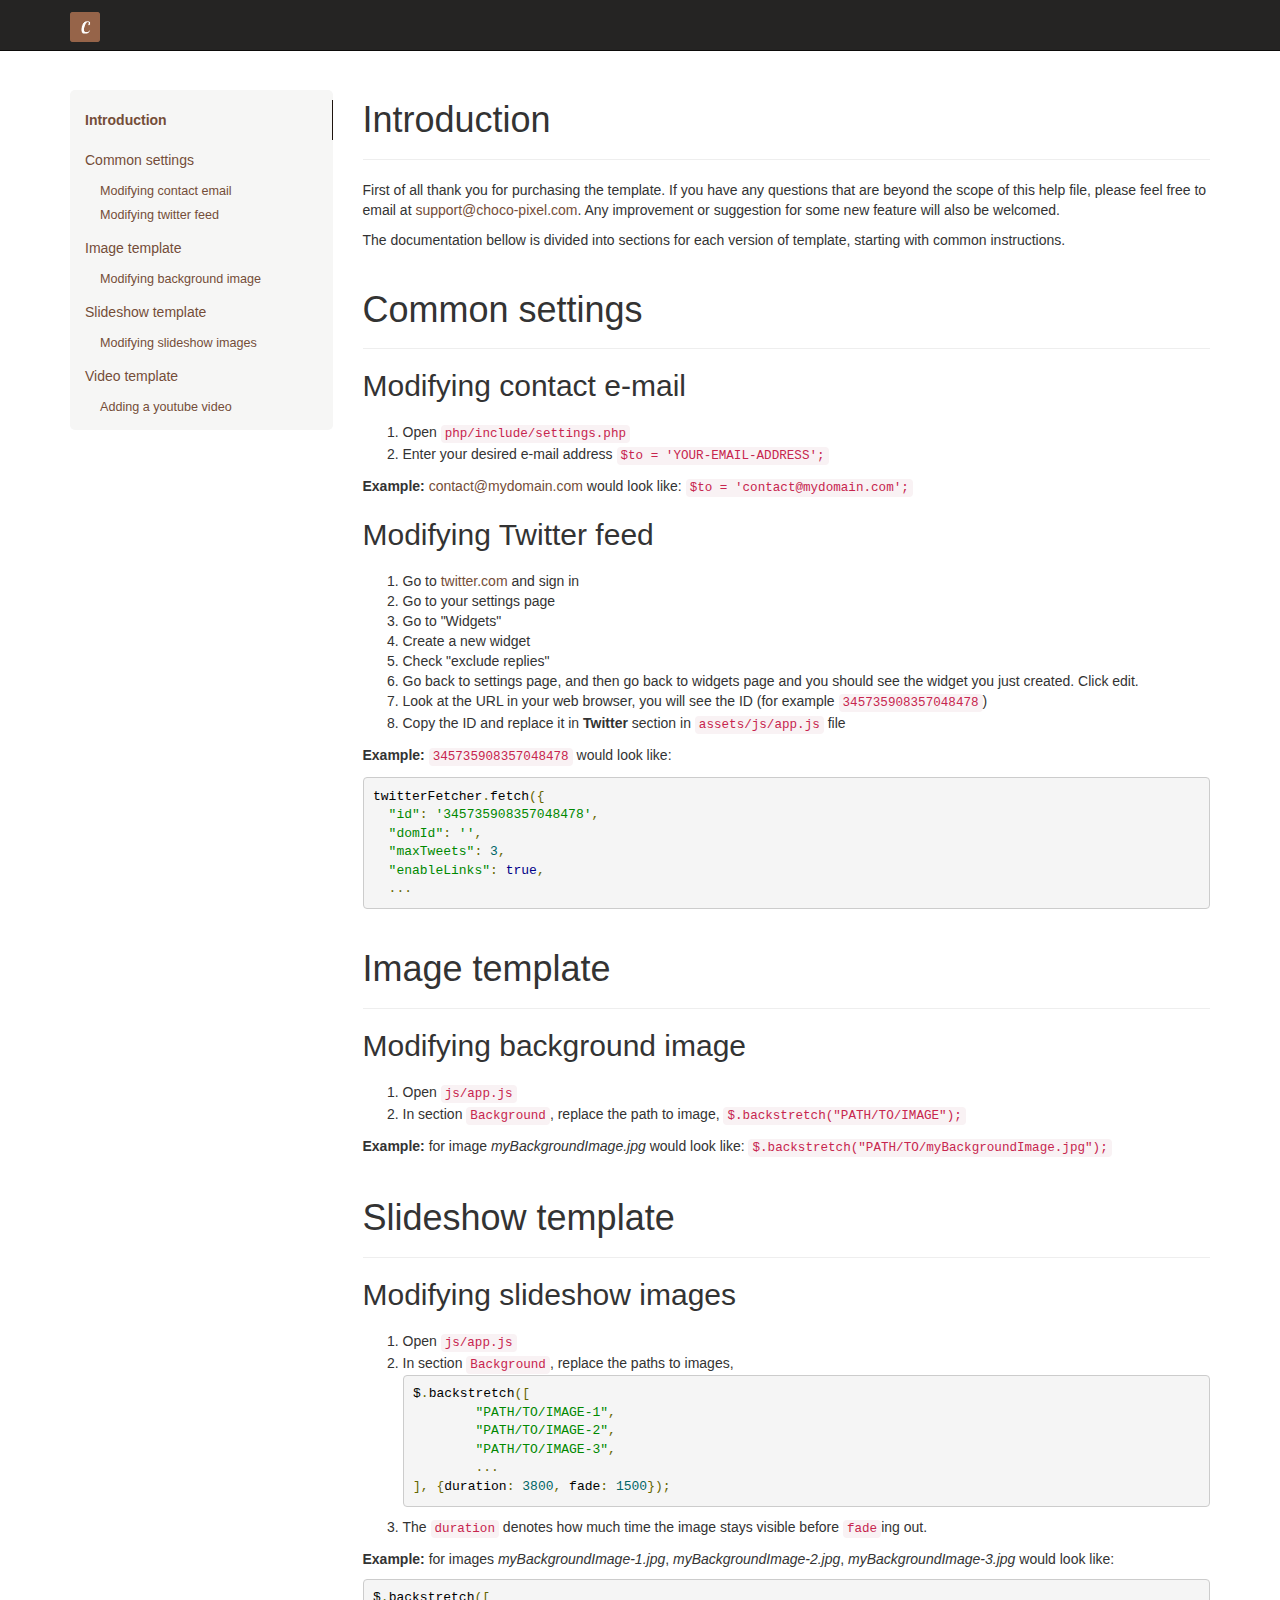
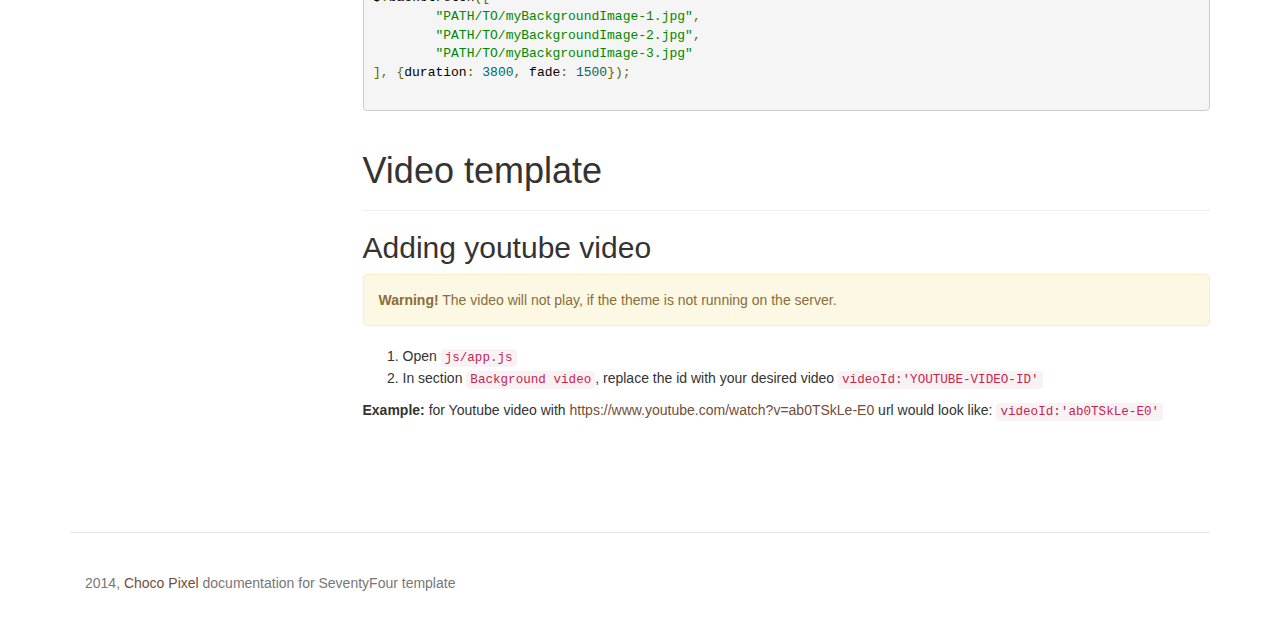
<file: Documentation/index.html>
<!DOCTYPE html>
<html lang="en">
	<head>
		<meta charset="utf-8">
		<meta http-equiv="X-UA-Compatible" content="IE=edge">
		<meta name="viewport" content="width=device-width, initial-scale=1">
		<title>Documentation</title>
		<!-- Bootstrap -->
		<link href="css/bootstrap.min.css" rel="stylesheet">
		<link href="css/prettify.css" rel="stylesheet">
		<link href="css/main.css" rel="stylesheet">
		<!-- HTML5 Shim and Respond.js IE8 support of HTML5 elements and media queries -->
		<!-- WARNING: Respond.js doesn't work if you view the page via file:// -->
		<!--[if lt IE 9]>
		<script src="js/html5shiv.js"></script>
		<script src="js/respond.min.js"></script>
		<![endif]-->
	</head>
	<body>
		<header class="navbar navbar-inverse navbar-fixed-top docs-nav" role="banner">
			<div class="container">
				<div class="navbar-header">
					<button class="navbar-toggle collapsed" type="button" data-toggle="collapse" data-target=".bs-navbar-collapse">
						<span class="sr-only">Toggle navigation</span>
						<span class="icon-bar"></span>
						<span class="icon-bar"></span>
						<span class="icon-bar"></span>
					</button>
					<a href="#" class="navbar-brand" alt="Choco Pixel">
					<img src="img/logo.png">
					</a>
				</div>
			</div>
		</header>
		<div class="container docs-container">
			<div class="row">
				<div class="col-md-3">
					<div class="sidebar hidden-print affix-top" role="complementary">
						<div id="toc">
							<ul class="nav sidenav">
								<li class="active"><a href="#introduction">Introduction</a></li>
								<li>
									<a href="#common-settings">Common settings</a>
									<ul class="nav">
										<li><a href="#modifying-contact-email">Modifying contact email</a></li>
										<li><a href="#modifying-twitter-feed">Modifying twitter feed</a></li>
									</ul>
								</li>
								<li>
									<a href="#image-template">Image template</a>
									<ul class="nav">
										<li><a href="#modifying-background-image">Modifying background image</a></li>
									</ul>
								</li>
								<li>
									<a href="#slideshow-template">Slideshow template</a>
									<ul class="nav">
										<li><a href="#changing-carousel-images">Modifying slideshow images</a></li>
									</ul>
								</li>
								<li>
									<a href="#video-template">Video template</a>
									<ul class="nav">
										<li><a href="#adding-youtube-video">Adding a youtube video</a></li>
									</ul>
								</li>
							</ul>
						</div>
					</div>
				</div>
				<div class="col-md-9" role="main">
					<div class="docs-section">
						<div class="page-header">
							<h1 id="introduction">Introduction</h1>
						</div>
						<p>First of all thank you for purchasing the template. If you have any questions that are beyond the scope of this help file, please feel free to email at <a href="mailto:support@choco-pixel.com">support@choco-pixel.com</a>. 
						Any improvement or suggestion for some new feature will also be welcomed.
						</p>
						<p>The documentation bellow is divided into sections for each version of template, starting with common instructions.</p>
					</div>
					<div class="docs-section">
						<div class="page-header">
							<h1 id="common-settings">Common settings</h1>
						</div>
						
						<h2 id="modifying-contact-email">Modifying contact e-mail</h2>
						<ol >
							<li>Open <code>php/include/settings.php</code></li>
							<li>Enter your desired e-mail address <code>$to = 'YOUR-EMAIL-ADDRESS';</code>
						</ol>
						<p><b>Example:</b> <a href="#">contact@mydomain.com</a>  would look like: <code>$to = 'contact@mydomain.com';</code></p>

						
						<h2 id="modifying-twitter-feed">Modifying Twitter feed</h2>
						
						<ol >
							<li>Go to <a href="http://www.twitter.com">twitter.com</a> and sign in</li>
							<li>Go to your settings page</li>
							<li>Go to "Widgets"</li>
							<li>Create a new widget</li>
							<li>Check "exclude replies"</li>
							<li>Go back to settings page, and then go back to widgets page and you should see the widget you just created. Click edit.</li>
							<li>Look at the URL in your web browser, you will see the ID (for example <code>345735908357048478</code>)</li>
							<li>Copy the ID and replace it in <b>Twitter</b> section in <code>assets/js/app.js</code> file</li>
						</ol>
						<p><b>Example:</b> <code>345735908357048478</code> would look like:</p>


<pre class="prettyprint lang-java">
twitterFetcher.fetch({
  "id": '345735908357048478',
  "domId": '',
  "maxTweets": 3,
  "enableLinks": true,
  ...
</pre>
						
						
						<div class="page-header">
							<h1 id="image-template">Image template</h1>
						</div>
						<h2 id="modifying-background-image">Modifying background image</h2>
						<ol>
							<li>Open <code>js/app.js</code></li>
							<li>In section <code>Background</code>, replace the path to image, <code>$.backstretch("PATH/TO/IMAGE");</code></li>
						</ol>
						<p><b>Example:</b> for image <i>myBackgroundImage.jpg</i> would look like: <code>$.backstretch("PATH/TO/myBackgroundImage.jpg");</code></p>
						
						
						
						<div class="page-header">
							<h1 id="slideshow-template">Slideshow template</h1>
						</div>
						<h2 id="modifying-slideshow-images">Modifying slideshow images</h2>
						<ol >
							<li>Open <code>js/app.js</code></li>
							<li>In section <code>Background</code>, replace the paths to images, 
<pre class="prettyprint lang-java">
$.backstretch([
	"PATH/TO/IMAGE-1",
	"PATH/TO/IMAGE-2",
	"PATH/TO/IMAGE-3",
	...
], {duration: 3800, fade: 1500});
</pre>
							<li>The <code>duration</code> denotes how much time the image stays visible before <code>fade</code>ing out.</li>
							</li>
						</ol>
						<p><b>Example:</b> for images <i>myBackgroundImage-1.jpg</i>, <i>myBackgroundImage-2.jpg</i>, <i>myBackgroundImage-3.jpg</i> 
						would look like:</p>
						<pre class="prettyprint lang-java">
$.backstretch([
	"PATH/TO/myBackgroundImage-1.jpg",
	"PATH/TO/myBackgroundImage-2.jpg",
	"PATH/TO/myBackgroundImage-3.jpg"
], {duration: 3800, fade: 1500});
								</pre>
						
						
						
						<div class="page-header">
							<h1 id="video-template">Video template</h1>
						</div>
						<h2 id="adding-youtube-video">Adding youtube video</h2>
						
						<div class="alert alert-warning alert-dismissible" role="alert">
						  <strong>Warning!</strong> The video will not play, if the theme is not running on the server.
						</div>
						
						<ol >
							<li>Open <code>js/app.js</code></li>
							<li>In section <code>Background video</code>, replace the id with your desired video <code>videoId:'YOUTUBE-VIDEO-ID'</code></li>
						</ol>
						<p><b>Example:</b> for Youtube video with <a href="#">https://www.youtube.com/watch?v=ab0TSkLe-E0</a> url would look like: <code>videoId:'ab0TSkLe-E0'</code></p>
				</div>
			</div>
		</div>
		<footer class="bs-footer" role="contentinfo">
			<div class="container">
				<p>2014, <a href="#">Choco Pixel</a> documentation for SeventyFour template</p>
			</div>
		</footer>
		<!-- jQuery (necessary for Bootstrap's JavaScript plugins) -->
		<script src="js/jquery.min.js"></script>
		<!-- Include all compiled plugins (below), or include individual files as needed -->
		<script src="js/bootstrap.min.js"></script>
		<script src="js/prettify/prettify.js"></script>
		<script>
			!function ($) {
			
			  $(function () {
			
			    // IE10 viewport hack for Surface/desktop Windows 8 bug
			    //
			    // See Getting Started docs for more information
			    if (navigator.userAgent.match(/IEMobile\/10\.0/)) {
			      var msViewportStyle = document.createElement('style')
			      msViewportStyle.appendChild(
			        document.createTextNode(
			          '@-ms-viewport{width:auto!important}'
			        )
			      )
			      document.querySelector('head').appendChild(msViewportStyle)
			    }
			
			    var $window = $(window)
			    var $body   = $(document.body)
			
			    $body.scrollspy({
			      target: '.sidebar'
			    });
			
			    $window.on('load', function () {
			      $body.scrollspy('refresh')
			    });
			
			    $('.docs-container [href=#]').click(function (e) {
			      e.preventDefault()
			    })
			
			    // back to top
			    setTimeout(function () {
			      var $sideBar = $('.sidebar')
			
			      $sideBar.affix({
			        offset: {
			          top: function () {
			            var offsetTop      = $sideBar.offset().top
			            var sideBarMargin  = parseInt($sideBar.children(0).css('margin-top'), 10)
			            var navOuterHeight = $('.docs-nav').height()
			
			            return (this.top = offsetTop - navOuterHeight - sideBarMargin)
			          },
			          bottom: function () {
			            return (this.bottom = $('.bs-footer').outerHeight(true))
			          }
			        }
			      })
			    }, 100);
			
			    setTimeout(function () {
			      $('.top').affix()
			    }, 100);
				
				window.prettyPrint && prettyPrint()
			
			  })
			
			}(jQuery)
				
		</script>
	</body>
</html>
</file>
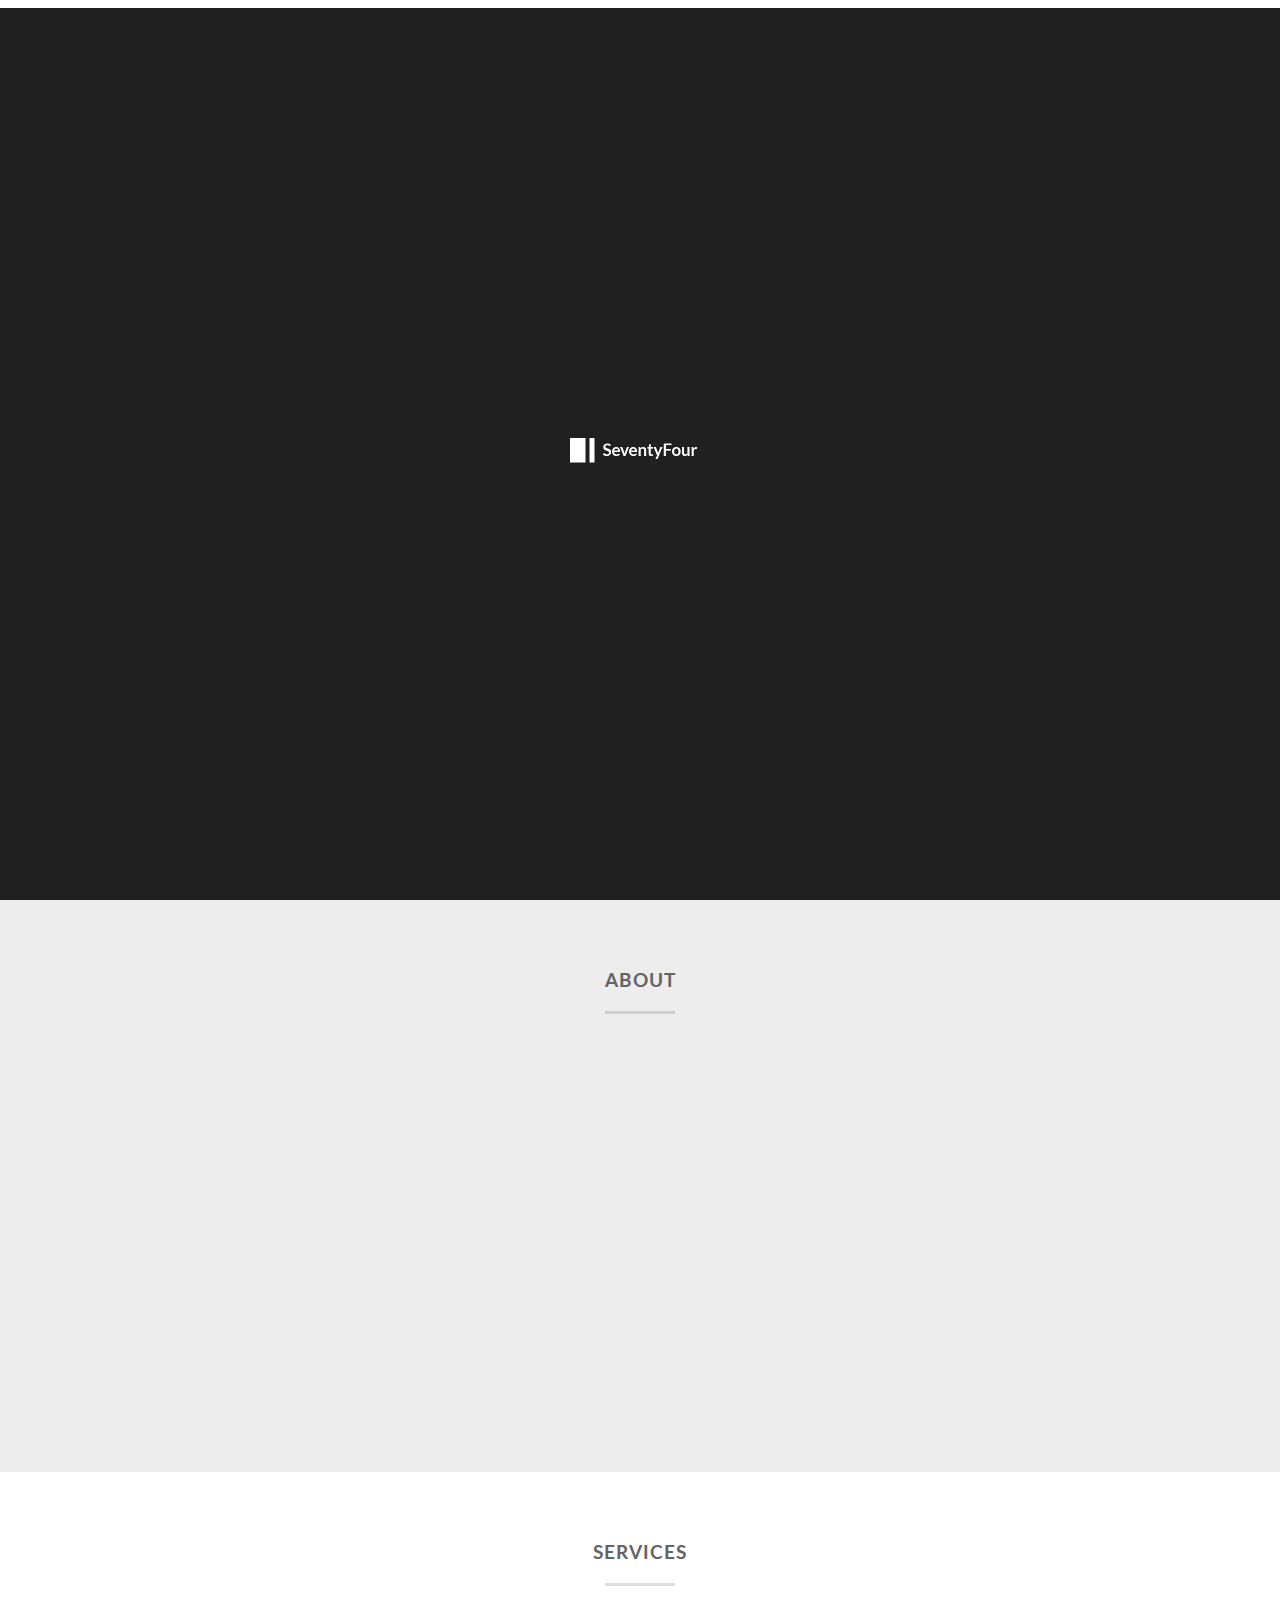
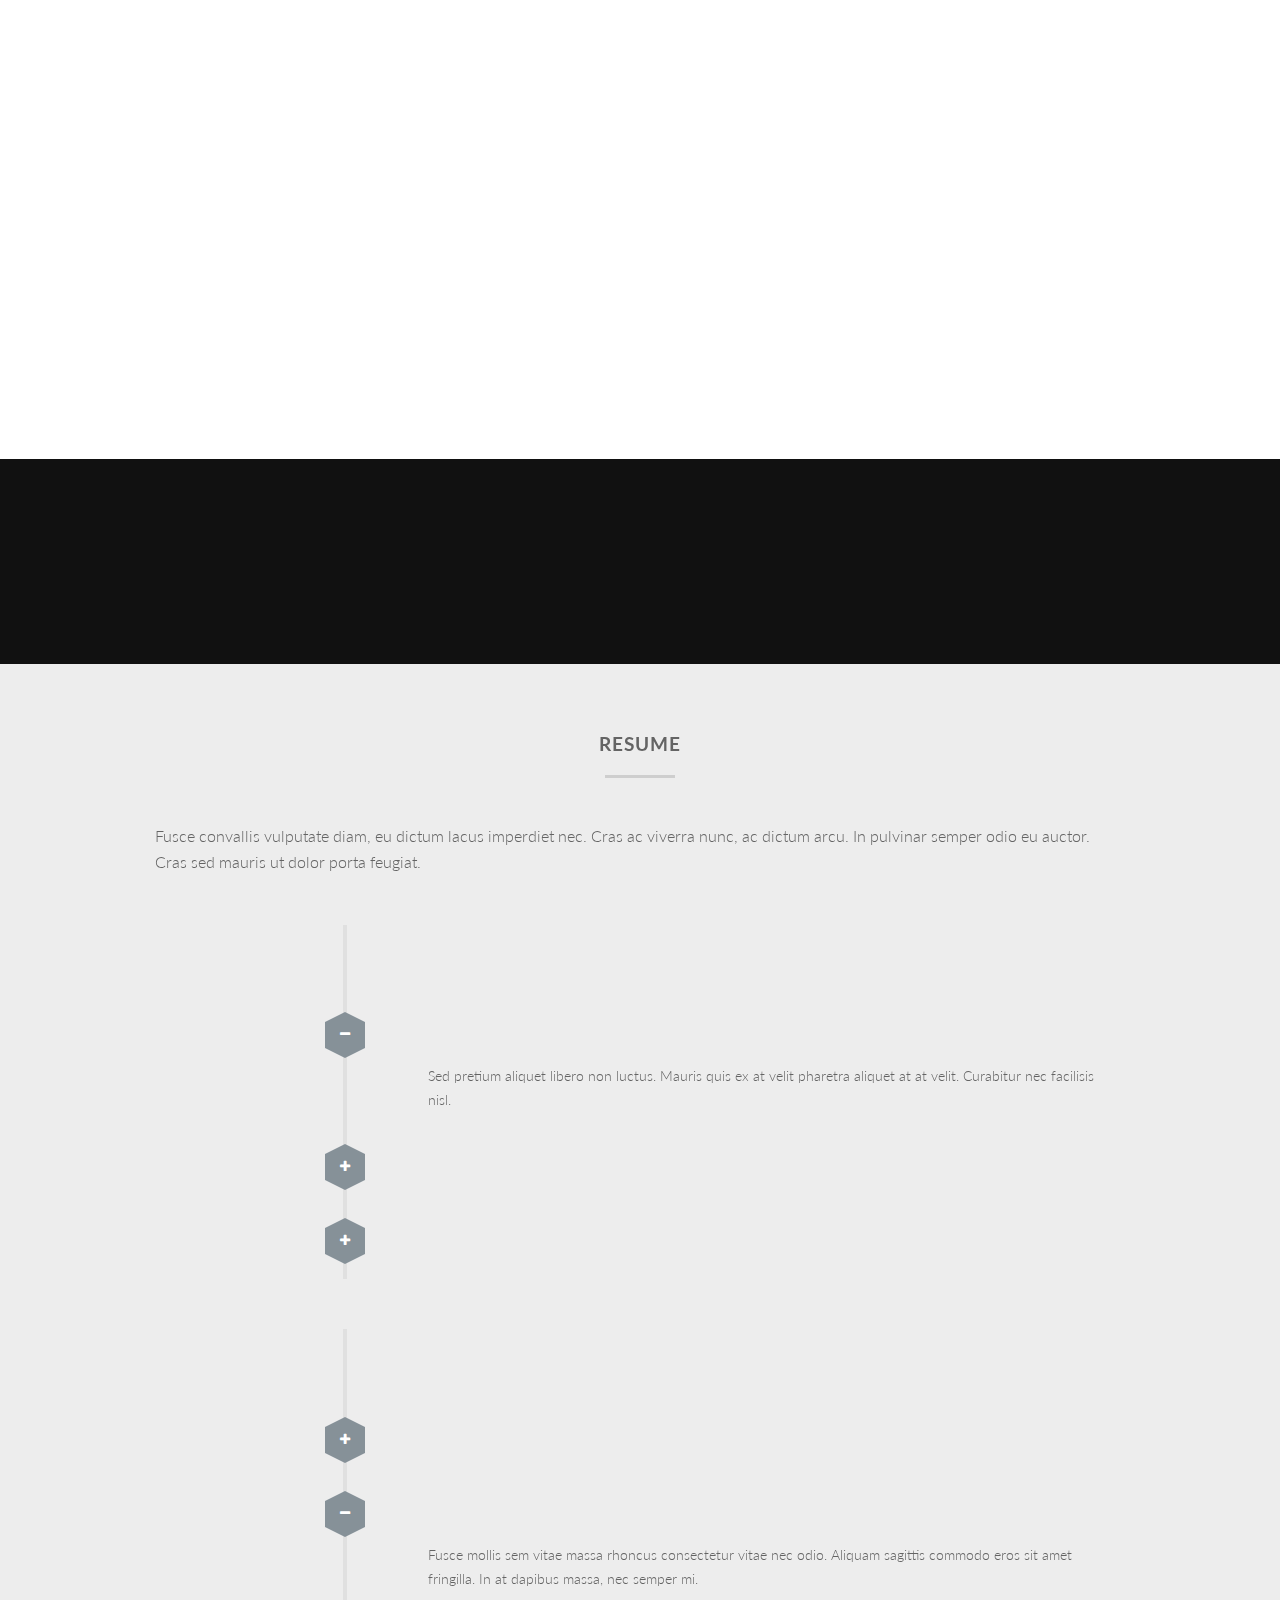
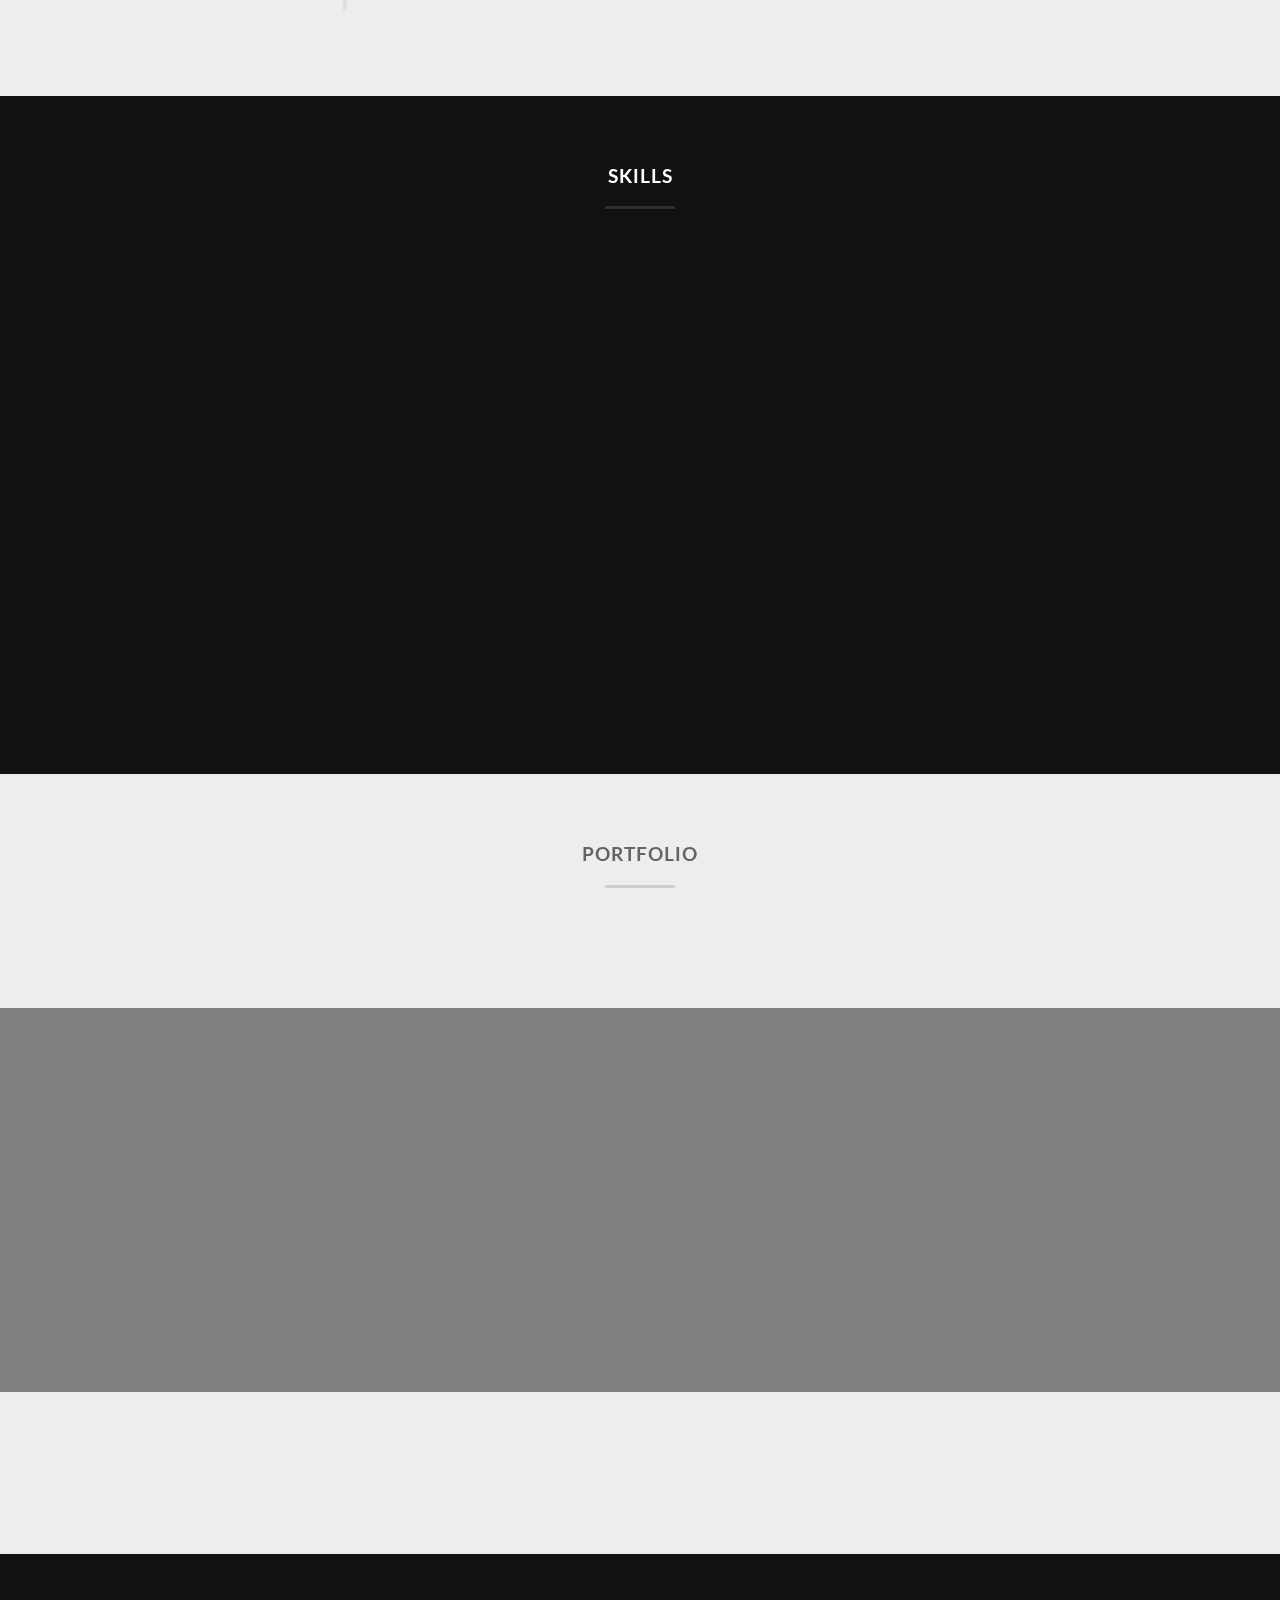
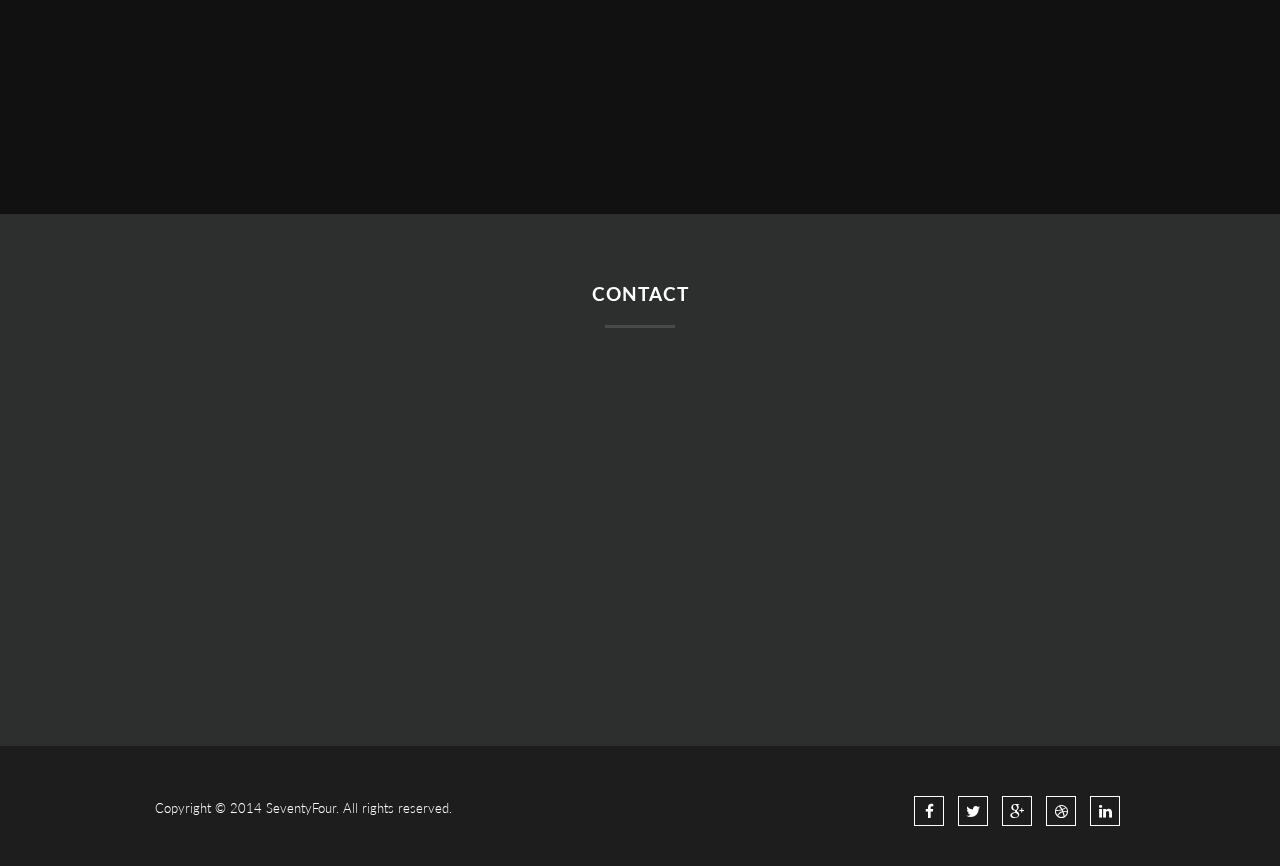
<file: Site/horizontal-menu/Image/index.html>
<!DOCTYPE html>
<html lang="en" class="no-js">
	<head>
		<meta charset="utf-8">
		<meta name="viewport" content="width=device-width, initial-scale=1">
		<meta name="description" content="SeventyFour - Premium One-Page CV">
		<meta name="author" content="http://choco-pixel.com">
		<title>SeventyFour - Premium One-Page CV</title>
		
		<!-- Stylesheets -->
		<link href="assets/css/bootstrap.min.css" rel="stylesheet">
		<link href="assets/fonts/font-awesome/css/font-awesome.min.css" rel="stylesheet">
		<link href="assets/css/bootstrapValidator.min.css" rel="stylesheet">
		<link href="assets/css/ladda-themeless.min.css" rel="stylesheet">
		<link href="assets/css/jquery.bxslider.css" rel="stylesheet">
		<link href="assets/css/animate.css" rel="stylesheet">
		<link href="assets/css/app.css" rel="stylesheet">
		
		<!-- Favicon -->
		<link rel="shortcut icon" href="assets/img/favicon/favicon.ico" type="image/x-icon">
		<link rel="icon" href="assets/img/favicon/favicon.ico" type="image/x-icon">
		
		<!-- Respond.js IE8 support of media queries -->
		<!-- WARNING: Respond.js doesn't work if you view the page via file:// -->
		<!--[if lt IE 9]>
			<script src="assets/js/respond.min.js"></script>
		<![endif]-->
		
		<script src="assets/js/pace.min.js"></script>
		<script src="assets/js/modernizr.min.js"></script>		
	</head>
	<body data-spy="scroll" data-target="#nav" data-offset="80">
		<!-- Menu -->		
		<nav class="navbar navbar-default" role="navigation" id="nav">
		  <div class="container">
			<div class="navbar-header">
			  <button type="button" class="navbar-toggle collapsed" data-toggle="collapse" data-target="#navbar">
				<span class="sr-only">Toggle navigation</span>
				<i class="fa fa-reorder"></i>
			  </button>
			  <a class="navbar-brand" href="#">
				<img src="assets/img/logo/logo.png" alt="Logo">
			  </a>
			</div>

			<div class="collapse navbar-collapse navbar-right" id="navbar">
			  <ul class="nav navbar-nav">
				<li><a href="#home">Home <span class="sr-only">home</span></a></li>
				<li><a href="#about">About</a></li>
				<li><a href="#services">Services</a></li>
				<li><a href="#resume">Resume</a></li>
				<li><a href="#skills">Skills</a></li>
				<li><a href="#portfolio">Portfolio</a></li>
				<li><a href="#contact">Contact</a></li>
			  </ul>			
			</div>
		  </div>
		</nav>
		
		<!-- Main -->
		<section class="main" id="home">
			<div class="page">
				<div class="wrapper">
					<div class="container">
						<h1 class="heading">John Smith</h1>
						<p>
							<span class="rotate">Facilisis, Magna, Sapien</span>
						</p>
					</div>
					<div class="arrow-down">
						<a class="scroll" href="#about" id="scroll"><i class="fa fa-angle-double-down"></i></a>
					</div>
				</div>
			</div>
		</section>
		
		<!-- About -->
		<section id="about" class="section section-solid">
			<div class="container">
				<div class="row">
					<div class="col-sm-12">
						<h3 class="section-title">About</h3>
						<div class="section-title-border"></div>
					</div>
				</div>
				
				<div class="row mt20">
					<div class="col-sm-4 wow fadeInLeft" data-wow-duration="0.7s" data-wow-delay="0s">
						<img src="assets/img/about/1.jpg" class="img-responsive about-img" />
					</div>
					<div class="col-sm-8 wow fadeInRight" data-wow-duration="0.7s" data-wow-delay="0s">
						<p class="lead">
							Nunc eget congue dui, in venenatis elit. Nam purus urna, 
							mollis a dolor nec, rutrum gravida tellus.
						</p>
						<p>
							 Aenean purus libero, egestas sed nisl sed, posuere fermentum tortor. 
							 Mauris vitae orci nisl. Phasellus dapibus dapibus tincidunt. Integer 
							 nec risus blandit, scelerisque diam eget, luctus urna. In pulvinar 
							 vel arcu in pretium. Vestibulum vitae purus mi. Mauris in luctus quam, 
							 ac placerat tortor. Quisque malesuada blandit rhoncus. Sed sit amet 
							 suscipit velit. Nullam massa augue, bibendum eu dolor pretium, rutrum.
						</p>
						<p>
							Sed dignissim fermentum elit. Integer placerat massa tincidunt, sodales 
							risus id, volutpat ante. Suspendisse mattis vestibulum nibh, vel mattis 
							enim commodo vehicula. Phasellus non lectus aliquam diam dignissim imperdiet 
							at dapibus lectus. 
						</p>
					</div>
				</div>
			</div>
		</section>
		
		<!-- Services -->
		<section class="section section-solid-white" id="services">
			<div class="container">
				<div class="row">
					<div class="col-sm-12">
						<h3 class="section-title">Services</h3>
						<div class="section-title-border"></div>
					</div>
				</div>
				<div class="row">
					<div class="col-sm-6 wow fadeInLeft" data-wow-duration="0.7s" data-wow-delay="0s">
						<div class="feature-box-container">
							<div class="feature-box">
								<div class="icon">
									<i class="fa fa-life-ring"></i>
								</div>
								<div class="description">
									<h4>Quisque ullamcorper</h4>
									<p>Nam pharetra, nunc eget faucibus 
										vulputate, libero eros commodo 
										nibh, non laoreet arcu est non dolor.
									</p>
								</div>
							</div>
						</div>
						<div class="feature-box-container">
							<div class="feature-box">
								<div class="icon">
									<i class="fa fa-gift"></i>
								</div>
								<div class="description">
									<h4>Sed non quam iaculis</h4>
									<p>Vestibulum nec eros vestibulum, 
										vehicula metus eu, mattis libero.
										Ut ac libero elementum, rutrum diam bibendum, 
										consectetur metus. 
									</p>
								</div>
							</div>
						</div>
						<div class="feature-box-container">
							<div class="feature-box">
								<div class="icon">
									<i class="fa fa-paint-brush"></i>
								</div>
								<div class="description">
									<h4>Donec rutrum vitae</h4>
									<p>Vestibulum nec eros vestibulum, 
										vehicula metus eu, mattis libero.
										Ut ac libero elementum, rutrum diam bibendum, 
										consectetur metus. 
									</p>
								</div>
							</div>
						</div>
					</div>
					<div class="col-sm-6 wow fadeInRight" data-wow-duration="0.7s" data-wow-delay="0s">
						<div class="feature-box-container">
							<div class="feature-box">
								<div class="icon">
									<i class="fa fa-cogs"></i>
								</div>
								<div class="description">
									<h4>Phasellus lobortis</h4>
									<p>Fusce eu tellus vel tellus porttitor aliquet. 
										Etiam ullamcorper laoreet lectus ut suscipit.
										Felis sed ante.
									</p>
								</div>
							</div>
						</div>
						<div class="feature-box-container">
							<div class="feature-box">
								<div class="icon">
									<i class="fa fa-rocket"></i>
								</div>
								<div class="description">
									<h4>Donec rutrum vitae</h4>
									<p>Quisque luctus felis sed ante elementum condimentum. 
										Praesent sagittis odio eu ante sollicitudin
									</p>
								</div>
							</div>
						</div>
						<div class="feature-box-container">
							<div class="feature-box">
								<div class="icon">
									<i class="fa fa-heart"></i>
								</div>
								<div class="description">
									<h4>Nunc consectetur</h4>
									<p>Sed ipsum nulla, eleifend ac consectetur ut, vehicula sed lacus. 
										Quisque lectus sem, vestibulum vel nibh.
									</p>
								</div>
							</div>
						</div>
					</div>
				</div>
			</div>
		</section>
		
		<!-- Section -->
		<section class="section" id="tweets">
			<div class="container">
				<div class="row">
					<div class="col-sm-12 text-center wow fadeInDown" data-wow-duration="0.7s" data-wow-delay="0s">
						<i class="fa fa-twitter twitter-feed-icon"></i>
						<span id="twitterFeed"></span>
					</div>
				</div>
			</div>
		</section>
		
		<!-- Resume -->
		<section id="resume" class="section section-solid">
			<div class="container">
				<div class="row">
					<div class="col-sm-12">
						<h3 class="section-title">Resume</h3>
						<div class="section-title-border"></div>
					</div>
				</div>
				<div class="row">
					<div class="col-sm-12">
						<p>Fusce convallis vulputate diam, eu dictum lacus imperdiet nec. Cras ac viverra nunc, ac dictum arcu. In pulvinar semper odio eu auctor. Cras sed mauris ut dolor porta feugiat.</p>
						<ul class="v-timeline mt50">
							<li>
								<h3 class="v-heading wow fadeInDown" data-wow-duration="0.7s" data-wow-delay="0s"><i class="fa fa-paper-plane-o"></i> Work experience</h3>
							</li>
							<li>
								<time class="v-time wow fadeInLeft" data-wow-duration="0.7s" data-wow-delay="0s" datetime="2013-04-15 13:15"><span>2013 - present</span></time>
								<div class="v-icon" data-toggle="collapse" data-target="#toggle-1"><i class="fa fa-minus"></i></div>
								<div class="v-label wow fadeInRight" data-wow-duration="0.7s" data-wow-delay="0s" >
									<h4><a href="#" data-toggle="collapse" data-target="#toggle-1">Donec pulvinar elementum</a></h4>
									<p id="toggle-1" class="collapse in">Sed pretium aliquet libero non luctus. Mauris quis ex at velit pharetra aliquet at at velit. Curabitur nec facilisis nisl.</p>
								</div>
							</li>
							<li>
								<time class="v-time wow fadeInLeft" data-wow-duration="0.7s" data-wow-delay="0.1s" datetime="2013-04-16 21:30"><span>2011 - 2013</span></time>
								<div class="v-icon" data-toggle="collapse" data-target="#toggle-2"><i class="fa fa-plus"></i></div>
								<div class="v-label wow fadeInRight" data-wow-duration="0.7s" data-wow-delay="0.1s">
									<h4><a href="#" data-toggle="collapse" data-target="#toggle-2">Sed ultricies</a></h4>
									<p id="toggle-2" class="collapse">Arcu non pellentesque ultrices, dui risus feugiat enim, sed iaculis nunc mauris ac justo. Maecenas viverra eu felis a consectetur.</p>
								</div>
							</li>
							<li>
								<time class="v-time wow fadeInLeft" data-wow-duration="0.7s" data-wow-delay="0.2s" datetime="2013-04-17"><span>2010 - 2011</span></time>
								<div class="v-icon" data-toggle="collapse" data-target="#toggle-3"><i class="fa fa-plus"></i></div>
								<div class="v-label wow fadeInRight" data-wow-duration="0.7s" data-wow-delay="0.2s">
									<h4><a href="#" data-toggle="collapse" data-target="#toggle-3">Bibendum bibendum ultrices</a></h4>
									<p id="toggle-3" class="collapse">Curabitur massa magna, lacinia vel condimentum eu, suscipit nec odio.</p>
								</div>
							</li>
						</ul>
						<ul class="v-timeline mt50">
							<li>
								<h3 class="v-heading wow fadeInDown" data-wow-duration="0.7s" data-wow-delay="0s"><i class="fa fa-graduation-cap"></i> Education</h3>
							</li>
							<li>
								<time class="v-time wow fadeInLeft" data-wow-duration="0.7s" data-wow-delay="0.3s" datetime="2013-04-18"><span>2008 - 2010</span></time>
								<div class="v-icon" data-toggle="collapse" data-target="#toggle-4"><i class="fa fa-plus"></i></div>
								<div class="v-label wow fadeInRight" data-wow-duration="0.7s" data-wow-delay="0.3s">
									<h4><a href="#" data-toggle="collapse" data-target="#toggle-4">Morbi euismod convallis</a></h4>
									<p id="toggle-4" class="collapse">Ut erat turpis, vestibulum eget dictum eu, gravida non sapien.  Morbi nunc lectus, rhoncus quis nisi nec, volutpat hendrerit arcu.</p>
								</div>
							</li>
							<li>
								<time class="v-time wow fadeInLeft" data-wow-duration="0.7s" data-wow-delay="0.4s" datetime="2013-04-18"><span>2005 - 2008</span></time>
								<div class="v-icon" data-toggle="collapse" data-target="#toggle-5"><i class="fa fa-minus"></i></div>
								<div class="v-label wow fadeInRight" data-wow-duration="0.7s" data-wow-delay="0.4s">
									<h4><a href="#" data-toggle="collapse" data-target="#toggle-5">Cum sociis natoque</a></h4>
									<p id="toggle-5" class="collapse in">Fusce mollis sem vitae massa rhoncus consectetur vitae nec odio. Aliquam sagittis commodo eros sit amet fringilla. In at dapibus massa, nec semper mi.</p>
								</div>
							</li>
						</ul>
					</div>
				</div>
			</div>
		</section>
		
		<!-- Skills -->
		<section class="section" id="skills">
			<div class="container">
				<div class="row">
					<div class="col-sm-12">
						<h3 class="section-title">Skills</h3>
						<div class="section-title-border"></div>
					</div>
				</div>
				<div class="row personal-skills">
					<div class="col-sm-8 wow fadeInLeft" data-wow-duration="0.7s" data-wow-delay="0s">
						<h4>Maecenas laoreet</h4>
						<h6>Aliquam sit amet</h6>
						<div class="progress">
							<div class="progress-bar" role="progressbar" aria-valuenow="92" aria-valuemin="0" aria-valuemax="100" style="width: 92%;">
								92%
							</div>
						</div>
						<h6>Donec ut mollis</h6>
						<div class="progress">
							<div class="progress-bar" role="progressbar" aria-valuenow="86" aria-valuemin="0" aria-valuemax="100" style="width: 86%;">
								86%
							</div>
						</div>
						<h6>Sed augue</h6>
						<div class="progress">
							<div class="progress-bar" role="progressbar" aria-valuenow="78" aria-valuemin="0" aria-valuemax="100" style="width: 78%;">
								78%
							</div>
						</div>
					</div>
					<div class="col-sm-4 wow fadeInRight" data-wow-duration="0.7s" data-wow-delay="0s">
						<h4>Knowledge</h4>
						<ul class="fa-ul skills-ul">
						  <li><i class="fa-li fa fa-check"></i>Nullam at fringilla</li>
						  <li><i class="fa-li fa fa-check"></i>Etiam nec convallis</li>
						  <li><i class="fa-li fa fa-check"></i>Vivamus at purus</li>
						  <li><i class="fa-li fa fa-check"></i>Curabitur ante justo</li>
						  <li><i class="fa-li fa fa-check"></i>Aenean efficitur elit</li>
						</ul>						
					</div>
				</div>
				<div class="row personal-skills">
					<div class="col-sm-8 wow fadeInLeft" data-wow-duration="0.7s" data-wow-delay="0.1s">
						<h4>Languages</h4>
						<div class="lang-container">
							<input type="text" value="100" class="dial" 
								data-width="100"
								data-height="100"
								data-fgColor="#869198"
								data-skin="tron"
								data-thickness=".2"
								data-displayPrevious=true
								data-readOnly=true>
							<p class="lang-description">English</p>
							<span class="lang-level">native</span>
						</div>
						
						<div class="lang-container">
							<input type="text" value="80" class="dial" 
								data-width="100"
								data-height="100"
								data-fgColor="#869198"
								data-skin="tron"
								data-thickness=".2"
								data-displayPrevious=true
								data-readOnly=true>
							<p class="lang-description">Spanish</p>
							<span class="lang-level">advanced</span>
						</div>
						
						<div class="lang-container">
							<input type="text" value="60" class="dial" 
								data-width="100"
								data-height="100"
								data-fgColor="#869198"
								data-skin="tron"
								data-thickness=".2"
								data-displayPrevious=true
								data-readOnly=true
								data-bgColor="#fff">
							<p class="lang-description">German</p>
							<span class="lang-level">intermediate</span>
						</div>
						
						<div class="lang-container">
							<input type="text" value="25" class="dial" 
								data-width="100"
								data-height="100"
								data-fgColor="#869198"
								data-skin="tron"
								data-thickness=".2"
								data-displayPrevious=true
								data-readOnly=true
								data-bgColor="#fff">
							<p class="lang-description">French</p>
							<span class="lang-level">basic</span>
						</div>
					</div>
					<div class="col-sm-4 wow fadeInRight" data-wow-duration="0.7s" data-wow-delay="0.1s">
						<h4>Hobies</h4>
						<ul class="fa-ul skills-ul">
						  <li><i class="fa-li fa fa-camera"></i>Nullam at fringilla</li>
						  <li><i class="fa-li fa fa-plane"></i>Etiam nec convallis</li>
						  <li><i class="fa-li fa fa-music"></i>Vivamus at purus</li>
						</ul>	
					</div>
				</div>
			</div>
		</section>
		
		<!-- Portfolio -->
		<section id="portfolio" class="section section-solid">
			<div class="container">
				<div class="row">
					<div class="col-sm-12">
						<h3 class="section-title">Portfolio</h3>
						<div class="section-title-border"></div>
					</div>
				</div>
				<div class="row wow fadeInDown" data-wow-duration="0.7s" data-wow-delay="0s">
					<div class="col-sm-12 text-center">
						<ul id="filter" class="list-inline filter-tags">
							<li><a href="#" class="btn btn-sm btn-theme-inverse active" data-group="all">All</a></li>
							<li><a href="#" class="btn btn-sm btn-theme-inverse" data-group="branding">Branding</a></li>
							<li><a href="#" class="btn btn-sm btn-theme-inverse" data-group="web">Web</a></li>
							<li><a href="#" class="btn btn-sm btn-theme-inverse" data-group="app">App</a></li>
						</ul>
					</div>
				</div>
			</div>
			<div class="GITheWall">
				<ul id="portfolio-container" class="text-center wow fadeInDown" data-wow-duration="0.7s" data-wow-delay="0s">
					<li class="portfolio-item" data-groups='["all", "branding"]' data-contenttype="ajax" data-href="assets/ajax/1.html">
						<figure>
							<div class="portfolio-img">
								<a href="#" class="overlay">
									<span class="title">Mollis magna</span>
									<span class="category">branding</span>
								</a>
								<img src="assets/img/portfolio/1.jpg" alt="" class="img-responsive">
							</div>
						</figure>
					</li>
					<li class="portfolio-item" data-groups='["all", "web"]' data-contenttype="ajax" data-href="assets/ajax/2.html">
						<figure>
							<div class="portfolio-img">
								<a href="#" class="overlay">
									<span class="title">Suspendisse potenti</span>
									<span class="category">web</span>
								</a>
								<img src="assets/img/portfolio/2.jpg" alt="" class="img-responsive">
							</div>
						</figure>
					</li>
					<li class="portfolio-item" data-groups='["all", "app"]' data-contenttype="ajax" data-href="assets/ajax/1.html">
						<figure>
							<div class="portfolio-img">
								<a href="#" class="overlay">
									<span class="title">Sed hendrerit</span>
									<span class="category">app</span>
								</a>
								<img src="assets/img/portfolio/3.jpg" alt="" class="img-responsive">
							</div>
						</figure>
					</li>
					<li class="portfolio-item" data-groups='["all", "branding"]' data-contenttype="ajax" data-href="assets/ajax/2.html">
						<figure>
							<div class="portfolio-img">
								<a href="#" class="overlay">
									<span class="title">Etiam commodo lacus</span>
									<span class="category">branding</span>
								</a>
								<img src="assets/img/portfolio/4.jpg" alt="" class="img-responsive">
							</div>
						</figure>
					</li>
					<li class="portfolio-item" data-groups='["all", "web"]' data-contenttype="ajax" data-href="assets/ajax/1.html">
						<figure>
							<div class="portfolio-img">
								<a href="#" class="overlay">
									<span class="title">Ac tristique</span>
									<span class="category">web</span>
								</a>
								<img src="assets/img/portfolio/5.jpg" alt="" class="img-responsive">
							</div>
						</figure>
					</li>
					<li class="portfolio-item" data-groups='["all", "app"]' data-contenttype="ajax" data-href="assets/ajax/2.html">
						<figure>
							<div class="portfolio-img">
								<a href="#" class="overlay">
									<span class="title">Ipsum tempor quis</span>
									<span class="category">app</span>
								</a>
								<img src="assets/img/portfolio/6.jpg" alt="" class="img-responsive">
							</div>
						</figure>
					</li>
					<li class="portfolio-item" data-groups='["all", "branding"]' data-contenttype="ajax" data-href="assets/ajax/1.html">
						<figure>
							<div class="portfolio-img">
								<a href="#" class="overlay">
									<span class="title">Donec accumsan</span>
									<span class="category">branding</span>
								</a>
								<img src="assets/img/portfolio/7.jpg" alt="" class="img-responsive">
							</div>
						</figure>
					</li>
					<li class="portfolio-item" data-groups='["all", "web"]' data-contenttype="ajax" data-href="assets/ajax/2.html">
						<figure>
							<div class="portfolio-img">
								<a href="#" class="overlay">
									<span class="title">Arcu id porta</span>
									<span class="category">web</span>
								</a>
								<img src="assets/img/portfolio/8.jpg" alt="" class="img-responsive">
							</div>
						</figure>
					</li>
					<li class="portfolio-item" data-groups='["all", "app"]' data-contenttype="ajax" data-href="assets/ajax/1.html">
						<figure>
							<div class="portfolio-img">
								<a href="#" class="overlay">
									<span class="title">Curabitur posuere</span>
									<span class="category">app</span>
								</a>
								<img src="assets/img/portfolio/9.jpg" alt="" class="img-responsive">
							</div>
						</figure>
					</li>
					<li class="portfolio-item" data-groups='["all", "branding"]' data-contenttype="ajax" data-href="assets/ajax/2.html">
						<figure>
							<div class="portfolio-img">
								<a href="#" class="overlay">
									<span class="title">Lacus id sapien</span>
									<span class="category">branding</span>
								</a>
								<img src="assets/img/portfolio/10.jpg" alt="" class="img-responsive">
							</div>
						</figure>
					</li>
				</ul>
			</div>
			<div class="container">
				<div class="row">
					<div class="col-sm-12 text-center">
						<a href="#" class="btn btn-theme-inverse mt40 wow fadeInDown" data-wow-duration="0.7s" data-wow-delay="0.5s" id="portfolio-more">More</a>
					</div>
				</div>
			</div>
		</section>
		
		<!-- Facts -->
		<section id="facts" class="section">
			<div class="container">
				<div class="row text-center wow fadeInDown" data-wow-duration="0.7s" data-wow-delay="0s">
					<div class="col-sm-3">
						<h1 class="counter">5</h1>
						<p>years experience</p>
					</div>
					<div class="col-sm-3">
						<h1 class="counter">352</h1>
						<p>project delivered</p>
					</div>
					<div class="col-sm-3">
						<h1 class="counter">2148</h1>
						<p>likes</p>
					</div>
					<div class="col-sm-3">
						<h1 class="counter">142</h1>
						<p>winning awards</p>
					</div>
				</div>
			</div>
		</section>
		
		<!-- Contact -->
		<section id="contact" class="section">
			<div class="container">
				<div class="row">
					<div class="col-sm-12">
						<h3 class="section-title">Contact</h3>
						<div class="section-title-border"></div>
					</div>
				</div>
				<div class="row">
					<div class="col-sm-6 wow fadeInLeft" data-wow-duration="0.7s" data-wow-delay="0s">
						<p>
							<strong>Integer suscipit</strong> gravida felis quis ornare. 
							Pellentesque consectetur dui eu nulla vestibulum, 
							ac euismod diam auctor. 
						</p>
						<ul class="list-contacts">
							<li><i class="fa fa-phone"></i> (123) 456-7890</li>
							<li><i class="fa fa-mobile-phone"></i> (123) 987-6543</li>
							<li><i class="fa fa-map-marker"></i> 1795 Folsom Ave, Suite 600<br> San Francisco, CA 94107</li>
							<li><i class="fa fa-envelope-o"></i> <a href="mailto:info@SeventyFour.com">info@seventyfour.com</a></li>
						</ul>
					</div>
					<div class="col-sm-6 wow fadeInRight" data-wow-duration="0.7s" data-wow-delay="0s">
						<form class="form-horizontal" action="assets/php/contactForm.php" method="post" role="form" id="contactForm">
							<div class="form-group">
								<div class="col-sm-6">
									<input type="text" name="name" class="form-control" placeholder="Name">	
								</div>
								<div class="col-sm-6">
									<input type="text" name="contactEmail" class="form-control" placeholder="Email">
								</div>
							</div>
							<div class="form-group">
								<div class="col-sm-12">
									<textarea name="message" class="form-control" rows="8" placeholder="Message"></textarea>
								</div>
							</div>
							<div class="form-group">
								<div class="col-sm-12">
									<button type="submit" class="btn btn-theme ladda-button" data-style="expand-left">
									<span class="ladda-label">Submit</span>
									</button>
								</div>
							</div>
						</form>
					</div>
				</div>
			</div>
		</section>
		
		<footer>
			<div class="container">
				<div class="row">
					<div class="col-sm-6">Copyright &copy; 2014 SeventyFour. All rights reserved.</div>
					<div class="col-sm-6 text-right">
						<div class="social">
							<a href="#" class="btn btn-theme"><i class="fa fa-facebook"></i></a>
							<a href="#" class="btn btn-theme"><i class="fa fa-twitter"></i></a>
							<a href="#" class="btn btn-theme"><i class="fa fa-google-plus"></i></a>
							<a href="#" class="btn btn-theme"><i class="fa fa-dribbble"></i></a>
							<a href="#" class="btn btn-theme"><i class="fa fa-linkedin"></i></a>
						</div>
					</div>
				</div>
			</div>
		</footer>
		
		<!-- jQuery (necessary for Bootstrap's JavaScript plugins) -->
		<script src="assets/js/jquery.min.js"></script>
		<!-- Include all compiled plugins (below), or include individual files as needed -->
		<script src="assets/js/bootstrap.min.js"></script>
		<script src="assets/js/jquery.backstretch.min.js"></script>
		<script src="assets/js/bootstrapValidator.min.js"></script>
		<script src="assets/js/validator/emailAddress.js"></script>
		<script src="assets/js/spin.min.js"></script>
		<script src="assets/js/ladda.min.js"></script>
		<script src="assets/js/retina.min.js"></script>
		<script src="assets/js/masonry.pkgd.min.js"></script>
		<script src="assets/js/imagesloaded.pkgd.min.js"></script>
		<script src="assets/js/jquery.shuffle.min.js"></script>
		<script src="assets/js/jquery.bxslider.min.js"></script>
		<script src="assets/js/waypoints.min.js"></script>
		<script src="assets/js/jquery.counterup.min.js"></script>
		<script src="assets/js/jQuery.GI.TheWall.min.js"></script>
		<script src="assets/js/twitterFetcher.min.js"></script>
		<script src="assets/js/jquery.simple-text-rotator.min.js"></script>
		<script src="assets/js/jquery.throttledresize.js"></script>
		<script src="assets/js/jquery.scrollTo.min.js"></script>
		<script src="assets/js/wow.min.js"></script>
		<script src="assets/js/jquery.knob.min.js"></script>
		<script src="assets/js/app.js"></script>
	</body>
</html>
</file>
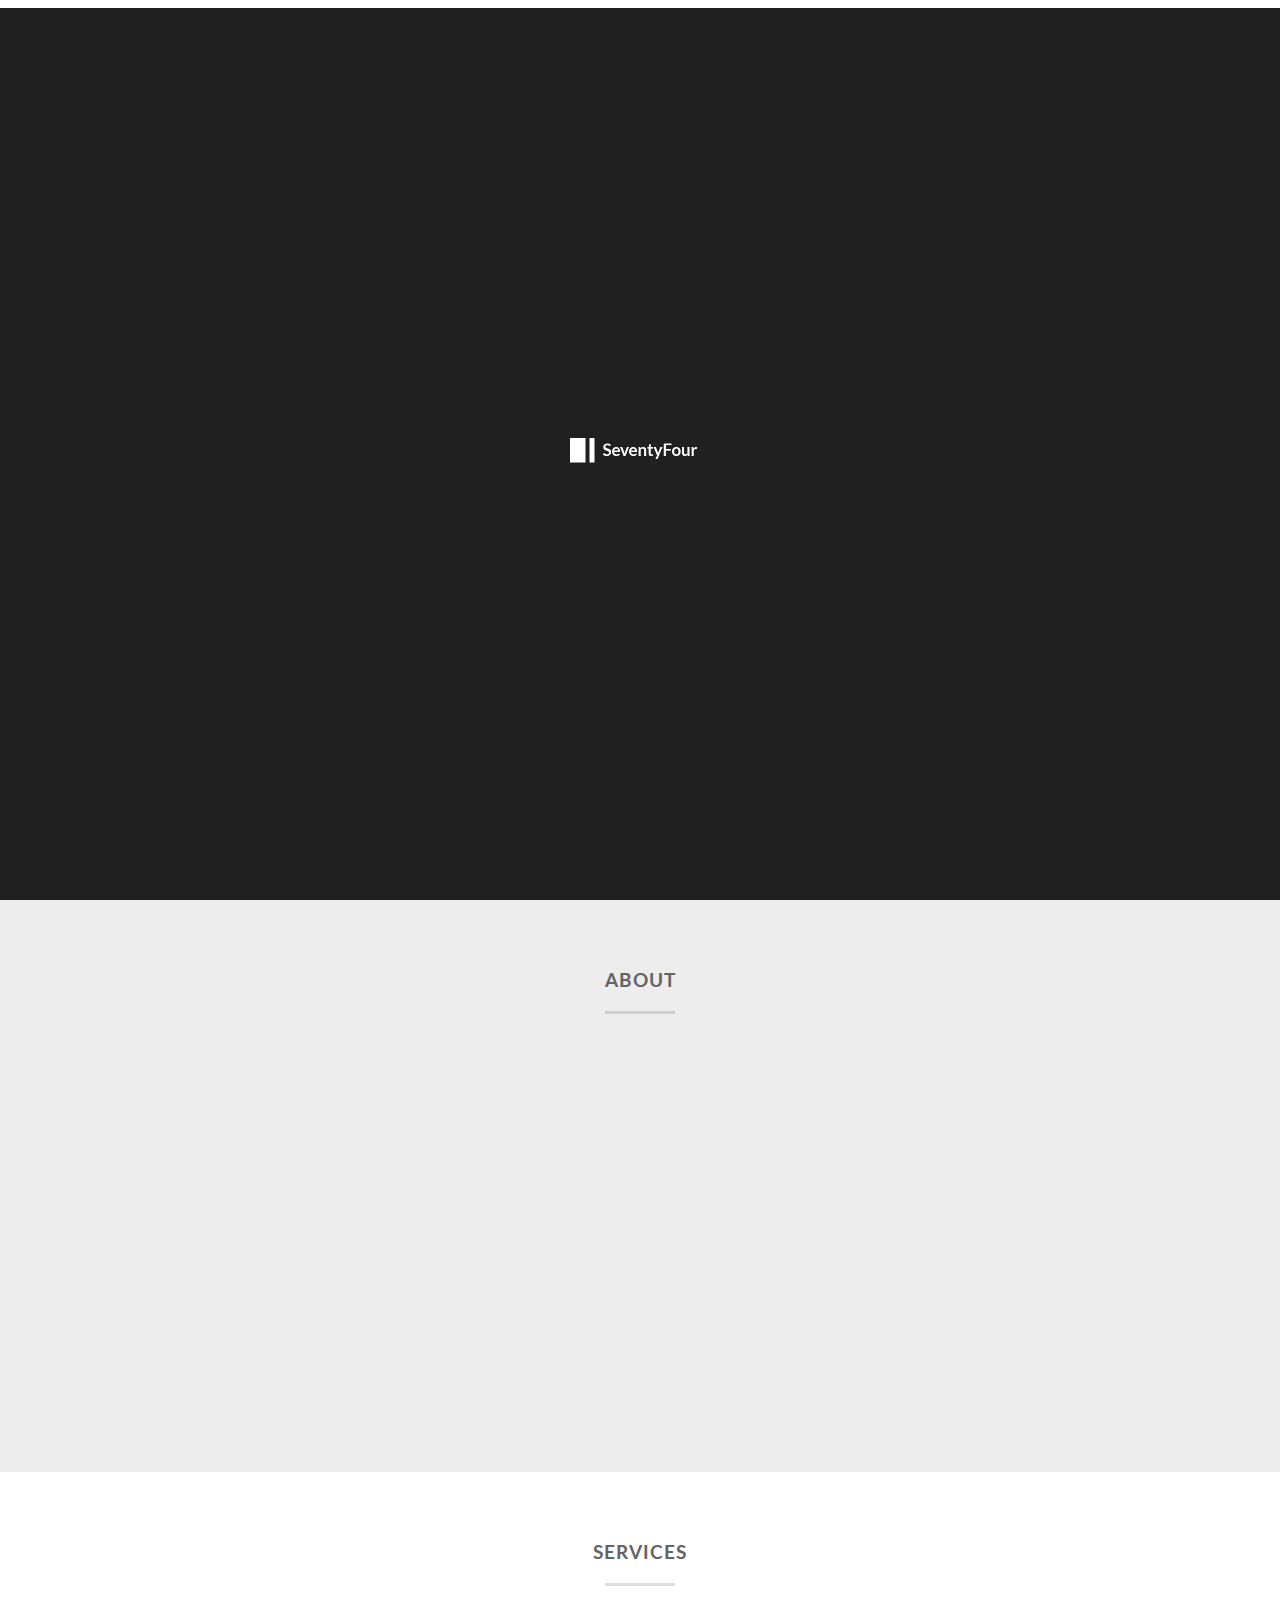
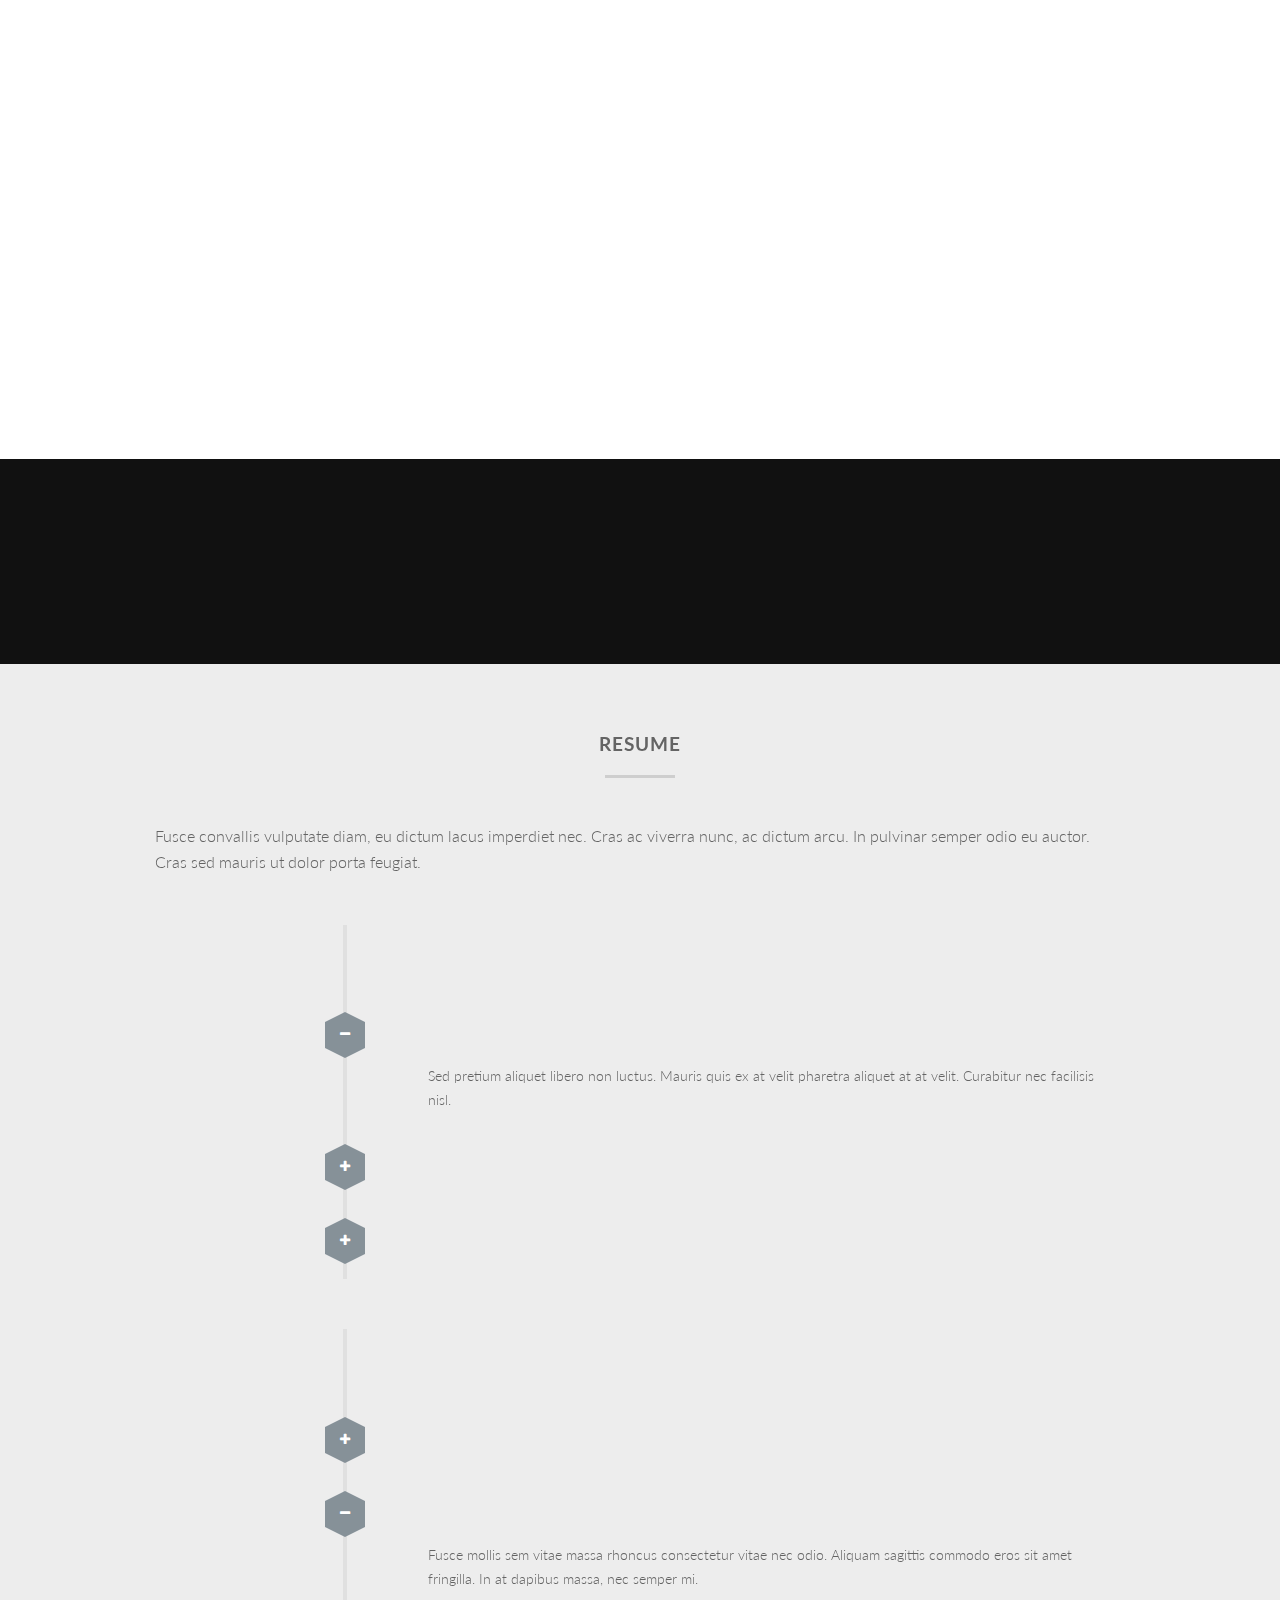
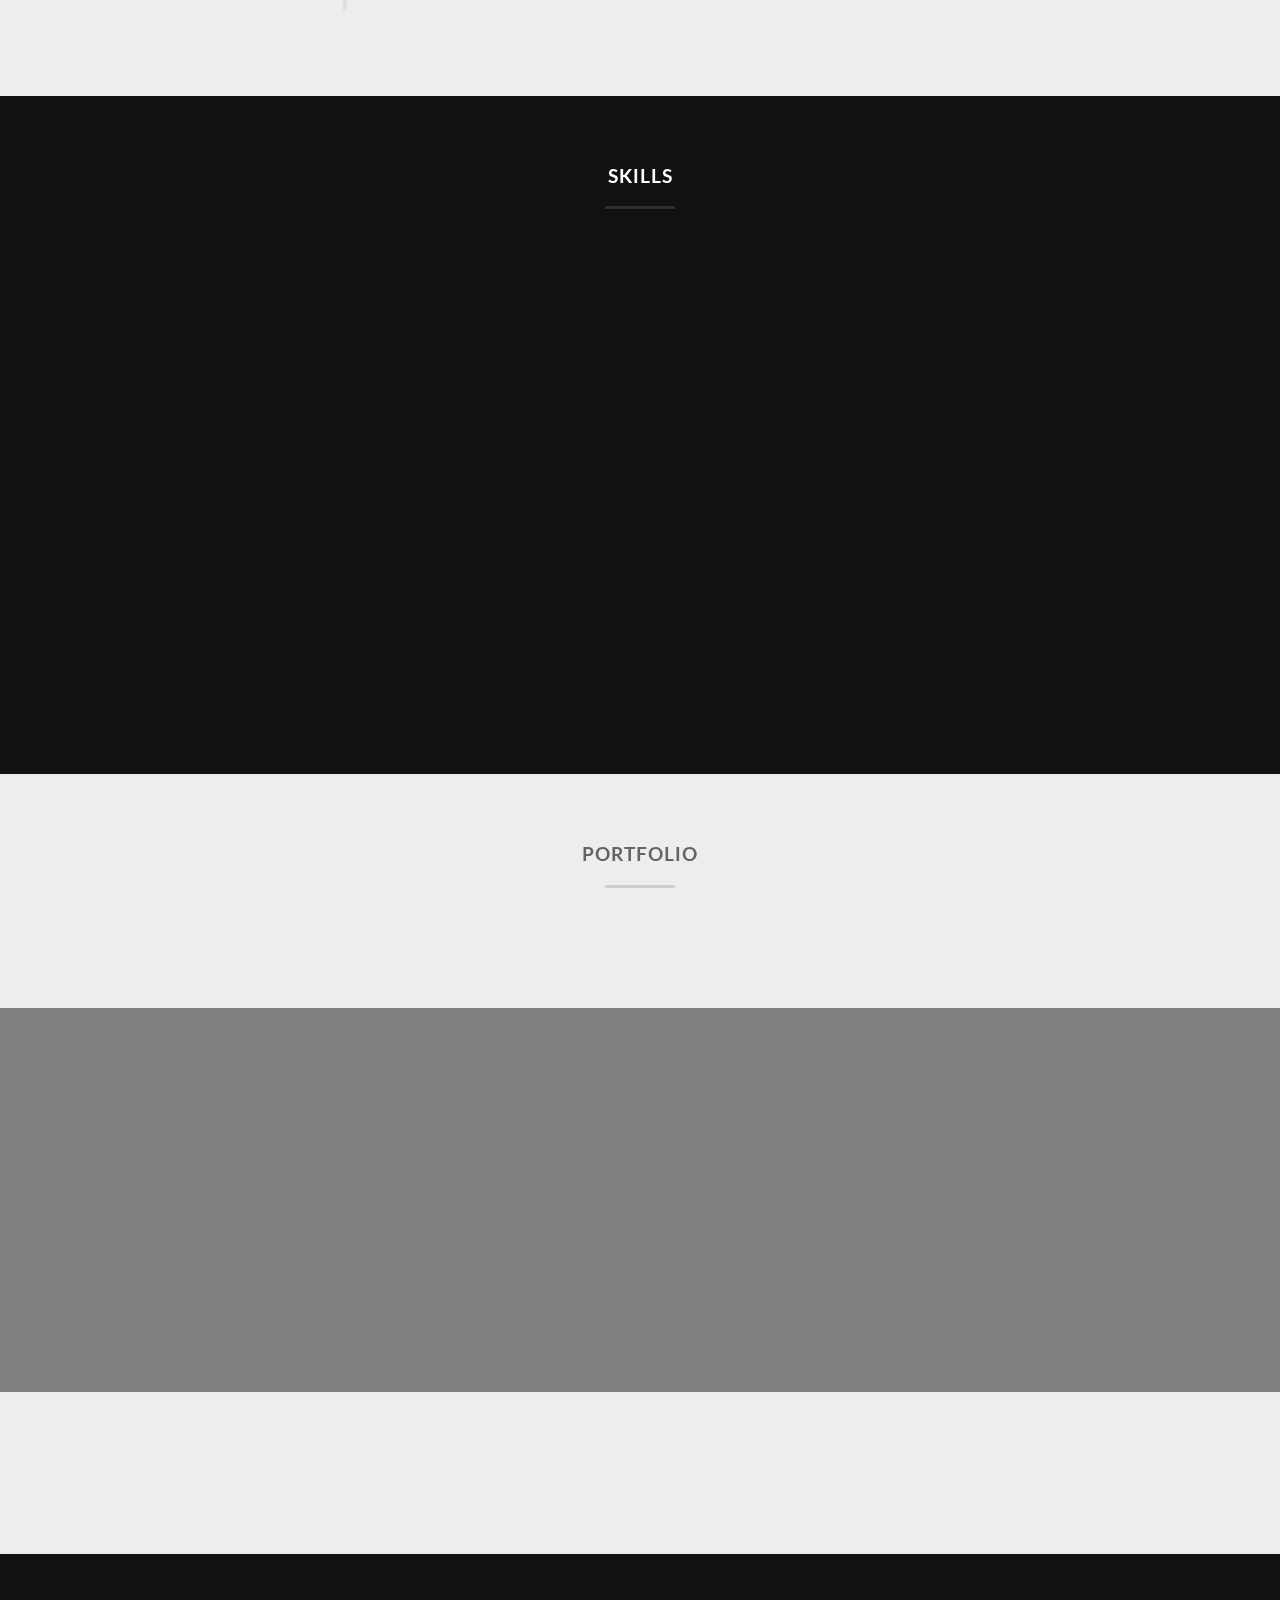
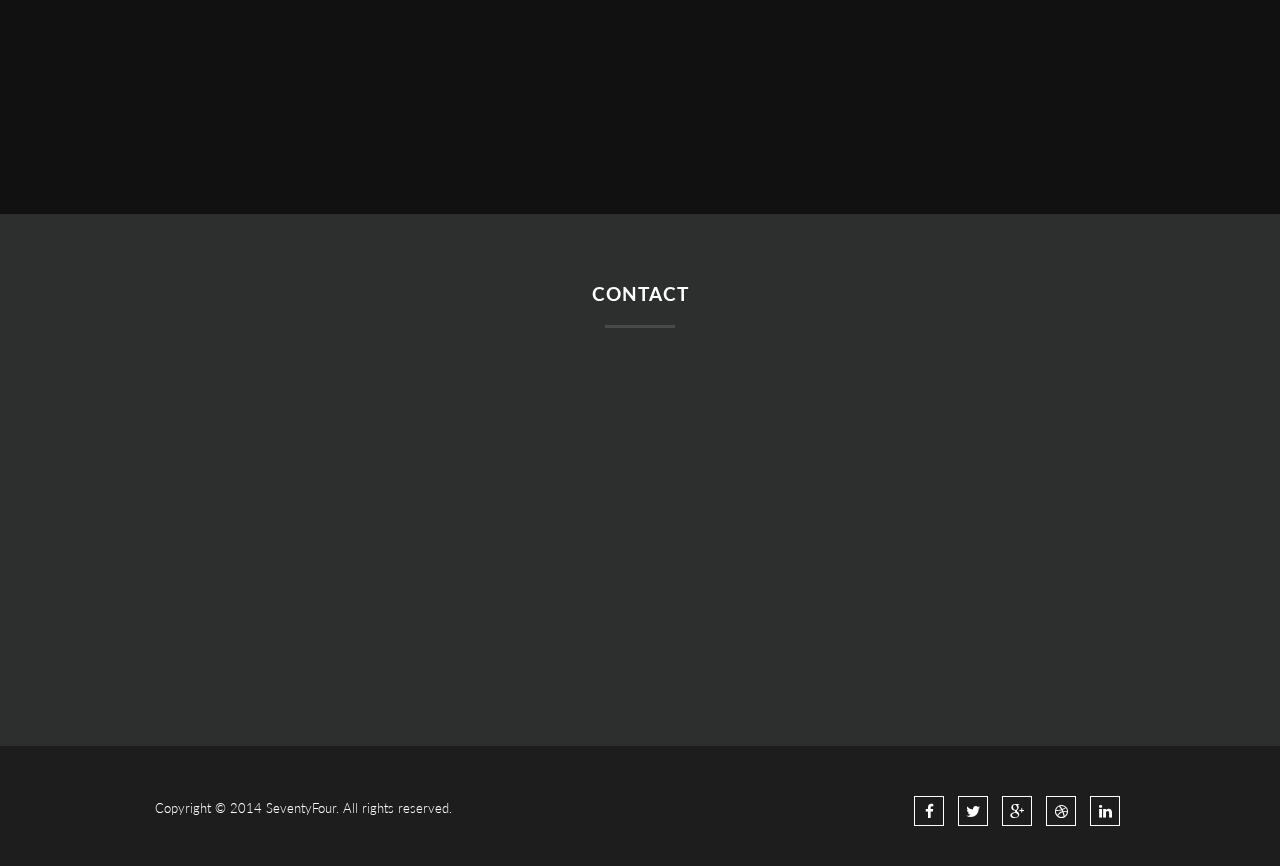
<file: Site/horizontal-menu/Slideshow/index.html>
<!DOCTYPE html>
<html lang="en" class="no-js">
	<head>
		<meta charset="utf-8">
		<meta name="viewport" content="width=device-width, initial-scale=1">
		<meta name="description" content="SeventyFour - Premium One-Page CV">
		<meta name="author" content="http://choco-pixel.com">
		<title>SeventyFour - Premium One-Page CV</title>
		
		<!-- Stylesheets -->
		<link href="assets/css/bootstrap.min.css" rel="stylesheet">
		<link href="assets/fonts/font-awesome/css/font-awesome.min.css" rel="stylesheet">
		<link href="assets/css/bootstrapValidator.min.css" rel="stylesheet">
		<link href="assets/css/ladda-themeless.min.css" rel="stylesheet">
		<link href="assets/css/jquery.bxslider.css" rel="stylesheet">
		<link href="assets/css/animate.css" rel="stylesheet">
		<link href="assets/css/app.css" rel="stylesheet">
		
		<!-- Favicon -->
		<link rel="shortcut icon" href="assets/img/favicon/favicon.ico" type="image/x-icon">
		<link rel="icon" href="assets/img/favicon/favicon.ico" type="image/x-icon">
		
		<!-- Respond.js IE8 support of media queries -->
		<!-- WARNING: Respond.js doesn't work if you view the page via file:// -->
		<!--[if lt IE 9]>
			<script src="assets/js/respond.min.js"></script>
		<![endif]-->
		
		<script src="assets/js/pace.min.js"></script>
		<script src="assets/js/modernizr.min.js"></script>		
	</head>
	<body data-spy="scroll" data-target="#nav" data-offset="80">
		<!-- Menu -->		
		<nav class="navbar navbar-default" role="navigation" id="nav">
		  <div class="container">
			<div class="navbar-header">
			  <button type="button" class="navbar-toggle collapsed" data-toggle="collapse" data-target="#navbar">
				<span class="sr-only">Toggle navigation</span>
				<i class="fa fa-reorder"></i>
			  </button>
			  <a class="navbar-brand" href="#">
				<img src="assets/img/logo/logo.png" alt="Logo">
			  </a>
			</div>

			<div class="collapse navbar-collapse navbar-right" id="navbar">
			  <ul class="nav navbar-nav">
				<li><a href="#home">Home <span class="sr-only">home</span></a></li>
				<li><a href="#about">About</a></li>
				<li><a href="#services">Services</a></li>
				<li><a href="#resume">Resume</a></li>
				<li><a href="#skills">Skills</a></li>
				<li><a href="#portfolio">Portfolio</a></li>
				<li><a href="#contact">Contact</a></li>
			  </ul>			
			</div>
		  </div>
		</nav>
		
		<!-- Main -->
		<section class="main" id="home">
			<div class="page">
				<div class="wrapper">
					<div class="container">
						<h1 class="heading">John Smith</h1>
						<p>
							<span class="rotate">Facilisis, Magna, Sapien</span>
						</p>
					</div>
					<div class="arrow-down">
						<a class="scroll" href="#about" id="scroll"><i class="fa fa-angle-double-down"></i></a>
					</div>
				</div>
			</div>
		</section>
		
		<!-- About -->
		<section id="about" class="section section-solid">
			<div class="container">
				<div class="row">
					<div class="col-sm-12">
						<h3 class="section-title">About</h3>
						<div class="section-title-border"></div>
					</div>
				</div>
				
				<div class="row mt20">
					<div class="col-sm-4 wow fadeInLeft" data-wow-duration="0.7s" data-wow-delay="0s">
						<img src="assets/img/about/1.jpg" class="img-responsive about-img" />
					</div>
					<div class="col-sm-8 wow fadeInRight" data-wow-duration="0.7s" data-wow-delay="0s">
						<p class="lead">
							Nunc eget congue dui, in venenatis elit. Nam purus urna, 
							mollis a dolor nec, rutrum gravida tellus.
						</p>
						<p>
							 Aenean purus libero, egestas sed nisl sed, posuere fermentum tortor. 
							 Mauris vitae orci nisl. Phasellus dapibus dapibus tincidunt. Integer 
							 nec risus blandit, scelerisque diam eget, luctus urna. In pulvinar 
							 vel arcu in pretium. Vestibulum vitae purus mi. Mauris in luctus quam, 
							 ac placerat tortor. Quisque malesuada blandit rhoncus. Sed sit amet 
							 suscipit velit. Nullam massa augue, bibendum eu dolor pretium, rutrum.
						</p>
						<p>
							Sed dignissim fermentum elit. Integer placerat massa tincidunt, sodales 
							risus id, volutpat ante. Suspendisse mattis vestibulum nibh, vel mattis 
							enim commodo vehicula. Phasellus non lectus aliquam diam dignissim imperdiet 
							at dapibus lectus. 
						</p>
					</div>
				</div>
			</div>
		</section>
		
		<!-- Services -->
		<section class="section section-solid-white" id="services">
			<div class="container">
				<div class="row">
					<div class="col-sm-12">
						<h3 class="section-title">Services</h3>
						<div class="section-title-border"></div>
					</div>
				</div>
				<div class="row">
					<div class="col-sm-6 wow fadeInLeft" data-wow-duration="0.7s" data-wow-delay="0s">
						<div class="feature-box-container">
							<div class="feature-box">
								<div class="icon">
									<i class="fa fa-life-ring"></i>
								</div>
								<div class="description">
									<h4>Quisque ullamcorper</h4>
									<p>Nam pharetra, nunc eget faucibus 
										vulputate, libero eros commodo 
										nibh, non laoreet arcu est non dolor.
									</p>
								</div>
							</div>
						</div>
						<div class="feature-box-container">
							<div class="feature-box">
								<div class="icon">
									<i class="fa fa-gift"></i>
								</div>
								<div class="description">
									<h4>Sed non quam iaculis</h4>
									<p>Vestibulum nec eros vestibulum, 
										vehicula metus eu, mattis libero.
										Ut ac libero elementum, rutrum diam bibendum, 
										consectetur metus. 
									</p>
								</div>
							</div>
						</div>
						<div class="feature-box-container">
							<div class="feature-box">
								<div class="icon">
									<i class="fa fa-paint-brush"></i>
								</div>
								<div class="description">
									<h4>Donec rutrum vitae</h4>
									<p>Vestibulum nec eros vestibulum, 
										vehicula metus eu, mattis libero.
										Ut ac libero elementum, rutrum diam bibendum, 
										consectetur metus. 
									</p>
								</div>
							</div>
						</div>
					</div>
					<div class="col-sm-6 wow fadeInRight" data-wow-duration="0.7s" data-wow-delay="0s">
						<div class="feature-box-container">
							<div class="feature-box">
								<div class="icon">
									<i class="fa fa-cogs"></i>
								</div>
								<div class="description">
									<h4>Phasellus lobortis</h4>
									<p>Fusce eu tellus vel tellus porttitor aliquet. 
										Etiam ullamcorper laoreet lectus ut suscipit.
										Felis sed ante.
									</p>
								</div>
							</div>
						</div>
						<div class="feature-box-container">
							<div class="feature-box">
								<div class="icon">
									<i class="fa fa-rocket"></i>
								</div>
								<div class="description">
									<h4>Donec rutrum vitae</h4>
									<p>Quisque luctus felis sed ante elementum condimentum. 
										Praesent sagittis odio eu ante sollicitudin
									</p>
								</div>
							</div>
						</div>
						<div class="feature-box-container">
							<div class="feature-box">
								<div class="icon">
									<i class="fa fa-heart"></i>
								</div>
								<div class="description">
									<h4>Nunc consectetur</h4>
									<p>Sed ipsum nulla, eleifend ac consectetur ut, vehicula sed lacus. 
										Quisque lectus sem, vestibulum vel nibh.
									</p>
								</div>
							</div>
						</div>
					</div>
				</div>
			</div>
		</section>
		
		<!-- Section -->
		<section class="section" id="tweets">
			<div class="container">
				<div class="row">
					<div class="col-sm-12 text-center wow fadeInDown" data-wow-duration="0.7s" data-wow-delay="0s">
						<i class="fa fa-twitter twitter-feed-icon"></i>
						<span id="twitterFeed"></span>
					</div>
				</div>
			</div>
		</section>
		
		<!-- Resume -->
		<section id="resume" class="section section-solid">
			<div class="container">
				<div class="row">
					<div class="col-sm-12">
						<h3 class="section-title">Resume</h3>
						<div class="section-title-border"></div>
					</div>
				</div>
				<div class="row">
					<div class="col-sm-12">
						<p>Fusce convallis vulputate diam, eu dictum lacus imperdiet nec. Cras ac viverra nunc, ac dictum arcu. In pulvinar semper odio eu auctor. Cras sed mauris ut dolor porta feugiat.</p>
						<ul class="v-timeline mt50">
							<li>
								<h3 class="v-heading wow fadeInDown" data-wow-duration="0.7s" data-wow-delay="0s"><i class="fa fa-paper-plane-o"></i> Work experience</h3>
							</li>
							<li>
								<time class="v-time wow fadeInLeft" data-wow-duration="0.7s" data-wow-delay="0s" datetime="2013-04-15 13:15"><span>2013 - present</span></time>
								<div class="v-icon" data-toggle="collapse" data-target="#toggle-1"><i class="fa fa-minus"></i></div>
								<div class="v-label wow fadeInRight" data-wow-duration="0.7s" data-wow-delay="0s" >
									<h4><a href="#" data-toggle="collapse" data-target="#toggle-1">Donec pulvinar elementum</a></h4>
									<p id="toggle-1" class="collapse in">Sed pretium aliquet libero non luctus. Mauris quis ex at velit pharetra aliquet at at velit. Curabitur nec facilisis nisl.</p>
								</div>
							</li>
							<li>
								<time class="v-time wow fadeInLeft" data-wow-duration="0.7s" data-wow-delay="0.1s" datetime="2013-04-16 21:30"><span>2011 - 2013</span></time>
								<div class="v-icon" data-toggle="collapse" data-target="#toggle-2"><i class="fa fa-plus"></i></div>
								<div class="v-label wow fadeInRight" data-wow-duration="0.7s" data-wow-delay="0.1s">
									<h4><a href="#" data-toggle="collapse" data-target="#toggle-2">Sed ultricies</a></h4>
									<p id="toggle-2" class="collapse">Arcu non pellentesque ultrices, dui risus feugiat enim, sed iaculis nunc mauris ac justo. Maecenas viverra eu felis a consectetur.</p>
								</div>
							</li>
							<li>
								<time class="v-time wow fadeInLeft" data-wow-duration="0.7s" data-wow-delay="0.2s" datetime="2013-04-17"><span>2010 - 2011</span></time>
								<div class="v-icon" data-toggle="collapse" data-target="#toggle-3"><i class="fa fa-plus"></i></div>
								<div class="v-label wow fadeInRight" data-wow-duration="0.7s" data-wow-delay="0.2s">
									<h4><a href="#" data-toggle="collapse" data-target="#toggle-3">Bibendum bibendum ultrices</a></h4>
									<p id="toggle-3" class="collapse">Curabitur massa magna, lacinia vel condimentum eu, suscipit nec odio.</p>
								</div>
							</li>
						</ul>
						<ul class="v-timeline mt50">
							<li>
								<h3 class="v-heading wow fadeInDown" data-wow-duration="0.7s" data-wow-delay="0s"><i class="fa fa-graduation-cap"></i> Education</h3>
							</li>
							<li>
								<time class="v-time wow fadeInLeft" data-wow-duration="0.7s" data-wow-delay="0.3s" datetime="2013-04-18"><span>2008 - 2010</span></time>
								<div class="v-icon" data-toggle="collapse" data-target="#toggle-4"><i class="fa fa-plus"></i></div>
								<div class="v-label wow fadeInRight" data-wow-duration="0.7s" data-wow-delay="0.3s">
									<h4><a href="#" data-toggle="collapse" data-target="#toggle-4">Morbi euismod convallis</a></h4>
									<p id="toggle-4" class="collapse">Ut erat turpis, vestibulum eget dictum eu, gravida non sapien.  Morbi nunc lectus, rhoncus quis nisi nec, volutpat hendrerit arcu.</p>
								</div>
							</li>
							<li>
								<time class="v-time wow fadeInLeft" data-wow-duration="0.7s" data-wow-delay="0.4s" datetime="2013-04-18"><span>2005 - 2008</span></time>
								<div class="v-icon" data-toggle="collapse" data-target="#toggle-5"><i class="fa fa-minus"></i></div>
								<div class="v-label wow fadeInRight" data-wow-duration="0.7s" data-wow-delay="0.4s">
									<h4><a href="#" data-toggle="collapse" data-target="#toggle-5">Cum sociis natoque</a></h4>
									<p id="toggle-5" class="collapse in">Fusce mollis sem vitae massa rhoncus consectetur vitae nec odio. Aliquam sagittis commodo eros sit amet fringilla. In at dapibus massa, nec semper mi.</p>
								</div>
							</li>
						</ul>
					</div>
				</div>
			</div>
		</section>
		
		<!-- Skills -->
		<section class="section" id="skills">
			<div class="container">
				<div class="row">
					<div class="col-sm-12">
						<h3 class="section-title">Skills</h3>
						<div class="section-title-border"></div>
					</div>
				</div>
				<div class="row personal-skills">
					<div class="col-sm-8 wow fadeInLeft" data-wow-duration="0.7s" data-wow-delay="0s">
						<h4>Maecenas laoreet</h4>
						<h6>Aliquam sit amet</h6>
						<div class="progress">
							<div class="progress-bar" role="progressbar" aria-valuenow="92" aria-valuemin="0" aria-valuemax="100" style="width: 92%;">
								92%
							</div>
						</div>
						<h6>Donec ut mollis</h6>
						<div class="progress">
							<div class="progress-bar" role="progressbar" aria-valuenow="86" aria-valuemin="0" aria-valuemax="100" style="width: 86%;">
								86%
							</div>
						</div>
						<h6>Sed augue</h6>
						<div class="progress">
							<div class="progress-bar" role="progressbar" aria-valuenow="78" aria-valuemin="0" aria-valuemax="100" style="width: 78%;">
								78%
							</div>
						</div>
					</div>
					<div class="col-sm-4 wow fadeInRight" data-wow-duration="0.7s" data-wow-delay="0s">
						<h4>Knowledge</h4>
						<ul class="fa-ul skills-ul">
						  <li><i class="fa-li fa fa-check"></i>Nullam at fringilla</li>
						  <li><i class="fa-li fa fa-check"></i>Etiam nec convallis</li>
						  <li><i class="fa-li fa fa-check"></i>Vivamus at purus</li>
						  <li><i class="fa-li fa fa-check"></i>Curabitur ante justo</li>
						  <li><i class="fa-li fa fa-check"></i>Aenean efficitur elit</li>
						</ul>						
					</div>
				</div>
				<div class="row personal-skills">
					<div class="col-sm-8 wow fadeInLeft" data-wow-duration="0.7s" data-wow-delay="0.1s">
						<h4>Languages</h4>
						<div class="lang-container">
							<input type="text" value="100" class="dial" 
								data-width="100"
								data-height="100"
								data-fgColor="#869198"
								data-skin="tron"
								data-thickness=".2"
								data-displayPrevious=true
								data-readOnly=true>
							<p class="lang-description">English</p>
							<span class="lang-level">native</span>
						</div>
						
						<div class="lang-container">
							<input type="text" value="80" class="dial" 
								data-width="100"
								data-height="100"
								data-fgColor="#869198"
								data-skin="tron"
								data-thickness=".2"
								data-displayPrevious=true
								data-readOnly=true>
							<p class="lang-description">Spanish</p>
							<span class="lang-level">advanced</span>
						</div>
						
						<div class="lang-container">
							<input type="text" value="60" class="dial" 
								data-width="100"
								data-height="100"
								data-fgColor="#869198"
								data-skin="tron"
								data-thickness=".2"
								data-displayPrevious=true
								data-readOnly=true
								data-bgColor="#fff">
							<p class="lang-description">German</p>
							<span class="lang-level">intermediate</span>
						</div>
						
						<div class="lang-container">
							<input type="text" value="25" class="dial" 
								data-width="100"
								data-height="100"
								data-fgColor="#869198"
								data-skin="tron"
								data-thickness=".2"
								data-displayPrevious=true
								data-readOnly=true
								data-bgColor="#fff">
							<p class="lang-description">French</p>
							<span class="lang-level">basic</span>
						</div>
					</div>
					<div class="col-sm-4 wow fadeInRight" data-wow-duration="0.7s" data-wow-delay="0.1s">
						<h4>Hobies</h4>
						<ul class="fa-ul skills-ul">
						  <li><i class="fa-li fa fa-camera"></i>Nullam at fringilla</li>
						  <li><i class="fa-li fa fa-plane"></i>Etiam nec convallis</li>
						  <li><i class="fa-li fa fa-music"></i>Vivamus at purus</li>
						</ul>	
					</div>
				</div>
			</div>
		</section>
		
		<!-- Portfolio -->
		<section id="portfolio" class="section section-solid">
			<div class="container">
				<div class="row">
					<div class="col-sm-12">
						<h3 class="section-title">Portfolio</h3>
						<div class="section-title-border"></div>
					</div>
				</div>
				<div class="row wow fadeInDown" data-wow-duration="0.7s" data-wow-delay="0s">
					<div class="col-sm-12 text-center">
						<ul id="filter" class="list-inline filter-tags">
							<li><a href="#" class="btn btn-sm btn-theme-inverse active" data-group="all">All</a></li>
							<li><a href="#" class="btn btn-sm btn-theme-inverse" data-group="branding">Branding</a></li>
							<li><a href="#" class="btn btn-sm btn-theme-inverse" data-group="web">Web</a></li>
							<li><a href="#" class="btn btn-sm btn-theme-inverse" data-group="app">App</a></li>
						</ul>
					</div>
				</div>
			</div>
			<div class="GITheWall">
				<ul id="portfolio-container" class="text-center wow fadeInDown" data-wow-duration="0.7s" data-wow-delay="0s">
					<li class="portfolio-item" data-groups='["all", "branding"]' data-contenttype="ajax" data-href="assets/ajax/1.html">
						<figure>
							<div class="portfolio-img">
								<a href="#" class="overlay">
									<span class="title">Mollis magna</span>
									<span class="category">branding</span>
								</a>
								<img src="assets/img/portfolio/1.jpg" alt="" class="img-responsive">
							</div>
						</figure>
					</li>
					<li class="portfolio-item" data-groups='["all", "web"]' data-contenttype="ajax" data-href="assets/ajax/2.html">
						<figure>
							<div class="portfolio-img">
								<a href="#" class="overlay">
									<span class="title">Suspendisse potenti</span>
									<span class="category">web</span>
								</a>
								<img src="assets/img/portfolio/2.jpg" alt="" class="img-responsive">
							</div>
						</figure>
					</li>
					<li class="portfolio-item" data-groups='["all", "app"]' data-contenttype="ajax" data-href="assets/ajax/1.html">
						<figure>
							<div class="portfolio-img">
								<a href="#" class="overlay">
									<span class="title">Sed hendrerit</span>
									<span class="category">app</span>
								</a>
								<img src="assets/img/portfolio/3.jpg" alt="" class="img-responsive">
							</div>
						</figure>
					</li>
					<li class="portfolio-item" data-groups='["all", "branding"]' data-contenttype="ajax" data-href="assets/ajax/2.html">
						<figure>
							<div class="portfolio-img">
								<a href="#" class="overlay">
									<span class="title">Etiam commodo lacus</span>
									<span class="category">branding</span>
								</a>
								<img src="assets/img/portfolio/4.jpg" alt="" class="img-responsive">
							</div>
						</figure>
					</li>
					<li class="portfolio-item" data-groups='["all", "web"]' data-contenttype="ajax" data-href="assets/ajax/1.html">
						<figure>
							<div class="portfolio-img">
								<a href="#" class="overlay">
									<span class="title">Ac tristique</span>
									<span class="category">web</span>
								</a>
								<img src="assets/img/portfolio/5.jpg" alt="" class="img-responsive">
							</div>
						</figure>
					</li>
					<li class="portfolio-item" data-groups='["all", "app"]' data-contenttype="ajax" data-href="assets/ajax/2.html">
						<figure>
							<div class="portfolio-img">
								<a href="#" class="overlay">
									<span class="title">Ipsum tempor quis</span>
									<span class="category">app</span>
								</a>
								<img src="assets/img/portfolio/6.jpg" alt="" class="img-responsive">
							</div>
						</figure>
					</li>
					<li class="portfolio-item" data-groups='["all", "branding"]' data-contenttype="ajax" data-href="assets/ajax/1.html">
						<figure>
							<div class="portfolio-img">
								<a href="#" class="overlay">
									<span class="title">Donec accumsan</span>
									<span class="category">branding</span>
								</a>
								<img src="assets/img/portfolio/7.jpg" alt="" class="img-responsive">
							</div>
						</figure>
					</li>
					<li class="portfolio-item" data-groups='["all", "web"]' data-contenttype="ajax" data-href="assets/ajax/2.html">
						<figure>
							<div class="portfolio-img">
								<a href="#" class="overlay">
									<span class="title">Arcu id porta</span>
									<span class="category">web</span>
								</a>
								<img src="assets/img/portfolio/8.jpg" alt="" class="img-responsive">
							</div>
						</figure>
					</li>
					<li class="portfolio-item" data-groups='["all", "app"]' data-contenttype="ajax" data-href="assets/ajax/1.html">
						<figure>
							<div class="portfolio-img">
								<a href="#" class="overlay">
									<span class="title">Curabitur posuere</span>
									<span class="category">app</span>
								</a>
								<img src="assets/img/portfolio/9.jpg" alt="" class="img-responsive">
							</div>
						</figure>
					</li>
					<li class="portfolio-item" data-groups='["all", "branding"]' data-contenttype="ajax" data-href="assets/ajax/2.html">
						<figure>
							<div class="portfolio-img">
								<a href="#" class="overlay">
									<span class="title">Lacus id sapien</span>
									<span class="category">branding</span>
								</a>
								<img src="assets/img/portfolio/10.jpg" alt="" class="img-responsive">
							</div>
						</figure>
					</li>
				</ul>
			</div>
			<div class="container">
				<div class="row">
					<div class="col-sm-12 text-center">
						<a href="#" class="btn btn-theme-inverse mt40 wow fadeInDown" data-wow-duration="0.7s" data-wow-delay="0.5s" id="portfolio-more">More</a>
					</div>
				</div>
			</div>
		</section>
		
		<!-- Facts -->
		<section id="facts" class="section">
			<div class="container">
				<div class="row text-center wow fadeInDown" data-wow-duration="0.7s" data-wow-delay="0s">
					<div class="col-sm-3">
						<h1 class="counter">5</h1>
						<p>years experience</p>
					</div>
					<div class="col-sm-3">
						<h1 class="counter">352</h1>
						<p>project delivered</p>
					</div>
					<div class="col-sm-3">
						<h1 class="counter">2148</h1>
						<p>likes</p>
					</div>
					<div class="col-sm-3">
						<h1 class="counter">142</h1>
						<p>winning awards</p>
					</div>
				</div>
			</div>
		</section>
		
		<!-- Contact -->
		<section id="contact" class="section">
			<div class="container">
				<div class="row">
					<div class="col-sm-12">
						<h3 class="section-title">Contact</h3>
						<div class="section-title-border"></div>
					</div>
				</div>
				<div class="row">
					<div class="col-sm-6 wow fadeInLeft" data-wow-duration="0.7s" data-wow-delay="0s">
						<p>
							<strong>Integer suscipit</strong> gravida felis quis ornare. 
							Pellentesque consectetur dui eu nulla vestibulum, 
							ac euismod diam auctor. 
						</p>
						<ul class="list-contacts">
							<li><i class="fa fa-phone"></i> (123) 456-7890</li>
							<li><i class="fa fa-mobile-phone"></i> (123) 987-6543</li>
							<li><i class="fa fa-map-marker"></i> 1795 Folsom Ave, Suite 600<br> San Francisco, CA 94107</li>
							<li><i class="fa fa-envelope-o"></i> <a href="mailto:info@SeventyFour.com">info@seventyfour.com</a></li>
						</ul>
					</div>
					<div class="col-sm-6 wow fadeInRight" data-wow-duration="0.7s" data-wow-delay="0s">
						<form class="form-horizontal" action="assets/php/contactForm.php" method="post" role="form" id="contactForm">
							<div class="form-group">
								<div class="col-sm-6">
									<input type="text" name="name" class="form-control" placeholder="Name">	
								</div>
								<div class="col-sm-6">
									<input type="text" name="contactEmail" class="form-control" placeholder="Email">
								</div>
							</div>
							<div class="form-group">
								<div class="col-sm-12">
									<textarea name="message" class="form-control" rows="8" placeholder="Message"></textarea>
								</div>
							</div>
							<div class="form-group">
								<div class="col-sm-12">
									<button type="submit" class="btn btn-theme ladda-button" data-style="expand-left">
									<span class="ladda-label">Submit</span>
									</button>
								</div>
							</div>
						</form>
					</div>
				</div>
			</div>
		</section>
		
		<footer>
			<div class="container">
				<div class="row">
					<div class="col-sm-6">Copyright &copy; 2014 SeventyFour. All rights reserved.</div>
					<div class="col-sm-6 text-right">
						<div class="social">
							<a href="#" class="btn btn-theme"><i class="fa fa-facebook"></i></a>
							<a href="#" class="btn btn-theme"><i class="fa fa-twitter"></i></a>
							<a href="#" class="btn btn-theme"><i class="fa fa-google-plus"></i></a>
							<a href="#" class="btn btn-theme"><i class="fa fa-dribbble"></i></a>
							<a href="#" class="btn btn-theme"><i class="fa fa-linkedin"></i></a>
						</div>
					</div>
				</div>
			</div>
		</footer>
		
		<!-- jQuery (necessary for Bootstrap's JavaScript plugins) -->
		<script src="assets/js/jquery.min.js"></script>
		<!-- Include all compiled plugins (below), or include individual files as needed -->
		<script src="assets/js/bootstrap.min.js"></script>
		<script src="assets/js/jquery.backstretch.min.js"></script>
		<script src="assets/js/bootstrapValidator.min.js"></script>
		<script src="assets/js/validator/emailAddress.js"></script>
		<script src="assets/js/spin.min.js"></script>
		<script src="assets/js/ladda.min.js"></script>
		<script src="assets/js/retina.min.js"></script>
		<script src="assets/js/masonry.pkgd.min.js"></script>
		<script src="assets/js/imagesloaded.pkgd.min.js"></script>
		<script src="assets/js/jquery.shuffle.min.js"></script>
		<script src="assets/js/jquery.bxslider.min.js"></script>
		<script src="assets/js/waypoints.min.js"></script>
		<script src="assets/js/jquery.counterup.min.js"></script>
		<script src="assets/js/jQuery.GI.TheWall.min.js"></script>
		<script src="assets/js/twitterFetcher.min.js"></script>
		<script src="assets/js/jquery.simple-text-rotator.min.js"></script>
		<script src="assets/js/jquery.throttledresize.js"></script>
		<script src="assets/js/wow.min.js"></script>
		<script src="assets/js/jquery.knob.min.js"></script>
		<script src="assets/js/jquery.scrollTo.min.js"></script>
		<script src="assets/js/app.js"></script>
	</body>
</html>
</file>
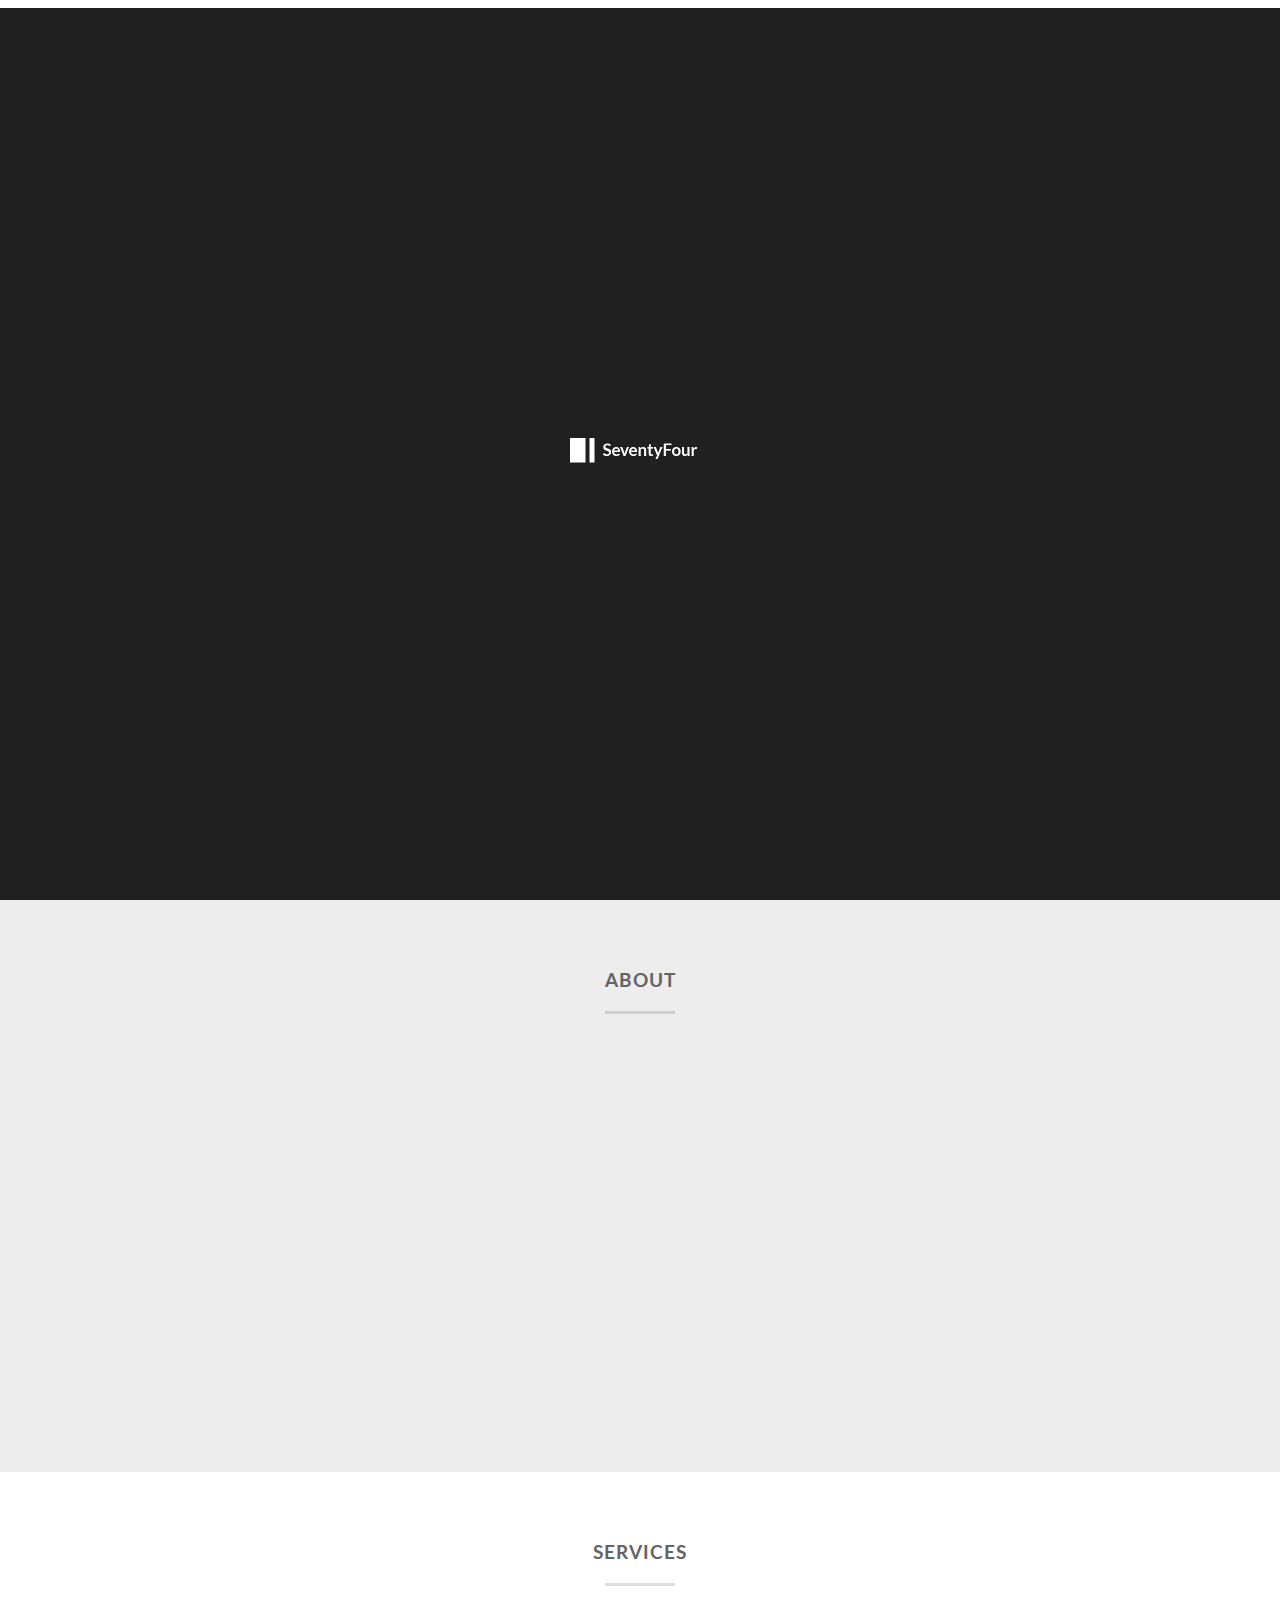
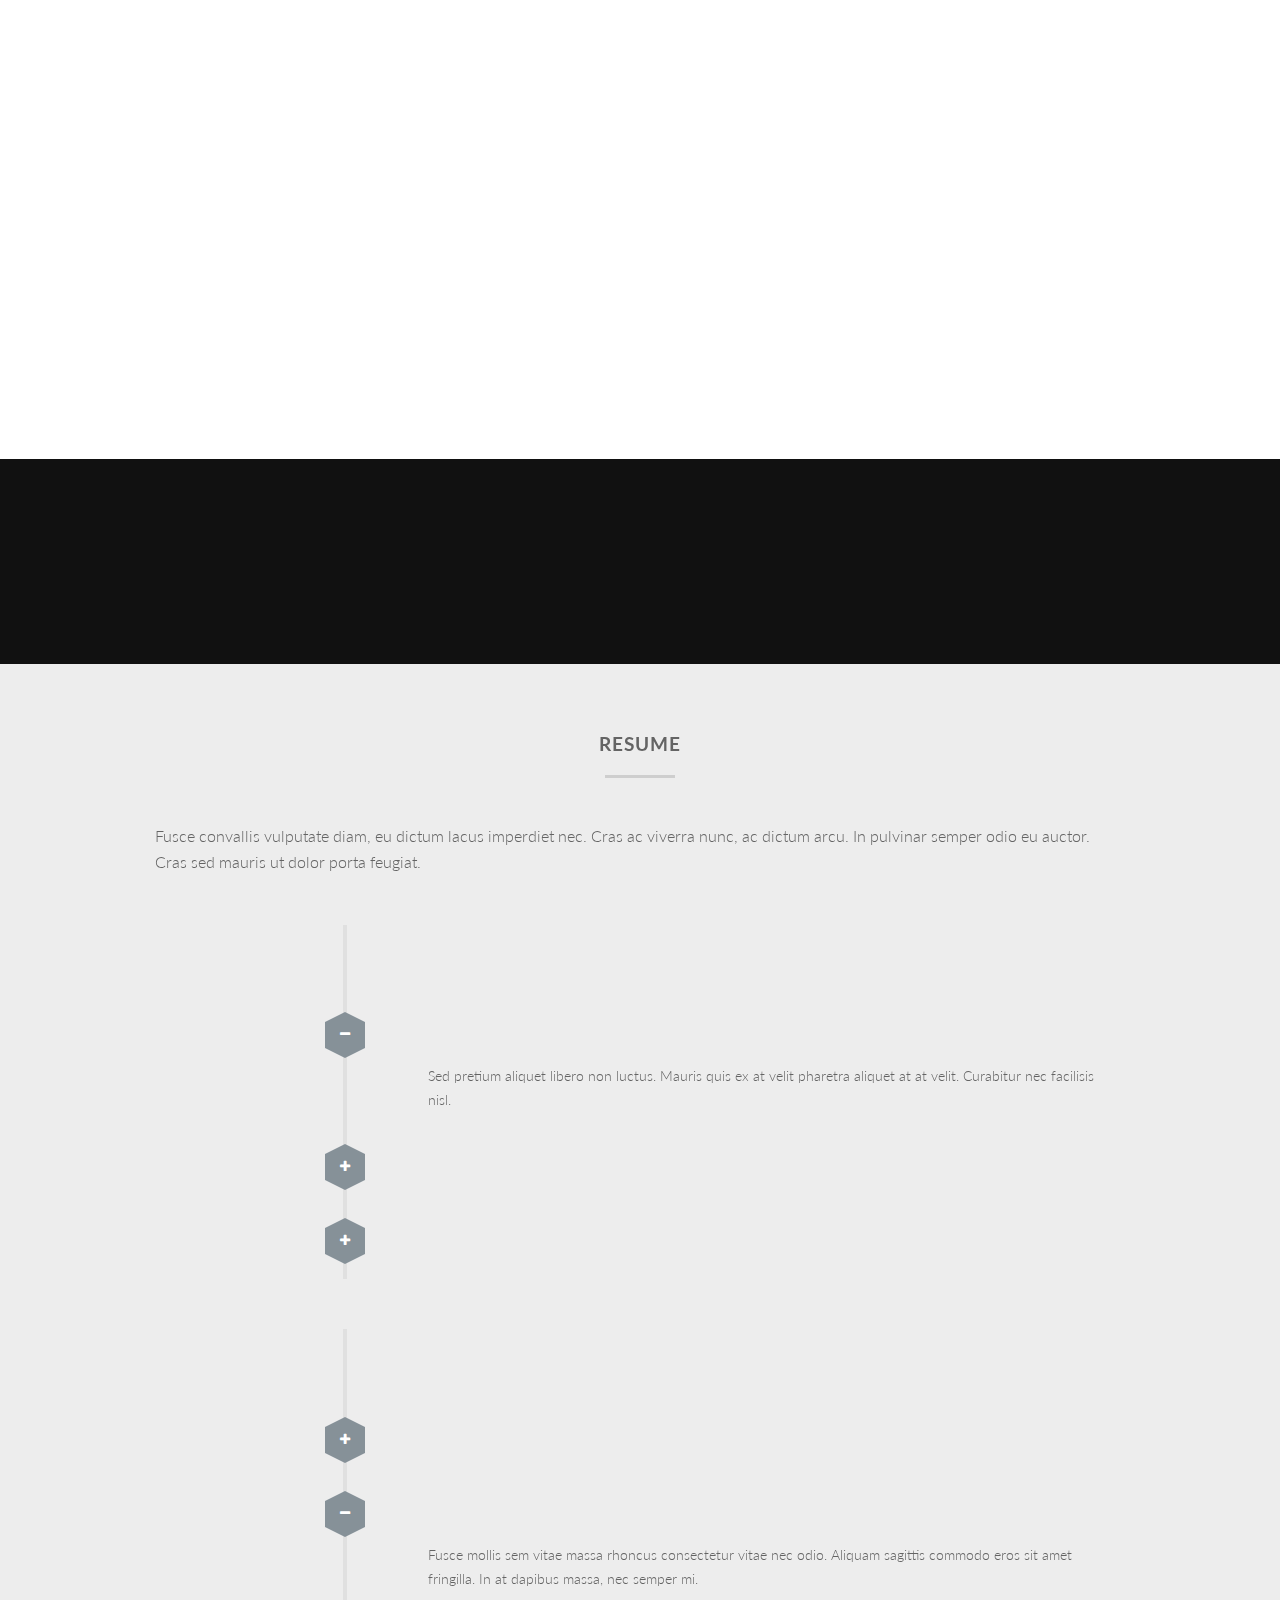
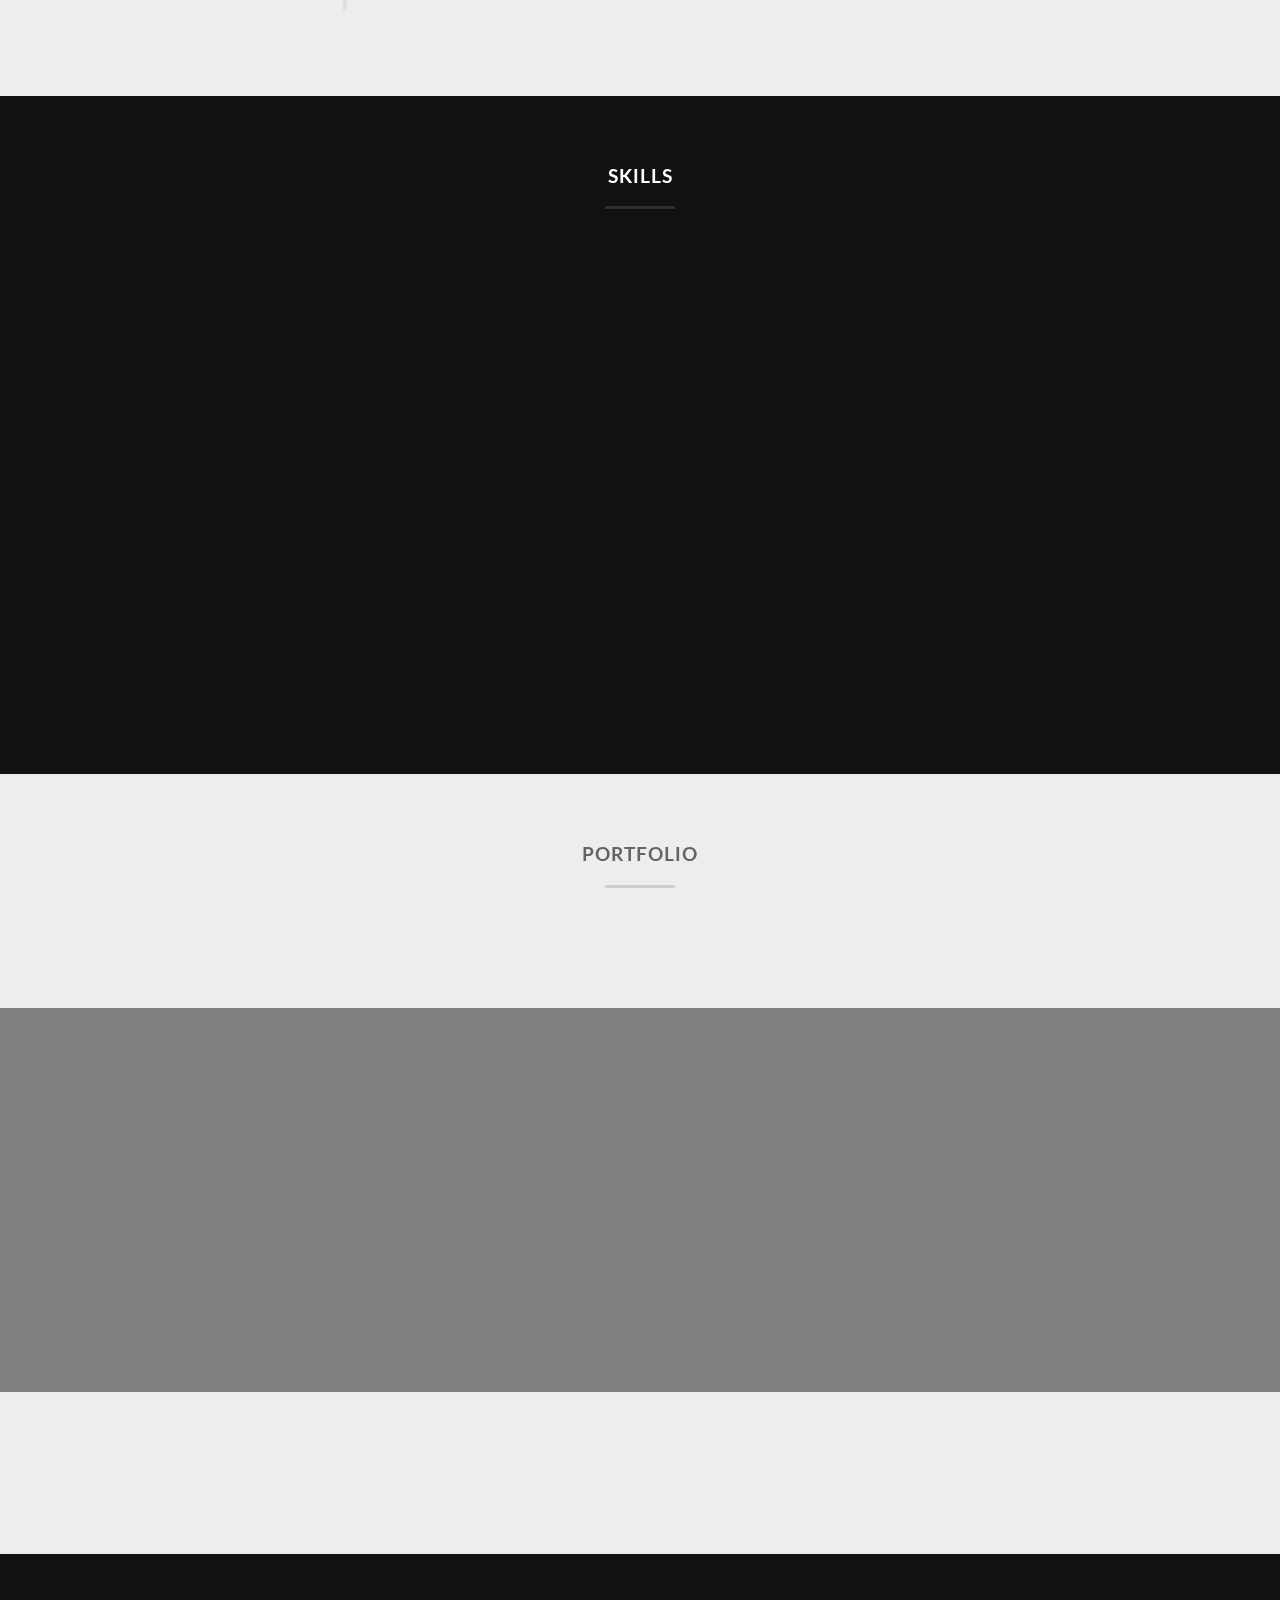
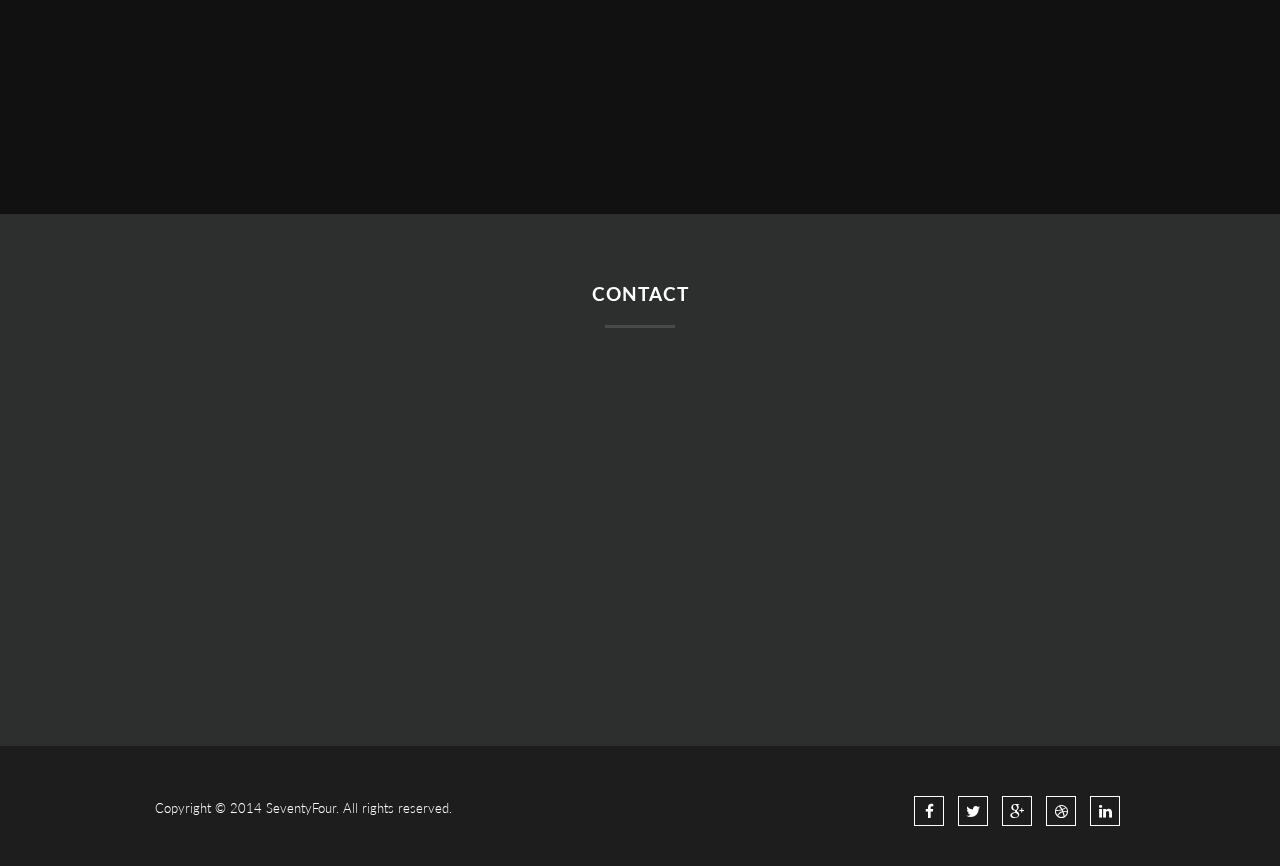
<file: Site/horizontal-menu/Video/index.html>
<!DOCTYPE html>
<html lang="en" class="no-js">
	<head>
		<meta charset="utf-8">
		<meta name="viewport" content="width=device-width, initial-scale=1">
		<meta name="description" content="SeventyFour - Premium One-Page CV">
		<meta name="author" content="http://choco-pixel.com">
		<title>SeventyFour - Premium One-Page CV</title>
		
		<!-- Stylesheets -->
		<link href="assets/css/bootstrap.min.css" rel="stylesheet">
		<link href="assets/fonts/font-awesome/css/font-awesome.min.css" rel="stylesheet">
		<link href="assets/css/bootstrapValidator.min.css" rel="stylesheet">
		<link href="assets/css/ladda-themeless.min.css" rel="stylesheet">
		<link href="assets/css/jquery.bxslider.css" rel="stylesheet">
		<link href="assets/css/animate.css" rel="stylesheet">
		<link href="assets/css/app.css" rel="stylesheet">
		
		<!-- Favicon -->
		<link rel="shortcut icon" href="assets/img/favicon/favicon.ico" type="image/x-icon">
		<link rel="icon" href="assets/img/favicon/favicon.ico" type="image/x-icon">
		
		<!-- Respond.js IE8 support of media queries -->
		<!-- WARNING: Respond.js doesn't work if you view the page via file:// -->
		<!--[if lt IE 9]>
			<script src="assets/js/respond.min.js"></script>
		<![endif]-->
		
		<script src="assets/js/pace.min.js"></script>
		<script src="assets/js/modernizr.min.js"></script>		
	</head>
	<body data-spy="scroll" data-target="#nav" data-offset="80">
		<!-- Menu -->		
		<nav class="navbar navbar-default" role="navigation" id="nav">
		  <div class="container">
			<div class="navbar-header">
			  <button type="button" class="navbar-toggle collapsed" data-toggle="collapse" data-target="#navbar">
				<span class="sr-only">Toggle navigation</span>
				<i class="fa fa-reorder"></i>
			  </button>
			  <a class="navbar-brand" href="#">
				<img src="assets/img/logo/logo.png" alt="Logo">
			  </a>
			</div>

			<div class="collapse navbar-collapse navbar-right" id="navbar">
			  <ul class="nav navbar-nav">
				<li><a href="#home">Home <span class="sr-only">home</span></a></li>
				<li><a href="#about">About</a></li>
				<li><a href="#services">Services</a></li>
				<li><a href="#resume">Resume</a></li>
				<li><a href="#skills">Skills</a></li>
				<li><a href="#portfolio">Portfolio</a></li>
				<li><a href="#contact">Contact</a></li>
			  </ul>			
			</div>
		  </div>
		</nav>
		
		<!-- Main -->
		<section class="main" id="home">
			<div class="page">
				<div class="wrapper">
					<div class="container">
						<h1 class="heading">John Smith</h1>
						<p>
							<span class="rotate">Facilisis, Magna, Sapien</span>
						</p>
					</div>
					<div class="arrow-down">
						<a class="scroll" href="#about" id="scroll"><i class="fa fa-angle-double-down"></i></a>
					</div>
				</div>
			</div>
		</section>
		
		<!-- About -->
		<section id="about" class="section section-solid">
			<div class="container">
				<div class="row">
					<div class="col-sm-12">
						<h3 class="section-title">About</h3>
						<div class="section-title-border"></div>
					</div>
				</div>
				
				<div class="row mt20">
					<div class="col-sm-4 wow fadeInLeft" data-wow-duration="0.7s" data-wow-delay="0s">
						<img src="assets/img/about/1.jpg" class="img-responsive about-img" />
					</div>
					<div class="col-sm-8 wow fadeInRight" data-wow-duration="0.7s" data-wow-delay="0s">
						<p class="lead">
							Nunc eget congue dui, in venenatis elit. Nam purus urna, 
							mollis a dolor nec, rutrum gravida tellus.
						</p>
						<p>
							 Aenean purus libero, egestas sed nisl sed, posuere fermentum tortor. 
							 Mauris vitae orci nisl. Phasellus dapibus dapibus tincidunt. Integer 
							 nec risus blandit, scelerisque diam eget, luctus urna. In pulvinar 
							 vel arcu in pretium. Vestibulum vitae purus mi. Mauris in luctus quam, 
							 ac placerat tortor. Quisque malesuada blandit rhoncus. Sed sit amet 
							 suscipit velit. Nullam massa augue, bibendum eu dolor pretium, rutrum.
						</p>
						<p>
							Sed dignissim fermentum elit. Integer placerat massa tincidunt, sodales 
							risus id, volutpat ante. Suspendisse mattis vestibulum nibh, vel mattis 
							enim commodo vehicula. Phasellus non lectus aliquam diam dignissim imperdiet 
							at dapibus lectus. 
						</p>
					</div>
				</div>
			</div>
		</section>
		
		<!-- Services -->
		<section class="section section-solid-white" id="services">
			<div class="container">
				<div class="row">
					<div class="col-sm-12">
						<h3 class="section-title">Services</h3>
						<div class="section-title-border"></div>
					</div>
				</div>
				<div class="row">
					<div class="col-sm-6 wow fadeInLeft" data-wow-duration="0.7s" data-wow-delay="0s">
						<div class="feature-box-container">
							<div class="feature-box">
								<div class="icon">
									<i class="fa fa-life-ring"></i>
								</div>
								<div class="description">
									<h4>Quisque ullamcorper</h4>
									<p>Nam pharetra, nunc eget faucibus 
										vulputate, libero eros commodo 
										nibh, non laoreet arcu est non dolor.
									</p>
								</div>
							</div>
						</div>
						<div class="feature-box-container">
							<div class="feature-box">
								<div class="icon">
									<i class="fa fa-gift"></i>
								</div>
								<div class="description">
									<h4>Sed non quam iaculis</h4>
									<p>Vestibulum nec eros vestibulum, 
										vehicula metus eu, mattis libero.
										Ut ac libero elementum, rutrum diam bibendum, 
										consectetur metus. 
									</p>
								</div>
							</div>
						</div>
						<div class="feature-box-container">
							<div class="feature-box">
								<div class="icon">
									<i class="fa fa-paint-brush"></i>
								</div>
								<div class="description">
									<h4>Donec rutrum vitae</h4>
									<p>Vestibulum nec eros vestibulum, 
										vehicula metus eu, mattis libero.
										Ut ac libero elementum, rutrum diam bibendum, 
										consectetur metus. 
									</p>
								</div>
							</div>
						</div>
					</div>
					<div class="col-sm-6 wow fadeInRight" data-wow-duration="0.7s" data-wow-delay="0s">
						<div class="feature-box-container">
							<div class="feature-box">
								<div class="icon">
									<i class="fa fa-cogs"></i>
								</div>
								<div class="description">
									<h4>Phasellus lobortis</h4>
									<p>Fusce eu tellus vel tellus porttitor aliquet. 
										Etiam ullamcorper laoreet lectus ut suscipit.
										Felis sed ante.
									</p>
								</div>
							</div>
						</div>
						<div class="feature-box-container">
							<div class="feature-box">
								<div class="icon">
									<i class="fa fa-rocket"></i>
								</div>
								<div class="description">
									<h4>Donec rutrum vitae</h4>
									<p>Quisque luctus felis sed ante elementum condimentum. 
										Praesent sagittis odio eu ante sollicitudin
									</p>
								</div>
							</div>
						</div>
						<div class="feature-box-container">
							<div class="feature-box">
								<div class="icon">
									<i class="fa fa-heart"></i>
								</div>
								<div class="description">
									<h4>Nunc consectetur</h4>
									<p>Sed ipsum nulla, eleifend ac consectetur ut, vehicula sed lacus. 
										Quisque lectus sem, vestibulum vel nibh.
									</p>
								</div>
							</div>
						</div>
					</div>
				</div>
			</div>
		</section>
		
		<!-- Section -->
		<section class="section" id="tweets">
			<div class="container">
				<div class="row">
					<div class="col-sm-12 text-center wow fadeInDown" data-wow-duration="0.7s" data-wow-delay="0s">
						<i class="fa fa-twitter twitter-feed-icon"></i>
						<span id="twitterFeed"></span>
					</div>
				</div>
			</div>
		</section>
		
		<!-- Resume -->
		<section id="resume" class="section section-solid">
			<div class="container">
				<div class="row">
					<div class="col-sm-12">
						<h3 class="section-title">Resume</h3>
						<div class="section-title-border"></div>
					</div>
				</div>
				<div class="row">
					<div class="col-sm-12">
						<p>Fusce convallis vulputate diam, eu dictum lacus imperdiet nec. Cras ac viverra nunc, ac dictum arcu. In pulvinar semper odio eu auctor. Cras sed mauris ut dolor porta feugiat.</p>
						<ul class="v-timeline mt50">
							<li>
								<h3 class="v-heading wow fadeInDown" data-wow-duration="0.7s" data-wow-delay="0s"><i class="fa fa-paper-plane-o"></i> Work experience</h3>
							</li>
							<li>
								<time class="v-time wow fadeInLeft" data-wow-duration="0.7s" data-wow-delay="0s" datetime="2013-04-15 13:15"><span>2013 - present</span></time>
								<div class="v-icon" data-toggle="collapse" data-target="#toggle-1"><i class="fa fa-minus"></i></div>
								<div class="v-label wow fadeInRight" data-wow-duration="0.7s" data-wow-delay="0s" >
									<h4><a href="#" data-toggle="collapse" data-target="#toggle-1">Donec pulvinar elementum</a></h4>
									<p id="toggle-1" class="collapse in">Sed pretium aliquet libero non luctus. Mauris quis ex at velit pharetra aliquet at at velit. Curabitur nec facilisis nisl.</p>
								</div>
							</li>
							<li>
								<time class="v-time wow fadeInLeft" data-wow-duration="0.7s" data-wow-delay="0.1s" datetime="2013-04-16 21:30"><span>2011 - 2013</span></time>
								<div class="v-icon" data-toggle="collapse" data-target="#toggle-2"><i class="fa fa-plus"></i></div>
								<div class="v-label wow fadeInRight" data-wow-duration="0.7s" data-wow-delay="0.1s">
									<h4><a href="#" data-toggle="collapse" data-target="#toggle-2">Sed ultricies</a></h4>
									<p id="toggle-2" class="collapse">Arcu non pellentesque ultrices, dui risus feugiat enim, sed iaculis nunc mauris ac justo. Maecenas viverra eu felis a consectetur.</p>
								</div>
							</li>
							<li>
								<time class="v-time wow fadeInLeft" data-wow-duration="0.7s" data-wow-delay="0.2s" datetime="2013-04-17"><span>2010 - 2011</span></time>
								<div class="v-icon" data-toggle="collapse" data-target="#toggle-3"><i class="fa fa-plus"></i></div>
								<div class="v-label wow fadeInRight" data-wow-duration="0.7s" data-wow-delay="0.2s">
									<h4><a href="#" data-toggle="collapse" data-target="#toggle-3">Bibendum bibendum ultrices</a></h4>
									<p id="toggle-3" class="collapse">Curabitur massa magna, lacinia vel condimentum eu, suscipit nec odio.</p>
								</div>
							</li>
						</ul>
						<ul class="v-timeline mt50">
							<li>
								<h3 class="v-heading wow fadeInDown" data-wow-duration="0.7s" data-wow-delay="0s"><i class="fa fa-graduation-cap"></i> Education</h3>
							</li>
							<li>
								<time class="v-time wow fadeInLeft" data-wow-duration="0.7s" data-wow-delay="0.3s" datetime="2013-04-18"><span>2008 - 2010</span></time>
								<div class="v-icon" data-toggle="collapse" data-target="#toggle-4"><i class="fa fa-plus"></i></div>
								<div class="v-label wow fadeInRight" data-wow-duration="0.7s" data-wow-delay="0.3s">
									<h4><a href="#" data-toggle="collapse" data-target="#toggle-4">Morbi euismod convallis</a></h4>
									<p id="toggle-4" class="collapse">Ut erat turpis, vestibulum eget dictum eu, gravida non sapien.  Morbi nunc lectus, rhoncus quis nisi nec, volutpat hendrerit arcu.</p>
								</div>
							</li>
							<li>
								<time class="v-time wow fadeInLeft" data-wow-duration="0.7s" data-wow-delay="0.4s" datetime="2013-04-18"><span>2005 - 2008</span></time>
								<div class="v-icon" data-toggle="collapse" data-target="#toggle-5"><i class="fa fa-minus"></i></div>
								<div class="v-label wow fadeInRight" data-wow-duration="0.7s" data-wow-delay="0.4s">
									<h4><a href="#" data-toggle="collapse" data-target="#toggle-5">Cum sociis natoque</a></h4>
									<p id="toggle-5" class="collapse in">Fusce mollis sem vitae massa rhoncus consectetur vitae nec odio. Aliquam sagittis commodo eros sit amet fringilla. In at dapibus massa, nec semper mi.</p>
								</div>
							</li>
						</ul>
					</div>
				</div>
			</div>
		</section>
		
		<!-- Skills -->
		<section class="section" id="skills">
			<div class="container">
				<div class="row">
					<div class="col-sm-12">
						<h3 class="section-title">Skills</h3>
						<div class="section-title-border"></div>
					</div>
				</div>
				<div class="row personal-skills">
					<div class="col-sm-8 wow fadeInLeft" data-wow-duration="0.7s" data-wow-delay="0s">
						<h4>Maecenas laoreet</h4>
						<h6>Aliquam sit amet</h6>
						<div class="progress">
							<div class="progress-bar" role="progressbar" aria-valuenow="92" aria-valuemin="0" aria-valuemax="100" style="width: 92%;">
								92%
							</div>
						</div>
						<h6>Donec ut mollis</h6>
						<div class="progress">
							<div class="progress-bar" role="progressbar" aria-valuenow="86" aria-valuemin="0" aria-valuemax="100" style="width: 86%;">
								86%
							</div>
						</div>
						<h6>Sed augue</h6>
						<div class="progress">
							<div class="progress-bar" role="progressbar" aria-valuenow="78" aria-valuemin="0" aria-valuemax="100" style="width: 78%;">
								78%
							</div>
						</div>
					</div>
					<div class="col-sm-4 wow fadeInRight" data-wow-duration="0.7s" data-wow-delay="0s">
						<h4>Knowledge</h4>
						<ul class="fa-ul skills-ul">
						  <li><i class="fa-li fa fa-check"></i>Nullam at fringilla</li>
						  <li><i class="fa-li fa fa-check"></i>Etiam nec convallis</li>
						  <li><i class="fa-li fa fa-check"></i>Vivamus at purus</li>
						  <li><i class="fa-li fa fa-check"></i>Curabitur ante justo</li>
						  <li><i class="fa-li fa fa-check"></i>Aenean efficitur elit</li>
						</ul>						
					</div>
				</div>
				<div class="row personal-skills">
					<div class="col-sm-8 wow fadeInLeft" data-wow-duration="0.7s" data-wow-delay="0.1s">
						<h4>Languages</h4>
						<div class="lang-container">
							<input type="text" value="100" class="dial" 
								data-width="100"
								data-height="100"
								data-fgColor="#869198"
								data-skin="tron"
								data-thickness=".2"
								data-displayPrevious=true
								data-readOnly=true>
							<p class="lang-description">English</p>
							<span class="lang-level">native</span>
						</div>
						
						<div class="lang-container">
							<input type="text" value="80" class="dial" 
								data-width="100"
								data-height="100"
								data-fgColor="#869198"
								data-skin="tron"
								data-thickness=".2"
								data-displayPrevious=true
								data-readOnly=true>
							<p class="lang-description">Spanish</p>
							<span class="lang-level">advanced</span>
						</div>
						
						<div class="lang-container">
							<input type="text" value="60" class="dial" 
								data-width="100"
								data-height="100"
								data-fgColor="#869198"
								data-skin="tron"
								data-thickness=".2"
								data-displayPrevious=true
								data-readOnly=true
								data-bgColor="#fff">
							<p class="lang-description">German</p>
							<span class="lang-level">intermediate</span>
						</div>
						
						<div class="lang-container">
							<input type="text" value="25" class="dial" 
								data-width="100"
								data-height="100"
								data-fgColor="#869198"
								data-skin="tron"
								data-thickness=".2"
								data-displayPrevious=true
								data-readOnly=true
								data-bgColor="#fff">
							<p class="lang-description">French</p>
							<span class="lang-level">basic</span>
						</div>
					</div>
					<div class="col-sm-4 wow fadeInRight" data-wow-duration="0.7s" data-wow-delay="0.1s">
						<h4>Hobies</h4>
						<ul class="fa-ul skills-ul">
						  <li><i class="fa-li fa fa-camera"></i>Nullam at fringilla</li>
						  <li><i class="fa-li fa fa-plane"></i>Etiam nec convallis</li>
						  <li><i class="fa-li fa fa-music"></i>Vivamus at purus</li>
						</ul>	
					</div>
				</div>
			</div>
		</section>
		
		<!-- Portfolio -->
		<section id="portfolio" class="section section-solid">
			<div class="container">
				<div class="row">
					<div class="col-sm-12">
						<h3 class="section-title">Portfolio</h3>
						<div class="section-title-border"></div>
					</div>
				</div>
				<div class="row wow fadeInDown" data-wow-duration="0.7s" data-wow-delay="0s">
					<div class="col-sm-12 text-center">
						<ul id="filter" class="list-inline filter-tags">
							<li><a href="#" class="btn btn-sm btn-theme-inverse active" data-group="all">All</a></li>
							<li><a href="#" class="btn btn-sm btn-theme-inverse" data-group="branding">Branding</a></li>
							<li><a href="#" class="btn btn-sm btn-theme-inverse" data-group="web">Web</a></li>
							<li><a href="#" class="btn btn-sm btn-theme-inverse" data-group="app">App</a></li>
						</ul>
					</div>
				</div>
			</div>
			<div class="GITheWall">
				<ul id="portfolio-container" class="text-center wow fadeInDown" data-wow-duration="0.7s" data-wow-delay="0s">
					<li class="portfolio-item" data-groups='["all", "branding"]' data-contenttype="ajax" data-href="assets/ajax/1.html">
						<figure>
							<div class="portfolio-img">
								<a href="#" class="overlay">
									<span class="title">Mollis magna</span>
									<span class="category">branding</span>
								</a>
								<img src="assets/img/portfolio/1.jpg" alt="" class="img-responsive">
							</div>
						</figure>
					</li>
					<li class="portfolio-item" data-groups='["all", "web"]' data-contenttype="ajax" data-href="assets/ajax/2.html">
						<figure>
							<div class="portfolio-img">
								<a href="#" class="overlay">
									<span class="title">Suspendisse potenti</span>
									<span class="category">web</span>
								</a>
								<img src="assets/img/portfolio/2.jpg" alt="" class="img-responsive">
							</div>
						</figure>
					</li>
					<li class="portfolio-item" data-groups='["all", "app"]' data-contenttype="ajax" data-href="assets/ajax/1.html">
						<figure>
							<div class="portfolio-img">
								<a href="#" class="overlay">
									<span class="title">Sed hendrerit</span>
									<span class="category">app</span>
								</a>
								<img src="assets/img/portfolio/3.jpg" alt="" class="img-responsive">
							</div>
						</figure>
					</li>
					<li class="portfolio-item" data-groups='["all", "branding"]' data-contenttype="ajax" data-href="assets/ajax/2.html">
						<figure>
							<div class="portfolio-img">
								<a href="#" class="overlay">
									<span class="title">Etiam commodo lacus</span>
									<span class="category">branding</span>
								</a>
								<img src="assets/img/portfolio/4.jpg" alt="" class="img-responsive">
							</div>
						</figure>
					</li>
					<li class="portfolio-item" data-groups='["all", "web"]' data-contenttype="ajax" data-href="assets/ajax/1.html">
						<figure>
							<div class="portfolio-img">
								<a href="#" class="overlay">
									<span class="title">Ac tristique</span>
									<span class="category">web</span>
								</a>
								<img src="assets/img/portfolio/5.jpg" alt="" class="img-responsive">
							</div>
						</figure>
					</li>
					<li class="portfolio-item" data-groups='["all", "app"]' data-contenttype="ajax" data-href="assets/ajax/2.html">
						<figure>
							<div class="portfolio-img">
								<a href="#" class="overlay">
									<span class="title">Ipsum tempor quis</span>
									<span class="category">app</span>
								</a>
								<img src="assets/img/portfolio/6.jpg" alt="" class="img-responsive">
							</div>
						</figure>
					</li>
					<li class="portfolio-item" data-groups='["all", "branding"]' data-contenttype="ajax" data-href="assets/ajax/1.html">
						<figure>
							<div class="portfolio-img">
								<a href="#" class="overlay">
									<span class="title">Donec accumsan</span>
									<span class="category">branding</span>
								</a>
								<img src="assets/img/portfolio/7.jpg" alt="" class="img-responsive">
							</div>
						</figure>
					</li>
					<li class="portfolio-item" data-groups='["all", "web"]' data-contenttype="ajax" data-href="assets/ajax/2.html">
						<figure>
							<div class="portfolio-img">
								<a href="#" class="overlay">
									<span class="title">Arcu id porta</span>
									<span class="category">web</span>
								</a>
								<img src="assets/img/portfolio/8.jpg" alt="" class="img-responsive">
							</div>
						</figure>
					</li>
					<li class="portfolio-item" data-groups='["all", "app"]' data-contenttype="ajax" data-href="assets/ajax/1.html">
						<figure>
							<div class="portfolio-img">
								<a href="#" class="overlay">
									<span class="title">Curabitur posuere</span>
									<span class="category">app</span>
								</a>
								<img src="assets/img/portfolio/9.jpg" alt="" class="img-responsive">
							</div>
						</figure>
					</li>
					<li class="portfolio-item" data-groups='["all", "branding"]' data-contenttype="ajax" data-href="assets/ajax/2.html">
						<figure>
							<div class="portfolio-img">
								<a href="#" class="overlay">
									<span class="title">Lacus id sapien</span>
									<span class="category">branding</span>
								</a>
								<img src="assets/img/portfolio/10.jpg" alt="" class="img-responsive">
							</div>
						</figure>
					</li>
				</ul>
			</div>
			<div class="container">
				<div class="row">
					<div class="col-sm-12 text-center">
						<a href="#" class="btn btn-theme-inverse mt40 wow fadeInDown" data-wow-duration="0.7s" data-wow-delay="0.5s" id="portfolio-more">More</a>
					</div>
				</div>
			</div>
		</section>
		
		<!-- Facts -->
		<section id="facts" class="section">
			<div class="container">
				<div class="row text-center wow fadeInDown" data-wow-duration="0.7s" data-wow-delay="0s">
					<div class="col-sm-3">
						<h1 class="counter">5</h1>
						<p>years experience</p>
					</div>
					<div class="col-sm-3">
						<h1 class="counter">352</h1>
						<p>project delivered</p>
					</div>
					<div class="col-sm-3">
						<h1 class="counter">2148</h1>
						<p>likes</p>
					</div>
					<div class="col-sm-3">
						<h1 class="counter">142</h1>
						<p>winning awards</p>
					</div>
				</div>
			</div>
		</section>
		
		<!-- Contact -->
		<section id="contact" class="section">
			<div class="container">
				<div class="row">
					<div class="col-sm-12">
						<h3 class="section-title">Contact</h3>
						<div class="section-title-border"></div>
					</div>
				</div>
				<div class="row">
					<div class="col-sm-6 wow fadeInLeft" data-wow-duration="0.7s" data-wow-delay="0s">
						<p>
							<strong>Integer suscipit</strong> gravida felis quis ornare. 
							Pellentesque consectetur dui eu nulla vestibulum, 
							ac euismod diam auctor. 
						</p>
						<ul class="list-contacts">
							<li><i class="fa fa-phone"></i> (123) 456-7890</li>
							<li><i class="fa fa-mobile-phone"></i> (123) 987-6543</li>
							<li><i class="fa fa-map-marker"></i> 1795 Folsom Ave, Suite 600<br> San Francisco, CA 94107</li>
							<li><i class="fa fa-envelope-o"></i> <a href="mailto:info@SeventyFour.com">info@seventyfour.com</a></li>
						</ul>
					</div>
					<div class="col-sm-6 wow fadeInRight" data-wow-duration="0.7s" data-wow-delay="0s">
						<form class="form-horizontal" action="assets/php/contactForm.php" method="post" role="form" id="contactForm">
							<div class="form-group">
								<div class="col-sm-6">
									<input type="text" name="name" class="form-control" placeholder="Name">	
								</div>
								<div class="col-sm-6">
									<input type="text" name="contactEmail" class="form-control" placeholder="Email">
								</div>
							</div>
							<div class="form-group">
								<div class="col-sm-12">
									<textarea name="message" class="form-control" rows="8" placeholder="Message"></textarea>
								</div>
							</div>
							<div class="form-group">
								<div class="col-sm-12">
									<button type="submit" class="btn btn-theme ladda-button" data-style="expand-left">
									<span class="ladda-label">Submit</span>
									</button>
								</div>
							</div>
						</form>
					</div>
				</div>
			</div>
		</section>
		
		<footer>
			<div class="container">
				<div class="row">
					<div class="col-sm-6">Copyright &copy; 2014 SeventyFour. All rights reserved.</div>
					<div class="col-sm-6 text-right">
						<div class="social">
							<a href="#" class="btn btn-theme"><i class="fa fa-facebook"></i></a>
							<a href="#" class="btn btn-theme"><i class="fa fa-twitter"></i></a>
							<a href="#" class="btn btn-theme"><i class="fa fa-google-plus"></i></a>
							<a href="#" class="btn btn-theme"><i class="fa fa-dribbble"></i></a>
							<a href="#" class="btn btn-theme"><i class="fa fa-linkedin"></i></a>
						</div>
					</div>
				</div>
			</div>
		</footer>
		
		<!-- jQuery (necessary for Bootstrap's JavaScript plugins) -->
		<script src="assets/js/jquery.min.js"></script>
		<!-- Include all compiled plugins (below), or include individual files as needed -->
		<script src="assets/js/bootstrap.min.js"></script>
		<script src="assets/js/jquery.backstretch.min.js"></script>
		<script src="assets/js/bootstrapValidator.min.js"></script>
		<script src="assets/js/validator/emailAddress.js"></script>
		<script src="assets/js/spin.min.js"></script>
		<script src="assets/js/ladda.min.js"></script>
		<script src="assets/js/retina.min.js"></script>
		<script src="assets/js/masonry.pkgd.min.js"></script>
		<script src="assets/js/imagesloaded.pkgd.min.js"></script>
		<script src="assets/js/jquery.shuffle.min.js"></script>
		<script src="assets/js/jquery.bxslider.min.js"></script>
		<script src="assets/js/waypoints.min.js"></script>
		<script src="assets/js/jquery.counterup.min.js"></script>
		<script src="assets/js/jQuery.GI.TheWall.min.js"></script>
		<script src="assets/js/twitterFetcher.min.js"></script>
		<script src="assets/js/jquery.simple-text-rotator.min.js"></script>
		<script src="assets/js/jquery.throttledresize.js"></script>
		<script src="assets/js/wow.min.js"></script>
		<script src="assets/js/jquery.knob.min.js"></script>
		<script src="assets/js/jquery.tubular.1.0.js"></script>
		<script src="assets/js/jquery.scrollTo.min.js"></script>
		<script src="assets/js/app.js"></script>
	</body>
</html>
</file>
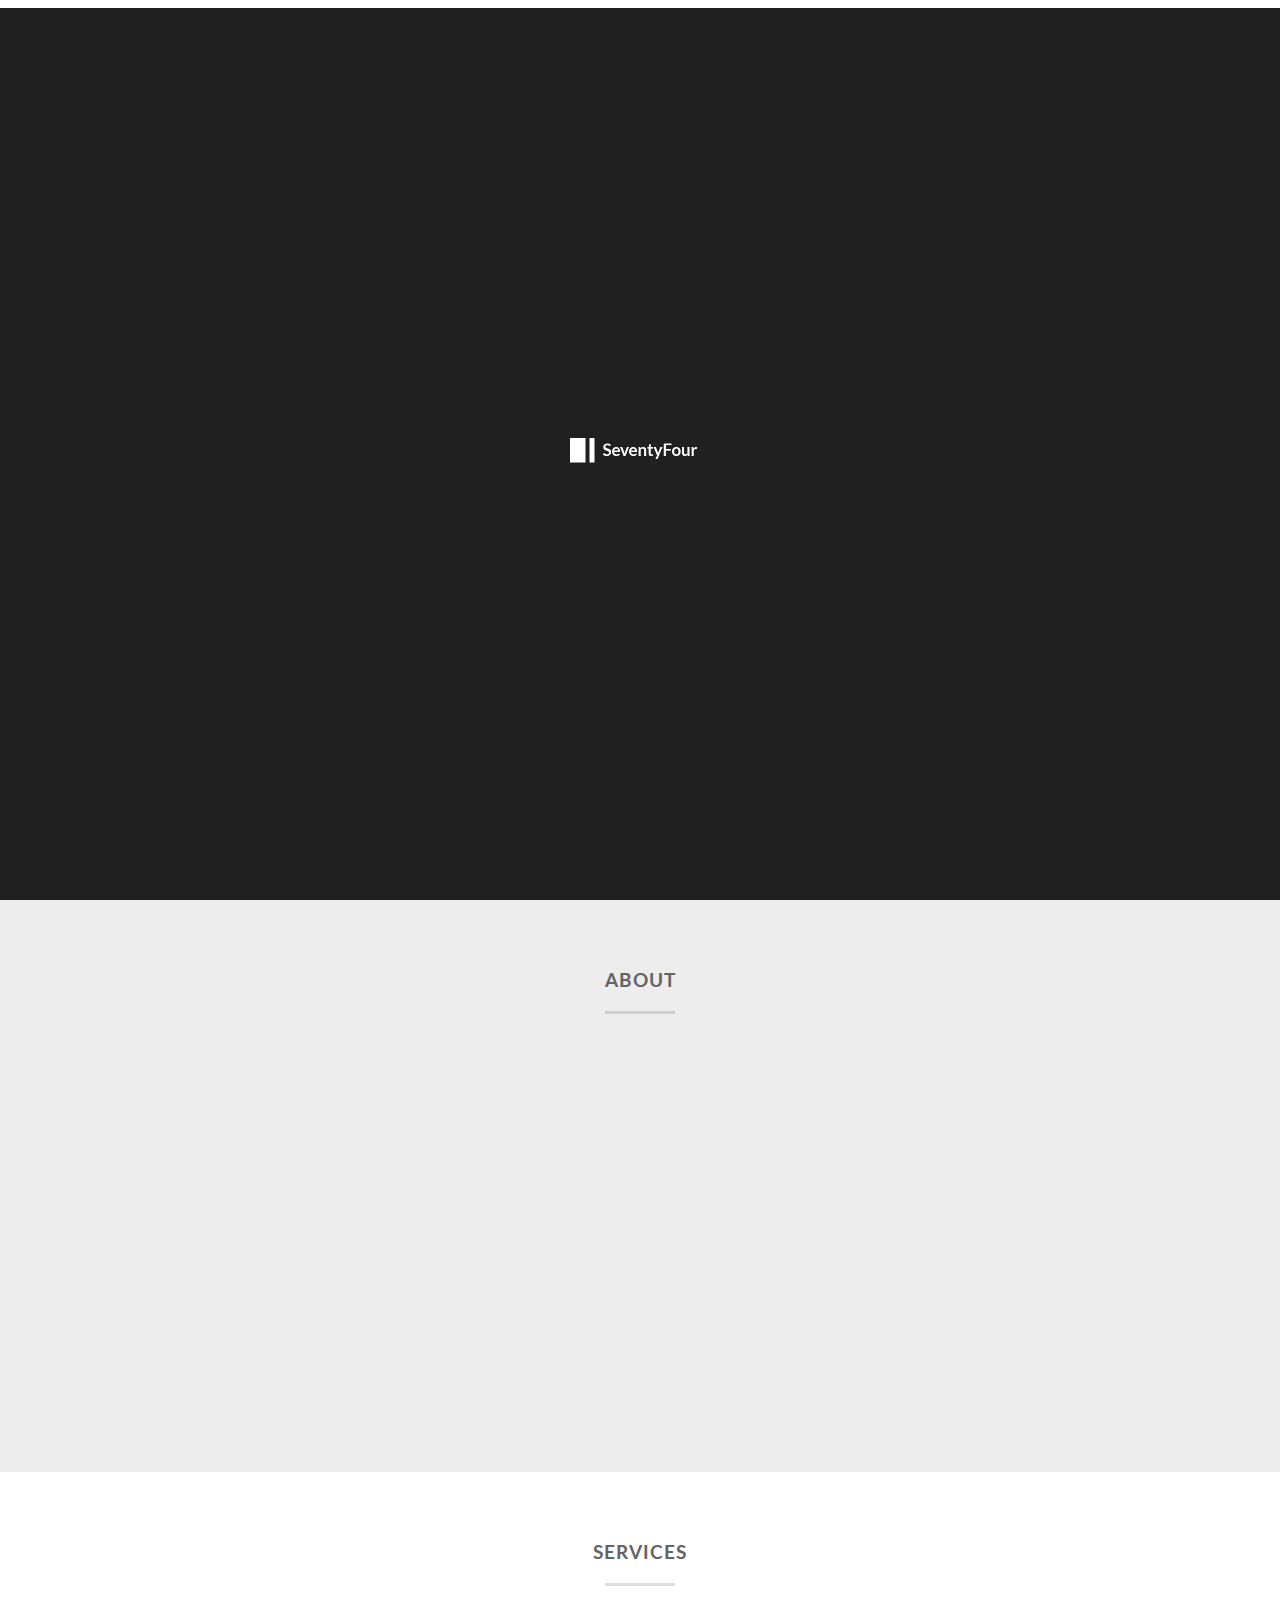
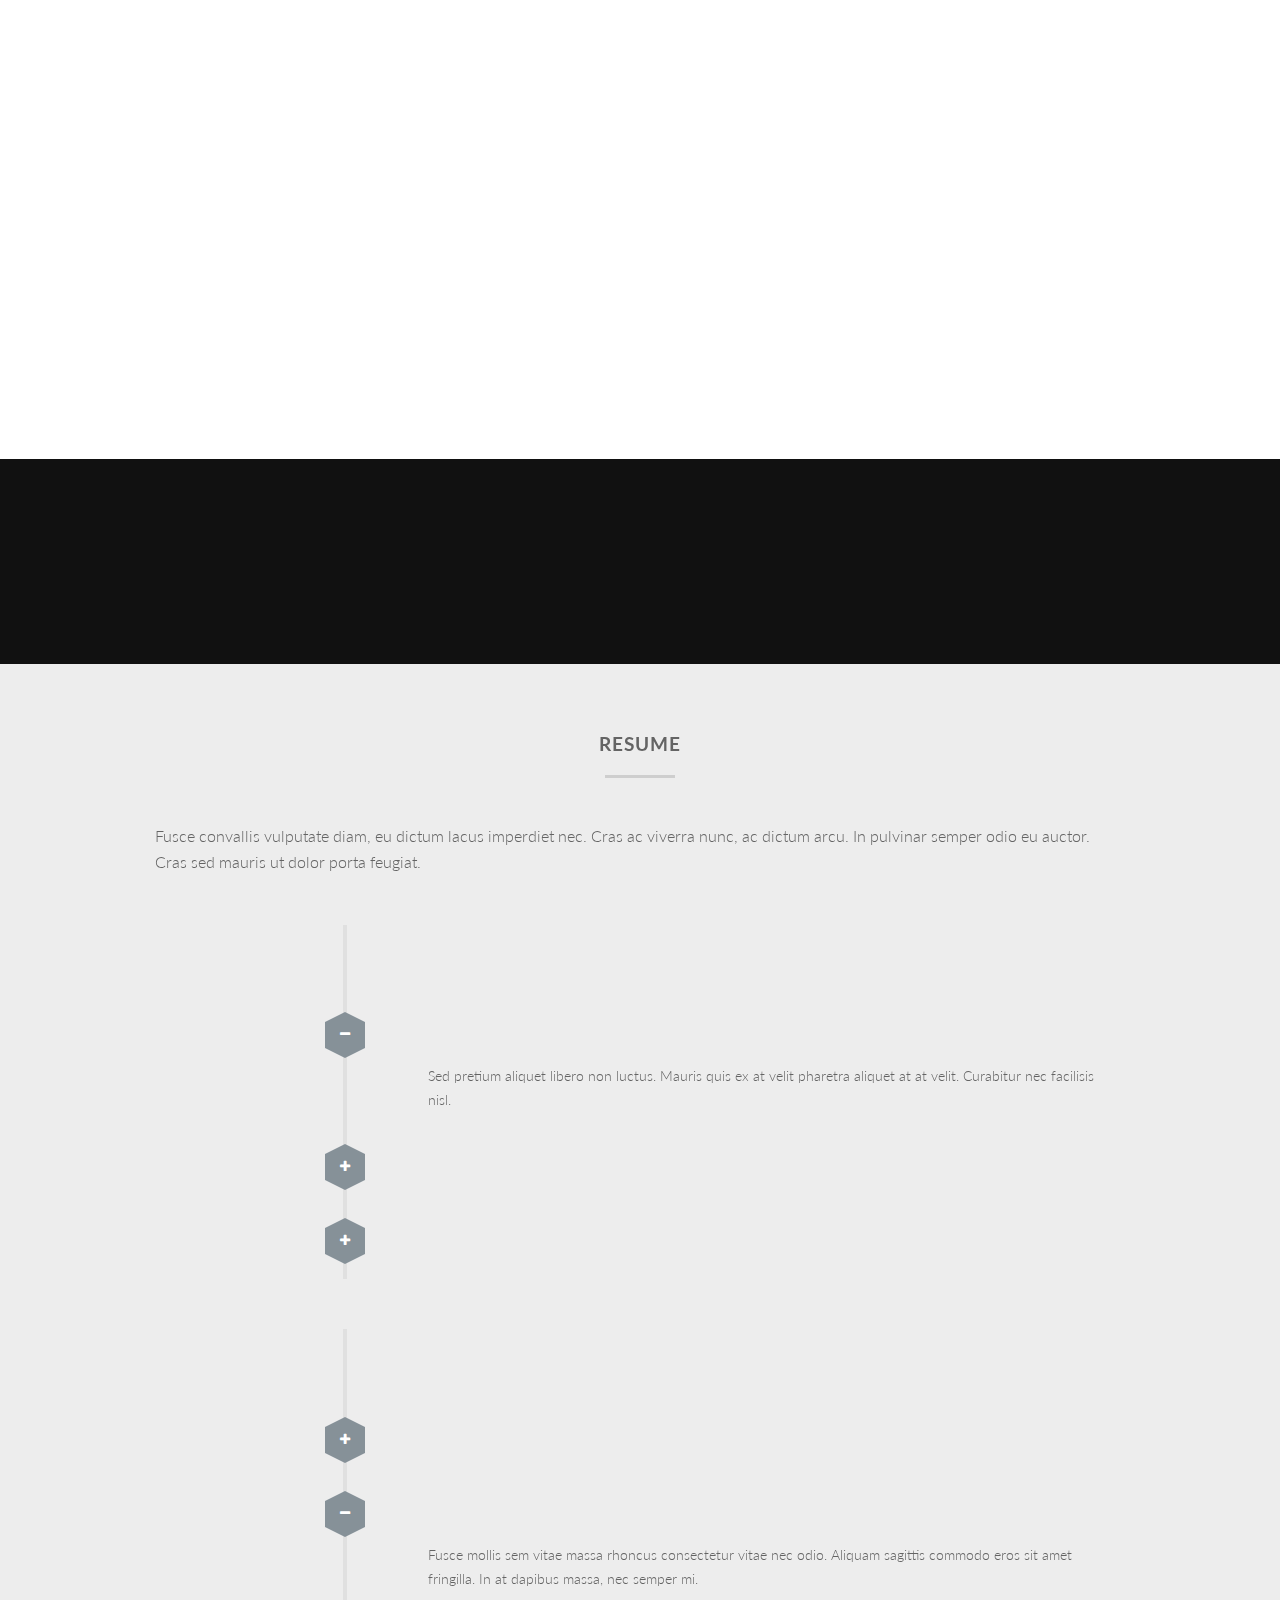
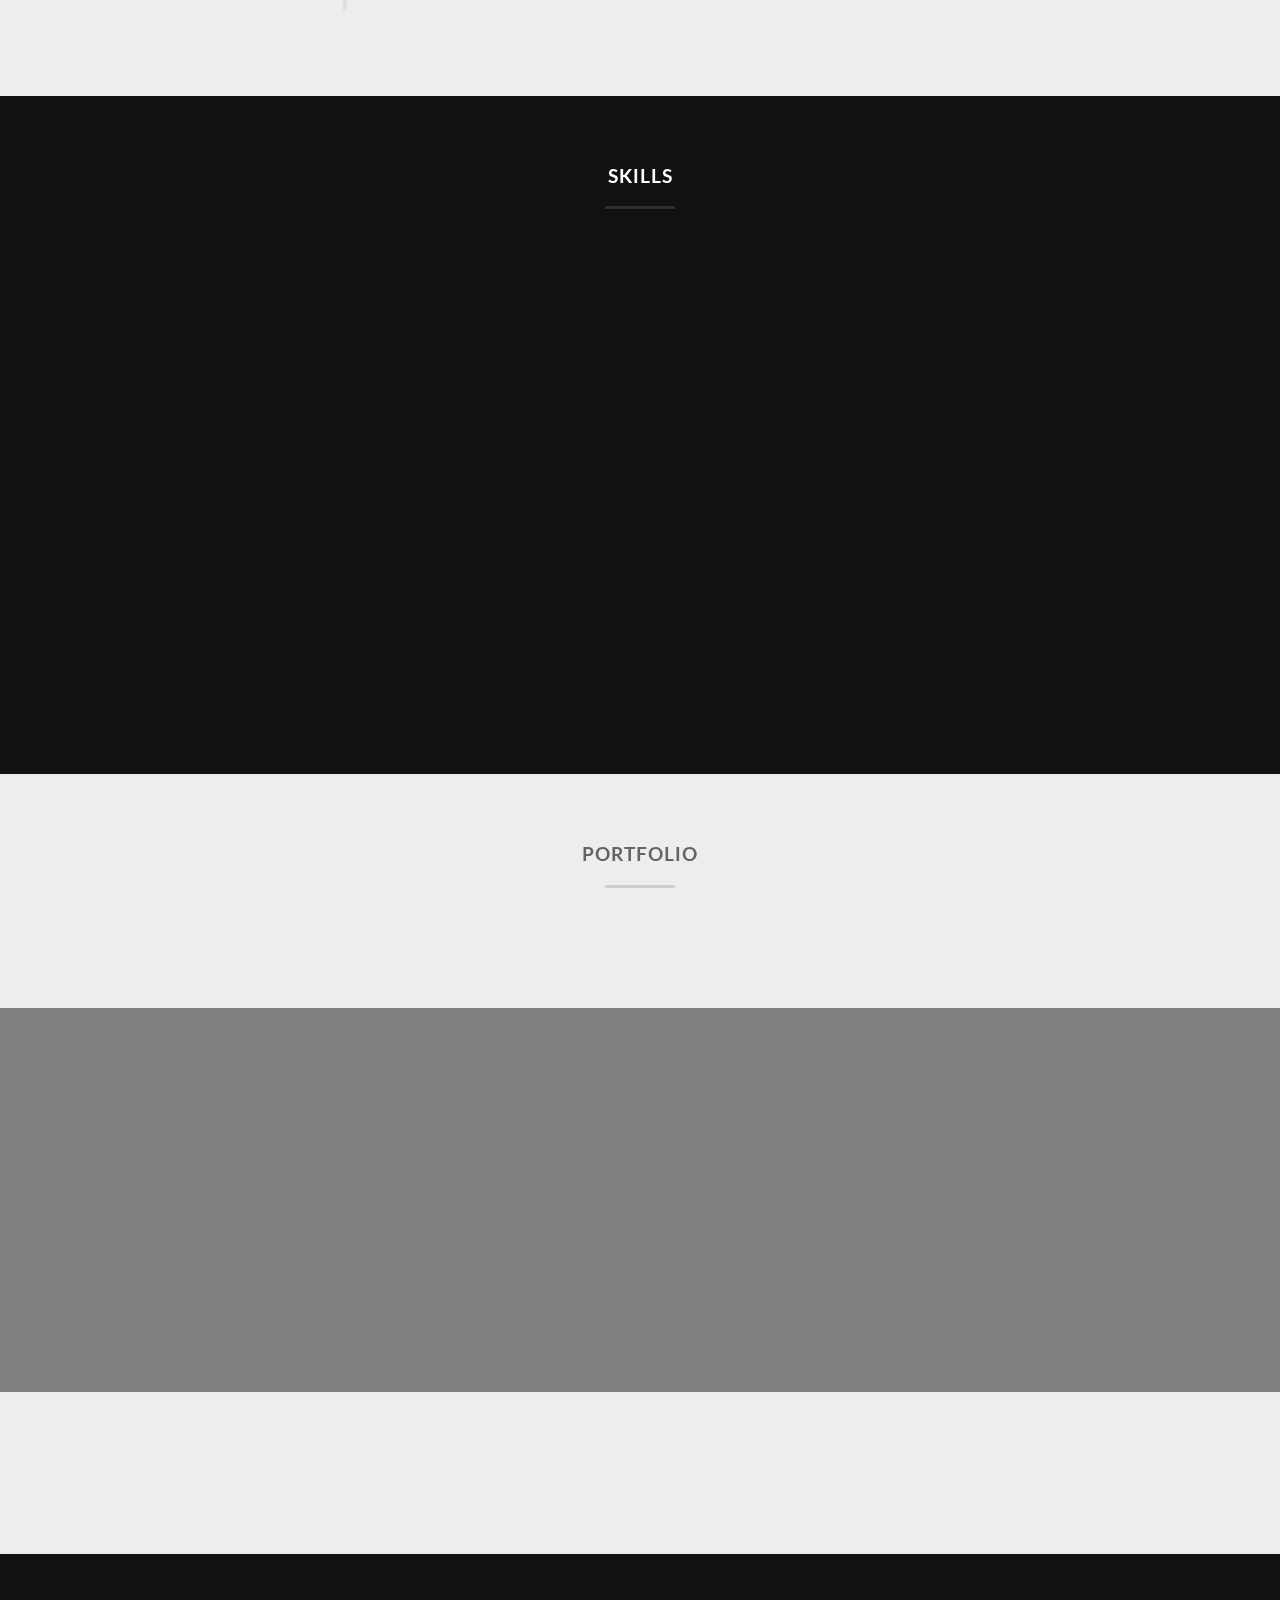
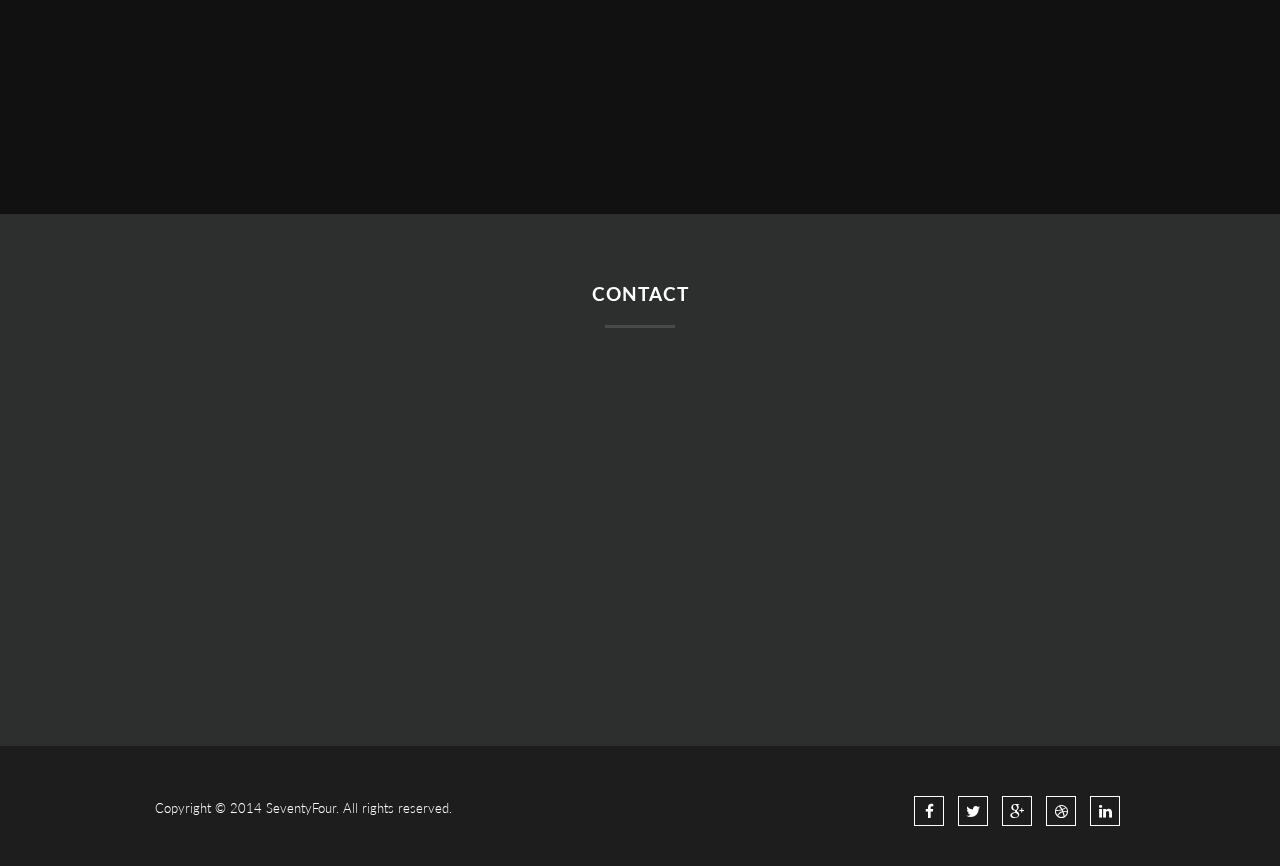
<file: Site/side-menu/Image/index.html>
<!DOCTYPE html>
<html lang="en" class="no-js">
	<head>
		<meta charset="utf-8">
		<meta name="viewport" content="width=device-width, initial-scale=1">
		<meta name="description" content="SeventyFour - Premium One-Page CV">
		<meta name="author" content="http://choco-pixel.com">
		<title>SeventyFour - Premium One-Page CV</title>
		
		<!-- Stylesheets -->
		<link href="assets/css/bootstrap.min.css" rel="stylesheet">
		<link href="assets/fonts/font-awesome/css/font-awesome.min.css" rel="stylesheet">
		<link href="assets/css/bootstrapValidator.min.css" rel="stylesheet">
		<link href="assets/css/ladda-themeless.min.css" rel="stylesheet">
		<link href="assets/css/jasny-bootstrap.min.css" rel="stylesheet">
		<link href="assets/css/jquery.bxslider.css" rel="stylesheet">
		<link href="assets/css/animate.css" rel="stylesheet">
		<link href="assets/css/app.css" rel="stylesheet">
		
		<!-- Favicon -->
		<link rel="shortcut icon" href="assets/img/favicon/favicon.ico" type="image/x-icon">
		<link rel="icon" href="assets/img/favicon/favicon.ico" type="image/x-icon">
		
		<!-- Respond.js IE8 support of media queries -->
		<!-- WARNING: Respond.js doesn't work if you view the page via file:// -->
		<!--[if lt IE 9]>
			<script src="assets/js/respond.min.js"></script>
		<![endif]-->
		
		<script src="assets/js/pace.min.js"></script>
		<script src="assets/js/modernizr.min.js"></script>		
	</head>
	<body>
		<!-- Menu -->
		<div class="navmenu navmenu-fixed-right offcanvas">
			<a href="#" class="navmenu-brand">
			<img class="navmenu-brand" src="assets/img/logo/logo.png" alt="Logo">
			<span class="btn-close" data-toggle="offcanvas" data-target=".navmenu" data-canvas="body">&times;</span>
			</a>
			<ul class="nav navmenu-nav">
				<li class="open">
					<a href="#" class="dropdown-toggle" data-toggle="dropdown">Home <b class="caret"></b></a>
					<ul class="dropdown-menu navmenu-nav">
						<li><a href="#about">About</a></li>
						<li><a href="#services">Services</a></li>
						<li><a href="#resume">Resume</a></li>
						<li><a href="#skills">Skills</a></li>
						<li><a href="#portfolio">Portfolio</a></li>
						<li><a href="#portfolio">Contact</a></li>
					</ul>
				</li>
				<li>
					<a href="#">Link</a>
				</li>
			</ul>
			<ul class="list-inline">
				<li><a href="#"><i class="fa fa-facebook"></i></a></li>
				<li><a href="#"><i class="fa fa-twitter"></i></a></li>
				<li><a href="#"><i class="fa fa-google-plus"></i></a></li>
				<li><a href="#"><i class="fa fa-dribbble"></i></a></li>
				<li><a href="#"><i class="fa fa-linkedin"></i></a></li>
			</ul>
		</div>
		<header class="navbar intro-header">
			<div class="col-md-6">
				<img class="navmenu-brand" src="assets/img/logo/logo.png" alt="Logo">
			</div>
			<div class="col-md-6">
				<a href="#" class="pull-right navbar-btn" id="menuToggle" data-toggle="offcanvas" data-target=".navmenu" data-canvas="body">
				<i class="fa fa-reorder"></i>
				</a>
			</div>
		</header>
		
		<!-- Main -->
		<section class="main" id="home">
			<div class="page">
				<div class="wrapper">
					<div class="container">
						<h1 class="heading">John Smith</h1>
						<p>
							<span class="rotate">Facilisis, Magna, Sapien</span>
						</p>
					</div>
					<div class="arrow-down">
						<a class="scroll" href="#about" id="scroll"><i class="fa fa-angle-double-down"></i></a>
					</div>
				</div>
			</div>
		</section>
		
		<!-- About -->
		<section id="about" class="section section-solid">
			<div class="container">
				<div class="row">
					<div class="col-sm-12">
						<h3 class="section-title">About</h3>
						<div class="section-title-border"></div>
					</div>
				</div>
				
				<div class="row mt20">
					<div class="col-sm-4 wow fadeInLeft" data-wow-duration="0.7s" data-wow-delay="0s">
						<img src="assets/img/about/1.jpg" class="img-responsive about-img" />
					</div>
					<div class="col-sm-8 wow fadeInRight" data-wow-duration="0.7s" data-wow-delay="0s">
						<p class="lead">
							Nunc eget congue dui, in venenatis elit. Nam purus urna, 
							mollis a dolor nec, rutrum gravida tellus.
						</p>
						<p>
							 Aenean purus libero, egestas sed nisl sed, posuere fermentum tortor. 
							 Mauris vitae orci nisl. Phasellus dapibus dapibus tincidunt. Integer 
							 nec risus blandit, scelerisque diam eget, luctus urna. In pulvinar 
							 vel arcu in pretium. Vestibulum vitae purus mi. Mauris in luctus quam, 
							 ac placerat tortor. Quisque malesuada blandit rhoncus. Sed sit amet 
							 suscipit velit. Nullam massa augue, bibendum eu dolor pretium, rutrum.
						</p>
						<p>
							Sed dignissim fermentum elit. Integer placerat massa tincidunt, sodales 
							risus id, volutpat ante. Suspendisse mattis vestibulum nibh, vel mattis 
							enim commodo vehicula. Phasellus non lectus aliquam diam dignissim imperdiet 
							at dapibus lectus. 
						</p>
					</div>
				</div>
			</div>
		</section>
		
		<!-- Services -->
		<section class="section section-solid-white" id="services">
			<div class="container">
				<div class="row">
					<div class="col-sm-12">
						<h3 class="section-title">Services</h3>
						<div class="section-title-border"></div>
					</div>
				</div>
				<div class="row">
					<div class="col-sm-6 wow fadeInLeft" data-wow-duration="0.7s" data-wow-delay="0s">
						<div class="feature-box-container">
							<div class="feature-box">
								<div class="icon">
									<i class="fa fa-life-ring"></i>
								</div>
								<div class="description">
									<h4>Quisque ullamcorper</h4>
									<p>Nam pharetra, nunc eget faucibus 
										vulputate, libero eros commodo 
										nibh, non laoreet arcu est non dolor.
									</p>
								</div>
							</div>
						</div>
						<div class="feature-box-container">
							<div class="feature-box">
								<div class="icon">
									<i class="fa fa-gift"></i>
								</div>
								<div class="description">
									<h4>Sed non quam iaculis</h4>
									<p>Vestibulum nec eros vestibulum, 
										vehicula metus eu, mattis libero.
										Ut ac libero elementum, rutrum diam bibendum, 
										consectetur metus. 
									</p>
								</div>
							</div>
						</div>
						<div class="feature-box-container">
							<div class="feature-box">
								<div class="icon">
									<i class="fa fa-paint-brush"></i>
								</div>
								<div class="description">
									<h4>Donec rutrum vitae</h4>
									<p>Vestibulum nec eros vestibulum, 
										vehicula metus eu, mattis libero.
										Ut ac libero elementum, rutrum diam bibendum, 
										consectetur metus. 
									</p>
								</div>
							</div>
						</div>
					</div>
					<div class="col-sm-6 wow fadeInRight" data-wow-duration="0.7s" data-wow-delay="0s">
						<div class="feature-box-container">
							<div class="feature-box">
								<div class="icon">
									<i class="fa fa-cogs"></i>
								</div>
								<div class="description">
									<h4>Phasellus lobortis</h4>
									<p>Fusce eu tellus vel tellus porttitor aliquet. 
										Etiam ullamcorper laoreet lectus ut suscipit.
										Felis sed ante.
									</p>
								</div>
							</div>
						</div>
						<div class="feature-box-container">
							<div class="feature-box">
								<div class="icon">
									<i class="fa fa-rocket"></i>
								</div>
								<div class="description">
									<h4>Donec rutrum vitae</h4>
									<p>Quisque luctus felis sed ante elementum condimentum. 
										Praesent sagittis odio eu ante sollicitudin
									</p>
								</div>
							</div>
						</div>
						<div class="feature-box-container">
							<div class="feature-box">
								<div class="icon">
									<i class="fa fa-heart"></i>
								</div>
								<div class="description">
									<h4>Nunc consectetur</h4>
									<p>Sed ipsum nulla, eleifend ac consectetur ut, vehicula sed lacus. 
										Quisque lectus sem, vestibulum vel nibh.
									</p>
								</div>
							</div>
						</div>
					</div>
				</div>
			</div>
		</section>
		
		<!-- Section -->
		<section class="section" id="tweets">
			<div class="container">
				<div class="row">
					<div class="col-sm-12 text-center wow fadeInDown" data-wow-duration="0.7s" data-wow-delay="0s">
						<i class="fa fa-twitter twitter-feed-icon"></i>
						<span id="twitterFeed"></span>
					</div>
				</div>
			</div>
		</section>
		
		<!-- Resume -->
		<section id="resume" class="section section-solid">
			<div class="container">
				<div class="row">
					<div class="col-sm-12">
						<h3 class="section-title">Resume</h3>
						<div class="section-title-border"></div>
					</div>
				</div>
				<div class="row">
					<div class="col-sm-12">
						<p>Fusce convallis vulputate diam, eu dictum lacus imperdiet nec. Cras ac viverra nunc, ac dictum arcu. In pulvinar semper odio eu auctor. Cras sed mauris ut dolor porta feugiat.</p>
						<ul class="v-timeline mt50">
							<li>
								<h3 class="v-heading wow fadeInDown" data-wow-duration="0.7s" data-wow-delay="0s"><i class="fa fa-paper-plane-o"></i> Work experience</h3>
							</li>
							<li>
								<time class="v-time wow fadeInLeft" data-wow-duration="0.7s" data-wow-delay="0s" datetime="2013-04-15 13:15"><span>2013 - present</span></time>
								<div class="v-icon" data-toggle="collapse" data-target="#toggle-1"><i class="fa fa-minus"></i></div>
								<div class="v-label wow fadeInRight" data-wow-duration="0.7s" data-wow-delay="0s" >
									<h4><a href="#" data-toggle="collapse" data-target="#toggle-1">Donec pulvinar elementum</a></h4>
									<p id="toggle-1" class="collapse in">Sed pretium aliquet libero non luctus. Mauris quis ex at velit pharetra aliquet at at velit. Curabitur nec facilisis nisl.</p>
								</div>
							</li>
							<li>
								<time class="v-time wow fadeInLeft" data-wow-duration="0.7s" data-wow-delay="0.1s" datetime="2013-04-16 21:30"><span>2011 - 2013</span></time>
								<div class="v-icon" data-toggle="collapse" data-target="#toggle-2"><i class="fa fa-plus"></i></div>
								<div class="v-label wow fadeInRight" data-wow-duration="0.7s" data-wow-delay="0.1s">
									<h4><a href="#" data-toggle="collapse" data-target="#toggle-2">Sed ultricies</a></h4>
									<p id="toggle-2" class="collapse">Arcu non pellentesque ultrices, dui risus feugiat enim, sed iaculis nunc mauris ac justo. Maecenas viverra eu felis a consectetur.</p>
								</div>
							</li>
							<li>
								<time class="v-time wow fadeInLeft" data-wow-duration="0.7s" data-wow-delay="0.2s" datetime="2013-04-17"><span>2010 - 2011</span></time>
								<div class="v-icon" data-toggle="collapse" data-target="#toggle-3"><i class="fa fa-plus"></i></div>
								<div class="v-label wow fadeInRight" data-wow-duration="0.7s" data-wow-delay="0.2s">
									<h4><a href="#" data-toggle="collapse" data-target="#toggle-3">Bibendum bibendum ultrices</a></h4>
									<p id="toggle-3" class="collapse">Curabitur massa magna, lacinia vel condimentum eu, suscipit nec odio.</p>
								</div>
							</li>
						</ul>
						<ul class="v-timeline mt50">
							<li>
								<h3 class="v-heading wow fadeInDown" data-wow-duration="0.7s" data-wow-delay="0s"><i class="fa fa-graduation-cap"></i> Education</h3>
							</li>
							<li>
								<time class="v-time wow fadeInLeft" data-wow-duration="0.7s" data-wow-delay="0.3s" datetime="2013-04-18"><span>2008 - 2010</span></time>
								<div class="v-icon" data-toggle="collapse" data-target="#toggle-4"><i class="fa fa-plus"></i></div>
								<div class="v-label wow fadeInRight" data-wow-duration="0.7s" data-wow-delay="0.3s">
									<h4><a href="#" data-toggle="collapse" data-target="#toggle-4">Morbi euismod convallis</a></h4>
									<p id="toggle-4" class="collapse">Ut erat turpis, vestibulum eget dictum eu, gravida non sapien.  Morbi nunc lectus, rhoncus quis nisi nec, volutpat hendrerit arcu.</p>
								</div>
							</li>
							<li>
								<time class="v-time wow fadeInLeft" data-wow-duration="0.7s" data-wow-delay="0.4s" datetime="2013-04-18"><span>2005 - 2008</span></time>
								<div class="v-icon" data-toggle="collapse" data-target="#toggle-5"><i class="fa fa-minus"></i></div>
								<div class="v-label wow fadeInRight" data-wow-duration="0.7s" data-wow-delay="0.4s">
									<h4><a href="#" data-toggle="collapse" data-target="#toggle-5">Cum sociis natoque</a></h4>
									<p id="toggle-5" class="collapse in">Fusce mollis sem vitae massa rhoncus consectetur vitae nec odio. Aliquam sagittis commodo eros sit amet fringilla. In at dapibus massa, nec semper mi.</p>
								</div>
							</li>
						</ul>
					</div>
				</div>
			</div>
		</section>
		
		<!-- Skills -->
		<section class="section" id="skills">
			<div class="container">
				<div class="row">
					<div class="col-sm-12">
						<h3 class="section-title">Skills</h3>
						<div class="section-title-border"></div>
					</div>
				</div>
				<div class="row personal-skills">
					<div class="col-sm-8 wow fadeInLeft" data-wow-duration="0.7s" data-wow-delay="0s">
						<h4>Maecenas laoreet</h4>
						<h6>Aliquam sit amet</h6>
						<div class="progress">
							<div class="progress-bar" role="progressbar" aria-valuenow="92" aria-valuemin="0" aria-valuemax="100" style="width: 92%;">
								92%
							</div>
						</div>
						<h6>Donec ut mollis</h6>
						<div class="progress">
							<div class="progress-bar" role="progressbar" aria-valuenow="86" aria-valuemin="0" aria-valuemax="100" style="width: 86%;">
								86%
							</div>
						</div>
						<h6>Sed augue</h6>
						<div class="progress">
							<div class="progress-bar" role="progressbar" aria-valuenow="78" aria-valuemin="0" aria-valuemax="100" style="width: 78%;">
								78%
							</div>
						</div>
					</div>
					<div class="col-sm-4 wow fadeInRight" data-wow-duration="0.7s" data-wow-delay="0s">
						<h4>Knowledge</h4>
						<ul class="fa-ul skills-ul">
						  <li><i class="fa-li fa fa-check"></i>Nullam at fringilla</li>
						  <li><i class="fa-li fa fa-check"></i>Etiam nec convallis</li>
						  <li><i class="fa-li fa fa-check"></i>Vivamus at purus</li>
						  <li><i class="fa-li fa fa-check"></i>Curabitur ante justo</li>
						  <li><i class="fa-li fa fa-check"></i>Aenean efficitur elit</li>
						</ul>						
					</div>
				</div>
				<div class="row personal-skills">
					<div class="col-sm-8 wow fadeInLeft" data-wow-duration="0.7s" data-wow-delay="0.1s">
						<h4>Languages</h4>
						<div class="lang-container">
							<input type="text" value="100" class="dial" 
								data-width="100"
								data-height="100"
								data-fgColor="#869198"
								data-skin="tron"
								data-thickness=".2"
								data-displayPrevious=true
								data-readOnly=true>
							<p class="lang-description">English</p>
							<span class="lang-level">native</span>
						</div>
						
						<div class="lang-container">
							<input type="text" value="80" class="dial" 
								data-width="100"
								data-height="100"
								data-fgColor="#869198"
								data-skin="tron"
								data-thickness=".2"
								data-displayPrevious=true
								data-readOnly=true>
							<p class="lang-description">Spanish</p>
							<span class="lang-level">advanced</span>
						</div>
						
						<div class="lang-container">
							<input type="text" value="60" class="dial" 
								data-width="100"
								data-height="100"
								data-fgColor="#869198"
								data-skin="tron"
								data-thickness=".2"
								data-displayPrevious=true
								data-readOnly=true
								data-bgColor="#fff">
							<p class="lang-description">German</p>
							<span class="lang-level">intermediate</span>
						</div>
						
						<div class="lang-container">
							<input type="text" value="25" class="dial" 
								data-width="100"
								data-height="100"
								data-fgColor="#869198"
								data-skin="tron"
								data-thickness=".2"
								data-displayPrevious=true
								data-readOnly=true
								data-bgColor="#fff">
							<p class="lang-description">French</p>
							<span class="lang-level">basic</span>
						</div>
					</div>
					<div class="col-sm-4 wow fadeInRight" data-wow-duration="0.7s" data-wow-delay="0.1s">
						<h4>Hobies</h4>
						<ul class="fa-ul skills-ul">
						  <li><i class="fa-li fa fa-camera"></i>Nullam at fringilla</li>
						  <li><i class="fa-li fa fa-plane"></i>Etiam nec convallis</li>
						  <li><i class="fa-li fa fa-music"></i>Vivamus at purus</li>
						</ul>	
					</div>
				</div>
			</div>
		</section>
		
		<!-- Portfolio -->
		<section id="portfolio" class="section section-solid">
			<div class="container">
				<div class="row">
					<div class="col-sm-12">
						<h3 class="section-title">Portfolio</h3>
						<div class="section-title-border"></div>
					</div>
				</div>
				<div class="row wow fadeInDown" data-wow-duration="0.7s" data-wow-delay="0s">
					<div class="col-sm-12 text-center">
						<ul id="filter" class="list-inline filter-tags">
							<li><a href="#" class="btn btn-sm btn-theme-inverse active" data-group="all">All</a></li>
							<li><a href="#" class="btn btn-sm btn-theme-inverse" data-group="branding">Branding</a></li>
							<li><a href="#" class="btn btn-sm btn-theme-inverse" data-group="web">Web</a></li>
							<li><a href="#" class="btn btn-sm btn-theme-inverse" data-group="app">App</a></li>
						</ul>
					</div>
				</div>
			</div>
			<div class="GITheWall">
				<ul id="portfolio-container" class="text-center wow fadeInDown" data-wow-duration="0.7s" data-wow-delay="0s">
					<li class="portfolio-item" data-groups='["all", "branding"]' data-contenttype="ajax" data-href="assets/ajax/1.html">
						<figure>
							<div class="portfolio-img">
								<a href="#" class="overlay">
									<span class="title">Mollis magna</span>
									<span class="category">branding</span>
								</a>
								<img src="assets/img/portfolio/1.jpg" alt="" class="img-responsive">
							</div>
						</figure>
					</li>
					<li class="portfolio-item" data-groups='["all", "web"]' data-contenttype="ajax" data-href="assets/ajax/2.html">
						<figure>
							<div class="portfolio-img">
								<a href="#" class="overlay">
									<span class="title">Suspendisse potenti</span>
									<span class="category">web</span>
								</a>
								<img src="assets/img/portfolio/2.jpg" alt="" class="img-responsive">
							</div>
						</figure>
					</li>
					<li class="portfolio-item" data-groups='["all", "app"]' data-contenttype="ajax" data-href="assets/ajax/1.html">
						<figure>
							<div class="portfolio-img">
								<a href="#" class="overlay">
									<span class="title">Sed hendrerit</span>
									<span class="category">app</span>
								</a>
								<img src="assets/img/portfolio/3.jpg" alt="" class="img-responsive">
							</div>
						</figure>
					</li>
					<li class="portfolio-item" data-groups='["all", "branding"]' data-contenttype="ajax" data-href="assets/ajax/2.html">
						<figure>
							<div class="portfolio-img">
								<a href="#" class="overlay">
									<span class="title">Etiam commodo lacus</span>
									<span class="category">branding</span>
								</a>
								<img src="assets/img/portfolio/4.jpg" alt="" class="img-responsive">
							</div>
						</figure>
					</li>
					<li class="portfolio-item" data-groups='["all", "web"]' data-contenttype="ajax" data-href="assets/ajax/1.html">
						<figure>
							<div class="portfolio-img">
								<a href="#" class="overlay">
									<span class="title">Ac tristique</span>
									<span class="category">web</span>
								</a>
								<img src="assets/img/portfolio/5.jpg" alt="" class="img-responsive">
							</div>
						</figure>
					</li>
					<li class="portfolio-item" data-groups='["all", "app"]' data-contenttype="ajax" data-href="assets/ajax/2.html">
						<figure>
							<div class="portfolio-img">
								<a href="#" class="overlay">
									<span class="title">Ipsum tempor quis</span>
									<span class="category">app</span>
								</a>
								<img src="assets/img/portfolio/6.jpg" alt="" class="img-responsive">
							</div>
						</figure>
					</li>
					<li class="portfolio-item" data-groups='["all", "branding"]' data-contenttype="ajax" data-href="assets/ajax/1.html">
						<figure>
							<div class="portfolio-img">
								<a href="#" class="overlay">
									<span class="title">Donec accumsan</span>
									<span class="category">branding</span>
								</a>
								<img src="assets/img/portfolio/7.jpg" alt="" class="img-responsive">
							</div>
						</figure>
					</li>
					<li class="portfolio-item" data-groups='["all", "web"]' data-contenttype="ajax" data-href="assets/ajax/2.html">
						<figure>
							<div class="portfolio-img">
								<a href="#" class="overlay">
									<span class="title">Arcu id porta</span>
									<span class="category">web</span>
								</a>
								<img src="assets/img/portfolio/8.jpg" alt="" class="img-responsive">
							</div>
						</figure>
					</li>
					<li class="portfolio-item" data-groups='["all", "app"]' data-contenttype="ajax" data-href="assets/ajax/1.html">
						<figure>
							<div class="portfolio-img">
								<a href="#" class="overlay">
									<span class="title">Curabitur posuere</span>
									<span class="category">app</span>
								</a>
								<img src="assets/img/portfolio/9.jpg" alt="" class="img-responsive">
							</div>
						</figure>
					</li>
					<li class="portfolio-item" data-groups='["all", "branding"]' data-contenttype="ajax" data-href="assets/ajax/2.html">
						<figure>
							<div class="portfolio-img">
								<a href="#" class="overlay">
									<span class="title">Lacus id sapien</span>
									<span class="category">branding</span>
								</a>
								<img src="assets/img/portfolio/10.jpg" alt="" class="img-responsive">
							</div>
						</figure>
					</li>
				</ul>
			</div>
			<div class="container">
				<div class="row">
					<div class="col-sm-12 text-center">
						<a href="#" class="btn btn-theme-inverse mt40 wow fadeInDown" data-wow-duration="0.7s" data-wow-delay="0.5s" id="portfolio-more">More</a>
					</div>
				</div>
			</div>
		</section>
		
		<!-- Facts -->
		<section id="facts" class="section">
			<div class="container">
				<div class="row text-center wow fadeInDown" data-wow-duration="0.7s" data-wow-delay="0s">
					<div class="col-sm-3">
						<h1 class="counter">5</h1>
						<p>years experience</p>
					</div>
					<div class="col-sm-3">
						<h1 class="counter">352</h1>
						<p>project delivered</p>
					</div>
					<div class="col-sm-3">
						<h1 class="counter">2148</h1>
						<p>likes</p>
					</div>
					<div class="col-sm-3">
						<h1 class="counter">142</h1>
						<p>winning awards</p>
					</div>
				</div>
			</div>
		</section>
		
		<!-- Contact -->
		<section id="contact" class="section">
			<div class="container">
				<div class="row">
					<div class="col-sm-12">
						<h3 class="section-title">Contact</h3>
						<div class="section-title-border"></div>
					</div>
				</div>
				<div class="row">
					<div class="col-sm-6 wow fadeInLeft" data-wow-duration="0.7s" data-wow-delay="0s">
						<p>
							<strong>Integer suscipit</strong> gravida felis quis ornare. 
							Pellentesque consectetur dui eu nulla vestibulum, 
							ac euismod diam auctor. 
						</p>
						<ul class="list-contacts">
							<li><i class="fa fa-phone"></i> (123) 456-7890</li>
							<li><i class="fa fa-mobile-phone"></i> (123) 987-6543</li>
							<li><i class="fa fa-map-marker"></i> 1795 Folsom Ave, Suite 600<br> San Francisco, CA 94107</li>
							<li><i class="fa fa-envelope-o"></i> <a href="mailto:info@SeventyFour.com">info@seventyfour.com</a></li>
						</ul>
					</div>
					<div class="col-sm-6 wow fadeInRight" data-wow-duration="0.7s" data-wow-delay="0s">
						<form class="form-horizontal" action="assets/php/contactForm.php" method="post" role="form" id="contactForm">
							<div class="form-group">
								<div class="col-sm-6">
									<input type="text" name="name" class="form-control" placeholder="Name">	
								</div>
								<div class="col-sm-6">
									<input type="text" name="contactEmail" class="form-control" placeholder="Email">
								</div>
							</div>
							<div class="form-group">
								<div class="col-sm-12">
									<textarea name="message" class="form-control" rows="8" placeholder="Message"></textarea>
								</div>
							</div>
							<div class="form-group">
								<div class="col-sm-12">
									<button type="submit" class="btn btn-theme ladda-button" data-style="expand-left">
									<span class="ladda-label">Submit</span>
									</button>
								</div>
							</div>
						</form>
					</div>
				</div>
			</div>
		</section>
		
		<footer>
			<div class="container">
				<div class="row">
					<div class="col-sm-6">Copyright &copy; 2014 SeventyFour. All rights reserved.</div>
					<div class="col-sm-6 text-right">
						<div class="social">
							<a href="#" class="btn btn-theme"><i class="fa fa-facebook"></i></a>
							<a href="#" class="btn btn-theme"><i class="fa fa-twitter"></i></a>
							<a href="#" class="btn btn-theme"><i class="fa fa-google-plus"></i></a>
							<a href="#" class="btn btn-theme"><i class="fa fa-dribbble"></i></a>
							<a href="#" class="btn btn-theme"><i class="fa fa-linkedin"></i></a>
						</div>
					</div>
				</div>
			</div>
		</footer>
		
		<!-- jQuery (necessary for Bootstrap's JavaScript plugins) -->
		<script src="assets/js/jquery.min.js"></script>
		<!-- Include all compiled plugins (below), or include individual files as needed -->
		<script src="assets/js/bootstrap.min.js"></script>
		<script src="assets/js/jquery.backstretch.min.js"></script>
		<script src="assets/js/bootstrapValidator.min.js"></script>
		<script src="assets/js/validator/emailAddress.js"></script>
		<script src="assets/js/spin.min.js"></script>
		<script src="assets/js/ladda.min.js"></script>
		<script src="assets/js/retina.min.js"></script>
		<script src="assets/js/jasny-bootstrap.min.js"></script>
		<script src="assets/js/masonry.pkgd.min.js"></script>
		<script src="assets/js/imagesloaded.pkgd.min.js"></script>
		<script src="assets/js/jquery.shuffle.min.js"></script>
		<script src="assets/js/jquery.bxslider.min.js"></script>
		<script src="assets/js/waypoints.min.js"></script>
		<script src="assets/js/jquery.counterup.min.js"></script>
		<script src="assets/js/jQuery.GI.TheWall.min.js"></script>
		<script src="assets/js/twitterFetcher.min.js"></script>
		<script src="assets/js/jquery.simple-text-rotator.min.js"></script>
		<script src="assets/js/jquery.throttledresize.js"></script>
		<script src="assets/js/wow.min.js"></script>
		<script src="assets/js/jquery.knob.min.js"></script>
		<script src="assets/js/app.js"></script>
	</body>
</html>
</file>
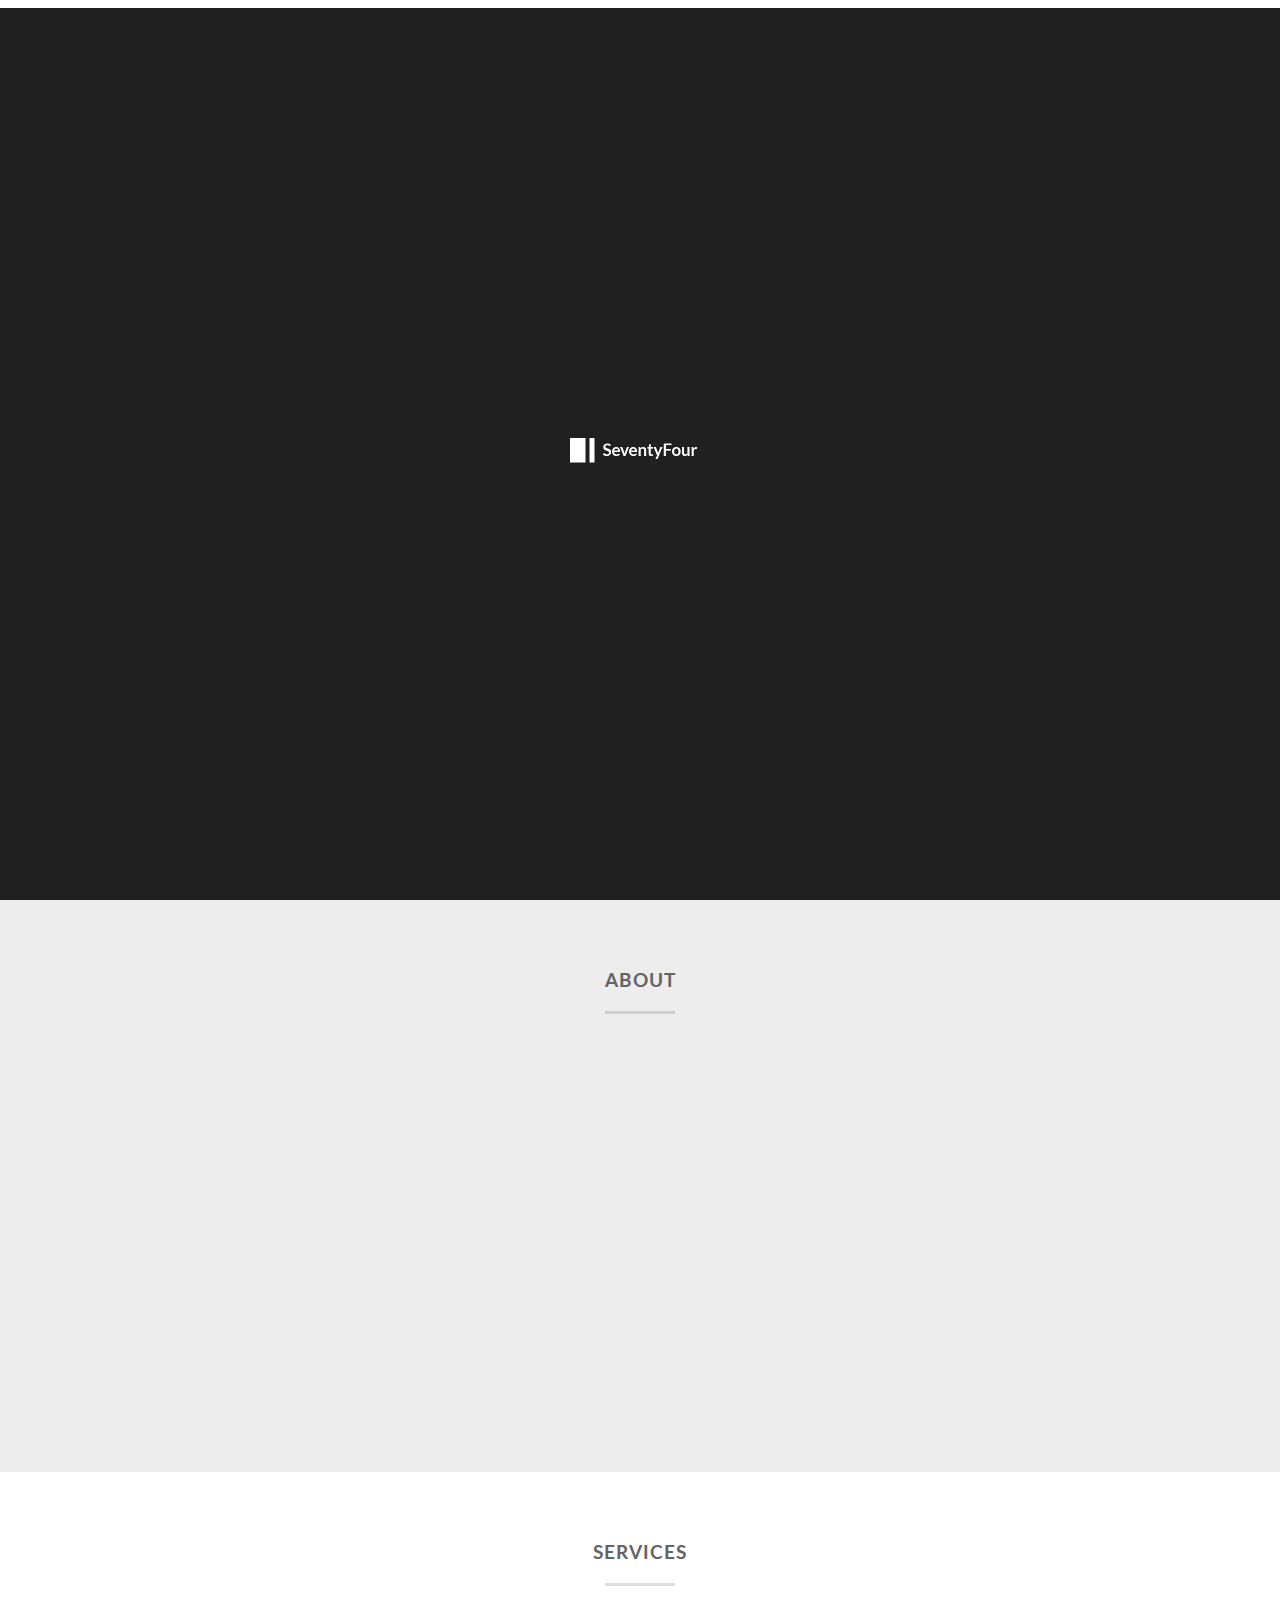
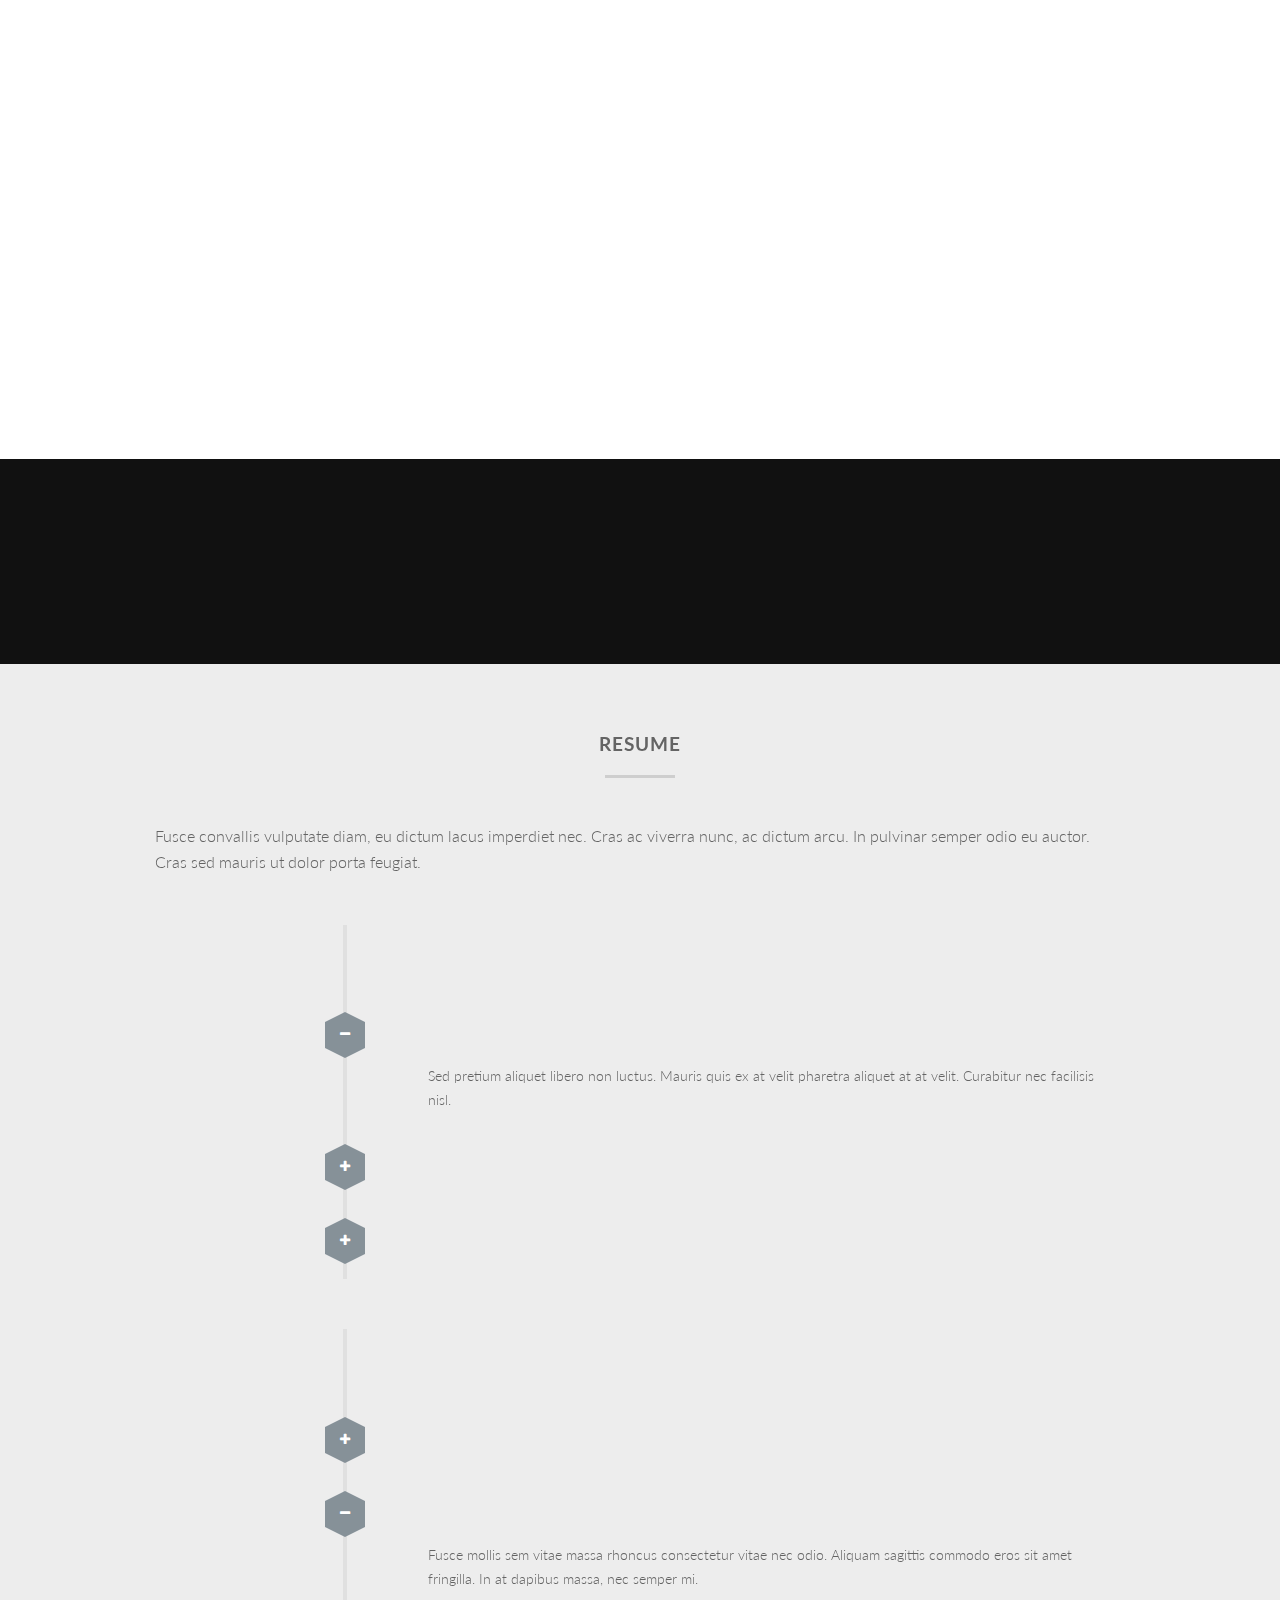
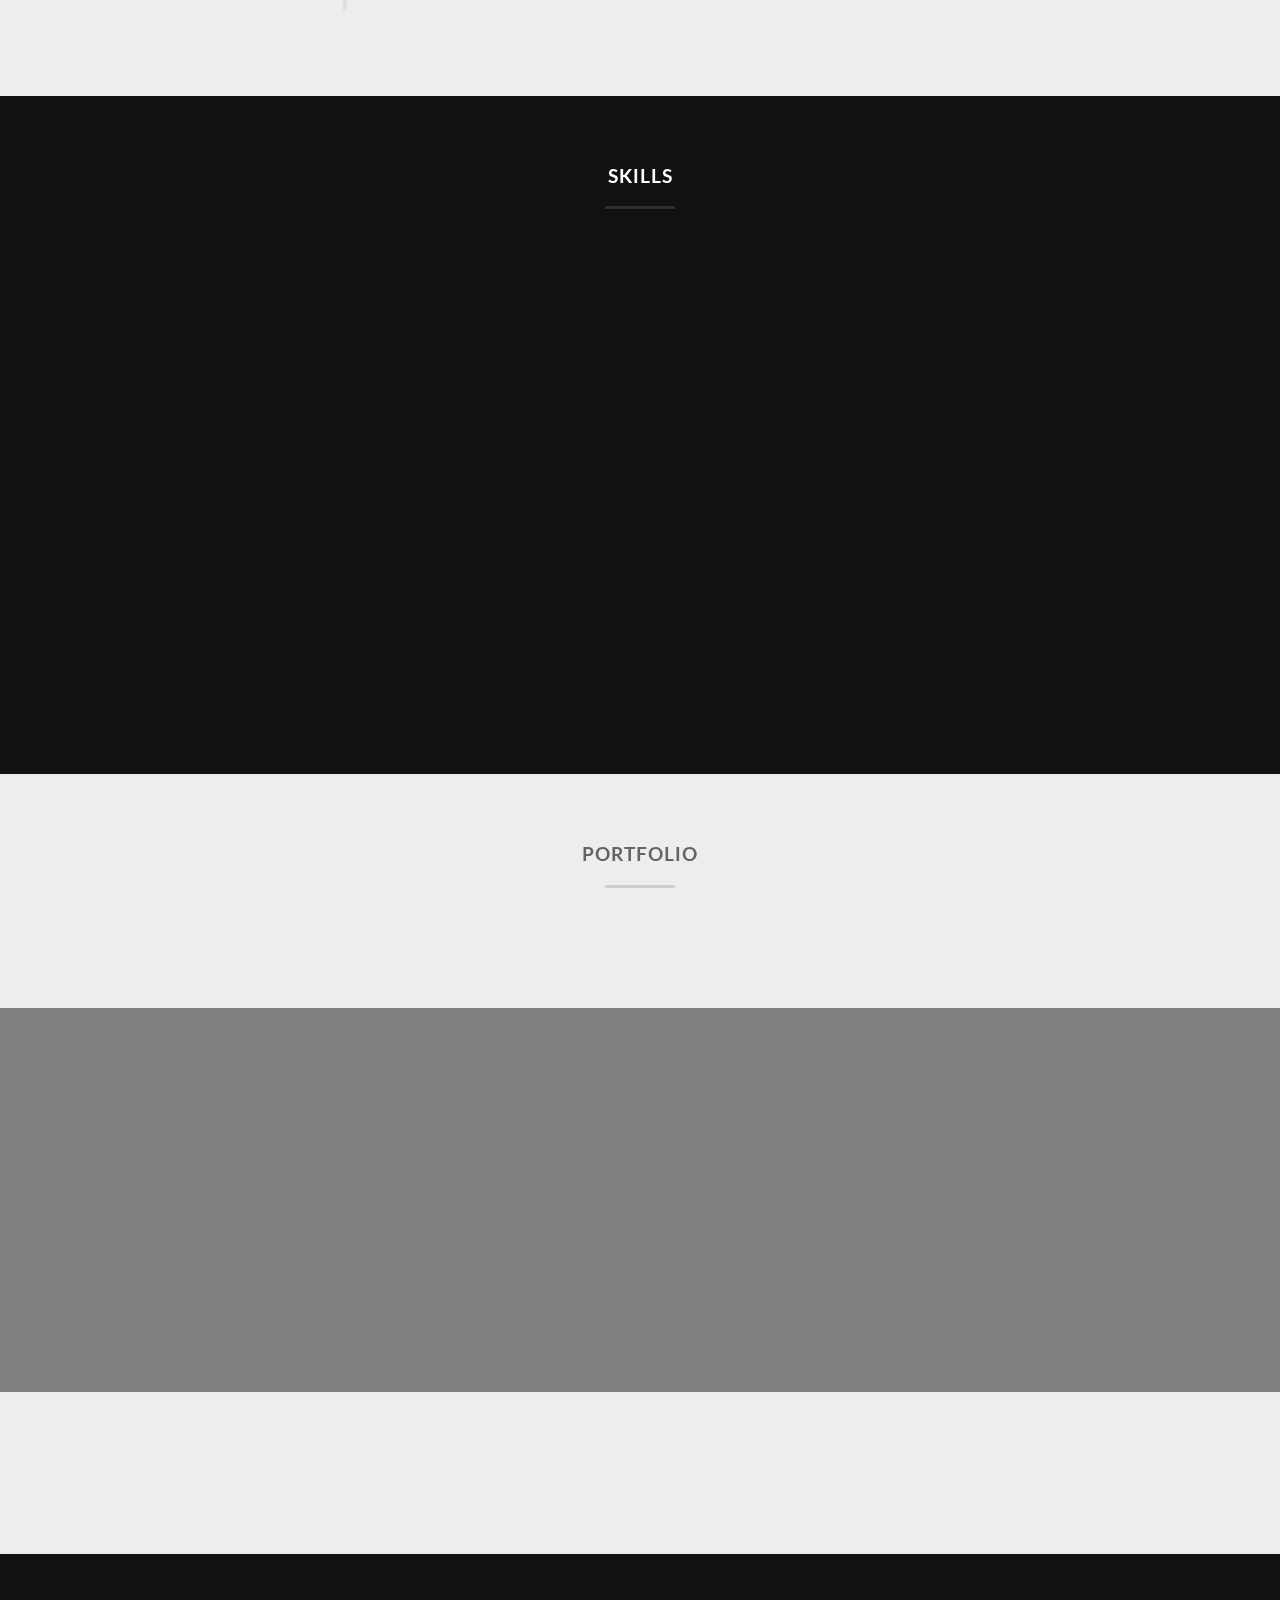
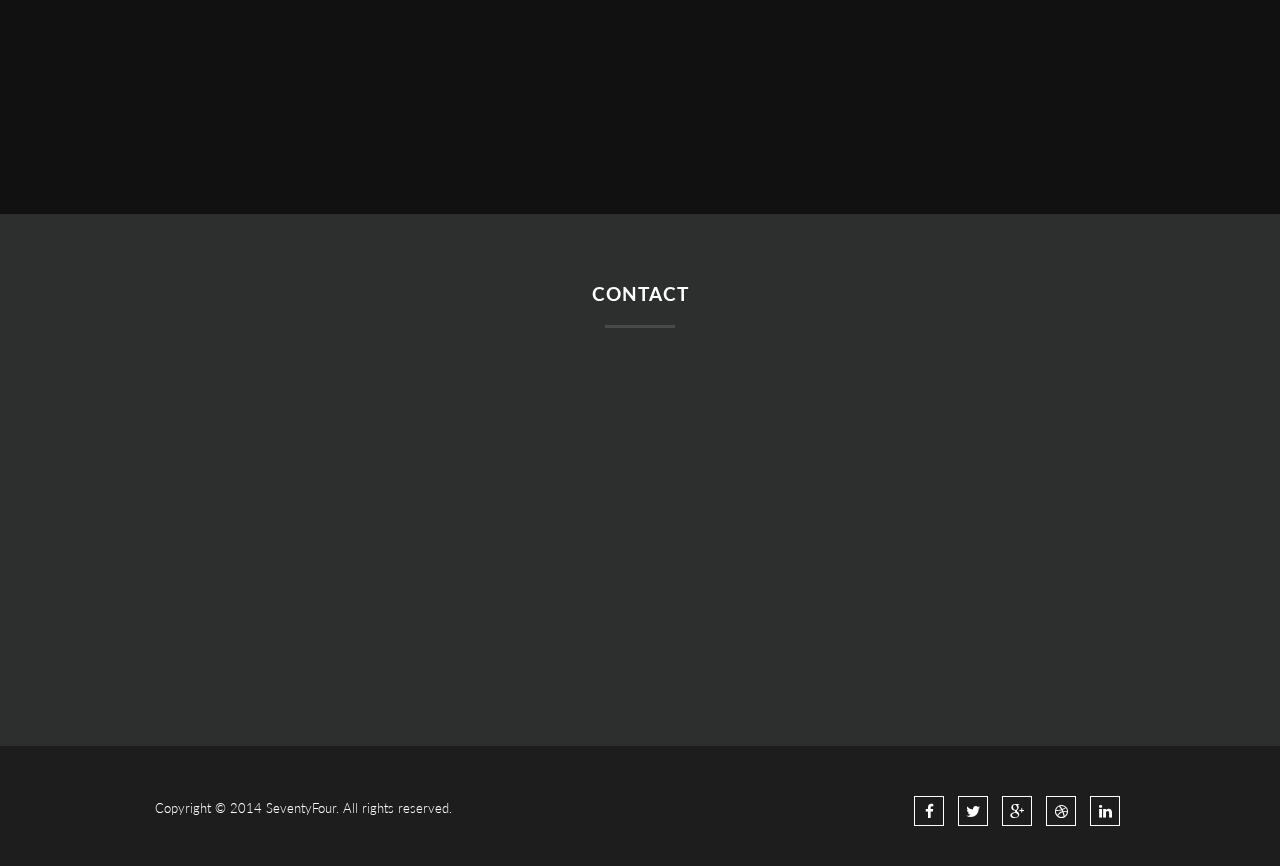
<file: Site/side-menu/Video/index.html>
<!DOCTYPE html>
<html lang="en" class="no-js">
	<head>
		<meta charset="utf-8">
		<meta name="viewport" content="width=device-width, initial-scale=1">
		<meta name="description" content="SeventyFour - Premium One-Page CV">
		<meta name="author" content="http://choco-pixel.com">
		<title>SeventyFour - Premium One-Page CV</title>
		
		<!-- Stylesheets -->
		<link href="assets/css/bootstrap.min.css" rel="stylesheet">
		<link href="assets/fonts/font-awesome/css/font-awesome.min.css" rel="stylesheet">
		<link href="assets/css/bootstrapValidator.min.css" rel="stylesheet">
		<link href="assets/css/ladda-themeless.min.css" rel="stylesheet">
		<link href="assets/css/jasny-bootstrap.min.css" rel="stylesheet">
		<link href="assets/css/jquery.bxslider.css" rel="stylesheet">
		<link href="assets/css/animate.css" rel="stylesheet">
		<link href="assets/css/app.css" rel="stylesheet">
		
		<!-- Favicon -->
		<link rel="shortcut icon" href="assets/img/favicon/favicon.ico" type="image/x-icon">
		<link rel="icon" href="assets/img/favicon/favicon.ico" type="image/x-icon">
		
		<!-- Respond.js IE8 support of media queries -->
		<!-- WARNING: Respond.js doesn't work if you view the page via file:// -->
		<!--[if lt IE 9]>
			<script src="assets/js/respond.min.js"></script>
		<![endif]-->
		
		<script src="assets/js/pace.min.js"></script>
		<script src="assets/js/modernizr.min.js"></script>		
	</head>
	<body>
		<!-- Menu -->
		<div class="navmenu navmenu-fixed-right offcanvas">
			<a href="#" class="navmenu-brand">
			<img class="navmenu-brand" src="assets/img/logo/logo.png" alt="Logo">
			<span class="btn-close" data-toggle="offcanvas" data-target=".navmenu" data-canvas="body">&times;</span>
			</a>
			<ul class="nav navmenu-nav">
				<li class="open">
					<a href="#" class="dropdown-toggle" data-toggle="dropdown">Home <b class="caret"></b></a>
					<ul class="dropdown-menu navmenu-nav">
						<li><a href="#about">About</a></li>
						<li><a href="#services">Services</a></li>
						<li><a href="#resume">Resume</a></li>
						<li><a href="#skills">Skills</a></li>
						<li><a href="#portfolio">Portfolio</a></li>
						<li><a href="#portfolio">Contact</a></li>
					</ul>
				</li>
				<li>
					<a href="#">Link</a>
				</li>
			</ul>
			<ul class="list-inline">
				<li><a href="#"><i class="fa fa-facebook"></i></a></li>
				<li><a href="#"><i class="fa fa-twitter"></i></a></li>
				<li><a href="#"><i class="fa fa-google-plus"></i></a></li>
				<li><a href="#"><i class="fa fa-dribbble"></i></a></li>
				<li><a href="#"><i class="fa fa-linkedin"></i></a></li>
			</ul>
		</div>
		<header class="navbar intro-header">
			<div class="col-md-6">
				<img class="navmenu-brand" src="assets/img/logo/logo.png" alt="Logo">
			</div>
			<div class="col-md-6">
				<a href="#" class="pull-right navbar-btn" id="menuToggle" data-toggle="offcanvas" data-target=".navmenu" data-canvas="body">
				<i class="fa fa-reorder"></i>
				</a>
			</div>
		</header>
		
		<!-- Main -->
		<section class="main" id="home">
			<div class="page">
				<div class="wrapper">
					<div class="container">
						<h1 class="heading">John Smith</h1>
						<p>
							<span class="rotate">Facilisis, Magna, Sapien</span>
						</p>
					</div>
					<div class="arrow-down">
						<a class="scroll" href="#about" id="scroll"><i class="fa fa-angle-double-down"></i></a>
					</div>
				</div>
			</div>
		</section>
		
		<!-- About -->
		<section id="about" class="section section-solid">
			<div class="container">
				<div class="row">
					<div class="col-sm-12">
						<h3 class="section-title">About</h3>
						<div class="section-title-border"></div>
					</div>
				</div>
				
				<div class="row mt20">
					<div class="col-sm-4 wow fadeInLeft" data-wow-duration="0.7s" data-wow-delay="0s">
						<img src="assets/img/about/1.jpg" class="img-responsive about-img" />
					</div>
					<div class="col-sm-8 wow fadeInRight" data-wow-duration="0.7s" data-wow-delay="0s">
						<p class="lead">
							Nunc eget congue dui, in venenatis elit. Nam purus urna, 
							mollis a dolor nec, rutrum gravida tellus.
						</p>
						<p>
							 Aenean purus libero, egestas sed nisl sed, posuere fermentum tortor. 
							 Mauris vitae orci nisl. Phasellus dapibus dapibus tincidunt. Integer 
							 nec risus blandit, scelerisque diam eget, luctus urna. In pulvinar 
							 vel arcu in pretium. Vestibulum vitae purus mi. Mauris in luctus quam, 
							 ac placerat tortor. Quisque malesuada blandit rhoncus. Sed sit amet 
							 suscipit velit. Nullam massa augue, bibendum eu dolor pretium, rutrum.
						</p>
						<p>
							Sed dignissim fermentum elit. Integer placerat massa tincidunt, sodales 
							risus id, volutpat ante. Suspendisse mattis vestibulum nibh, vel mattis 
							enim commodo vehicula. Phasellus non lectus aliquam diam dignissim imperdiet 
							at dapibus lectus. 
						</p>
					</div>
				</div>
			</div>
		</section>
		
		<!-- Services -->
		<section class="section section-solid-white" id="services">
			<div class="container">
				<div class="row">
					<div class="col-sm-12">
						<h3 class="section-title">Services</h3>
						<div class="section-title-border"></div>
					</div>
				</div>
				<div class="row">
					<div class="col-sm-6 wow fadeInLeft" data-wow-duration="0.7s" data-wow-delay="0s">
						<div class="feature-box-container">
							<div class="feature-box">
								<div class="icon">
									<i class="fa fa-life-ring"></i>
								</div>
								<div class="description">
									<h4>Quisque ullamcorper</h4>
									<p>Nam pharetra, nunc eget faucibus 
										vulputate, libero eros commodo 
										nibh, non laoreet arcu est non dolor.
									</p>
								</div>
							</div>
						</div>
						<div class="feature-box-container">
							<div class="feature-box">
								<div class="icon">
									<i class="fa fa-gift"></i>
								</div>
								<div class="description">
									<h4>Sed non quam iaculis</h4>
									<p>Vestibulum nec eros vestibulum, 
										vehicula metus eu, mattis libero.
										Ut ac libero elementum, rutrum diam bibendum, 
										consectetur metus. 
									</p>
								</div>
							</div>
						</div>
						<div class="feature-box-container">
							<div class="feature-box">
								<div class="icon">
									<i class="fa fa-paint-brush"></i>
								</div>
								<div class="description">
									<h4>Donec rutrum vitae</h4>
									<p>Vestibulum nec eros vestibulum, 
										vehicula metus eu, mattis libero.
										Ut ac libero elementum, rutrum diam bibendum, 
										consectetur metus. 
									</p>
								</div>
							</div>
						</div>
					</div>
					<div class="col-sm-6 wow fadeInRight" data-wow-duration="0.7s" data-wow-delay="0s">
						<div class="feature-box-container">
							<div class="feature-box">
								<div class="icon">
									<i class="fa fa-cogs"></i>
								</div>
								<div class="description">
									<h4>Phasellus lobortis</h4>
									<p>Fusce eu tellus vel tellus porttitor aliquet. 
										Etiam ullamcorper laoreet lectus ut suscipit.
										Felis sed ante.
									</p>
								</div>
							</div>
						</div>
						<div class="feature-box-container">
							<div class="feature-box">
								<div class="icon">
									<i class="fa fa-rocket"></i>
								</div>
								<div class="description">
									<h4>Donec rutrum vitae</h4>
									<p>Quisque luctus felis sed ante elementum condimentum. 
										Praesent sagittis odio eu ante sollicitudin
									</p>
								</div>
							</div>
						</div>
						<div class="feature-box-container">
							<div class="feature-box">
								<div class="icon">
									<i class="fa fa-heart"></i>
								</div>
								<div class="description">
									<h4>Nunc consectetur</h4>
									<p>Sed ipsum nulla, eleifend ac consectetur ut, vehicula sed lacus. 
										Quisque lectus sem, vestibulum vel nibh.
									</p>
								</div>
							</div>
						</div>
					</div>
				</div>
			</div>
		</section>
		
		<!-- Section -->
		<section class="section" id="tweets">
			<div class="container">
				<div class="row">
					<div class="col-sm-12 text-center wow fadeInDown" data-wow-duration="0.7s" data-wow-delay="0s">
						<i class="fa fa-twitter twitter-feed-icon"></i>
						<span id="twitterFeed"></span>
					</div>
				</div>
			</div>
		</section>
		
		<!-- Resume -->
		<section id="resume" class="section section-solid">
			<div class="container">
				<div class="row">
					<div class="col-sm-12">
						<h3 class="section-title">Resume</h3>
						<div class="section-title-border"></div>
					</div>
				</div>
				<div class="row">
					<div class="col-sm-12">
						<p>Fusce convallis vulputate diam, eu dictum lacus imperdiet nec. Cras ac viverra nunc, ac dictum arcu. In pulvinar semper odio eu auctor. Cras sed mauris ut dolor porta feugiat.</p>
						<ul class="v-timeline mt50">
							<li>
								<h3 class="v-heading wow fadeInDown" data-wow-duration="0.7s" data-wow-delay="0s"><i class="fa fa-paper-plane-o"></i> Work experience</h3>
							</li>
							<li>
								<time class="v-time wow fadeInLeft" data-wow-duration="0.7s" data-wow-delay="0s" datetime="2013-04-15 13:15"><span>2013 - present</span></time>
								<div class="v-icon" data-toggle="collapse" data-target="#toggle-1"><i class="fa fa-minus"></i></div>
								<div class="v-label wow fadeInRight" data-wow-duration="0.7s" data-wow-delay="0s" >
									<h4><a href="#" data-toggle="collapse" data-target="#toggle-1">Donec pulvinar elementum</a></h4>
									<p id="toggle-1" class="collapse in">Sed pretium aliquet libero non luctus. Mauris quis ex at velit pharetra aliquet at at velit. Curabitur nec facilisis nisl.</p>
								</div>
							</li>
							<li>
								<time class="v-time wow fadeInLeft" data-wow-duration="0.7s" data-wow-delay="0.1s" datetime="2013-04-16 21:30"><span>2011 - 2013</span></time>
								<div class="v-icon" data-toggle="collapse" data-target="#toggle-2"><i class="fa fa-plus"></i></div>
								<div class="v-label wow fadeInRight" data-wow-duration="0.7s" data-wow-delay="0.1s">
									<h4><a href="#" data-toggle="collapse" data-target="#toggle-2">Sed ultricies</a></h4>
									<p id="toggle-2" class="collapse">Arcu non pellentesque ultrices, dui risus feugiat enim, sed iaculis nunc mauris ac justo. Maecenas viverra eu felis a consectetur.</p>
								</div>
							</li>
							<li>
								<time class="v-time wow fadeInLeft" data-wow-duration="0.7s" data-wow-delay="0.2s" datetime="2013-04-17"><span>2010 - 2011</span></time>
								<div class="v-icon" data-toggle="collapse" data-target="#toggle-3"><i class="fa fa-plus"></i></div>
								<div class="v-label wow fadeInRight" data-wow-duration="0.7s" data-wow-delay="0.2s">
									<h4><a href="#" data-toggle="collapse" data-target="#toggle-3">Bibendum bibendum ultrices</a></h4>
									<p id="toggle-3" class="collapse">Curabitur massa magna, lacinia vel condimentum eu, suscipit nec odio.</p>
								</div>
							</li>
						</ul>
						<ul class="v-timeline mt50">
							<li>
								<h3 class="v-heading wow fadeInDown" data-wow-duration="0.7s" data-wow-delay="0s"><i class="fa fa-graduation-cap"></i> Education</h3>
							</li>
							<li>
								<time class="v-time wow fadeInLeft" data-wow-duration="0.7s" data-wow-delay="0.3s" datetime="2013-04-18"><span>2008 - 2010</span></time>
								<div class="v-icon" data-toggle="collapse" data-target="#toggle-4"><i class="fa fa-plus"></i></div>
								<div class="v-label wow fadeInRight" data-wow-duration="0.7s" data-wow-delay="0.3s">
									<h4><a href="#" data-toggle="collapse" data-target="#toggle-4">Morbi euismod convallis</a></h4>
									<p id="toggle-4" class="collapse">Ut erat turpis, vestibulum eget dictum eu, gravida non sapien.  Morbi nunc lectus, rhoncus quis nisi nec, volutpat hendrerit arcu.</p>
								</div>
							</li>
							<li>
								<time class="v-time wow fadeInLeft" data-wow-duration="0.7s" data-wow-delay="0.4s" datetime="2013-04-18"><span>2005 - 2008</span></time>
								<div class="v-icon" data-toggle="collapse" data-target="#toggle-5"><i class="fa fa-minus"></i></div>
								<div class="v-label wow fadeInRight" data-wow-duration="0.7s" data-wow-delay="0.4s">
									<h4><a href="#" data-toggle="collapse" data-target="#toggle-5">Cum sociis natoque</a></h4>
									<p id="toggle-5" class="collapse in">Fusce mollis sem vitae massa rhoncus consectetur vitae nec odio. Aliquam sagittis commodo eros sit amet fringilla. In at dapibus massa, nec semper mi.</p>
								</div>
							</li>
						</ul>
					</div>
				</div>
			</div>
		</section>
		
		<!-- Skills -->
		<section class="section" id="skills">
			<div class="container">
				<div class="row">
					<div class="col-sm-12">
						<h3 class="section-title">Skills</h3>
						<div class="section-title-border"></div>
					</div>
				</div>
				<div class="row personal-skills">
					<div class="col-sm-8 wow fadeInLeft" data-wow-duration="0.7s" data-wow-delay="0s">
						<h4>Maecenas laoreet</h4>
						<h6>Aliquam sit amet</h6>
						<div class="progress">
							<div class="progress-bar" role="progressbar" aria-valuenow="92" aria-valuemin="0" aria-valuemax="100" style="width: 92%;">
								92%
							</div>
						</div>
						<h6>Donec ut mollis</h6>
						<div class="progress">
							<div class="progress-bar" role="progressbar" aria-valuenow="86" aria-valuemin="0" aria-valuemax="100" style="width: 86%;">
								86%
							</div>
						</div>
						<h6>Sed augue</h6>
						<div class="progress">
							<div class="progress-bar" role="progressbar" aria-valuenow="78" aria-valuemin="0" aria-valuemax="100" style="width: 78%;">
								78%
							</div>
						</div>
					</div>
					<div class="col-sm-4 wow fadeInRight" data-wow-duration="0.7s" data-wow-delay="0s">
						<h4>Knowledge</h4>
						<ul class="fa-ul skills-ul">
						  <li><i class="fa-li fa fa-check"></i>Nullam at fringilla</li>
						  <li><i class="fa-li fa fa-check"></i>Etiam nec convallis</li>
						  <li><i class="fa-li fa fa-check"></i>Vivamus at purus</li>
						  <li><i class="fa-li fa fa-check"></i>Curabitur ante justo</li>
						  <li><i class="fa-li fa fa-check"></i>Aenean efficitur elit</li>
						</ul>						
					</div>
				</div>
				<div class="row personal-skills">
					<div class="col-sm-8 wow fadeInLeft" data-wow-duration="0.7s" data-wow-delay="0.1s">
						<h4>Languages</h4>
						<div class="lang-container">
							<input type="text" value="100" class="dial" 
								data-width="100"
								data-height="100"
								data-fgColor="#869198"
								data-skin="tron"
								data-thickness=".2"
								data-displayPrevious=true
								data-readOnly=true>
							<p class="lang-description">English</p>
							<span class="lang-level">native</span>
						</div>
						
						<div class="lang-container">
							<input type="text" value="80" class="dial" 
								data-width="100"
								data-height="100"
								data-fgColor="#869198"
								data-skin="tron"
								data-thickness=".2"
								data-displayPrevious=true
								data-readOnly=true>
							<p class="lang-description">Spanish</p>
							<span class="lang-level">advanced</span>
						</div>
						
						<div class="lang-container">
							<input type="text" value="60" class="dial" 
								data-width="100"
								data-height="100"
								data-fgColor="#869198"
								data-skin="tron"
								data-thickness=".2"
								data-displayPrevious=true
								data-readOnly=true
								data-bgColor="#fff">
							<p class="lang-description">German</p>
							<span class="lang-level">intermediate</span>
						</div>
						
						<div class="lang-container">
							<input type="text" value="25" class="dial" 
								data-width="100"
								data-height="100"
								data-fgColor="#869198"
								data-skin="tron"
								data-thickness=".2"
								data-displayPrevious=true
								data-readOnly=true
								data-bgColor="#fff">
							<p class="lang-description">French</p>
							<span class="lang-level">basic</span>
						</div>
					</div>
					<div class="col-sm-4 wow fadeInRight" data-wow-duration="0.7s" data-wow-delay="0.1s">
						<h4>Hobies</h4>
						<ul class="fa-ul skills-ul">
						  <li><i class="fa-li fa fa-camera"></i>Nullam at fringilla</li>
						  <li><i class="fa-li fa fa-plane"></i>Etiam nec convallis</li>
						  <li><i class="fa-li fa fa-music"></i>Vivamus at purus</li>
						</ul>	
					</div>
				</div>
			</div>
		</section>
		
		<!-- Portfolio -->
		<section id="portfolio" class="section section-solid">
			<div class="container">
				<div class="row">
					<div class="col-sm-12">
						<h3 class="section-title">Portfolio</h3>
						<div class="section-title-border"></div>
					</div>
				</div>
				<div class="row wow fadeInDown" data-wow-duration="0.7s" data-wow-delay="0s">
					<div class="col-sm-12 text-center">
						<ul id="filter" class="list-inline filter-tags">
							<li><a href="#" class="btn btn-sm btn-theme-inverse active" data-group="all">All</a></li>
							<li><a href="#" class="btn btn-sm btn-theme-inverse" data-group="branding">Branding</a></li>
							<li><a href="#" class="btn btn-sm btn-theme-inverse" data-group="web">Web</a></li>
							<li><a href="#" class="btn btn-sm btn-theme-inverse" data-group="app">App</a></li>
						</ul>
					</div>
				</div>
			</div>
			<div class="GITheWall">
				<ul id="portfolio-container" class="text-center wow fadeInDown" data-wow-duration="0.7s" data-wow-delay="0s">
					<li class="portfolio-item" data-groups='["all", "branding"]' data-contenttype="ajax" data-href="assets/ajax/1.html">
						<figure>
							<div class="portfolio-img">
								<a href="#" class="overlay">
									<span class="title">Mollis magna</span>
									<span class="category">branding</span>
								</a>
								<img src="assets/img/portfolio/1.jpg" alt="" class="img-responsive">
							</div>
						</figure>
					</li>
					<li class="portfolio-item" data-groups='["all", "web"]' data-contenttype="ajax" data-href="assets/ajax/2.html">
						<figure>
							<div class="portfolio-img">
								<a href="#" class="overlay">
									<span class="title">Suspendisse potenti</span>
									<span class="category">web</span>
								</a>
								<img src="assets/img/portfolio/2.jpg" alt="" class="img-responsive">
							</div>
						</figure>
					</li>
					<li class="portfolio-item" data-groups='["all", "app"]' data-contenttype="ajax" data-href="assets/ajax/1.html">
						<figure>
							<div class="portfolio-img">
								<a href="#" class="overlay">
									<span class="title">Sed hendrerit</span>
									<span class="category">app</span>
								</a>
								<img src="assets/img/portfolio/3.jpg" alt="" class="img-responsive">
							</div>
						</figure>
					</li>
					<li class="portfolio-item" data-groups='["all", "branding"]' data-contenttype="ajax" data-href="assets/ajax/2.html">
						<figure>
							<div class="portfolio-img">
								<a href="#" class="overlay">
									<span class="title">Etiam commodo lacus</span>
									<span class="category">branding</span>
								</a>
								<img src="assets/img/portfolio/4.jpg" alt="" class="img-responsive">
							</div>
						</figure>
					</li>
					<li class="portfolio-item" data-groups='["all", "web"]' data-contenttype="ajax" data-href="assets/ajax/1.html">
						<figure>
							<div class="portfolio-img">
								<a href="#" class="overlay">
									<span class="title">Ac tristique</span>
									<span class="category">web</span>
								</a>
								<img src="assets/img/portfolio/5.jpg" alt="" class="img-responsive">
							</div>
						</figure>
					</li>
					<li class="portfolio-item" data-groups='["all", "app"]' data-contenttype="ajax" data-href="assets/ajax/2.html">
						<figure>
							<div class="portfolio-img">
								<a href="#" class="overlay">
									<span class="title">Ipsum tempor quis</span>
									<span class="category">app</span>
								</a>
								<img src="assets/img/portfolio/6.jpg" alt="" class="img-responsive">
							</div>
						</figure>
					</li>
					<li class="portfolio-item" data-groups='["all", "branding"]' data-contenttype="ajax" data-href="assets/ajax/1.html">
						<figure>
							<div class="portfolio-img">
								<a href="#" class="overlay">
									<span class="title">Donec accumsan</span>
									<span class="category">branding</span>
								</a>
								<img src="assets/img/portfolio/7.jpg" alt="" class="img-responsive">
							</div>
						</figure>
					</li>
					<li class="portfolio-item" data-groups='["all", "web"]' data-contenttype="ajax" data-href="assets/ajax/2.html">
						<figure>
							<div class="portfolio-img">
								<a href="#" class="overlay">
									<span class="title">Arcu id porta</span>
									<span class="category">web</span>
								</a>
								<img src="assets/img/portfolio/8.jpg" alt="" class="img-responsive">
							</div>
						</figure>
					</li>
					<li class="portfolio-item" data-groups='["all", "app"]' data-contenttype="ajax" data-href="assets/ajax/1.html">
						<figure>
							<div class="portfolio-img">
								<a href="#" class="overlay">
									<span class="title">Curabitur posuere</span>
									<span class="category">app</span>
								</a>
								<img src="assets/img/portfolio/9.jpg" alt="" class="img-responsive">
							</div>
						</figure>
					</li>
					<li class="portfolio-item" data-groups='["all", "branding"]' data-contenttype="ajax" data-href="assets/ajax/2.html">
						<figure>
							<div class="portfolio-img">
								<a href="#" class="overlay">
									<span class="title">Lacus id sapien</span>
									<span class="category">branding</span>
								</a>
								<img src="assets/img/portfolio/10.jpg" alt="" class="img-responsive">
							</div>
						</figure>
					</li>
				</ul>
			</div>
			<div class="container">
				<div class="row">
					<div class="col-sm-12 text-center">
						<a href="#" class="btn btn-theme-inverse mt40 wow fadeInDown" data-wow-duration="0.7s" data-wow-delay="0.5s" id="portfolio-more">More</a>
					</div>
				</div>
			</div>
		</section>
		
		<!-- Facts -->
		<section id="facts" class="section">
			<div class="container">
				<div class="row text-center wow fadeInDown" data-wow-duration="0.7s" data-wow-delay="0s">
					<div class="col-sm-3">
						<h1 class="counter">5</h1>
						<p>years experience</p>
					</div>
					<div class="col-sm-3">
						<h1 class="counter">352</h1>
						<p>project delivered</p>
					</div>
					<div class="col-sm-3">
						<h1 class="counter">2148</h1>
						<p>likes</p>
					</div>
					<div class="col-sm-3">
						<h1 class="counter">142</h1>
						<p>winning awards</p>
					</div>
				</div>
			</div>
		</section>
		
		<!-- Contact -->
		<section id="contact" class="section">
			<div class="container">
				<div class="row">
					<div class="col-sm-12">
						<h3 class="section-title">Contact</h3>
						<div class="section-title-border"></div>
					</div>
				</div>
				<div class="row">
					<div class="col-sm-6 wow fadeInLeft" data-wow-duration="0.7s" data-wow-delay="0s">
						<p>
							<strong>Integer suscipit</strong> gravida felis quis ornare. 
							Pellentesque consectetur dui eu nulla vestibulum, 
							ac euismod diam auctor. 
						</p>
						<ul class="list-contacts">
							<li><i class="fa fa-phone"></i> (123) 456-7890</li>
							<li><i class="fa fa-mobile-phone"></i> (123) 987-6543</li>
							<li><i class="fa fa-map-marker"></i> 1795 Folsom Ave, Suite 600<br> San Francisco, CA 94107</li>
							<li><i class="fa fa-envelope-o"></i> <a href="mailto:info@SeventyFour.com">info@seventyfour.com</a></li>
						</ul>
					</div>
					<div class="col-sm-6 wow fadeInRight" data-wow-duration="0.7s" data-wow-delay="0s">
						<form class="form-horizontal" action="assets/php/contactForm.php" method="post" role="form" id="contactForm">
							<div class="form-group">
								<div class="col-sm-6">
									<input type="text" name="name" class="form-control" placeholder="Name">	
								</div>
								<div class="col-sm-6">
									<input type="text" name="contactEmail" class="form-control" placeholder="Email">
								</div>
							</div>
							<div class="form-group">
								<div class="col-sm-12">
									<textarea name="message" class="form-control" rows="8" placeholder="Message"></textarea>
								</div>
							</div>
							<div class="form-group">
								<div class="col-sm-12">
									<button type="submit" class="btn btn-theme ladda-button" data-style="expand-left">
									<span class="ladda-label">Submit</span>
									</button>
								</div>
							</div>
						</form>
					</div>
				</div>
			</div>
		</section>
		
		<footer>
			<div class="container">
				<div class="row">
					<div class="col-sm-6">Copyright &copy; 2014 SeventyFour. All rights reserved.</div>
					<div class="col-sm-6 text-right">
						<div class="social">
							<a href="#" class="btn btn-theme"><i class="fa fa-facebook"></i></a>
							<a href="#" class="btn btn-theme"><i class="fa fa-twitter"></i></a>
							<a href="#" class="btn btn-theme"><i class="fa fa-google-plus"></i></a>
							<a href="#" class="btn btn-theme"><i class="fa fa-dribbble"></i></a>
							<a href="#" class="btn btn-theme"><i class="fa fa-linkedin"></i></a>
						</div>
					</div>
				</div>
			</div>
		</footer>
		
		<!-- jQuery (necessary for Bootstrap's JavaScript plugins) -->
		<script src="assets/js/jquery.min.js"></script>
		<!-- Include all compiled plugins (below), or include individual files as needed -->
		<script src="assets/js/bootstrap.min.js"></script>
		<script src="assets/js/jquery.backstretch.min.js"></script>
		<script src="assets/js/bootstrapValidator.min.js"></script>
		<script src="assets/js/validator/emailAddress.js"></script>
		<script src="assets/js/spin.min.js"></script>
		<script src="assets/js/ladda.min.js"></script>
		<script src="assets/js/retina.min.js"></script>
		<script src="assets/js/jasny-bootstrap.min.js"></script>
		<script src="assets/js/masonry.pkgd.min.js"></script>
		<script src="assets/js/imagesloaded.pkgd.min.js"></script>
		<script src="assets/js/jquery.shuffle.min.js"></script>
		<script src="assets/js/jquery.bxslider.min.js"></script>
		<script src="assets/js/waypoints.min.js"></script>
		<script src="assets/js/jquery.counterup.min.js"></script>
		<script src="assets/js/jQuery.GI.TheWall.min.js"></script>
		<script src="assets/js/twitterFetcher.min.js"></script>
		<script src="assets/js/jquery.simple-text-rotator.min.js"></script>
		<script src="assets/js/jquery.throttledresize.js"></script>
		<script src="assets/js/wow.min.js"></script>
		<script src="assets/js/jquery.knob.min.js"></script>
		<script src="assets/js/jquery.tubular.1.0.js"></script>
		<script src="assets/js/app.js"></script>
	</body>
</html>
</file>
<file: Documentation/css/prettify.css>
.pln{color:#000}@media screen{.str{color:#080}.kwd{color:#008}.com{color:#800}.typ{color:#606}.lit{color:#066}.pun,.opn,.clo{color:#660}.tag{color:#008}.atn{color:#606}.atv{color:#080}.dec,.var{color:#606}.fun{color:red}}@media print,projection{.str{color:#060}.kwd{color:#006;font-weight:bold}.com{color:#600;font-style:italic}.typ{color:#404;font-weight:bold}.lit{color:#044}.pun,.opn,.clo{color:#440}.tag{color:#006;font-weight:bold}.atn{color:#404}.atv{color:#060}}pre.prettyprint{padding:2px;border:1px solid #888}ol.linenums{margin-top:0;margin-bottom:0}li.L0,li.L1,li.L2,li.L3,li.L5,li.L6,li.L7,li.L8{list-style-type:none}li.L1,li.L3,li.L5,li.L7,li.L9{background:#eee}
</file>
<file: Documentation/css/main.css>
body {
	padding-top: 60px;
}

a {
	color: #744d38;
}

a:hover,
a:active {
	color: #4b3224;
}

ol {
	margin-top: 20px;
}

pre {
	padding: 9.5px !important;
	border: 1px solid #ccc !important;
}

.image-instructions img{
	vertical-align: top;
}

.image-instructions li{
	margin-top: 16px;
}

.sidebar.affix {
	position: static;
}

.sidenav {
	margin-top: 30px;
	margin-bottom: 30px;
	padding-top: 10px;
	padding-bottom: 10px;
	text-shadow: 0 1px 0 rgba(255, 255, 255, 0.5);
	background-color: #f6f6f5;
	border-radius: 5px;
}

.navbar-inverse {
	background-color: #252423;
	border-color: #0c0b0a;
}

.navbar-brand {
	padding: 12px 15px;
}

/* Show and affix the side nav when space allows it */
@media (min-width: 992px) {
	.sidebar .nav > .active > ul {
		display: block;
	}
  /* Widen the fixed sidebar */
	.sidebar.affix,
  .sidebar.affix-bottom {
		width: 213px;
	}

	.sidebar.affix {
		position: fixed;
    /* Undo the static from mobile first approach */
		top: 80px;
	}

	.sidebar.affix-bottom {
		position: absolute;
    /* Undo the static from mobile first approach */;
	}

	.sidebar.affix-bottom .sidenav,
  .sidebar.affix .sidenav {
		margin-top: 0;
		margin-bottom: 0;
	};
}

@media (min-width: 1200px) {
  /* Widen the fixed sidebar again */
	.sidebar.affix-bottom,
  .sidebar.affix {
		width: 263px;
	};
}

.sidebar.affix-bottom .sidenav, .sidebar.affix .sidenav {
	margin-top: 0;
	margin-bottom: 0;
}

.sidebar .nav .nav > li > a {
	padding-top: 3px;
	padding-bottom: 3px;
	padding-left: 30px;
	font-size: 90%;
}

.sidebar .nav > .active > a, 
			.sidebar .nav > .active:hover > a, 
			.sidebar .nav > .active:focus > a {
	font-weight: bold;
	background-color: transparent;
	border-right: 1px solid #1e140f;
}

.sidebar.affix-bottom .sidenav, .sidebar.affix .sidenav {
	margin-top: 0;
	margin-bottom: 0;
}
			}

.bs-footer p {
	margin-bottom: 0;
}

.bs-footer {
	padding-top: 40px;
	padding-bottom: 30px;
	margin-top: 100px;
	color: #777;
	text-align: center;
	border-top: 1px solid #e5e5e5;
}

@media (min-width: 768px) {
	.bs-footer {
		text-align: left;
	}
</file>
<file: Site/horizontal-menu/Image/assets/css/app.css>
@import url('http://fonts.googleapis.com/css?family=Lato:300,400,700,900');
/* colors */
/* ---------------------------------------------------------
 *	General
 *  --------------------------------------------------------- */
::selection {
  color: #fff;
  background: #696969;
}
::-moz-selection {
  color: #fff;
  background: #696969;
}
html {
  height: 100%;
  -ms-text-size-adjust: 100%;
  -webkit-text-size-adjust: 100%;
}
body {
  position: relative;
  height: 100%;
  max-width: 100%;
  background: #2c2c2c;
  font-family: 'Lato', sans-serif;
  font-weight: 300;
  font-size: 16px;
  color: #fff;
  line-height: 1.6em;
  padding-left: 0 !important;
  -webkit-font-smoothing: antialiased;
  -moz-osx-font-smoothing: grayscale;
  -webkit-overflow-scrolling: touch;
}
h1,
h2,
h3,
h4,
h5,
h6 {
  font-family: 'Lato', sans-serif;
  font-weight: 300;
  color: #fff;
}
h1 {
  font-size: 40px;
}
h3 {
  font-weight: 400;
}
h4 {
  font-weight: 400;
  font-size: 20px;
}
p {
  margin-bottom: 20px;
  font-size: 16px;
}
a {
  color: #869198;
  word-wrap: break-word;
  -webkit-transition: color 0.1s ease-in, background 0.1s ease-in;
  -moz-transition: color 0.1s ease-in, background 0.1s ease-in;
  -ms-transition: color 0.1s ease-in, background 0.1s ease-in;
  -o-transition: color 0.1s ease-in, background 0.1s ease-in;
  transition: color 0.1s ease-in, background 0.1s ease-in;
}
ul {
  list-style-type: square;
}
a:hover,
a:focus {
  color: #99a2a9;
  text-decoration: none;
  outline: 0;
}
a:before,
a:after {
  -webkit-transition: color 0.1s ease-in, background 0.1s ease-in;
  -moz-transition: color 0.1s ease-in, background 0.1s ease-in;
  -ms-transition: color 0.1s ease-in, background 0.1s ease-in;
  -o-transition: color 0.1s ease-in, background 0.1s ease-in;
  transition: color 0.1s ease-in, background 0.1s ease-in;
}
/* ---------------------------------------------------------
 *	Helper classes
 *  --------------------------------------------------------- */
.mt20 {
  margin-top: 20px;
}
.mt30 {
  margin-top: 30px;
}
.mt40 {
  margin-top: 40px;
}
.mt50 {
  margin-top: 50px;
}
.mt60 {
  margin-top: 60px;
}
.mt70 {
  margin-top: 70px;
}
/* ---------------------------------------------------------
 *	Header
 * --------------------------------------------------------- */
.intro-header {
  width: 100%;
  height: 70px;
  display: block;
  padding-left: 5%;
  padding-right: 5%;
  position: absolute;
  margin-top: 15px;
  z-index: 2001;
}
/* Small devices (tablets, 768px and up) */
@media (min-width: 768px) {
  .intro-header {
    padding-left: 10%;
    padding-right: 10%;
  }
}
.intro-header .col-md-6:first-child {
  float: left;
}
/* Page Header */
.section-page-header {
  padding: 95px 0 45px;
  text-align: center;
}
.section-page-header h1 {
  font-weight: 700;
  text-transform: uppercase;
}
.section-page-header p {
  zoom: 1;
  filter: alpha(opacity=61);
  -webkit-opacity: 0.61;
  -moz-opacity: 0.61;
  opacity: 0.61;
}
.section-page-header a {
  color: #d6dadc;
  zoom: 1;
  filter: alpha(opacity=61);
  -webkit-opacity: 0.61;
  -moz-opacity: 0.61;
  opacity: 0.61;
}
.section-page-header a:hover,
.section-page-header a:focus {
  zoom: 1;
  filter: alpha(opacity=81);
  -webkit-opacity: 0.81;
  -moz-opacity: 0.81;
  opacity: 0.81;
}
/* ---------------------------------------------------------
 *	Body
 * --------------------------------------------------------- */
/* 
 * Sections
 * --------------------------------------------------------- */
.section {
  z-index: 2000;
  padding: 50px 0;
  background-color: rgba(0, 0, 0, 0.6);
}
.section-title {
  margin: 0 0 20px;
  text-align: center;
  font-size: 19px;
  letter-spacing: 1px;
  text-transform: uppercase;
  font-weight: 700;
}
.section-title-border {
  width: 70px;
  height: 3px;
  background: rgba(255, 255, 255, 0.13);
  margin: 0 auto 35px;
}
.section-solid {
  background: #ededed;
  color: #646464;
}
.section-solid h1,
.section-solid h2,
.section-solid h3,
.section-solid h4,
.section-solid h5,
.section-solid h6 {
  color: #646464;
}
.section-solid .section-title-border {
  background: rgba(0, 0, 0, 0.13);
}
.section-solid-white {
  background: #fff;
  color: #646464;
}
.section-solid-white h1,
.section-solid-white h2,
.section-solid-white h3,
.section-solid-white h4,
.section-solid-white h5,
.section-solid-white h6 {
  color: #646464;
}
.section-solid-white .section-title-border {
  background: rgba(0, 0, 0, 0.13);
}
/* Small devices (tablets, 768px and up) */
@media (min-width: 768px) {
  .section {
    padding: 70px 0;
  }
  .section-title-border {
    margin: 0 auto 45px;
  }
}
/* ---------------------------------------------------------
 *	Footer
 * --------------------------------------------------------- */
footer {
  background: #1d1d1d;
  padding: 30px 0 40px;
  font-size: 13px;
}
footer div[class*="col-"] {
  text-align: center;
}
p.copyright {
  margin-top: 20px;
  color: #fff;
  text-align: center;
  font-size: 14px;
}
/* 
 * Social icons
 * --------------------------------------------------------- */
.social {
  font-size: 14px;
  margin-top: 15px;
}
.social a {
  font-size: 1.1em;
  padding: 0 0.3em;
  border: 1px solid #fff;
  margin: 0 5px;
  width: 30px;
  height: 30px;
  display: inline-block;
  line-height: 28px;
}
/* Small devices (tablets, 768px and up) */
@media (min-width: 768px) {
  footer {
    padding: 50px 0 40px;
  }
  footer div[class*="col-"] {
    text-align: left;
  }
  footer .text-right {
    text-align: right !important;
  }
  .social {
    margin-top: 0;
  }
}
/* ---------------------------------------------------------
 *	Menu button
 * --------------------------------------------------------- */
#menuToggle {
  display: block;
  text-align: center;
  font-size: 14px;
  color: #ffffff;
  width: 40px;
  height: 40px;
  line-height: 40px;
  cursor: pointer;
  background: rgba(0, 0, 0, 0.25);
  -webkit-transition: all 0.1s ease-in-out;
  -moz-transition: all 0.1s ease-in-out;
  -ms-transition: all 0.1s ease-in-out;
  -o-transition: all 0.1s ease-in-out;
  transition: all 0.1s ease-in-out;
}
#menuToggle:hover {
  color: #ffffff;
  background: rgba(0, 0, 0, 0.2);
  -webkit-transition: all 0.1s ease-in-out;
  -moz-transition: all 0.1s ease-in-out;
  -ms-transition: all 0.1s ease-in-out;
  -o-transition: all 0.1s ease-in-out;
  transition: all 0.1s ease-in-out;
}
/* ---------------------------------------------------------
 *	Pricing table
 * --------------------------------------------------------- */
.pricing-table {
  background: #fff;
  text-align: center;
  font-size: 14px;
}
.pricing-table .pricing-table-header {
  background: #303131;
  color: #fff !important;
  padding: 18px 0;
  margin: 0;
  font-size: 18px;
}
.pricing-table .pricing-table-features {
  list-style-type: none;
  padding: 0;
}
.pricing-table .pricing-table-features li {
  padding: 10px 0;
  border-bottom: 1px solid #eff0f0;
}
.pricing-table .pricing-table-features .price {
  font-weight: bold;
  font-size: 52px;
  padding: 30px 0;
}
.pricing-table .pricing-table-features .price sup {
  font-size: 20px;
  top: -20px;
}
.pricing-table .pricing-table-features .price sub {
  font-size: 13px;
  bottom: -2px;
}
.pricing-table .pricing-table-features .action {
  padding: 20px 0;
}
/* ---------------------------------------------------------
 *	Vertical timeline
 * --------------------------------------------------------- */
.v-timeline {
  padding: 0;
  list-style: none;
  position: relative;
}
/* The line */
.v-timeline:before {
  content: '';
  position: absolute;
  top: 0;
  bottom: 0;
  width: 4px;
  background: #e0e0e0;
  left: 20%;
  margin-left: -6px;
}
/* The date/time */
.v-timeline > li .v-time {
  display: block;
  width: 25%;
  padding-right: 100px;
  position: absolute;
}
.v-timeline > li .v-time span {
  display: block;
  text-align: right;
  font-size: 16px;
  color: #999;
}
/* heading */
.v-timeline > li > .v-heading {
  margin-bottom: 50px;
  position: relative;
  margin-left: 80px;
  background: #869198;
  padding: 11px 15px;
  color: #fff;
  margin: 0 0 45px 0;
  line-height: 1.4;
  font-size: 17px;
}
.v-timeline > li > .v-heading [class*="fa-"] {
  margin-right: 6px;
}
/* Right content */
.v-timeline > li .v-label {
  margin: 0 0 15px 25%;
  padding: 20px 30px;
  font-weight: 300;
  line-height: 1.4;
  position: relative;
  background: #fff;
}
.v-timeline > li .v-label p {
  font-size: 14px;
  line-height: 24px;
  margin-top: 10px;
  margin-bottom: 0;
}
.v-timeline > li .v-label h4 {
  margin: 0;
  font-size: 17px;
}
/* The triangle */
.v-timeline > li .v-label:after {
  right: 100%;
  border: solid transparent;
  content: " ";
  height: 0;
  width: 0;
  position: absolute;
  pointer-events: none;
  border-right-color: #fff;
  border-width: 10px;
  top: 10px;
}
/* The icons */
.v-timeline > li .v-icon {
  width: 40px;
  height: 26px;
  speak: none;
  font-style: normal;
  font-weight: normal;
  font-variant: normal;
  text-transform: none;
  font-size: 13px;
  line-height: 24px;
  -webkit-font-smoothing: antialiased;
  position: absolute;
  color: #fff;
  background: #666;
  text-align: center;
  left: 20%;
  margin: 7px 0 0 -24px;
  background-color: #869198;
}
.v-timeline > li .v-icon:before,
.v-timeline > li .v-icon:after {
  content: "";
  position: absolute;
  width: 0;
  left: 0;
  border-left: 20px solid transparent;
  border-right: 20px solid transparent;
}
.v-timeline > li .v-icon:before {
  bottom: 100%;
  border-bottom: 10px solid #869198;
}
.v-timeline > li .v-icon:after {
  top: 100%;
  width: 0;
  border-top: 10px solid #869198;
}
/* Example Media Queries */
@media screen and (max-width: 65.375em) {
  .v-timeline > li .v-time span {
    font-size: 1.05em;
  }
}
@media screen and (max-width: 47.2em) {
  .v-timeline:before {
    display: none;
  }
  .v-timeline > li .v-time {
    width: 100%;
    position: relative;
    padding: 0 0 20px 0;
  }
  .v-timeline > li .v-time span {
    text-align: left;
  }
  .v-timeline > li .v-label {
    margin: 0 0 30px 0;
    padding: 1.3em;
  }
  .v-timeline > li .v-label:after {
    right: auto;
    left: 20px;
    border-right-color: transparent;
    border-bottom-color: #869198;
    top: -20px;
  }
  .v-timeline > li .v-icon {
    display: none;
  }
}
/* ---------------------------------------------------------
 *	Animate
 * --------------------------------------------------------- */
/*
 * FadeIn
 * ----------------------------------------------------------------- */
@-webkit-keyframes fadeIn {
  0% {
    opacity: 0;
  }
  100% {
    opacity: 1;
  }
}
@keyframes fadeIn {
  0% {
    opacity: 0;
  }
  100% {
    opacity: 1;
  }
}
.fadeIn {
  -webkit-animation-name: fadeIn;
  animation-name: fadeIn;
}
@-webkit-keyframes fadeInDown {
  0% {
    opacity: 0;
    -webkit-transform: translate3d(0, -30px, 0);
    transform: translate3d(0, -30px, 0);
  }
  100% {
    opacity: 1;
    -webkit-transform: none;
    transform: none;
  }
}
@keyframes fadeInDown {
  0% {
    opacity: 0;
    -webkit-transform: translate3d(0, -30px, 0);
    transform: translate3d(0, -30px, 0);
  }
  100% {
    opacity: 1;
    -webkit-transform: none;
    transform: none;
  }
}
.fadeInDown {
  -webkit-animation-name: fadeInDown;
  animation-name: fadeInDown;
}
/*
 * FadeInLeft
 * ----------------------------------------------------------------- */
@-webkit-keyframes fadeInLeft {
  0% {
    opacity: 0;
    -webkit-transform: translate3d(-50px, 0, 0);
    transform: translate3d(-50px, 0, 0);
  }
  100% {
    opacity: 1;
    -webkit-transform: none;
    transform: none;
  }
}
@keyframes fadeInLeft {
  0% {
    opacity: 0;
    -webkit-transform: translate3d(-50px, 0, 0);
    transform: translate3d(-50px, 0, 0);
  }
  100% {
    opacity: 1;
    -webkit-transform: none;
    transform: none;
  }
}
.fadeInLeft {
  -webkit-animation-name: fadeInLeft;
  animation-name: fadeInLeft;
}
/*
 * FadeInRight
 * ----------------------------------------------------------------- */
@-webkit-keyframes fadeInRight {
  0% {
    opacity: 0;
    -webkit-transform: translate3d(50px, 0, 0);
    transform: translate3d(50px, 0, 0);
  }
  100% {
    opacity: 1;
    -webkit-transform: none;
    transform: none;
  }
}
@keyframes fadeInRight {
  0% {
    opacity: 0;
    -webkit-transform: translate3d(50px, 0, 0);
    transform: translate3d(50px, 0, 0);
  }
  100% {
    opacity: 1;
    -webkit-transform: none;
    transform: none;
  }
}
.fadeInRight {
  -webkit-animation-name: fadeInRight;
  animation-name: fadeInRight;
}
/* ---------------------------------------------------------
 *	Backstretch
 * --------------------------------------------------------- */
.backstretch {
  left: auto !important;
}
.backstretch:after {
  content: '';
  position: absolute;
  left: 0;
  right: 0;
  top: 0;
  bottom: 0;
  background-color: rgba(0, 0, 0, 0.6);
  z-index: 100;
}
/* ---------------------------------------------------------
 *	Bootstrap override
 * --------------------------------------------------------- */
/*
 *	Container
 *  --------------------------------------------------------- */
@media (min-width: 1200px) {
  .container {
    width: 1000px;
  }
}
/*
 *	Navigation
 *  --------------------------------------------------------- */
.navbar {
  margin-bottom: 0;
}
.navbar-default {
  background-color: transparent;
  border: 0;
}
.navbar-default .navbar-nav > li > a {
  color: #fff;
  text-transform: uppercase;
  font-size: 12px;
  font-weight: 400;
}
.navbar-default .navbar-nav > .open > a,
.navbar-default .navbar-nav > .open > a:hover,
.navbar-default .navbar-nav > .open > a:focus {
  background: transparent;
  color: #fff;
}
.navbar-default .navbar-nav > .active > a,
.navbar-default .navbar-nav > .active > a:hover,
.navbar-default .navbar-nav > .active > a:focus {
  background-color: transparent;
  color: #fff;
}
.dropdown-menu > li > a {
  padding: 7px 20px;
  font-size: 12px;
  font-weight: 300;
}
.navbar-nav > li > .dropdown-menu {
  border-radius: 0;
  border: 0;
  box-shadow: none;
}
.navmenu-brand {
  padding: 15px 0;
  position: relative;
}
.navbar-default .navbar-nav > li > a:hover,
.navbar-default .navbar-nav > li > a:focus {
  color: #fff;
  opacity: 0.8;
}
.dropdown-menu > .active > a,
.dropdown-menu > .active > a:hover,
.dropdown-menu > .active > a:focus {
  background-color: #428bca;
}
.navbar-toggle {
  padding: 6px 12px;
  background-color: transparent;
  border-radius: 0px;
}
.navbar-default .navbar-toggle {
  border-color: #fff;
}
.navbar-default .navbar-toggle:hover,
.navbar-default .navbar-toggle:focus {
  background-color: #fff;
  color: #000;
}
@media (max-width: 768px) {
  .navbar-default .navbar-collapse,
  .navbar-default .navbar-form {
	background: #1d1d1d;
	border: 0;
	border-top: 1px solid #444;
	box-shadow: none;
	margin-top: 15px;
  }
  .navbar-default .navbar-nav > li > a {
    color: #fff;
  }
  .navbar-default .navbar-nav .open .dropdown-menu > li > a {
    color: #999;
  }
  .navbar-default .navbar-nav .open .dropdown-menu > li > a:hover,
  .navbar-default .navbar-nav .open .dropdown-menu > li > a:focus {
    color: #777;
  }
}
.navbar .container{
	width: 100%;
	padding: 15px 10%;
}
#nav.affix {
	position: fixed;
	top: 0;
	width: 100%;
	z-index: 3999;
	background: #1d1d1d;
	border-radius: 0;
}
#nav{
	position: absolute;
	width: 100%;
	z-index: 2001;
}
.navbar-default .navbar-nav > .active > a, 
.navbar-default .navbar-nav > .active > a:hover, 
.navbar-default .navbar-nav > .active > a:focus{
	color: #869198;
	font-weight: 700;
}
.list-inline {
  margin-left: 0;
}
.list-inline li [class*="fa-"] {
  margin-right: 3px;
}
/*
 *	Buttons
 *  --------------------------------------------------------- */
.btn {
  display: inline-block;
  padding: 10px 20px;
  margin-bottom: 0;
  font-size: 14px;
  font-weight: normal;
  line-height: 1.428571429;
  text-align: center;
  white-space: nowrap;
  vertical-align: middle;
  cursor: pointer;
  -webkit-user-select: none;
  -moz-user-select: none;
  -ms-user-select: none;
  -o-user-select: none;
  user-select: none;
  background-image: none;
  border: 1px solid transparent;
  border-radius: 0;
}
.btn-sm,
.btn-group-sm > .btn {
  padding: 5px 10px;
  font-size: 12px;
  line-height: 1.5;
}
.btn-theme {
  color: #fff;
  background-color: transparent;
  border-color: #fff;
  -webkit-transition: all 500ms ease;
  -moz-transition: all 500ms ease;
  -ms-transition: all 500ms ease;
  transition: all 500ms ease;
}
.btn-theme:hover,
.btn-theme .active {
  color: #000;
  background-color: #fff;
}
.btn-theme-inverse {
  color: #363636;
  border-color: #363636;
  -webkit-transition: all 500ms ease;
  -moz-transition: all 500ms ease;
  -ms-transition: all 500ms ease;
  transition: all 500ms ease;
  background: transparent;
}
.btn-theme-inverse:hover {
  color: #fff;
  background-color: #363636;
}
/*
 *	Forms
 *  --------------------------------------------------------- */
.form-control {
  height: 42px;
  border-radius: 0;
  border: 1px solid transparent;
  -webkit-box-shadow: none;
  -moz-box-shadow: none;
  box-shadow: none;
}
.form-control:focus {
  outline: 0;
  border-color: transparent;
  -webkit-box-shadow: none;
  box-shadow: none;
  -moz-box-shadow: none;
}
.has-feedback .form-control-feedback {
  line-height: 44px;
  width: 44px;
  height: 44px;
}
.has-success .form-control,
.has-error .form-control,
.has-success .form-control:focus,
.has-error .form-control:focus {
  -webkit-box-shadow: none;
  box-shadow: none;
  -moz-box-shadow: none;
}
form.signup input[type="email"] {
  height: 42px;
  width: 250px;
  border-radius: 0;
  margin: 0 5px;
}
form.signup button.btn {
  font-weight: 700;
}
.form-group .form-control {
  display: inline-block;
}
/* Small devices (tablets, 768px and up) */
@media (min-width: 768px) {
  .form-group .form-control {
    display: block;
  }
}
/*
 *	Panel
 *  --------------------------------------------------------- */
.panel-body,
.panel-body p {
  font-size: 12px;
  line-height: 20px;
}
.panel-title {
  font-size: 14px;
}
/*
 *	Progress bar
 *  --------------------------------------------------------- */
.progress {
  -webkit-border-radius: 0;
  -webkit-background-clip: padding-box;
  -moz-border-radius: 0;
  -moz-background-clip: padding;
  border-radius: 0;
  background-clip: padding-box;
  -webkit-box-shadow: none;
  -moz-box-shadow: none;
  box-shadow: none;
}
.progress-bar {
  background-color: #869198;
  -webkit-box-shadow: none;
  -moz-box-shadow: none;
  box-shadow: none;
}
/*
 *	Media
 *  --------------------------------------------------------- */
.media > .pull-left {
  margin-right: 16px;
}
/* ---------------------------------------------------------
 *	bxSlider
 * --------------------------------------------------------- */
.bx-wrapper {
  margin: 0 auto 30px;
}
.bx-wrapper .bx-pager.bx-default-pager a {
  border-radius: 0;
  height: 6px;
  width: 20px;
  margin: 5px 3px;
  background: transparent;
  border: 1px solid #eff0f0;
}
.bx-wrapper .bx-controls-direction a {
  color: #bbbbbb;
}
.bx-wrapper .bx-pager {
  bottom: -50px;
}
.bx-wrapper .bx-pager.bx-default-pager .active {
  background: #eff0f0;
}
.bx-wrapper .bx-pager.bx-default-pager a:hover,
.bx-wrapper .bx-pager.bx-default-pager a.active {
  background: #fff;
}
.bx-wrapper .bx-prev:hover,
.bx-wrapper .bx-next:hover {
  background: rgba(255, 255, 255, 0.61);
  color: #fff;
}
.bx-wrapper .bx-prev,
.bx-wrapper .bx-next {
  background: rgba(255, 255, 255, 0.38);
  padding: 4px 12px;
  display: inline-block;
  position: absolute;
  top: 35%;
  text-indent: 0 !important;
  z-index: 1900 !important;
}
.bx-wrapper .bx-prev:before {
  content: "\f104";
  font-family: FontAwesome;
}
.bx-wrapper .bx-next:before {
  content: "\f105";
  font-family: FontAwesome;
}
.bx-wrapper .bx-viewport {
  box-shadow: none;
  border: 0;
  background: none;
  left: 0;
}
.section-solid .bx-wrapper .bx-pager.bx-default-pager a {
  border-radius: 0;
  height: 5px;
  width: 20px;
  margin: 5px 3px;
  background: transparent;
  border: 1px solid #686868;
}
.section-solid .bx-wrapper .bx-pager.bx-default-pager .active {
  background: #686868;
}
/* Small devices (480px and up) */
@media (min-width: 480px) {
  .section-solid .bx-wrapper .bx-pager.bx-default-pager a,
  .bx-wrapper .bx-pager.bx-default-pager a {
    width: 25px;
  }
}
/* ---------------------------------------------------------
 *	Pace
 * --------------------------------------------------------- */
.pace {
  -webkit-pointer-events: none;
  pointer-events: none;
  -webkit-user-select: none;
  -moz-user-select: none;
  user-select: none;
}
.pace .pace-progress {
  display: block;
  position: fixed;
  z-index: 5000;
  top: 0;
  left: 0;
  height: 8px;
  background-color: #fff;
  -webkit-transition: -webkit-transform 0.3s, width 1s;
  -moz-transition: width 1s;
  -o-transform: width 1s;
  transition: transform .3s, width 1s;
  pointer-events: none;
}
.pace .pace-active .pace-progress {
  -webkit-transform: translateY(0);
  transform: translateY(0);
}
.pace .pace-activity:before {
  content: '';
  background-color: #202020;
  background-image: url('../img/logo/logo.png');
  background-repeat: no-repeat;
  background-position: center center;
  display: block;
  z-index: 4000;
  position: fixed;
  width: 100%;
  height: 100%;
}
.pace-done .pace {
  display: none;
}
/* ---------------------------------------------------------
 *	Tubular
 * --------------------------------------------------------- */
#tubular-container {
  z-index: -2 !important;
}
#tubular-shield {
  background-color: rgba(0, 0, 0, 0.6);
  z-index: -1 !important;
}
/* ---------------------------------------------------------
 *	FontAwesome
 * --------------------------------------------------------- */
.fa-li {
  top: 5px;
}
/* ---------------------------------------------------------
 *	Twitter
 * --------------------------------------------------------- */
#twitterFeed ul {
  padding: 0;
  list-style: none;
}
#twitterFeed .timePosted {
  opacity: 0.7;
  font-size: 13px;
}
.twitter-feed-icon {
  font-size: 50px;
  margin-bottom: 15px;
}
/* ---------------------------------------------------------
 *	GITheWall
 * --------------------------------------------------------- */
.GI_TW_expander {
  position: absolute;
  z-index: 1;
  top: 0;
  background: black;
  left: 0;
  width: 100%;
  margin-top: 10px;
  height: 0;
  overflow: hidden;
  -webkit-transition: height 0.3s ease-in;
  -moz-transition: height 0.3s ease-in;
  -o-transition: height 0.3s ease-in;
  transition: height 0.3s ease-in;
}
.GI_TW_expander.animating {
  overflow: hidden !important;
}
.GI_TW_expander.opened {
  overflow: visible;
}
.GI_TW_expander .GI_TW_pointer {
  position: absolute;
  margin-left: -20px;
  margin-top: -20px;
  width: 0;
  height: 0;
  border-left: 20px solid transparent;
  border-right: 20px solid transparent;
  border-bottom: 20px solid black;
  -webkit-transition: left 0.3s ease-in;
  -moz-transition: left 0.3s ease-in;
  -o-transition: left 0.3s ease-in;
  transition: left 0.3s ease-in;
}
.GI_TW_expander .GI_TW_expander-inner {
  width: 80%;
  height: 560px;
  margin: 0 auto;
  overflow: hidden;
}
.GI_TW_expander .GI_TW_expander-inner .GI_TW_fullimg {
  position: relative;
  width: 100%;
  height: 580px;
  margin: 10px 0 0;
  text-align: center;
  overflow: hidden;
}
.GI_TW_expander .GI_TW_expander-inner .GI_TW_fullimg img {
  position: relative;
}
.GI_TW_expander .GI_TW_Controls {
  z-index: 1;
}
.GI_TW_expander .GI_TW_close {
  position: absolute;
  width: 40px;
  height: 40px;
  top: 20px;
  right: 20px;
  cursor: pointer;
}
.GI_TW_expander .GI_TW_arrow {
  position: absolute;
  top: 50%;
  cursor: pointer;
}
.GI_TW_expander .GI_TW_arrow.GI_TW_hidden {
  display: none;
}
.GI_TW_expander .GI_TW_arrow.GI_TW_next {
  right: 30px;
}
.GI_TW_expander .GI_TW_arrow.GI_TW_prev {
  left: 30px;
}
.GI_TW_expander .GI_TW_loading {
  width: 20px;
  height: 20px;
  border-radius: 50%;
  background: #ddd;
  box-shadow: 0 0 1px #cccccc, 15px 30px 1px #cccccc, -15px 30px 1px #cccccc;
  position: absolute;
  top: 50%;
  left: 50%;
  margin: -25px 0 0;
  -webkit-animation: loader 0.5s infinite ease-in-out both;
  -moz-animation: loader 0.5s infinite ease-in-out both;
  -ms-animation: loader 0.5s infinite ease-in-out both;
  -o-animation: loader 0.5s infinite ease-in-out both;
  animation: loader 0.5s infinite ease-in-out both;
}
.GI_TW_expander {
  position: relative;
  background: transparent;
  top: auto !important;
}
.GITheWall ul {
  list-style: none;
  padding: 0;
}
.GI_TW_expander .GI_TW_pointer {
  display: none;
}
.GI_TW_expander .GI_TW_close {
  top: 0px;
}
@-moz-keyframes loader {
  0% {
    background: #ddd;
  }
  33% {
    background: #ccc;
    box-shadow: 0 0 1px #cccccc, 15px 30px 1px #cccccc, -15px 30px 1px #dddddd;
  }
  66% {
    background: #ccc;
    box-shadow: 0 0 1px #cccccc, 15px 30px 1px #dddddd, -15px 30px 1px #cccccc;
  }
}
@-webkit-keyframes loader {
  0% {
    background: #ddd;
  }
  33% {
    background: #ccc;
    box-shadow: 0 0 1px #cccccc, 15px 30px 1px #cccccc, -15px 30px 1px #dddddd;
  }
  66% {
    background: #ccc;
    box-shadow: 0 0 1px #cccccc, 15px 30px 1px #dddddd, -15px 30px 1px #cccccc;
  }
}
@-o-keyframes loader {
  0% {
    background: #ddd;
  }
  33% {
    background: #ccc;
    box-shadow: 0 0 1px #cccccc, 15px 30px 1px #cccccc, -15px 30px 1px #dddddd;
  }
  66% {
    background: #ccc;
    box-shadow: 0 0 1px #cccccc, 15px 30px 1px #dddddd, -15px 30px 1px #cccccc;
  }
}
@-ms-keyframes loader {
  0% {
    background: #ddd;
  }
  33% {
    background: #ccc;
    box-shadow: 0 0 1px #cccccc, 15px 30px 1px #cccccc, -15px 30px 1px #dddddd;
  }
  66% {
    background: #ccc;
    box-shadow: 0 0 1px #cccccc, 15px 30px 1px #dddddd, -15px 30px 1px #cccccc;
  }
}
@keyframes loader {
  0% {
    background: #ddd;
  }
  33% {
    background: #ccc;
    box-shadow: 0 0 1px #cccccc, 15px 30px 1px #cccccc, -15px 30px 1px #dddddd;
  }
  66% {
    background: #ccc;
    box-shadow: 0 0 1px #cccccc, 15px 30px 1px #dddddd, -15px 30px 1px #cccccc;
  }
}
/* 
 * About
 * --------------------------------------------------------- */
.feature-box-container {
  margin: 60px 0;
}
.feature-box-container:last-child {
  margin-bottom: 0;
}
.feature-box .icon {
  float: left;
}
.feature-box .icon i {
  font-size: 30px;
  display: block;
}
.feature-box .description {
  margin-left: 65px;
}
.feature-box .description h4 {
  text-transform: uppercase;
  font-size: 14px;
}
.feature-box .description p {
  font-size: 14px;
  zoom: 1;
  filter: alpha(opacity=70);
  -webkit-opacity: 0.7;
  -moz-opacity: 0.7;
  opacity: 0.7;
  line-height: 24px;
}
/* Small devices (tablets, 768px and up) */
@media (min-width: 768px) {
  .feature-box-container {
    margin: 0 0 30px;
  }
}
@media (max-width: 768px) {
  .about-img {
    margin-bottom: 20px;
  }
}
.about-item {
  position: relative;
}
.about-item img {
  height: 250px;
  width: 387px;
}
/* 
 * Portfolio
 * --------------------------------------------------------- */
#portfolio-container {
  overflow: hidden;
}
.filter-tags {
  margin-bottom: 35px;
}
.filter-tags .btn:active,
.filter-tags .btn.active {
  color: #fff;
  background-color: #333;
}
.overlay {
  z-index: 1;
  position: absolute;
  width: 100%;
  height: 100%;
  top: 0;
  left: 0;
  opacity: 0;
  overflow: hidden;
  cursor: pointer;
  color: rgba(255, 255, 255, 0);
  background: rgba(0, 0, 0, 0.45);
  font-size: 16px;
  font-weight: 700;
  visibility: visible;
  -webkit-transition: all 0.3s ease-in-out;
  -moz-transition: all 0.3s ease-in-out;
  -ms-transition: all 0.3s ease-in-out;
  -o-transition: all 0.3s ease-in-out;
  transition: all 0.3s ease-in-out;
}
.overlay:hover {
  opacity: 1;
}
.overlay span {
  display: inline-block;
  position: absolute;
  left: 50%;
  top: 50%;
  -webkit-transform: translate(-50%, -50%);
  -ms-transform: translate(-50%, -50%);
  transform: translate(-50%, -50%);
}
.overlay .title {
  z-index: 9999;
  text-transform: uppercase;
  font-size: 15px;
  color: #fff;
  font-weight: 400;
  -ms-transform: none;
}
.overlay .category {
  color: #ddd;
  font-size: 12px;
  font-weight: 300;
  margin-top: 20px;
}
.portfolio-item {
  display: inline-block;
  width: 100%;
}
.portfolio-img {
  position: relative;
}
/* Small devices (tablets, 480px and up) */
@media (min-width: 480px) {
  .portfolio-item {
    display: inline-block;
    width: 50%;
  }
  .overlay .title {
    font-size: 13px;
    width: 90%;
  }
}
/* Small devices (tablets, 768px and up) */
@media (min-width: 768px) {
  .portfolio-item {
    display: inline-block;
    width: 33.333333333%;
  }
  .overlay .title {
    font-size: 13px;
    width: 90%;
  }
}
/* Small devices (tablets, 768px and up) */
@media (min-width: 992px) {
  .portfolio-item {
    display: inline-block;
    width: 25%;
  }
  .overlay .title {
    font-size: 13px;
    width: 90%;
  }
}
/* Small devices (tablets, 768px and up) */
@media (min-width: 1200px) {
  .portfolio-item {
    display: inline-block;
    width: 20%;
  }
}
/* 
 * Skills
 * --------------------------------------------------------- */
.personal-skills h4 {
  margin-bottom: 25px;
}
.lang-container {
  display: inline-block;
  margin-right: 30px;
  text-align: center;
}
.lang-description {
  margin-bottom: 0;
  text-transform: uppercase;
  font-size: 13px;
  line-height: 2px;
  font-weight: 700;
  margin-top: 10px;
}
.lang-level {
  font-size: 12px;
  opacity: 0.7;
}
.skills-ul {
  font-size: 14px;
}
/* 
 * Facts
 * --------------------------------------------------------- */
#facts h1 {
  font-weight: 700;
}
@media (min-width: 400px) and (max-width: 768px) {
  #facts [class*="col-"] {
    width: 47%;
    margin: 10px 1.5%;
    padding: 0;
    float: left;
  }
}
/* 
 * Contact
 * --------------------------------------------------------- */
#contact {
  background: #2d2e2e;
}
.list-contacts {
  list-style: none;
  padding-left: 0;
  margin: 2em 0;
}
.list-contacts li {
  margin-bottom: 10px;
  display: table;
}
.list-contacts [class*="fa-"] {
  margin-right: 15px;
  display: table-cell;
  width: 30px;
}
#contactForm .form-control[name="name"] {
  margin-bottom: 14px;
}
.ladda-button .ladda-spinner{
  top: 50%;
  margin-left: 5px;
  margin-top: 0;
}
/* Small devices (tablets, 768px and up) */
@media (min-width: 768px) {
  .list-contacts {
    list-style: none;
    padding-left: 0;
    margin-top: 2em;
  }
  #contactForm .form-control[name="name"] {
    margin-bottom: 0;
  }
}
/* ---------------------------------------------------------
 *	Index
 * --------------------------------------------------------- */
.main {
  width: 100%;
  height: 350px;
  background-color: transparent;
  display: block;
  position: relative;
  z-index: 2000;
  text-align: center;
}
/* Small devices (tablets, 768px and up) */
@media (min-width: 768px) {
  .main {
    height: 100%;
    max-height: 100%;
  }
}
.page {
  display: table;
  width: 100%;
  height: 100%;
  padding: 20px 0;
}
.wrapper {
  padding: 15px 0;
  display: table-cell;
  vertical-align: middle;
  height: 100%;
}
.wrapper .container {
  margin-top: 35px;
}
/* Large devices (large desktops, 1200px and up) */
@media (min-width: 1200px) {
  .wrapper .container {
    width: 1050px;
  }
}
/* Small devices (tablets, 768px and up) */
@media (min-width: 768px) {
  .page {
    padding: 40px 0;
  }
  .wrapper {
    padding: 0;
  }
}
/* 
 * Home
 * --------------------------------------------------------- */
.heading {
  color: #fff;
  font-size: 1.5625em;
  text-transform: uppercase;
  font-weight: 700;
  margin: 30px 0 10px;
  line-height: 1.30208333em;
}
#signupForm .form-control-feedback {
  visibility: hidden;
}
lesshat-selector {
  -lh-property: 0; } 
@-webkit-keyframes arrowBounce{ 0%{-webkit--webkit-transform:translateY(-20px);-moz--webkit-transform:translateY(-20px);-ms--webkit-transform:translateY(-20px);-webkit-transform:translateY(-20px)}50%{-webkit--webkit-transform:translateY(-10px);-moz--webkit-transform:translateY(-10px);-ms--webkit-transform:translateY(-10px);-webkit-transform:translateY(-10px)}100%{-webkit--webkit-transform:translateY(-20px);-moz--webkit-transform:translateY(-20px);-ms--webkit-transform:translateY(-20px);-webkit-transform:translateY(-20px)}}
@-moz-keyframes arrowBounce{ 0%{-webkit--moz-transform:translateY(-20px);-moz--moz-transform:translateY(-20px);-ms--moz-transform:translateY(-20px);-moz-transform:translateY(-20px)}50%{-webkit--moz-transform:translateY(-10px);-moz--moz-transform:translateY(-10px);-ms--moz-transform:translateY(-10px);-moz-transform:translateY(-10px)}100%{-webkit--moz-transform:translateY(-20px);-moz--moz-transform:translateY(-20px);-ms--moz-transform:translateY(-20px);-moz-transform:translateY(-20px)}}
@-o-keyframes arrowBounce{ 0%{-webkit--o-transform:translateY(-20px);-moz--o-transform:translateY(-20px);-ms--o-transform:translateY(-20px);-o-transform:translateY(-20px)}50%{-webkit--o-transform:translateY(-10px);-moz--o-transform:translateY(-10px);-ms--o-transform:translateY(-10px);-o-transform:translateY(-10px)}100%{-webkit--o-transform:translateY(-20px);-moz--o-transform:translateY(-20px);-ms--o-transform:translateY(-20px);-o-transform:translateY(-20px)}}
@keyframes arrowBounce{ 0%{-webkit--webkit-transform:translateY(-20px);-webkit--moz-transform:translateY(-20px);-webkit--ms-transform:translateY(-20px);-webkit-transform:translateY(-20px);-moz--webkit-transform:translateY(-20px);-moz--moz-transform:translateY(-20px);-moz--ms-transform:translateY(-20px);-moz-transform:translateY(-20px);-ms--webkit-transform:translateY(-20px);-ms--moz-transform:translateY(-20px);-ms--ms-transform:translateY(-20px);-ms-transform:translateY(-20px);-webkit-transform:translateY(-20px);-moz-transform:translateY(-20px);-ms-transform:translateY(-20px);transform:translateY(-20px);}50%{-webkit--webkit-transform:translateY(-10px);-webkit--moz-transform:translateY(-10px);-webkit--ms-transform:translateY(-10px);-webkit-transform:translateY(-10px);-moz--webkit-transform:translateY(-10px);-moz--moz-transform:translateY(-10px);-moz--ms-transform:translateY(-10px);-moz-transform:translateY(-10px);-ms--webkit-transform:translateY(-10px);-ms--moz-transform:translateY(-10px);-ms--ms-transform:translateY(-10px);-ms-transform:translateY(-10px);-webkit-transform:translateY(-10px);-moz-transform:translateY(-10px);-ms-transform:translateY(-10px);transform:translateY(-10px);}100%{-webkit--webkit-transform:translateY(-20px);-webkit--moz-transform:translateY(-20px);-webkit--ms-transform:translateY(-20px);-webkit-transform:translateY(-20px);-moz--webkit-transform:translateY(-20px);-moz--moz-transform:translateY(-20px);-moz--ms-transform:translateY(-20px);-moz-transform:translateY(-20px);-ms--webkit-transform:translateY(-20px);-ms--moz-transform:translateY(-20px);-ms--ms-transform:translateY(-20px);-ms-transform:translateY(-20px);-webkit-transform:translateY(-20px);-moz-transform:translateY(-20px);-ms-transform:translateY(-20px);transform:translateY(-20px);};
}
.arrow-down {
  width: 100%;
  text-align: center;
  position: absolute;
  bottom: 40px;
  display: none;
}
.scroll {
  width: 30px;
  height: 30px;
  border-radius: 50%;
  font-size: 35px;
  padding: 10px;
  color: #fff;
  -webkit-animation: arrowBounce 2.5s infinite;
  -moz-animation: arrowBounce 2.5s infinite;
  -ms-animation: arrowBounce 2.5s infinite;
  animation: arrowBounce 2.5s infinite;
}
/* Small devices (tablets, 768px and up) */
@media (min-width: 768px) {
  .heading {
    font-size: 2.08333333em;
    margin: 45px 0 10px;
  }
  #signupForm .form-control-feedback {
    visibility: visible;
  }
  #signupForm .form-group {
    vertical-align: top;
  }
  .arrow-down {
    display: block;
  }
}
/* Medium devices (desktops, 992px and up) */
@media (min-width: 992px) {
  .heading {
    font-size: 2.34375em;
    margin: 45px 0 10px;
  }
}
/* Medium devices (desktops, 992px and up) */
@media (min-width: 1200px) {
  .heading {
    font-size: 3.125em;
    margin: 45px 0 10px;
  }
}
/* ---------------------------------------------------------
 *	Index carousel
 * --------------------------------------------------------- */
.carousel-control.left,
.carousel-control.right {
  background-image: none;
}
.carousel-control .icon-prev,
.carousel-control .icon-next,
.carousel-control .fa-angle-left,
.carousel-control .fa-angle-right {
  position: absolute;
  top: 50%;
  z-index: 5;
  display: inline-block;
}
@media screen and (min-width: 768px) {
  .carousel-control .fa-angle-left,
  .carousel-control .fa-angle-right,
  .carousel-control .icon-prev,
  .carousel-control .icon-next {
    width: 30px;
    height: 30px;
    margin-top: -15px;
    font-size: 30px;
  }
  .carousel-control .fa-angle-left,
  .carousel-control .icon-prev {
    margin-left: -15px;
  }
  .carousel-control .fa-angle-right,
  .carousel-control .icon-next {
    margin-right: -15px;
  }
}
.carousel-control .icon-prev,
.carousel-control .fa-angle-left {
  left: 50%;
  margin-left: -10px;
}
.carousel-control .icon-next,
.carousel-control .fa-angle-right {
  right: 50%;
  margin-right: -10px;
}
.carousel-control .icon-prev,
.carousel-control .icon-next {
  width: 20px;
  height: 20px;
  margin-top: -10px;
  font-family: serif;
}
.carousel-caption {
  position: relative;
  left: 0;
  right: 0;
  top: 0;
  bottom: 0;
  z-index: 10;
  color: #fff;
  text-align: left;
  text-shadow: none;
}
.carousel-inner {
  position: relative;
  width: 100%;
  overflow: hidden;
  height: 100%;
}
.carousel-inner h1 {
  font-weight: 700;
  text-transform: uppercase;
}
.carousel-inner .container {
  padding: 6% 10%;
  width: 100%;
  left: auto;
  right: auto;
  top: auto;
  bottom: auto;
}
.carousel-indicators li,
.carousel-indicators .active {
  -webkit-border-radius: 0;
  -webkit-background-clip: padding-box;
  -moz-border-radius: 0;
  -moz-background-clip: padding;
  border-radius: 0;
  background-clip: padding-box;
  height: 5px;
  width: 20px;
  margin: 5px 2px;
}
.item-inner {
  display: table;
  height: 100%;
  width: 100%;
  background: rgba(0, 0, 0, 0.6);
}
.item-inner-container {
  display: table-cell;
  vertical-align: middle;
}
.carousel-container {
  display: block;
}
.carousel-col-6 {
  width: 100%;
}
/* Small devices (tablets, 768px and up) */
@media (min-width: 768px) {
  .carousel-container {
    display: table;
  }
  .carousel-col-6 {
    display: table-cell;
    width: 50%;
    vertical-align: middle;
  }
  .carousel-inner h1 {
    font-size: 45px;
  }
}
/* Small devices (tablets, 992px and up) */
@media (min-width: 992px) {
  .carousel-inner h1 {
    font-size: 50px;
  }
}
/* Small devices (tablets, 1200px and up) */
@media (min-width: 1200px) {
  .carousel-inner h1 {
    font-size: 60px;
  }
}
/* ---------------------------------------------------------
 *	Portfolio - single
 * --------------------------------------------------------- */
.portfolio-single h4 {
  text-transform: uppercase;
  line-height: 26px;
  font-size: 18px;
}
.portfolio-single p {
  font-size: 14px;
  line-height: 23px;
}
.portfolio-single .portfolio-single-list {
  list-style: none;
  padding: 0;
}
.portfolio-single .portfolio-single-list li {
  font-size: 13px;
  margin-bottom: 15px;
}
.portfolio-single .portfolio-single-list li h5 {
  text-transform: uppercase;
  font-size: 14px;
  font-weight: 700;
  margin-bottom: 5px;
}
</file>
<file: Site/horizontal-menu/Slideshow/assets/css/app.css>
@import url('http://fonts.googleapis.com/css?family=Lato:300,400,700,900');
/* colors */
/* ---------------------------------------------------------
 *	General
 *  --------------------------------------------------------- */
::selection {
  color: #fff;
  background: #696969;
}
::-moz-selection {
  color: #fff;
  background: #696969;
}
html {
  height: 100%;
  -ms-text-size-adjust: 100%;
  -webkit-text-size-adjust: 100%;
}
body {
  position: relative;
  height: 100%;
  max-width: 100%;
  background: #2c2c2c;
  font-family: 'Lato', sans-serif;
  font-weight: 300;
  font-size: 16px;
  color: #fff;
  line-height: 1.6em;
  padding-left: 0 !important;
  -webkit-font-smoothing: antialiased;
  -moz-osx-font-smoothing: grayscale;
  -webkit-overflow-scrolling: touch;
}
h1,
h2,
h3,
h4,
h5,
h6 {
  font-family: 'Lato', sans-serif;
  font-weight: 300;
  color: #fff;
}
h1 {
  font-size: 40px;
}
h3 {
  font-weight: 400;
}
h4 {
  font-weight: 400;
  font-size: 20px;
}
p {
  margin-bottom: 20px;
  font-size: 16px;
}
a {
  color: #869198;
  word-wrap: break-word;
  -webkit-transition: color 0.1s ease-in, background 0.1s ease-in;
  -moz-transition: color 0.1s ease-in, background 0.1s ease-in;
  -ms-transition: color 0.1s ease-in, background 0.1s ease-in;
  -o-transition: color 0.1s ease-in, background 0.1s ease-in;
  transition: color 0.1s ease-in, background 0.1s ease-in;
}
ul {
  list-style-type: square;
}
a:hover,
a:focus {
  color: #99a2a9;
  text-decoration: none;
  outline: 0;
}
a:before,
a:after {
  -webkit-transition: color 0.1s ease-in, background 0.1s ease-in;
  -moz-transition: color 0.1s ease-in, background 0.1s ease-in;
  -ms-transition: color 0.1s ease-in, background 0.1s ease-in;
  -o-transition: color 0.1s ease-in, background 0.1s ease-in;
  transition: color 0.1s ease-in, background 0.1s ease-in;
}
/* ---------------------------------------------------------
 *	Helper classes
 *  --------------------------------------------------------- */
.mt20 {
  margin-top: 20px;
}
.mt30 {
  margin-top: 30px;
}
.mt40 {
  margin-top: 40px;
}
.mt50 {
  margin-top: 50px;
}
.mt60 {
  margin-top: 60px;
}
.mt70 {
  margin-top: 70px;
}
/* ---------------------------------------------------------
 *	Header
 * --------------------------------------------------------- */
.intro-header {
  width: 100%;
  height: 70px;
  display: block;
  padding-left: 5%;
  padding-right: 5%;
  position: absolute;
  margin-top: 15px;
  z-index: 2001;
}
/* Small devices (tablets, 768px and up) */
@media (min-width: 768px) {
  .intro-header {
    padding-left: 10%;
    padding-right: 10%;
  }
}
.intro-header .col-md-6:first-child {
  float: left;
}
/* Page Header */
.section-page-header {
  padding: 95px 0 45px;
  text-align: center;
}
.section-page-header h1 {
  font-weight: 700;
  text-transform: uppercase;
}
.section-page-header p {
  zoom: 1;
  filter: alpha(opacity=61);
  -webkit-opacity: 0.61;
  -moz-opacity: 0.61;
  opacity: 0.61;
}
.section-page-header a {
  color: #d6dadc;
  zoom: 1;
  filter: alpha(opacity=61);
  -webkit-opacity: 0.61;
  -moz-opacity: 0.61;
  opacity: 0.61;
}
.section-page-header a:hover,
.section-page-header a:focus {
  zoom: 1;
  filter: alpha(opacity=81);
  -webkit-opacity: 0.81;
  -moz-opacity: 0.81;
  opacity: 0.81;
}
/* ---------------------------------------------------------
 *	Body
 * --------------------------------------------------------- */
/* 
 * Sections
 * --------------------------------------------------------- */
.section {
  z-index: 2000;
  padding: 50px 0;
  background-color: rgba(0, 0, 0, 0.6);
}
.section-title {
  margin: 0 0 20px;
  text-align: center;
  font-size: 19px;
  letter-spacing: 1px;
  text-transform: uppercase;
  font-weight: 700;
}
.section-title-border {
  width: 70px;
  height: 3px;
  background: rgba(255, 255, 255, 0.13);
  margin: 0 auto 35px;
}
.section-solid {
  background: #ededed;
  color: #646464;
}
.section-solid h1,
.section-solid h2,
.section-solid h3,
.section-solid h4,
.section-solid h5,
.section-solid h6 {
  color: #646464;
}
.section-solid .section-title-border {
  background: rgba(0, 0, 0, 0.13);
}
.section-solid-white {
  background: #fff;
  color: #646464;
}
.section-solid-white h1,
.section-solid-white h2,
.section-solid-white h3,
.section-solid-white h4,
.section-solid-white h5,
.section-solid-white h6 {
  color: #646464;
}
.section-solid-white .section-title-border {
  background: rgba(0, 0, 0, 0.13);
}
/* Small devices (tablets, 768px and up) */
@media (min-width: 768px) {
  .section {
    padding: 70px 0;
  }
  .section-title-border {
    margin: 0 auto 45px;
  }
}
/* ---------------------------------------------------------
 *	Footer
 * --------------------------------------------------------- */
footer {
  background: #1d1d1d;
  padding: 30px 0 40px;
  font-size: 13px;
}
footer div[class*="col-"] {
  text-align: center;
}
p.copyright {
  margin-top: 20px;
  color: #fff;
  text-align: center;
  font-size: 14px;
}
/* 
 * Social icons
 * --------------------------------------------------------- */
.social {
  font-size: 14px;
  margin-top: 15px;
}
.social a {
  font-size: 1.1em;
  padding: 0 0.3em;
  border: 1px solid #fff;
  margin: 0 5px;
  width: 30px;
  height: 30px;
  display: inline-block;
  line-height: 28px;
}
/* Small devices (tablets, 768px and up) */
@media (min-width: 768px) {
  footer {
    padding: 50px 0 40px;
  }
  footer div[class*="col-"] {
    text-align: left;
  }
  footer .text-right {
    text-align: right !important;
  }
  .social {
    margin-top: 0;
  }
}
/* ---------------------------------------------------------
 *	Menu button
 * --------------------------------------------------------- */
#menuToggle {
  display: block;
  text-align: center;
  font-size: 14px;
  color: #ffffff;
  width: 40px;
  height: 40px;
  line-height: 40px;
  cursor: pointer;
  background: rgba(0, 0, 0, 0.25);
  -webkit-transition: all 0.1s ease-in-out;
  -moz-transition: all 0.1s ease-in-out;
  -ms-transition: all 0.1s ease-in-out;
  -o-transition: all 0.1s ease-in-out;
  transition: all 0.1s ease-in-out;
}
#menuToggle:hover {
  color: #ffffff;
  background: rgba(0, 0, 0, 0.2);
  -webkit-transition: all 0.1s ease-in-out;
  -moz-transition: all 0.1s ease-in-out;
  -ms-transition: all 0.1s ease-in-out;
  -o-transition: all 0.1s ease-in-out;
  transition: all 0.1s ease-in-out;
}
/* ---------------------------------------------------------
 *	Pricing table
 * --------------------------------------------------------- */
.pricing-table {
  background: #fff;
  text-align: center;
  font-size: 14px;
}
.pricing-table .pricing-table-header {
  background: #303131;
  color: #fff !important;
  padding: 18px 0;
  margin: 0;
  font-size: 18px;
}
.pricing-table .pricing-table-features {
  list-style-type: none;
  padding: 0;
}
.pricing-table .pricing-table-features li {
  padding: 10px 0;
  border-bottom: 1px solid #eff0f0;
}
.pricing-table .pricing-table-features .price {
  font-weight: bold;
  font-size: 52px;
  padding: 30px 0;
}
.pricing-table .pricing-table-features .price sup {
  font-size: 20px;
  top: -20px;
}
.pricing-table .pricing-table-features .price sub {
  font-size: 13px;
  bottom: -2px;
}
.pricing-table .pricing-table-features .action {
  padding: 20px 0;
}
/* ---------------------------------------------------------
 *	Vertical timeline
 * --------------------------------------------------------- */
.v-timeline {
  padding: 0;
  list-style: none;
  position: relative;
}
/* The line */
.v-timeline:before {
  content: '';
  position: absolute;
  top: 0;
  bottom: 0;
  width: 4px;
  background: #e0e0e0;
  left: 20%;
  margin-left: -6px;
}
/* The date/time */
.v-timeline > li .v-time {
  display: block;
  width: 25%;
  padding-right: 100px;
  position: absolute;
}
.v-timeline > li .v-time span {
  display: block;
  text-align: right;
  font-size: 16px;
  color: #999;
}
/* heading */
.v-timeline > li > .v-heading {
  margin-bottom: 50px;
  position: relative;
  margin-left: 80px;
  background: #869198;
  padding: 11px 15px;
  color: #fff;
  margin: 0 0 45px 0;
  line-height: 1.4;
  font-size: 17px;
}
.v-timeline > li > .v-heading [class*="fa-"] {
  margin-right: 6px;
}
/* Right content */
.v-timeline > li .v-label {
  margin: 0 0 15px 25%;
  padding: 20px 30px;
  font-weight: 300;
  line-height: 1.4;
  position: relative;
  background: #fff;
}
.v-timeline > li .v-label p {
  font-size: 14px;
  line-height: 24px;
  margin-top: 10px;
  margin-bottom: 0;
}
.v-timeline > li .v-label h4 {
  margin: 0;
  font-size: 17px;
}
/* The triangle */
.v-timeline > li .v-label:after {
  right: 100%;
  border: solid transparent;
  content: " ";
  height: 0;
  width: 0;
  position: absolute;
  pointer-events: none;
  border-right-color: #fff;
  border-width: 10px;
  top: 10px;
}
/* The icons */
.v-timeline > li .v-icon {
  width: 40px;
  height: 26px;
  speak: none;
  font-style: normal;
  font-weight: normal;
  font-variant: normal;
  text-transform: none;
  font-size: 13px;
  line-height: 24px;
  -webkit-font-smoothing: antialiased;
  position: absolute;
  color: #fff;
  background: #666;
  text-align: center;
  left: 20%;
  margin: 7px 0 0 -24px;
  background-color: #869198;
}
.v-timeline > li .v-icon:before,
.v-timeline > li .v-icon:after {
  content: "";
  position: absolute;
  width: 0;
  left: 0;
  border-left: 20px solid transparent;
  border-right: 20px solid transparent;
}
.v-timeline > li .v-icon:before {
  bottom: 100%;
  border-bottom: 10px solid #869198;
}
.v-timeline > li .v-icon:after {
  top: 100%;
  width: 0;
  border-top: 10px solid #869198;
}
/* Example Media Queries */
@media screen and (max-width: 65.375em) {
  .v-timeline > li .v-time span {
    font-size: 1.05em;
  }
}
@media screen and (max-width: 47.2em) {
  .v-timeline:before {
    display: none;
  }
  .v-timeline > li .v-time {
    width: 100%;
    position: relative;
    padding: 0 0 20px 0;
  }
  .v-timeline > li .v-time span {
    text-align: left;
  }
  .v-timeline > li .v-label {
    margin: 0 0 30px 0;
    padding: 1.3em;
  }
  .v-timeline > li .v-label:after {
    right: auto;
    left: 20px;
    border-right-color: transparent;
    border-bottom-color: #869198;
    top: -20px;
  }
  .v-timeline > li .v-icon {
    display: none;
  }
}
/* ---------------------------------------------------------
 *	Animate
 * --------------------------------------------------------- */
/*
 * FadeIn
 * ----------------------------------------------------------------- */
@-webkit-keyframes fadeIn {
  0% {
    opacity: 0;
  }
  100% {
    opacity: 1;
  }
}
@keyframes fadeIn {
  0% {
    opacity: 0;
  }
  100% {
    opacity: 1;
  }
}
.fadeIn {
  -webkit-animation-name: fadeIn;
  animation-name: fadeIn;
}
@-webkit-keyframes fadeInDown {
  0% {
    opacity: 0;
    -webkit-transform: translate3d(0, -30px, 0);
    transform: translate3d(0, -30px, 0);
  }
  100% {
    opacity: 1;
    -webkit-transform: none;
    transform: none;
  }
}
@keyframes fadeInDown {
  0% {
    opacity: 0;
    -webkit-transform: translate3d(0, -30px, 0);
    transform: translate3d(0, -30px, 0);
  }
  100% {
    opacity: 1;
    -webkit-transform: none;
    transform: none;
  }
}
.fadeInDown {
  -webkit-animation-name: fadeInDown;
  animation-name: fadeInDown;
}
/*
 * FadeInLeft
 * ----------------------------------------------------------------- */
@-webkit-keyframes fadeInLeft {
  0% {
    opacity: 0;
    -webkit-transform: translate3d(-50px, 0, 0);
    transform: translate3d(-50px, 0, 0);
  }
  100% {
    opacity: 1;
    -webkit-transform: none;
    transform: none;
  }
}
@keyframes fadeInLeft {
  0% {
    opacity: 0;
    -webkit-transform: translate3d(-50px, 0, 0);
    transform: translate3d(-50px, 0, 0);
  }
  100% {
    opacity: 1;
    -webkit-transform: none;
    transform: none;
  }
}
.fadeInLeft {
  -webkit-animation-name: fadeInLeft;
  animation-name: fadeInLeft;
}
/*
 * FadeInRight
 * ----------------------------------------------------------------- */
@-webkit-keyframes fadeInRight {
  0% {
    opacity: 0;
    -webkit-transform: translate3d(50px, 0, 0);
    transform: translate3d(50px, 0, 0);
  }
  100% {
    opacity: 1;
    -webkit-transform: none;
    transform: none;
  }
}
@keyframes fadeInRight {
  0% {
    opacity: 0;
    -webkit-transform: translate3d(50px, 0, 0);
    transform: translate3d(50px, 0, 0);
  }
  100% {
    opacity: 1;
    -webkit-transform: none;
    transform: none;
  }
}
.fadeInRight {
  -webkit-animation-name: fadeInRight;
  animation-name: fadeInRight;
}
/* ---------------------------------------------------------
 *	Backstretch
 * --------------------------------------------------------- */
.backstretch {
  left: auto !important;
}
.backstretch:after {
  content: '';
  position: absolute;
  left: 0;
  right: 0;
  top: 0;
  bottom: 0;
  background-color: rgba(0, 0, 0, 0.6);
  z-index: 100;
}
/* ---------------------------------------------------------
 *	Bootstrap override
 * --------------------------------------------------------- */
/*
 *	Container
 *  --------------------------------------------------------- */
@media (min-width: 1200px) {
  .container {
    width: 1000px;
  }
}
/*
 *	Navigation
 *  --------------------------------------------------------- */
.navbar {
  margin-bottom: 0;
}
.navbar-default {
  background-color: transparent;
  border: 0;
}
.navbar-default .navbar-nav > li > a {
  color: #fff;
  text-transform: uppercase;
  font-size: 12px;
  font-weight: 400;
}
.navbar-default .navbar-nav > .open > a,
.navbar-default .navbar-nav > .open > a:hover,
.navbar-default .navbar-nav > .open > a:focus {
  background: transparent;
  color: #fff;
}
.navbar-default .navbar-nav > .active > a,
.navbar-default .navbar-nav > .active > a:hover,
.navbar-default .navbar-nav > .active > a:focus {
  background-color: transparent;
  color: #fff;
}
.dropdown-menu > li > a {
  padding: 7px 20px;
  font-size: 12px;
  font-weight: 300;
}
.navbar-nav > li > .dropdown-menu {
  border-radius: 0;
  border: 0;
  box-shadow: none;
}
.navmenu-brand {
  padding: 15px 0;
  position: relative;
}
.navbar-default .navbar-nav > li > a:hover,
.navbar-default .navbar-nav > li > a:focus {
  color: #fff;
  opacity: 0.8;
}
.dropdown-menu > .active > a,
.dropdown-menu > .active > a:hover,
.dropdown-menu > .active > a:focus {
  background-color: #428bca;
}
.navbar-toggle {
  padding: 6px 12px;
  background-color: transparent;
  border-radius: 0px;
}
.navbar-default .navbar-toggle {
  border-color: #fff;
}
.navbar-default .navbar-toggle:hover,
.navbar-default .navbar-toggle:focus {
  background-color: #fff;
  color: #000;
}
@media (max-width: 768px) {
  .navbar-default .navbar-collapse,
  .navbar-default .navbar-form {
	background: #1d1d1d;
	border: 0;
	border-top: 1px solid #444;
	box-shadow: none;
	margin-top: 15px;
  }
  .navbar-default .navbar-nav > li > a {
    color: #fff;
  }
  .navbar-default .navbar-nav .open .dropdown-menu > li > a {
    color: #999;
  }
  .navbar-default .navbar-nav .open .dropdown-menu > li > a:hover,
  .navbar-default .navbar-nav .open .dropdown-menu > li > a:focus {
    color: #777;
  }
}
.navbar .container{
	width: 100%;
	padding: 15px 10%;
}
#nav.affix {
	position: fixed;
	top: 0;
	width: 100%;
	z-index: 3999;
	background: #1d1d1d;
	border-radius: 0;
}
#nav{
	position: absolute;
	width: 100%;
	z-index: 2001;
}
.navbar-default .navbar-nav > .active > a, 
.navbar-default .navbar-nav > .active > a:hover, 
.navbar-default .navbar-nav > .active > a:focus{
	color: #869198;
	font-weight: 700;
}
.list-inline {
  margin-left: 0;
}
.list-inline li [class*="fa-"] {
  margin-right: 3px;
}
/*
 *	Buttons
 *  --------------------------------------------------------- */
.btn {
  display: inline-block;
  padding: 10px 20px;
  margin-bottom: 0;
  font-size: 14px;
  font-weight: normal;
  line-height: 1.428571429;
  text-align: center;
  white-space: nowrap;
  vertical-align: middle;
  cursor: pointer;
  -webkit-user-select: none;
  -moz-user-select: none;
  -ms-user-select: none;
  -o-user-select: none;
  user-select: none;
  background-image: none;
  border: 1px solid transparent;
  border-radius: 0;
}
.btn-sm,
.btn-group-sm > .btn {
  padding: 5px 10px;
  font-size: 12px;
  line-height: 1.5;
}
.btn-theme {
  color: #fff;
  background-color: transparent;
  border-color: #fff;
  -webkit-transition: all 500ms ease;
  -moz-transition: all 500ms ease;
  -ms-transition: all 500ms ease;
  transition: all 500ms ease;
}
.btn-theme:hover,
.btn-theme .active {
  color: #000;
  background-color: #fff;
}
.btn-theme-inverse {
  color: #363636;
  border-color: #363636;
  -webkit-transition: all 500ms ease;
  -moz-transition: all 500ms ease;
  -ms-transition: all 500ms ease;
  transition: all 500ms ease;
  background: transparent;
}
.btn-theme-inverse:hover {
  color: #fff;
  background-color: #363636;
}
/*
 *	Forms
 *  --------------------------------------------------------- */
.form-control {
  height: 42px;
  border-radius: 0;
  border: 1px solid transparent;
  -webkit-box-shadow: none;
  -moz-box-shadow: none;
  box-shadow: none;
}
.form-control:focus {
  outline: 0;
  border-color: transparent;
  -webkit-box-shadow: none;
  box-shadow: none;
  -moz-box-shadow: none;
}
.has-feedback .form-control-feedback {
  line-height: 44px;
  width: 44px;
  height: 44px;
}
.has-success .form-control,
.has-error .form-control,
.has-success .form-control:focus,
.has-error .form-control:focus {
  -webkit-box-shadow: none;
  box-shadow: none;
  -moz-box-shadow: none;
}
form.signup input[type="email"] {
  height: 42px;
  width: 250px;
  border-radius: 0;
  margin: 0 5px;
}
form.signup button.btn {
  font-weight: 700;
}
.form-group .form-control {
  display: inline-block;
}
/* Small devices (tablets, 768px and up) */
@media (min-width: 768px) {
  .form-group .form-control {
    display: block;
  }
}
/*
 *	Panel
 *  --------------------------------------------------------- */
.panel-body,
.panel-body p {
  font-size: 12px;
  line-height: 20px;
}
.panel-title {
  font-size: 14px;
}
/*
 *	Progress bar
 *  --------------------------------------------------------- */
.progress {
  -webkit-border-radius: 0;
  -webkit-background-clip: padding-box;
  -moz-border-radius: 0;
  -moz-background-clip: padding;
  border-radius: 0;
  background-clip: padding-box;
  -webkit-box-shadow: none;
  -moz-box-shadow: none;
  box-shadow: none;
}
.progress-bar {
  background-color: #869198;
  -webkit-box-shadow: none;
  -moz-box-shadow: none;
  box-shadow: none;
}
/*
 *	Media
 *  --------------------------------------------------------- */
.media > .pull-left {
  margin-right: 16px;
}
/* ---------------------------------------------------------
 *	bxSlider
 * --------------------------------------------------------- */
.bx-wrapper {
  margin: 0 auto 30px;
}
.bx-wrapper .bx-pager.bx-default-pager a {
  border-radius: 0;
  height: 6px;
  width: 20px;
  margin: 5px 3px;
  background: transparent;
  border: 1px solid #eff0f0;
}
.bx-wrapper .bx-controls-direction a {
  color: #bbbbbb;
}
.bx-wrapper .bx-pager {
  bottom: -50px;
}
.bx-wrapper .bx-pager.bx-default-pager .active {
  background: #eff0f0;
}
.bx-wrapper .bx-pager.bx-default-pager a:hover,
.bx-wrapper .bx-pager.bx-default-pager a.active {
  background: #fff;
}
.bx-wrapper .bx-prev:hover,
.bx-wrapper .bx-next:hover {
  background: rgba(255, 255, 255, 0.61);
  color: #fff;
}
.bx-wrapper .bx-prev,
.bx-wrapper .bx-next {
  background: rgba(255, 255, 255, 0.38);
  padding: 4px 12px;
  display: inline-block;
  position: absolute;
  top: 35%;
  text-indent: 0 !important;
  z-index: 1900 !important;
}
.bx-wrapper .bx-prev:before {
  content: "\f104";
  font-family: FontAwesome;
}
.bx-wrapper .bx-next:before {
  content: "\f105";
  font-family: FontAwesome;
}
.bx-wrapper .bx-viewport {
  box-shadow: none;
  border: 0;
  background: none;
  left: 0;
}
.section-solid .bx-wrapper .bx-pager.bx-default-pager a {
  border-radius: 0;
  height: 5px;
  width: 20px;
  margin: 5px 3px;
  background: transparent;
  border: 1px solid #686868;
}
.section-solid .bx-wrapper .bx-pager.bx-default-pager .active {
  background: #686868;
}
/* Small devices (480px and up) */
@media (min-width: 480px) {
  .section-solid .bx-wrapper .bx-pager.bx-default-pager a,
  .bx-wrapper .bx-pager.bx-default-pager a {
    width: 25px;
  }
}
/* ---------------------------------------------------------
 *	Pace
 * --------------------------------------------------------- */
.pace {
  -webkit-pointer-events: none;
  pointer-events: none;
  -webkit-user-select: none;
  -moz-user-select: none;
  user-select: none;
}
.pace .pace-progress {
  display: block;
  position: fixed;
  z-index: 5000;
  top: 0;
  left: 0;
  height: 8px;
  background-color: #fff;
  -webkit-transition: -webkit-transform 0.3s, width 1s;
  -moz-transition: width 1s;
  -o-transform: width 1s;
  transition: transform .3s, width 1s;
  pointer-events: none;
}
.pace .pace-active .pace-progress {
  -webkit-transform: translateY(0);
  transform: translateY(0);
}
.pace .pace-activity:before {
  content: '';
  background-color: #202020;
  background-image: url('../img/logo/logo.png');
  background-repeat: no-repeat;
  background-position: center center;
  display: block;
  z-index: 4000;
  position: fixed;
  width: 100%;
  height: 100%;
}
.pace-done .pace {
  display: none;
}
/* ---------------------------------------------------------
 *	Tubular
 * --------------------------------------------------------- */
#tubular-container {
  z-index: -2 !important;
}
#tubular-shield {
  background-color: rgba(0, 0, 0, 0.6);
  z-index: -1 !important;
}
/* ---------------------------------------------------------
 *	FontAwesome
 * --------------------------------------------------------- */
.fa-li {
  top: 5px;
}
/* ---------------------------------------------------------
 *	Twitter
 * --------------------------------------------------------- */
#twitterFeed ul {
  padding: 0;
  list-style: none;
}
#twitterFeed .timePosted {
  opacity: 0.7;
  font-size: 13px;
}
.twitter-feed-icon {
  font-size: 50px;
  margin-bottom: 15px;
}
/* ---------------------------------------------------------
 *	GITheWall
 * --------------------------------------------------------- */
.GI_TW_expander {
  position: absolute;
  z-index: 1;
  top: 0;
  background: black;
  left: 0;
  width: 100%;
  margin-top: 10px;
  height: 0;
  overflow: hidden;
  -webkit-transition: height 0.3s ease-in;
  -moz-transition: height 0.3s ease-in;
  -o-transition: height 0.3s ease-in;
  transition: height 0.3s ease-in;
}
.GI_TW_expander.animating {
  overflow: hidden !important;
}
.GI_TW_expander.opened {
  overflow: visible;
}
.GI_TW_expander .GI_TW_pointer {
  position: absolute;
  margin-left: -20px;
  margin-top: -20px;
  width: 0;
  height: 0;
  border-left: 20px solid transparent;
  border-right: 20px solid transparent;
  border-bottom: 20px solid black;
  -webkit-transition: left 0.3s ease-in;
  -moz-transition: left 0.3s ease-in;
  -o-transition: left 0.3s ease-in;
  transition: left 0.3s ease-in;
}
.GI_TW_expander .GI_TW_expander-inner {
  width: 80%;
  height: 560px;
  margin: 0 auto;
  overflow: hidden;
}
.GI_TW_expander .GI_TW_expander-inner .GI_TW_fullimg {
  position: relative;
  width: 100%;
  height: 580px;
  margin: 10px 0 0;
  text-align: center;
  overflow: hidden;
}
.GI_TW_expander .GI_TW_expander-inner .GI_TW_fullimg img {
  position: relative;
}
.GI_TW_expander .GI_TW_Controls {
  z-index: 1;
}
.GI_TW_expander .GI_TW_close {
  position: absolute;
  width: 40px;
  height: 40px;
  top: 20px;
  right: 20px;
  cursor: pointer;
}
.GI_TW_expander .GI_TW_arrow {
  position: absolute;
  top: 50%;
  cursor: pointer;
}
.GI_TW_expander .GI_TW_arrow.GI_TW_hidden {
  display: none;
}
.GI_TW_expander .GI_TW_arrow.GI_TW_next {
  right: 30px;
}
.GI_TW_expander .GI_TW_arrow.GI_TW_prev {
  left: 30px;
}
.GI_TW_expander .GI_TW_loading {
  width: 20px;
  height: 20px;
  border-radius: 50%;
  background: #ddd;
  box-shadow: 0 0 1px #cccccc, 15px 30px 1px #cccccc, -15px 30px 1px #cccccc;
  position: absolute;
  top: 50%;
  left: 50%;
  margin: -25px 0 0;
  -webkit-animation: loader 0.5s infinite ease-in-out both;
  -moz-animation: loader 0.5s infinite ease-in-out both;
  -ms-animation: loader 0.5s infinite ease-in-out both;
  -o-animation: loader 0.5s infinite ease-in-out both;
  animation: loader 0.5s infinite ease-in-out both;
}
.GI_TW_expander {
  position: relative;
  background: transparent;
  top: auto !important;
}
.GITheWall ul {
  list-style: none;
  padding: 0;
}
.GI_TW_expander .GI_TW_pointer {
  display: none;
}
.GI_TW_expander .GI_TW_close {
  top: 0px;
}
@-moz-keyframes loader {
  0% {
    background: #ddd;
  }
  33% {
    background: #ccc;
    box-shadow: 0 0 1px #cccccc, 15px 30px 1px #cccccc, -15px 30px 1px #dddddd;
  }
  66% {
    background: #ccc;
    box-shadow: 0 0 1px #cccccc, 15px 30px 1px #dddddd, -15px 30px 1px #cccccc;
  }
}
@-webkit-keyframes loader {
  0% {
    background: #ddd;
  }
  33% {
    background: #ccc;
    box-shadow: 0 0 1px #cccccc, 15px 30px 1px #cccccc, -15px 30px 1px #dddddd;
  }
  66% {
    background: #ccc;
    box-shadow: 0 0 1px #cccccc, 15px 30px 1px #dddddd, -15px 30px 1px #cccccc;
  }
}
@-o-keyframes loader {
  0% {
    background: #ddd;
  }
  33% {
    background: #ccc;
    box-shadow: 0 0 1px #cccccc, 15px 30px 1px #cccccc, -15px 30px 1px #dddddd;
  }
  66% {
    background: #ccc;
    box-shadow: 0 0 1px #cccccc, 15px 30px 1px #dddddd, -15px 30px 1px #cccccc;
  }
}
@-ms-keyframes loader {
  0% {
    background: #ddd;
  }
  33% {
    background: #ccc;
    box-shadow: 0 0 1px #cccccc, 15px 30px 1px #cccccc, -15px 30px 1px #dddddd;
  }
  66% {
    background: #ccc;
    box-shadow: 0 0 1px #cccccc, 15px 30px 1px #dddddd, -15px 30px 1px #cccccc;
  }
}
@keyframes loader {
  0% {
    background: #ddd;
  }
  33% {
    background: #ccc;
    box-shadow: 0 0 1px #cccccc, 15px 30px 1px #cccccc, -15px 30px 1px #dddddd;
  }
  66% {
    background: #ccc;
    box-shadow: 0 0 1px #cccccc, 15px 30px 1px #dddddd, -15px 30px 1px #cccccc;
  }
}
/* 
 * About
 * --------------------------------------------------------- */
.feature-box-container {
  margin: 60px 0;
}
.feature-box-container:last-child {
  margin-bottom: 0;
}
.feature-box .icon {
  float: left;
}
.feature-box .icon i {
  font-size: 30px;
  display: block;
}
.feature-box .description {
  margin-left: 65px;
}
.feature-box .description h4 {
  text-transform: uppercase;
  font-size: 14px;
}
.feature-box .description p {
  font-size: 14px;
  zoom: 1;
  filter: alpha(opacity=70);
  -webkit-opacity: 0.7;
  -moz-opacity: 0.7;
  opacity: 0.7;
  line-height: 24px;
}
/* Small devices (tablets, 768px and up) */
@media (min-width: 768px) {
  .feature-box-container {
    margin: 0 0 30px;
  }
}
@media (max-width: 768px) {
  .about-img {
    margin-bottom: 20px;
  }
}
.about-item {
  position: relative;
}
.about-item img {
  height: 250px;
  width: 387px;
}
/* 
 * Portfolio
 * --------------------------------------------------------- */
#portfolio-container {
  overflow: hidden;
}
.filter-tags {
  margin-bottom: 35px;
}
.filter-tags .btn:active,
.filter-tags .btn.active {
  color: #fff;
  background-color: #333;
}
.overlay {
  z-index: 1;
  position: absolute;
  width: 100%;
  height: 100%;
  top: 0;
  left: 0;
  opacity: 0;
  overflow: hidden;
  cursor: pointer;
  color: rgba(255, 255, 255, 0);
  background: rgba(0, 0, 0, 0.45);
  font-size: 16px;
  font-weight: 700;
  visibility: visible;
  -webkit-transition: all 0.3s ease-in-out;
  -moz-transition: all 0.3s ease-in-out;
  -ms-transition: all 0.3s ease-in-out;
  -o-transition: all 0.3s ease-in-out;
  transition: all 0.3s ease-in-out;
}
.overlay:hover {
  opacity: 1;
}
.overlay span {
  display: inline-block;
  position: absolute;
  left: 50%;
  top: 50%;
  -webkit-transform: translate(-50%, -50%);
  -ms-transform: translate(-50%, -50%);
  transform: translate(-50%, -50%);
}
.overlay .title {
  z-index: 9999;
  text-transform: uppercase;
  font-size: 15px;
  color: #fff;
  font-weight: 400;
  -ms-transform: none;
}
.overlay .category {
  color: #ddd;
  font-size: 12px;
  font-weight: 300;
  margin-top: 20px;
}
.portfolio-item {
  display: inline-block;
  width: 100%;
}
.portfolio-img {
  position: relative;
}
/* Small devices (tablets, 480px and up) */
@media (min-width: 480px) {
  .portfolio-item {
    display: inline-block;
    width: 50%;
  }
  .overlay .title {
    font-size: 13px;
    width: 90%;
  }
}
/* Small devices (tablets, 768px and up) */
@media (min-width: 768px) {
  .portfolio-item {
    display: inline-block;
    width: 33.333333333%;
  }
  .overlay .title {
    font-size: 13px;
    width: 90%;
  }
}
/* Small devices (tablets, 768px and up) */
@media (min-width: 992px) {
  .portfolio-item {
    display: inline-block;
    width: 25%;
  }
  .overlay .title {
    font-size: 13px;
    width: 90%;
  }
}
/* Small devices (tablets, 768px and up) */
@media (min-width: 1200px) {
  .portfolio-item {
    display: inline-block;
    width: 20%;
  }
}
/* 
 * Skills
 * --------------------------------------------------------- */
.personal-skills h4 {
  margin-bottom: 25px;
}
.lang-container {
  display: inline-block;
  margin-right: 30px;
  text-align: center;
}
.lang-description {
  margin-bottom: 0;
  text-transform: uppercase;
  font-size: 13px;
  line-height: 2px;
  font-weight: 700;
  margin-top: 10px;
}
.lang-level {
  font-size: 12px;
  opacity: 0.7;
}
.skills-ul {
  font-size: 14px;
}
/* 
 * Facts
 * --------------------------------------------------------- */
#facts h1 {
  font-weight: 700;
}
@media (min-width: 400px) and (max-width: 768px) {
  #facts [class*="col-"] {
    width: 47%;
    margin: 10px 1.5%;
    padding: 0;
    float: left;
  }
}
/* 
 * Contact
 * --------------------------------------------------------- */
#contact {
  background: #2d2e2e;
}
.list-contacts {
  list-style: none;
  padding-left: 0;
  margin: 2em 0;
}
.list-contacts li {
  margin-bottom: 10px;
  display: table;
}
.list-contacts [class*="fa-"] {
  margin-right: 15px;
  display: table-cell;
  width: 30px;
}
#contactForm .form-control[name="name"] {
  margin-bottom: 14px;
}
.ladda-button .ladda-spinner{
  top: 50%;
  margin-left: 5px;
  margin-top: 0;
}
/* Small devices (tablets, 768px and up) */
@media (min-width: 768px) {
  .list-contacts {
    list-style: none;
    padding-left: 0;
    margin-top: 2em;
  }
  #contactForm .form-control[name="name"] {
    margin-bottom: 0;
  }
}
/* ---------------------------------------------------------
 *	Index
 * --------------------------------------------------------- */
.main {
  width: 100%;
  height: 350px;
  background-color: transparent;
  display: block;
  position: relative;
  z-index: 2000;
  text-align: center;
}
/* Small devices (tablets, 768px and up) */
@media (min-width: 768px) {
  .main {
    height: 100%;
    max-height: 100%;
  }
}
.page {
  display: table;
  width: 100%;
  height: 100%;
  padding: 20px 0;
}
.wrapper {
  padding: 15px 0;
  display: table-cell;
  vertical-align: middle;
  height: 100%;
}
.wrapper .container {
  margin-top: 35px;
}
/* Large devices (large desktops, 1200px and up) */
@media (min-width: 1200px) {
  .wrapper .container {
    width: 1050px;
  }
}
/* Small devices (tablets, 768px and up) */
@media (min-width: 768px) {
  .page {
    padding: 40px 0;
  }
  .wrapper {
    padding: 0;
  }
}
/* 
 * Home
 * --------------------------------------------------------- */
.heading {
  color: #fff;
  font-size: 1.5625em;
  text-transform: uppercase;
  font-weight: 700;
  margin: 30px 0 10px;
  line-height: 1.30208333em;
}
#signupForm .form-control-feedback {
  visibility: hidden;
}
lesshat-selector {
  -lh-property: 0; } 
@-webkit-keyframes arrowBounce{ 0%{-webkit--webkit-transform:translateY(-20px);-moz--webkit-transform:translateY(-20px);-ms--webkit-transform:translateY(-20px);-webkit-transform:translateY(-20px)}50%{-webkit--webkit-transform:translateY(-10px);-moz--webkit-transform:translateY(-10px);-ms--webkit-transform:translateY(-10px);-webkit-transform:translateY(-10px)}100%{-webkit--webkit-transform:translateY(-20px);-moz--webkit-transform:translateY(-20px);-ms--webkit-transform:translateY(-20px);-webkit-transform:translateY(-20px)}}
@-moz-keyframes arrowBounce{ 0%{-webkit--moz-transform:translateY(-20px);-moz--moz-transform:translateY(-20px);-ms--moz-transform:translateY(-20px);-moz-transform:translateY(-20px)}50%{-webkit--moz-transform:translateY(-10px);-moz--moz-transform:translateY(-10px);-ms--moz-transform:translateY(-10px);-moz-transform:translateY(-10px)}100%{-webkit--moz-transform:translateY(-20px);-moz--moz-transform:translateY(-20px);-ms--moz-transform:translateY(-20px);-moz-transform:translateY(-20px)}}
@-o-keyframes arrowBounce{ 0%{-webkit--o-transform:translateY(-20px);-moz--o-transform:translateY(-20px);-ms--o-transform:translateY(-20px);-o-transform:translateY(-20px)}50%{-webkit--o-transform:translateY(-10px);-moz--o-transform:translateY(-10px);-ms--o-transform:translateY(-10px);-o-transform:translateY(-10px)}100%{-webkit--o-transform:translateY(-20px);-moz--o-transform:translateY(-20px);-ms--o-transform:translateY(-20px);-o-transform:translateY(-20px)}}
@keyframes arrowBounce{ 0%{-webkit--webkit-transform:translateY(-20px);-webkit--moz-transform:translateY(-20px);-webkit--ms-transform:translateY(-20px);-webkit-transform:translateY(-20px);-moz--webkit-transform:translateY(-20px);-moz--moz-transform:translateY(-20px);-moz--ms-transform:translateY(-20px);-moz-transform:translateY(-20px);-ms--webkit-transform:translateY(-20px);-ms--moz-transform:translateY(-20px);-ms--ms-transform:translateY(-20px);-ms-transform:translateY(-20px);-webkit-transform:translateY(-20px);-moz-transform:translateY(-20px);-ms-transform:translateY(-20px);transform:translateY(-20px);}50%{-webkit--webkit-transform:translateY(-10px);-webkit--moz-transform:translateY(-10px);-webkit--ms-transform:translateY(-10px);-webkit-transform:translateY(-10px);-moz--webkit-transform:translateY(-10px);-moz--moz-transform:translateY(-10px);-moz--ms-transform:translateY(-10px);-moz-transform:translateY(-10px);-ms--webkit-transform:translateY(-10px);-ms--moz-transform:translateY(-10px);-ms--ms-transform:translateY(-10px);-ms-transform:translateY(-10px);-webkit-transform:translateY(-10px);-moz-transform:translateY(-10px);-ms-transform:translateY(-10px);transform:translateY(-10px);}100%{-webkit--webkit-transform:translateY(-20px);-webkit--moz-transform:translateY(-20px);-webkit--ms-transform:translateY(-20px);-webkit-transform:translateY(-20px);-moz--webkit-transform:translateY(-20px);-moz--moz-transform:translateY(-20px);-moz--ms-transform:translateY(-20px);-moz-transform:translateY(-20px);-ms--webkit-transform:translateY(-20px);-ms--moz-transform:translateY(-20px);-ms--ms-transform:translateY(-20px);-ms-transform:translateY(-20px);-webkit-transform:translateY(-20px);-moz-transform:translateY(-20px);-ms-transform:translateY(-20px);transform:translateY(-20px);};
}
.arrow-down {
  width: 100%;
  text-align: center;
  position: absolute;
  bottom: 40px;
  display: none;
}
.scroll {
  width: 30px;
  height: 30px;
  border-radius: 50%;
  font-size: 35px;
  padding: 10px;
  color: #fff;
  -webkit-animation: arrowBounce 2.5s infinite;
  -moz-animation: arrowBounce 2.5s infinite;
  -ms-animation: arrowBounce 2.5s infinite;
  animation: arrowBounce 2.5s infinite;
}
/* Small devices (tablets, 768px and up) */
@media (min-width: 768px) {
  .heading {
    font-size: 2.08333333em;
    margin: 45px 0 10px;
  }
  #signupForm .form-control-feedback {
    visibility: visible;
  }
  #signupForm .form-group {
    vertical-align: top;
  }
  .arrow-down {
    display: block;
  }
}
/* Medium devices (desktops, 992px and up) */
@media (min-width: 992px) {
  .heading {
    font-size: 2.34375em;
    margin: 45px 0 10px;
  }
}
/* Medium devices (desktops, 992px and up) */
@media (min-width: 1200px) {
  .heading {
    font-size: 3.125em;
    margin: 45px 0 10px;
  }
}
/* ---------------------------------------------------------
 *	Index carousel
 * --------------------------------------------------------- */
.carousel-control.left,
.carousel-control.right {
  background-image: none;
}
.carousel-control .icon-prev,
.carousel-control .icon-next,
.carousel-control .fa-angle-left,
.carousel-control .fa-angle-right {
  position: absolute;
  top: 50%;
  z-index: 5;
  display: inline-block;
}
@media screen and (min-width: 768px) {
  .carousel-control .fa-angle-left,
  .carousel-control .fa-angle-right,
  .carousel-control .icon-prev,
  .carousel-control .icon-next {
    width: 30px;
    height: 30px;
    margin-top: -15px;
    font-size: 30px;
  }
  .carousel-control .fa-angle-left,
  .carousel-control .icon-prev {
    margin-left: -15px;
  }
  .carousel-control .fa-angle-right,
  .carousel-control .icon-next {
    margin-right: -15px;
  }
}
.carousel-control .icon-prev,
.carousel-control .fa-angle-left {
  left: 50%;
  margin-left: -10px;
}
.carousel-control .icon-next,
.carousel-control .fa-angle-right {
  right: 50%;
  margin-right: -10px;
}
.carousel-control .icon-prev,
.carousel-control .icon-next {
  width: 20px;
  height: 20px;
  margin-top: -10px;
  font-family: serif;
}
.carousel-caption {
  position: relative;
  left: 0;
  right: 0;
  top: 0;
  bottom: 0;
  z-index: 10;
  color: #fff;
  text-align: left;
  text-shadow: none;
}
.carousel-inner {
  position: relative;
  width: 100%;
  overflow: hidden;
  height: 100%;
}
.carousel-inner h1 {
  font-weight: 700;
  text-transform: uppercase;
}
.carousel-inner .container {
  padding: 6% 10%;
  width: 100%;
  left: auto;
  right: auto;
  top: auto;
  bottom: auto;
}
.carousel-indicators li,
.carousel-indicators .active {
  -webkit-border-radius: 0;
  -webkit-background-clip: padding-box;
  -moz-border-radius: 0;
  -moz-background-clip: padding;
  border-radius: 0;
  background-clip: padding-box;
  height: 5px;
  width: 20px;
  margin: 5px 2px;
}
.item-inner {
  display: table;
  height: 100%;
  width: 100%;
  background: rgba(0, 0, 0, 0.6);
}
.item-inner-container {
  display: table-cell;
  vertical-align: middle;
}
.carousel-container {
  display: block;
}
.carousel-col-6 {
  width: 100%;
}
/* Small devices (tablets, 768px and up) */
@media (min-width: 768px) {
  .carousel-container {
    display: table;
  }
  .carousel-col-6 {
    display: table-cell;
    width: 50%;
    vertical-align: middle;
  }
  .carousel-inner h1 {
    font-size: 45px;
  }
}
/* Small devices (tablets, 992px and up) */
@media (min-width: 992px) {
  .carousel-inner h1 {
    font-size: 50px;
  }
}
/* Small devices (tablets, 1200px and up) */
@media (min-width: 1200px) {
  .carousel-inner h1 {
    font-size: 60px;
  }
}
/* ---------------------------------------------------------
 *	Portfolio - single
 * --------------------------------------------------------- */
.portfolio-single h4 {
  text-transform: uppercase;
  line-height: 26px;
  font-size: 18px;
}
.portfolio-single p {
  font-size: 14px;
  line-height: 23px;
}
.portfolio-single .portfolio-single-list {
  list-style: none;
  padding: 0;
}
.portfolio-single .portfolio-single-list li {
  font-size: 13px;
  margin-bottom: 15px;
}
.portfolio-single .portfolio-single-list li h5 {
  text-transform: uppercase;
  font-size: 14px;
  font-weight: 700;
  margin-bottom: 5px;
}
</file>
<file: Site/horizontal-menu/Video/assets/css/app.css>
@import url('http://fonts.googleapis.com/css?family=Lato:300,400,700,900');
/* colors */
/* ---------------------------------------------------------
 *	General
 *  --------------------------------------------------------- */
::selection {
  color: #fff;
  background: #696969;
}
::-moz-selection {
  color: #fff;
  background: #696969;
}
html {
  height: 100%;
  -ms-text-size-adjust: 100%;
  -webkit-text-size-adjust: 100%;
}
body {
  position: relative;
  height: 100%;
  max-width: 100%;
  background: #2c2c2c;
  font-family: 'Lato', sans-serif;
  font-weight: 300;
  font-size: 16px;
  color: #fff;
  line-height: 1.6em;
  padding-left: 0 !important;
  -webkit-font-smoothing: antialiased;
  -moz-osx-font-smoothing: grayscale;
  -webkit-overflow-scrolling: touch;
}
h1,
h2,
h3,
h4,
h5,
h6 {
  font-family: 'Lato', sans-serif;
  font-weight: 300;
  color: #fff;
}
h1 {
  font-size: 40px;
}
h3 {
  font-weight: 400;
}
h4 {
  font-weight: 400;
  font-size: 20px;
}
p {
  margin-bottom: 20px;
  font-size: 16px;
}
a {
  color: #869198;
  word-wrap: break-word;
  -webkit-transition: color 0.1s ease-in, background 0.1s ease-in;
  -moz-transition: color 0.1s ease-in, background 0.1s ease-in;
  -ms-transition: color 0.1s ease-in, background 0.1s ease-in;
  -o-transition: color 0.1s ease-in, background 0.1s ease-in;
  transition: color 0.1s ease-in, background 0.1s ease-in;
}
ul {
  list-style-type: square;
}
a:hover,
a:focus {
  color: #99a2a9;
  text-decoration: none;
  outline: 0;
}
a:before,
a:after {
  -webkit-transition: color 0.1s ease-in, background 0.1s ease-in;
  -moz-transition: color 0.1s ease-in, background 0.1s ease-in;
  -ms-transition: color 0.1s ease-in, background 0.1s ease-in;
  -o-transition: color 0.1s ease-in, background 0.1s ease-in;
  transition: color 0.1s ease-in, background 0.1s ease-in;
}
/* ---------------------------------------------------------
 *	Helper classes
 *  --------------------------------------------------------- */
.mt20 {
  margin-top: 20px;
}
.mt30 {
  margin-top: 30px;
}
.mt40 {
  margin-top: 40px;
}
.mt50 {
  margin-top: 50px;
}
.mt60 {
  margin-top: 60px;
}
.mt70 {
  margin-top: 70px;
}
/* ---------------------------------------------------------
 *	Header
 * --------------------------------------------------------- */
.intro-header {
  width: 100%;
  height: 70px;
  display: block;
  padding-left: 5%;
  padding-right: 5%;
  position: absolute;
  margin-top: 15px;
  z-index: 2001;
}
/* Small devices (tablets, 768px and up) */
@media (min-width: 768px) {
  .intro-header {
    padding-left: 10%;
    padding-right: 10%;
  }
}
.intro-header .col-md-6:first-child {
  float: left;
}
/* Page Header */
.section-page-header {
  padding: 95px 0 45px;
  text-align: center;
}
.section-page-header h1 {
  font-weight: 700;
  text-transform: uppercase;
}
.section-page-header p {
  zoom: 1;
  filter: alpha(opacity=61);
  -webkit-opacity: 0.61;
  -moz-opacity: 0.61;
  opacity: 0.61;
}
.section-page-header a {
  color: #d6dadc;
  zoom: 1;
  filter: alpha(opacity=61);
  -webkit-opacity: 0.61;
  -moz-opacity: 0.61;
  opacity: 0.61;
}
.section-page-header a:hover,
.section-page-header a:focus {
  zoom: 1;
  filter: alpha(opacity=81);
  -webkit-opacity: 0.81;
  -moz-opacity: 0.81;
  opacity: 0.81;
}
/* ---------------------------------------------------------
 *	Body
 * --------------------------------------------------------- */
/* 
 * Sections
 * --------------------------------------------------------- */
.section {
  z-index: 2000;
  padding: 50px 0;
  background-color: rgba(0, 0, 0, 0.6);
}
.section-title {
  margin: 0 0 20px;
  text-align: center;
  font-size: 19px;
  letter-spacing: 1px;
  text-transform: uppercase;
  font-weight: 700;
}
.section-title-border {
  width: 70px;
  height: 3px;
  background: rgba(255, 255, 255, 0.13);
  margin: 0 auto 35px;
}
.section-solid {
  background: #ededed;
  color: #646464;
}
.section-solid h1,
.section-solid h2,
.section-solid h3,
.section-solid h4,
.section-solid h5,
.section-solid h6 {
  color: #646464;
}
.section-solid .section-title-border {
  background: rgba(0, 0, 0, 0.13);
}
.section-solid-white {
  background: #fff;
  color: #646464;
}
.section-solid-white h1,
.section-solid-white h2,
.section-solid-white h3,
.section-solid-white h4,
.section-solid-white h5,
.section-solid-white h6 {
  color: #646464;
}
.section-solid-white .section-title-border {
  background: rgba(0, 0, 0, 0.13);
}
/* Small devices (tablets, 768px and up) */
@media (min-width: 768px) {
  .section {
    padding: 70px 0;
  }
  .section-title-border {
    margin: 0 auto 45px;
  }
}
/* ---------------------------------------------------------
 *	Footer
 * --------------------------------------------------------- */
footer {
  background: #1d1d1d;
  padding: 30px 0 40px;
  font-size: 13px;
}
footer div[class*="col-"] {
  text-align: center;
}
p.copyright {
  margin-top: 20px;
  color: #fff;
  text-align: center;
  font-size: 14px;
}
/* 
 * Social icons
 * --------------------------------------------------------- */
.social {
  font-size: 14px;
  margin-top: 15px;
}
.social a {
  font-size: 1.1em;
  padding: 0 0.3em;
  border: 1px solid #fff;
  margin: 0 5px;
  width: 30px;
  height: 30px;
  display: inline-block;
  line-height: 28px;
}
/* Small devices (tablets, 768px and up) */
@media (min-width: 768px) {
  footer {
    padding: 50px 0 40px;
  }
  footer div[class*="col-"] {
    text-align: left;
  }
  footer .text-right {
    text-align: right !important;
  }
  .social {
    margin-top: 0;
  }
}
/* ---------------------------------------------------------
 *	Menu button
 * --------------------------------------------------------- */
#menuToggle {
  display: block;
  text-align: center;
  font-size: 14px;
  color: #ffffff;
  width: 40px;
  height: 40px;
  line-height: 40px;
  cursor: pointer;
  background: rgba(0, 0, 0, 0.25);
  -webkit-transition: all 0.1s ease-in-out;
  -moz-transition: all 0.1s ease-in-out;
  -ms-transition: all 0.1s ease-in-out;
  -o-transition: all 0.1s ease-in-out;
  transition: all 0.1s ease-in-out;
}
#menuToggle:hover {
  color: #ffffff;
  background: rgba(0, 0, 0, 0.2);
  -webkit-transition: all 0.1s ease-in-out;
  -moz-transition: all 0.1s ease-in-out;
  -ms-transition: all 0.1s ease-in-out;
  -o-transition: all 0.1s ease-in-out;
  transition: all 0.1s ease-in-out;
}
/* ---------------------------------------------------------
 *	Pricing table
 * --------------------------------------------------------- */
.pricing-table {
  background: #fff;
  text-align: center;
  font-size: 14px;
}
.pricing-table .pricing-table-header {
  background: #303131;
  color: #fff !important;
  padding: 18px 0;
  margin: 0;
  font-size: 18px;
}
.pricing-table .pricing-table-features {
  list-style-type: none;
  padding: 0;
}
.pricing-table .pricing-table-features li {
  padding: 10px 0;
  border-bottom: 1px solid #eff0f0;
}
.pricing-table .pricing-table-features .price {
  font-weight: bold;
  font-size: 52px;
  padding: 30px 0;
}
.pricing-table .pricing-table-features .price sup {
  font-size: 20px;
  top: -20px;
}
.pricing-table .pricing-table-features .price sub {
  font-size: 13px;
  bottom: -2px;
}
.pricing-table .pricing-table-features .action {
  padding: 20px 0;
}
/* ---------------------------------------------------------
 *	Vertical timeline
 * --------------------------------------------------------- */
.v-timeline {
  padding: 0;
  list-style: none;
  position: relative;
}
/* The line */
.v-timeline:before {
  content: '';
  position: absolute;
  top: 0;
  bottom: 0;
  width: 4px;
  background: #e0e0e0;
  left: 20%;
  margin-left: -6px;
}
/* The date/time */
.v-timeline > li .v-time {
  display: block;
  width: 25%;
  padding-right: 100px;
  position: absolute;
}
.v-timeline > li .v-time span {
  display: block;
  text-align: right;
  font-size: 16px;
  color: #999;
}
/* heading */
.v-timeline > li > .v-heading {
  margin-bottom: 50px;
  position: relative;
  margin-left: 80px;
  background: #869198;
  padding: 11px 15px;
  color: #fff;
  margin: 0 0 45px 0;
  line-height: 1.4;
  font-size: 17px;
}
.v-timeline > li > .v-heading [class*="fa-"] {
  margin-right: 6px;
}
/* Right content */
.v-timeline > li .v-label {
  margin: 0 0 15px 25%;
  padding: 20px 30px;
  font-weight: 300;
  line-height: 1.4;
  position: relative;
  background: #fff;
}
.v-timeline > li .v-label p {
  font-size: 14px;
  line-height: 24px;
  margin-top: 10px;
  margin-bottom: 0;
}
.v-timeline > li .v-label h4 {
  margin: 0;
  font-size: 17px;
}
/* The triangle */
.v-timeline > li .v-label:after {
  right: 100%;
  border: solid transparent;
  content: " ";
  height: 0;
  width: 0;
  position: absolute;
  pointer-events: none;
  border-right-color: #fff;
  border-width: 10px;
  top: 10px;
}
/* The icons */
.v-timeline > li .v-icon {
  width: 40px;
  height: 26px;
  speak: none;
  font-style: normal;
  font-weight: normal;
  font-variant: normal;
  text-transform: none;
  font-size: 13px;
  line-height: 24px;
  -webkit-font-smoothing: antialiased;
  position: absolute;
  color: #fff;
  background: #666;
  text-align: center;
  left: 20%;
  margin: 7px 0 0 -24px;
  background-color: #869198;
}
.v-timeline > li .v-icon:before,
.v-timeline > li .v-icon:after {
  content: "";
  position: absolute;
  width: 0;
  left: 0;
  border-left: 20px solid transparent;
  border-right: 20px solid transparent;
}
.v-timeline > li .v-icon:before {
  bottom: 100%;
  border-bottom: 10px solid #869198;
}
.v-timeline > li .v-icon:after {
  top: 100%;
  width: 0;
  border-top: 10px solid #869198;
}
/* Example Media Queries */
@media screen and (max-width: 65.375em) {
  .v-timeline > li .v-time span {
    font-size: 1.05em;
  }
}
@media screen and (max-width: 47.2em) {
  .v-timeline:before {
    display: none;
  }
  .v-timeline > li .v-time {
    width: 100%;
    position: relative;
    padding: 0 0 20px 0;
  }
  .v-timeline > li .v-time span {
    text-align: left;
  }
  .v-timeline > li .v-label {
    margin: 0 0 30px 0;
    padding: 1.3em;
  }
  .v-timeline > li .v-label:after {
    right: auto;
    left: 20px;
    border-right-color: transparent;
    border-bottom-color: #869198;
    top: -20px;
  }
  .v-timeline > li .v-icon {
    display: none;
  }
}
/* ---------------------------------------------------------
 *	Animate
 * --------------------------------------------------------- */
/*
 * FadeIn
 * ----------------------------------------------------------------- */
@-webkit-keyframes fadeIn {
  0% {
    opacity: 0;
  }
  100% {
    opacity: 1;
  }
}
@keyframes fadeIn {
  0% {
    opacity: 0;
  }
  100% {
    opacity: 1;
  }
}
.fadeIn {
  -webkit-animation-name: fadeIn;
  animation-name: fadeIn;
}
@-webkit-keyframes fadeInDown {
  0% {
    opacity: 0;
    -webkit-transform: translate3d(0, -30px, 0);
    transform: translate3d(0, -30px, 0);
  }
  100% {
    opacity: 1;
    -webkit-transform: none;
    transform: none;
  }
}
@keyframes fadeInDown {
  0% {
    opacity: 0;
    -webkit-transform: translate3d(0, -30px, 0);
    transform: translate3d(0, -30px, 0);
  }
  100% {
    opacity: 1;
    -webkit-transform: none;
    transform: none;
  }
}
.fadeInDown {
  -webkit-animation-name: fadeInDown;
  animation-name: fadeInDown;
}
/*
 * FadeInLeft
 * ----------------------------------------------------------------- */
@-webkit-keyframes fadeInLeft {
  0% {
    opacity: 0;
    -webkit-transform: translate3d(-50px, 0, 0);
    transform: translate3d(-50px, 0, 0);
  }
  100% {
    opacity: 1;
    -webkit-transform: none;
    transform: none;
  }
}
@keyframes fadeInLeft {
  0% {
    opacity: 0;
    -webkit-transform: translate3d(-50px, 0, 0);
    transform: translate3d(-50px, 0, 0);
  }
  100% {
    opacity: 1;
    -webkit-transform: none;
    transform: none;
  }
}
.fadeInLeft {
  -webkit-animation-name: fadeInLeft;
  animation-name: fadeInLeft;
}
/*
 * FadeInRight
 * ----------------------------------------------------------------- */
@-webkit-keyframes fadeInRight {
  0% {
    opacity: 0;
    -webkit-transform: translate3d(50px, 0, 0);
    transform: translate3d(50px, 0, 0);
  }
  100% {
    opacity: 1;
    -webkit-transform: none;
    transform: none;
  }
}
@keyframes fadeInRight {
  0% {
    opacity: 0;
    -webkit-transform: translate3d(50px, 0, 0);
    transform: translate3d(50px, 0, 0);
  }
  100% {
    opacity: 1;
    -webkit-transform: none;
    transform: none;
  }
}
.fadeInRight {
  -webkit-animation-name: fadeInRight;
  animation-name: fadeInRight;
}
/* ---------------------------------------------------------
 *	Backstretch
 * --------------------------------------------------------- */
.backstretch {
  left: auto !important;
}
.backstretch:after {
  content: '';
  position: absolute;
  left: 0;
  right: 0;
  top: 0;
  bottom: 0;
  background-color: rgba(0, 0, 0, 0.6);
  z-index: 100;
}
/* ---------------------------------------------------------
 *	Bootstrap override
 * --------------------------------------------------------- */
/*
 *	Container
 *  --------------------------------------------------------- */
@media (min-width: 1200px) {
  .container {
    width: 1000px;
  }
}
/*
 *	Navigation
 *  --------------------------------------------------------- */
.navbar {
  margin-bottom: 0;
}
.navbar-default {
  background-color: transparent;
  border: 0;
}
.navbar-default .navbar-nav > li > a {
  color: #fff;
  text-transform: uppercase;
  font-size: 12px;
  font-weight: 400;
}
.navbar-default .navbar-nav > .open > a,
.navbar-default .navbar-nav > .open > a:hover,
.navbar-default .navbar-nav > .open > a:focus {
  background: transparent;
  color: #fff;
}
.navbar-default .navbar-nav > .active > a,
.navbar-default .navbar-nav > .active > a:hover,
.navbar-default .navbar-nav > .active > a:focus {
  background-color: transparent;
  color: #fff;
}
.dropdown-menu > li > a {
  padding: 7px 20px;
  font-size: 12px;
  font-weight: 300;
}
.navbar-nav > li > .dropdown-menu {
  border-radius: 0;
  border: 0;
  box-shadow: none;
}
.navmenu-brand {
  padding: 15px 0;
  position: relative;
}
.navbar-default .navbar-nav > li > a:hover,
.navbar-default .navbar-nav > li > a:focus {
  color: #fff;
  opacity: 0.8;
}
.dropdown-menu > .active > a,
.dropdown-menu > .active > a:hover,
.dropdown-menu > .active > a:focus {
  background-color: #428bca;
}
.navbar-toggle {
  padding: 6px 12px;
  background-color: transparent;
  border-radius: 0px;
}
.navbar-default .navbar-toggle {
  border-color: #fff;
}
.navbar-default .navbar-toggle:hover,
.navbar-default .navbar-toggle:focus {
  background-color: #fff;
  color: #000;
}
@media (max-width: 768px) {
  .navbar-default .navbar-collapse,
  .navbar-default .navbar-form {
	background: #1d1d1d;
	border: 0;
	border-top: 1px solid #444;
	box-shadow: none;
	margin-top: 15px;
  }
  .navbar-default .navbar-nav > li > a {
    color: #fff;
  }
  .navbar-default .navbar-nav .open .dropdown-menu > li > a {
    color: #999;
  }
  .navbar-default .navbar-nav .open .dropdown-menu > li > a:hover,
  .navbar-default .navbar-nav .open .dropdown-menu > li > a:focus {
    color: #777;
  }
}
.navbar .container{
	width: 100%;
	padding: 15px 10%;
}
#nav.affix {
	position: fixed;
	top: 0;
	width: 100%;
	z-index: 3999;
	background: #1d1d1d;
	border-radius: 0;
}
#nav{
	position: absolute;
	width: 100%;
	z-index: 2001;
}
.navbar-default .navbar-nav > .active > a, 
.navbar-default .navbar-nav > .active > a:hover, 
.navbar-default .navbar-nav > .active > a:focus{
	color: #869198;
	font-weight: 700;
}
.list-inline {
  margin-left: 0;
}
.list-inline li [class*="fa-"] {
  margin-right: 3px;
}
/*
 *	Buttons
 *  --------------------------------------------------------- */
.btn {
  display: inline-block;
  padding: 10px 20px;
  margin-bottom: 0;
  font-size: 14px;
  font-weight: normal;
  line-height: 1.428571429;
  text-align: center;
  white-space: nowrap;
  vertical-align: middle;
  cursor: pointer;
  -webkit-user-select: none;
  -moz-user-select: none;
  -ms-user-select: none;
  -o-user-select: none;
  user-select: none;
  background-image: none;
  border: 1px solid transparent;
  border-radius: 0;
}
.btn-sm,
.btn-group-sm > .btn {
  padding: 5px 10px;
  font-size: 12px;
  line-height: 1.5;
}
.btn-theme {
  color: #fff;
  background-color: transparent;
  border-color: #fff;
  -webkit-transition: all 500ms ease;
  -moz-transition: all 500ms ease;
  -ms-transition: all 500ms ease;
  transition: all 500ms ease;
}
.btn-theme:hover,
.btn-theme .active {
  color: #000;
  background-color: #fff;
}
.btn-theme-inverse {
  color: #363636;
  border-color: #363636;
  -webkit-transition: all 500ms ease;
  -moz-transition: all 500ms ease;
  -ms-transition: all 500ms ease;
  transition: all 500ms ease;
  background: transparent;
}
.btn-theme-inverse:hover {
  color: #fff;
  background-color: #363636;
}
/*
 *	Forms
 *  --------------------------------------------------------- */
.form-control {
  height: 42px;
  border-radius: 0;
  border: 1px solid transparent;
  -webkit-box-shadow: none;
  -moz-box-shadow: none;
  box-shadow: none;
}
.form-control:focus {
  outline: 0;
  border-color: transparent;
  -webkit-box-shadow: none;
  box-shadow: none;
  -moz-box-shadow: none;
}
.has-feedback .form-control-feedback {
  line-height: 44px;
  width: 44px;
  height: 44px;
}
.has-success .form-control,
.has-error .form-control,
.has-success .form-control:focus,
.has-error .form-control:focus {
  -webkit-box-shadow: none;
  box-shadow: none;
  -moz-box-shadow: none;
}
form.signup input[type="email"] {
  height: 42px;
  width: 250px;
  border-radius: 0;
  margin: 0 5px;
}
form.signup button.btn {
  font-weight: 700;
}
.form-group .form-control {
  display: inline-block;
}
/* Small devices (tablets, 768px and up) */
@media (min-width: 768px) {
  .form-group .form-control {
    display: block;
  }
}
/*
 *	Panel
 *  --------------------------------------------------------- */
.panel-body,
.panel-body p {
  font-size: 12px;
  line-height: 20px;
}
.panel-title {
  font-size: 14px;
}
/*
 *	Progress bar
 *  --------------------------------------------------------- */
.progress {
  -webkit-border-radius: 0;
  -webkit-background-clip: padding-box;
  -moz-border-radius: 0;
  -moz-background-clip: padding;
  border-radius: 0;
  background-clip: padding-box;
  -webkit-box-shadow: none;
  -moz-box-shadow: none;
  box-shadow: none;
}
.progress-bar {
  background-color: #869198;
  -webkit-box-shadow: none;
  -moz-box-shadow: none;
  box-shadow: none;
}
/*
 *	Media
 *  --------------------------------------------------------- */
.media > .pull-left {
  margin-right: 16px;
}
/* ---------------------------------------------------------
 *	bxSlider
 * --------------------------------------------------------- */
.bx-wrapper {
  margin: 0 auto 30px;
}
.bx-wrapper .bx-pager.bx-default-pager a {
  border-radius: 0;
  height: 6px;
  width: 20px;
  margin: 5px 3px;
  background: transparent;
  border: 1px solid #eff0f0;
}
.bx-wrapper .bx-controls-direction a {
  color: #bbbbbb;
}
.bx-wrapper .bx-pager {
  bottom: -50px;
}
.bx-wrapper .bx-pager.bx-default-pager .active {
  background: #eff0f0;
}
.bx-wrapper .bx-pager.bx-default-pager a:hover,
.bx-wrapper .bx-pager.bx-default-pager a.active {
  background: #fff;
}
.bx-wrapper .bx-prev:hover,
.bx-wrapper .bx-next:hover {
  background: rgba(255, 255, 255, 0.61);
  color: #fff;
}
.bx-wrapper .bx-prev,
.bx-wrapper .bx-next {
  background: rgba(255, 255, 255, 0.38);
  padding: 4px 12px;
  display: inline-block;
  position: absolute;
  top: 35%;
  text-indent: 0 !important;
  z-index: 1900 !important;
}
.bx-wrapper .bx-prev:before {
  content: "\f104";
  font-family: FontAwesome;
}
.bx-wrapper .bx-next:before {
  content: "\f105";
  font-family: FontAwesome;
}
.bx-wrapper .bx-viewport {
  box-shadow: none;
  border: 0;
  background: none;
  left: 0;
}
.section-solid .bx-wrapper .bx-pager.bx-default-pager a {
  border-radius: 0;
  height: 5px;
  width: 20px;
  margin: 5px 3px;
  background: transparent;
  border: 1px solid #686868;
}
.section-solid .bx-wrapper .bx-pager.bx-default-pager .active {
  background: #686868;
}
/* Small devices (480px and up) */
@media (min-width: 480px) {
  .section-solid .bx-wrapper .bx-pager.bx-default-pager a,
  .bx-wrapper .bx-pager.bx-default-pager a {
    width: 25px;
  }
}
/* ---------------------------------------------------------
 *	Pace
 * --------------------------------------------------------- */
.pace {
  -webkit-pointer-events: none;
  pointer-events: none;
  -webkit-user-select: none;
  -moz-user-select: none;
  user-select: none;
}
.pace .pace-progress {
  display: block;
  position: fixed;
  z-index: 5000;
  top: 0;
  left: 0;
  height: 8px;
  background-color: #fff;
  -webkit-transition: -webkit-transform 0.3s, width 1s;
  -moz-transition: width 1s;
  -o-transform: width 1s;
  transition: transform .3s, width 1s;
  pointer-events: none;
}
.pace .pace-active .pace-progress {
  -webkit-transform: translateY(0);
  transform: translateY(0);
}
.pace .pace-activity:before {
  content: '';
  background-color: #202020;
  background-image: url('../img/logo/logo.png');
  background-repeat: no-repeat;
  background-position: center center;
  display: block;
  z-index: 4000;
  position: fixed;
  width: 100%;
  height: 100%;
}
.pace-done .pace {
  display: none;
}
/* ---------------------------------------------------------
 *	Tubular
 * --------------------------------------------------------- */
#tubular-container {
  z-index: -2 !important;
}
#tubular-shield {
  background-color: rgba(0, 0, 0, 0.6);
  z-index: -1 !important;
}
/* ---------------------------------------------------------
 *	FontAwesome
 * --------------------------------------------------------- */
.fa-li {
  top: 5px;
}
/* ---------------------------------------------------------
 *	Twitter
 * --------------------------------------------------------- */
#twitterFeed ul {
  padding: 0;
  list-style: none;
}
#twitterFeed .timePosted {
  opacity: 0.7;
  font-size: 13px;
}
.twitter-feed-icon {
  font-size: 50px;
  margin-bottom: 15px;
}
/* ---------------------------------------------------------
 *	GITheWall
 * --------------------------------------------------------- */
.GI_TW_expander {
  position: absolute;
  z-index: 1;
  top: 0;
  background: black;
  left: 0;
  width: 100%;
  margin-top: 10px;
  height: 0;
  overflow: hidden;
  -webkit-transition: height 0.3s ease-in;
  -moz-transition: height 0.3s ease-in;
  -o-transition: height 0.3s ease-in;
  transition: height 0.3s ease-in;
}
.GI_TW_expander.animating {
  overflow: hidden !important;
}
.GI_TW_expander.opened {
  overflow: visible;
}
.GI_TW_expander .GI_TW_pointer {
  position: absolute;
  margin-left: -20px;
  margin-top: -20px;
  width: 0;
  height: 0;
  border-left: 20px solid transparent;
  border-right: 20px solid transparent;
  border-bottom: 20px solid black;
  -webkit-transition: left 0.3s ease-in;
  -moz-transition: left 0.3s ease-in;
  -o-transition: left 0.3s ease-in;
  transition: left 0.3s ease-in;
}
.GI_TW_expander .GI_TW_expander-inner {
  width: 80%;
  height: 560px;
  margin: 0 auto;
  overflow: hidden;
}
.GI_TW_expander .GI_TW_expander-inner .GI_TW_fullimg {
  position: relative;
  width: 100%;
  height: 580px;
  margin: 10px 0 0;
  text-align: center;
  overflow: hidden;
}
.GI_TW_expander .GI_TW_expander-inner .GI_TW_fullimg img {
  position: relative;
}
.GI_TW_expander .GI_TW_Controls {
  z-index: 1;
}
.GI_TW_expander .GI_TW_close {
  position: absolute;
  width: 40px;
  height: 40px;
  top: 20px;
  right: 20px;
  cursor: pointer;
}
.GI_TW_expander .GI_TW_arrow {
  position: absolute;
  top: 50%;
  cursor: pointer;
}
.GI_TW_expander .GI_TW_arrow.GI_TW_hidden {
  display: none;
}
.GI_TW_expander .GI_TW_arrow.GI_TW_next {
  right: 30px;
}
.GI_TW_expander .GI_TW_arrow.GI_TW_prev {
  left: 30px;
}
.GI_TW_expander .GI_TW_loading {
  width: 20px;
  height: 20px;
  border-radius: 50%;
  background: #ddd;
  box-shadow: 0 0 1px #cccccc, 15px 30px 1px #cccccc, -15px 30px 1px #cccccc;
  position: absolute;
  top: 50%;
  left: 50%;
  margin: -25px 0 0;
  -webkit-animation: loader 0.5s infinite ease-in-out both;
  -moz-animation: loader 0.5s infinite ease-in-out both;
  -ms-animation: loader 0.5s infinite ease-in-out both;
  -o-animation: loader 0.5s infinite ease-in-out both;
  animation: loader 0.5s infinite ease-in-out both;
}
.GI_TW_expander {
  position: relative;
  background: transparent;
  top: auto !important;
}
.GITheWall ul {
  list-style: none;
  padding: 0;
}
.GI_TW_expander .GI_TW_pointer {
  display: none;
}
.GI_TW_expander .GI_TW_close {
  top: 0px;
}
@-moz-keyframes loader {
  0% {
    background: #ddd;
  }
  33% {
    background: #ccc;
    box-shadow: 0 0 1px #cccccc, 15px 30px 1px #cccccc, -15px 30px 1px #dddddd;
  }
  66% {
    background: #ccc;
    box-shadow: 0 0 1px #cccccc, 15px 30px 1px #dddddd, -15px 30px 1px #cccccc;
  }
}
@-webkit-keyframes loader {
  0% {
    background: #ddd;
  }
  33% {
    background: #ccc;
    box-shadow: 0 0 1px #cccccc, 15px 30px 1px #cccccc, -15px 30px 1px #dddddd;
  }
  66% {
    background: #ccc;
    box-shadow: 0 0 1px #cccccc, 15px 30px 1px #dddddd, -15px 30px 1px #cccccc;
  }
}
@-o-keyframes loader {
  0% {
    background: #ddd;
  }
  33% {
    background: #ccc;
    box-shadow: 0 0 1px #cccccc, 15px 30px 1px #cccccc, -15px 30px 1px #dddddd;
  }
  66% {
    background: #ccc;
    box-shadow: 0 0 1px #cccccc, 15px 30px 1px #dddddd, -15px 30px 1px #cccccc;
  }
}
@-ms-keyframes loader {
  0% {
    background: #ddd;
  }
  33% {
    background: #ccc;
    box-shadow: 0 0 1px #cccccc, 15px 30px 1px #cccccc, -15px 30px 1px #dddddd;
  }
  66% {
    background: #ccc;
    box-shadow: 0 0 1px #cccccc, 15px 30px 1px #dddddd, -15px 30px 1px #cccccc;
  }
}
@keyframes loader {
  0% {
    background: #ddd;
  }
  33% {
    background: #ccc;
    box-shadow: 0 0 1px #cccccc, 15px 30px 1px #cccccc, -15px 30px 1px #dddddd;
  }
  66% {
    background: #ccc;
    box-shadow: 0 0 1px #cccccc, 15px 30px 1px #dddddd, -15px 30px 1px #cccccc;
  }
}
/* 
 * About
 * --------------------------------------------------------- */
.feature-box-container {
  margin: 60px 0;
}
.feature-box-container:last-child {
  margin-bottom: 0;
}
.feature-box .icon {
  float: left;
}
.feature-box .icon i {
  font-size: 30px;
  display: block;
}
.feature-box .description {
  margin-left: 65px;
}
.feature-box .description h4 {
  text-transform: uppercase;
  font-size: 14px;
}
.feature-box .description p {
  font-size: 14px;
  zoom: 1;
  filter: alpha(opacity=70);
  -webkit-opacity: 0.7;
  -moz-opacity: 0.7;
  opacity: 0.7;
  line-height: 24px;
}
/* Small devices (tablets, 768px and up) */
@media (min-width: 768px) {
  .feature-box-container {
    margin: 0 0 30px;
  }
}
@media (max-width: 768px) {
  .about-img {
    margin-bottom: 20px;
  }
}
.about-item {
  position: relative;
}
.about-item img {
  height: 250px;
  width: 387px;
}
/* 
 * Portfolio
 * --------------------------------------------------------- */
#portfolio-container {
  overflow: hidden;
}
.filter-tags {
  margin-bottom: 35px;
}
.filter-tags .btn:active,
.filter-tags .btn.active {
  color: #fff;
  background-color: #333;
}
.overlay {
  z-index: 1;
  position: absolute;
  width: 100%;
  height: 100%;
  top: 0;
  left: 0;
  opacity: 0;
  overflow: hidden;
  cursor: pointer;
  color: rgba(255, 255, 255, 0);
  background: rgba(0, 0, 0, 0.45);
  font-size: 16px;
  font-weight: 700;
  visibility: visible;
  -webkit-transition: all 0.3s ease-in-out;
  -moz-transition: all 0.3s ease-in-out;
  -ms-transition: all 0.3s ease-in-out;
  -o-transition: all 0.3s ease-in-out;
  transition: all 0.3s ease-in-out;
}
.overlay:hover {
  opacity: 1;
}
.overlay span {
  display: inline-block;
  position: absolute;
  left: 50%;
  top: 50%;
  -webkit-transform: translate(-50%, -50%);
  -ms-transform: translate(-50%, -50%);
  transform: translate(-50%, -50%);
}
.overlay .title {
  z-index: 9999;
  text-transform: uppercase;
  font-size: 15px;
  color: #fff;
  font-weight: 400;
  -ms-transform: none;
}
.overlay .category {
  color: #ddd;
  font-size: 12px;
  font-weight: 300;
  margin-top: 20px;
}
.portfolio-item {
  display: inline-block;
  width: 100%;
}
.portfolio-img {
  position: relative;
}
/* Small devices (tablets, 480px and up) */
@media (min-width: 480px) {
  .portfolio-item {
    display: inline-block;
    width: 50%;
  }
  .overlay .title {
    font-size: 13px;
    width: 90%;
  }
}
/* Small devices (tablets, 768px and up) */
@media (min-width: 768px) {
  .portfolio-item {
    display: inline-block;
    width: 33.333333333%;
  }
  .overlay .title {
    font-size: 13px;
    width: 90%;
  }
}
/* Small devices (tablets, 768px and up) */
@media (min-width: 992px) {
  .portfolio-item {
    display: inline-block;
    width: 25%;
  }
  .overlay .title {
    font-size: 13px;
    width: 90%;
  }
}
/* Small devices (tablets, 768px and up) */
@media (min-width: 1200px) {
  .portfolio-item {
    display: inline-block;
    width: 20%;
  }
}
/* 
 * Skills
 * --------------------------------------------------------- */
.personal-skills h4 {
  margin-bottom: 25px;
}
.lang-container {
  display: inline-block;
  margin-right: 30px;
  text-align: center;
}
.lang-description {
  margin-bottom: 0;
  text-transform: uppercase;
  font-size: 13px;
  line-height: 2px;
  font-weight: 700;
  margin-top: 10px;
}
.lang-level {
  font-size: 12px;
  opacity: 0.7;
}
.skills-ul {
  font-size: 14px;
}
/* 
 * Facts
 * --------------------------------------------------------- */
#facts h1 {
  font-weight: 700;
}
@media (min-width: 400px) and (max-width: 768px) {
  #facts [class*="col-"] {
    width: 47%;
    margin: 10px 1.5%;
    padding: 0;
    float: left;
  }
}
/* 
 * Contact
 * --------------------------------------------------------- */
#contact {
  background: #2d2e2e;
}
.list-contacts {
  list-style: none;
  padding-left: 0;
  margin: 2em 0;
}
.list-contacts li {
  margin-bottom: 10px;
  display: table;
}
.list-contacts [class*="fa-"] {
  margin-right: 15px;
  display: table-cell;
  width: 30px;
}
#contactForm .form-control[name="name"] {
  margin-bottom: 14px;
}
.ladda-button .ladda-spinner{
  top: 50%;
  margin-left: 5px;
  margin-top: 0;
}
/* Small devices (tablets, 768px and up) */
@media (min-width: 768px) {
  .list-contacts {
    list-style: none;
    padding-left: 0;
    margin-top: 2em;
  }
  #contactForm .form-control[name="name"] {
    margin-bottom: 0;
  }
}
/* ---------------------------------------------------------
 *	Index
 * --------------------------------------------------------- */
.main {
  width: 100%;
  height: 350px;
  background-color: transparent;
  display: block;
  position: relative;
  z-index: 2000;
  text-align: center;
}
/* Small devices (tablets, 768px and up) */
@media (min-width: 768px) {
  .main {
    height: 100%;
    max-height: 100%;
  }
}
.page {
  display: table;
  width: 100%;
  height: 100%;
  padding: 20px 0;
}
.wrapper {
  padding: 15px 0;
  display: table-cell;
  vertical-align: middle;
  height: 100%;
}
.wrapper .container {
  margin-top: 35px;
}
/* Large devices (large desktops, 1200px and up) */
@media (min-width: 1200px) {
  .wrapper .container {
    width: 1050px;
  }
}
/* Small devices (tablets, 768px and up) */
@media (min-width: 768px) {
  .page {
    padding: 40px 0;
  }
  .wrapper {
    padding: 0;
  }
}
/* 
 * Home
 * --------------------------------------------------------- */
.heading {
  color: #fff;
  font-size: 1.5625em;
  text-transform: uppercase;
  font-weight: 700;
  margin: 30px 0 10px;
  line-height: 1.30208333em;
}
#signupForm .form-control-feedback {
  visibility: hidden;
}
lesshat-selector {
  -lh-property: 0; } 
@-webkit-keyframes arrowBounce{ 0%{-webkit--webkit-transform:translateY(-20px);-moz--webkit-transform:translateY(-20px);-ms--webkit-transform:translateY(-20px);-webkit-transform:translateY(-20px)}50%{-webkit--webkit-transform:translateY(-10px);-moz--webkit-transform:translateY(-10px);-ms--webkit-transform:translateY(-10px);-webkit-transform:translateY(-10px)}100%{-webkit--webkit-transform:translateY(-20px);-moz--webkit-transform:translateY(-20px);-ms--webkit-transform:translateY(-20px);-webkit-transform:translateY(-20px)}}
@-moz-keyframes arrowBounce{ 0%{-webkit--moz-transform:translateY(-20px);-moz--moz-transform:translateY(-20px);-ms--moz-transform:translateY(-20px);-moz-transform:translateY(-20px)}50%{-webkit--moz-transform:translateY(-10px);-moz--moz-transform:translateY(-10px);-ms--moz-transform:translateY(-10px);-moz-transform:translateY(-10px)}100%{-webkit--moz-transform:translateY(-20px);-moz--moz-transform:translateY(-20px);-ms--moz-transform:translateY(-20px);-moz-transform:translateY(-20px)}}
@-o-keyframes arrowBounce{ 0%{-webkit--o-transform:translateY(-20px);-moz--o-transform:translateY(-20px);-ms--o-transform:translateY(-20px);-o-transform:translateY(-20px)}50%{-webkit--o-transform:translateY(-10px);-moz--o-transform:translateY(-10px);-ms--o-transform:translateY(-10px);-o-transform:translateY(-10px)}100%{-webkit--o-transform:translateY(-20px);-moz--o-transform:translateY(-20px);-ms--o-transform:translateY(-20px);-o-transform:translateY(-20px)}}
@keyframes arrowBounce{ 0%{-webkit--webkit-transform:translateY(-20px);-webkit--moz-transform:translateY(-20px);-webkit--ms-transform:translateY(-20px);-webkit-transform:translateY(-20px);-moz--webkit-transform:translateY(-20px);-moz--moz-transform:translateY(-20px);-moz--ms-transform:translateY(-20px);-moz-transform:translateY(-20px);-ms--webkit-transform:translateY(-20px);-ms--moz-transform:translateY(-20px);-ms--ms-transform:translateY(-20px);-ms-transform:translateY(-20px);-webkit-transform:translateY(-20px);-moz-transform:translateY(-20px);-ms-transform:translateY(-20px);transform:translateY(-20px);}50%{-webkit--webkit-transform:translateY(-10px);-webkit--moz-transform:translateY(-10px);-webkit--ms-transform:translateY(-10px);-webkit-transform:translateY(-10px);-moz--webkit-transform:translateY(-10px);-moz--moz-transform:translateY(-10px);-moz--ms-transform:translateY(-10px);-moz-transform:translateY(-10px);-ms--webkit-transform:translateY(-10px);-ms--moz-transform:translateY(-10px);-ms--ms-transform:translateY(-10px);-ms-transform:translateY(-10px);-webkit-transform:translateY(-10px);-moz-transform:translateY(-10px);-ms-transform:translateY(-10px);transform:translateY(-10px);}100%{-webkit--webkit-transform:translateY(-20px);-webkit--moz-transform:translateY(-20px);-webkit--ms-transform:translateY(-20px);-webkit-transform:translateY(-20px);-moz--webkit-transform:translateY(-20px);-moz--moz-transform:translateY(-20px);-moz--ms-transform:translateY(-20px);-moz-transform:translateY(-20px);-ms--webkit-transform:translateY(-20px);-ms--moz-transform:translateY(-20px);-ms--ms-transform:translateY(-20px);-ms-transform:translateY(-20px);-webkit-transform:translateY(-20px);-moz-transform:translateY(-20px);-ms-transform:translateY(-20px);transform:translateY(-20px);};
}
.arrow-down {
  width: 100%;
  text-align: center;
  position: absolute;
  bottom: 40px;
  display: none;
}
.scroll {
  width: 30px;
  height: 30px;
  border-radius: 50%;
  font-size: 35px;
  padding: 10px;
  color: #fff;
  -webkit-animation: arrowBounce 2.5s infinite;
  -moz-animation: arrowBounce 2.5s infinite;
  -ms-animation: arrowBounce 2.5s infinite;
  animation: arrowBounce 2.5s infinite;
}
/* Small devices (tablets, 768px and up) */
@media (min-width: 768px) {
  .heading {
    font-size: 2.08333333em;
    margin: 45px 0 10px;
  }
  #signupForm .form-control-feedback {
    visibility: visible;
  }
  #signupForm .form-group {
    vertical-align: top;
  }
  .arrow-down {
    display: block;
  }
}
/* Medium devices (desktops, 992px and up) */
@media (min-width: 992px) {
  .heading {
    font-size: 2.34375em;
    margin: 45px 0 10px;
  }
}
/* Medium devices (desktops, 992px and up) */
@media (min-width: 1200px) {
  .heading {
    font-size: 3.125em;
    margin: 45px 0 10px;
  }
}
/* ---------------------------------------------------------
 *	Index carousel
 * --------------------------------------------------------- */
.carousel-control.left,
.carousel-control.right {
  background-image: none;
}
.carousel-control .icon-prev,
.carousel-control .icon-next,
.carousel-control .fa-angle-left,
.carousel-control .fa-angle-right {
  position: absolute;
  top: 50%;
  z-index: 5;
  display: inline-block;
}
@media screen and (min-width: 768px) {
  .carousel-control .fa-angle-left,
  .carousel-control .fa-angle-right,
  .carousel-control .icon-prev,
  .carousel-control .icon-next {
    width: 30px;
    height: 30px;
    margin-top: -15px;
    font-size: 30px;
  }
  .carousel-control .fa-angle-left,
  .carousel-control .icon-prev {
    margin-left: -15px;
  }
  .carousel-control .fa-angle-right,
  .carousel-control .icon-next {
    margin-right: -15px;
  }
}
.carousel-control .icon-prev,
.carousel-control .fa-angle-left {
  left: 50%;
  margin-left: -10px;
}
.carousel-control .icon-next,
.carousel-control .fa-angle-right {
  right: 50%;
  margin-right: -10px;
}
.carousel-control .icon-prev,
.carousel-control .icon-next {
  width: 20px;
  height: 20px;
  margin-top: -10px;
  font-family: serif;
}
.carousel-caption {
  position: relative;
  left: 0;
  right: 0;
  top: 0;
  bottom: 0;
  z-index: 10;
  color: #fff;
  text-align: left;
  text-shadow: none;
}
.carousel-inner {
  position: relative;
  width: 100%;
  overflow: hidden;
  height: 100%;
}
.carousel-inner h1 {
  font-weight: 700;
  text-transform: uppercase;
}
.carousel-inner .container {
  padding: 6% 10%;
  width: 100%;
  left: auto;
  right: auto;
  top: auto;
  bottom: auto;
}
.carousel-indicators li,
.carousel-indicators .active {
  -webkit-border-radius: 0;
  -webkit-background-clip: padding-box;
  -moz-border-radius: 0;
  -moz-background-clip: padding;
  border-radius: 0;
  background-clip: padding-box;
  height: 5px;
  width: 20px;
  margin: 5px 2px;
}
.item-inner {
  display: table;
  height: 100%;
  width: 100%;
  background: rgba(0, 0, 0, 0.6);
}
.item-inner-container {
  display: table-cell;
  vertical-align: middle;
}
.carousel-container {
  display: block;
}
.carousel-col-6 {
  width: 100%;
}
/* Small devices (tablets, 768px and up) */
@media (min-width: 768px) {
  .carousel-container {
    display: table;
  }
  .carousel-col-6 {
    display: table-cell;
    width: 50%;
    vertical-align: middle;
  }
  .carousel-inner h1 {
    font-size: 45px;
  }
}
/* Small devices (tablets, 992px and up) */
@media (min-width: 992px) {
  .carousel-inner h1 {
    font-size: 50px;
  }
}
/* Small devices (tablets, 1200px and up) */
@media (min-width: 1200px) {
  .carousel-inner h1 {
    font-size: 60px;
  }
}
/* ---------------------------------------------------------
 *	Portfolio - single
 * --------------------------------------------------------- */
.portfolio-single h4 {
  text-transform: uppercase;
  line-height: 26px;
  font-size: 18px;
}
.portfolio-single p {
  font-size: 14px;
  line-height: 23px;
}
.portfolio-single .portfolio-single-list {
  list-style: none;
  padding: 0;
}
.portfolio-single .portfolio-single-list li {
  font-size: 13px;
  margin-bottom: 15px;
}
.portfolio-single .portfolio-single-list li h5 {
  text-transform: uppercase;
  font-size: 14px;
  font-weight: 700;
  margin-bottom: 5px;
}
</file>
<file: Site/side-menu/Image/assets/css/app.css>
@import url('http://fonts.googleapis.com/css?family=Lato:300,400,700,900');
/* colors */
/* ---------------------------------------------------------
 *	General
 *  --------------------------------------------------------- */
::selection {
  color: #fff;
  background: #696969;
}
::-moz-selection {
  color: #fff;
  background: #696969;
}
html {
  height: 100%;
  -ms-text-size-adjust: 100%;
  -webkit-text-size-adjust: 100%;
}
body {
  position: relative;
  height: 100%;
  max-width: 100%;
  background: #2c2c2c;
  font-family: 'Lato', sans-serif;
  font-weight: 300;
  font-size: 16px;
  color: #fff;
  line-height: 1.6em;
  padding-left: 0 !important;
  -webkit-font-smoothing: antialiased;
  -moz-osx-font-smoothing: grayscale;
  -webkit-overflow-scrolling: touch;
}
h1,
h2,
h3,
h4,
h5,
h6 {
  font-family: 'Lato', sans-serif;
  font-weight: 300;
  color: #fff;
}
h1 {
  font-size: 40px;
}
h3 {
  font-weight: 400;
}
h4 {
  font-weight: 400;
  font-size: 20px;
}
p {
  margin-bottom: 20px;
  font-size: 16px;
}
a {
  color: #869198;
  word-wrap: break-word;
  -webkit-transition: color 0.1s ease-in, background 0.1s ease-in;
  -moz-transition: color 0.1s ease-in, background 0.1s ease-in;
  -ms-transition: color 0.1s ease-in, background 0.1s ease-in;
  -o-transition: color 0.1s ease-in, background 0.1s ease-in;
  transition: color 0.1s ease-in, background 0.1s ease-in;
}
ul {
  list-style-type: square;
}
a:hover,
a:focus {
  color: #99a2a9;
  text-decoration: none;
  outline: 0;
}
a:before,
a:after {
  -webkit-transition: color 0.1s ease-in, background 0.1s ease-in;
  -moz-transition: color 0.1s ease-in, background 0.1s ease-in;
  -ms-transition: color 0.1s ease-in, background 0.1s ease-in;
  -o-transition: color 0.1s ease-in, background 0.1s ease-in;
  transition: color 0.1s ease-in, background 0.1s ease-in;
}
/* ---------------------------------------------------------
 *	Helper classes
 *  --------------------------------------------------------- */
.mt20 {
  margin-top: 20px;
}
.mt30 {
  margin-top: 30px;
}
.mt40 {
  margin-top: 40px;
}
.mt50 {
  margin-top: 50px;
}
.mt60 {
  margin-top: 60px;
}
.mt70 {
  margin-top: 70px;
}
/* ---------------------------------------------------------
 *	Header
 * --------------------------------------------------------- */
.intro-header {
  width: 100%;
  height: 70px;
  display: block;
  padding-left: 5%;
  padding-right: 5%;
  position: absolute;
  margin-top: 15px;
  z-index: 2001;
}
/* Small devices (tablets, 768px and up) */
@media (min-width: 768px) {
  .intro-header {
    padding-left: 10%;
    padding-right: 10%;
  }
}
.intro-header .col-md-6:first-child {
  float: left;
}
/* Page Header */
.section-page-header {
  padding: 95px 0 45px;
  text-align: center;
}
.section-page-header h1 {
  font-weight: 700;
  text-transform: uppercase;
}
.section-page-header p {
  zoom: 1;
  filter: alpha(opacity=61);
  -webkit-opacity: 0.61;
  -moz-opacity: 0.61;
  opacity: 0.61;
}
.section-page-header a {
  color: #d6dadc;
  zoom: 1;
  filter: alpha(opacity=61);
  -webkit-opacity: 0.61;
  -moz-opacity: 0.61;
  opacity: 0.61;
}
.section-page-header a:hover,
.section-page-header a:focus {
  zoom: 1;
  filter: alpha(opacity=81);
  -webkit-opacity: 0.81;
  -moz-opacity: 0.81;
  opacity: 0.81;
}
/* ---------------------------------------------------------
 *	Body
 * --------------------------------------------------------- */
/* 
 * Sections
 * --------------------------------------------------------- */
.section {
  z-index: 2000;
  padding: 50px 0;
  background-color: rgba(0, 0, 0, 0.6);
}
.section-title {
  margin: 0 0 20px;
  text-align: center;
  font-size: 19px;
  letter-spacing: 1px;
  text-transform: uppercase;
  font-weight: 700;
}
.section-title-border {
  width: 70px;
  height: 3px;
  background: rgba(255, 255, 255, 0.13);
  margin: 0 auto 35px;
}
.section-solid {
  background: #ededed;
  color: #646464;
}
.section-solid h1,
.section-solid h2,
.section-solid h3,
.section-solid h4,
.section-solid h5,
.section-solid h6 {
  color: #646464;
}
.section-solid .section-title-border {
  background: rgba(0, 0, 0, 0.13);
}
.section-solid-white {
  background: #fff;
  color: #646464;
}
.section-solid-white h1,
.section-solid-white h2,
.section-solid-white h3,
.section-solid-white h4,
.section-solid-white h5,
.section-solid-white h6 {
  color: #646464;
}
.section-solid-white .section-title-border {
  background: rgba(0, 0, 0, 0.13);
}
/* Small devices (tablets, 768px and up) */
@media (min-width: 768px) {
  .section {
    padding: 70px 0;
  }
  .section-title-border {
    margin: 0 auto 45px;
  }
}
/* ---------------------------------------------------------
 *	Footer
 * --------------------------------------------------------- */
footer {
  background: #1d1d1d;
  padding: 30px 0 40px;
  font-size: 13px;
}
footer div[class*="col-"] {
  text-align: center;
}
p.copyright {
  margin-top: 20px;
  color: #fff;
  text-align: center;
  font-size: 14px;
}
/* 
 * Social icons
 * --------------------------------------------------------- */
.social {
  font-size: 14px;
  margin-top: 15px;
}
.social a {
  font-size: 1.1em;
  padding: 0 0.3em;
  border: 1px solid #fff;
  margin: 0 5px;
  width: 30px;
  height: 30px;
  display: inline-block;
  line-height: 28px;
}
/* Small devices (tablets, 768px and up) */
@media (min-width: 768px) {
  footer {
    padding: 50px 0 40px;
  }
  footer div[class*="col-"] {
    text-align: left;
  }
  footer .text-right {
    text-align: right !important;
  }
  .social {
    margin-top: 0;
  }
}
/* ---------------------------------------------------------
 *	Menu button
 * --------------------------------------------------------- */
#menuToggle {
  display: block;
  text-align: center;
  font-size: 14px;
  color: #ffffff;
  width: 40px;
  height: 40px;
  line-height: 40px;
  cursor: pointer;
  background: rgba(0, 0, 0, 0.25);
  -webkit-transition: all 0.1s ease-in-out;
  -moz-transition: all 0.1s ease-in-out;
  -ms-transition: all 0.1s ease-in-out;
  -o-transition: all 0.1s ease-in-out;
  transition: all 0.1s ease-in-out;
}
#menuToggle:hover {
  color: #ffffff;
  background: rgba(0, 0, 0, 0.2);
  -webkit-transition: all 0.1s ease-in-out;
  -moz-transition: all 0.1s ease-in-out;
  -ms-transition: all 0.1s ease-in-out;
  -o-transition: all 0.1s ease-in-out;
  transition: all 0.1s ease-in-out;
}
/* ---------------------------------------------------------
 *	Pricing table
 * --------------------------------------------------------- */
.pricing-table {
  background: #fff;
  text-align: center;
  font-size: 14px;
}
.pricing-table .pricing-table-header {
  background: #303131;
  color: #fff !important;
  padding: 18px 0;
  margin: 0;
  font-size: 18px;
}
.pricing-table .pricing-table-features {
  list-style-type: none;
  padding: 0;
}
.pricing-table .pricing-table-features li {
  padding: 10px 0;
  border-bottom: 1px solid #eff0f0;
}
.pricing-table .pricing-table-features .price {
  font-weight: bold;
  font-size: 52px;
  padding: 30px 0;
}
.pricing-table .pricing-table-features .price sup {
  font-size: 20px;
  top: -20px;
}
.pricing-table .pricing-table-features .price sub {
  font-size: 13px;
  bottom: -2px;
}
.pricing-table .pricing-table-features .action {
  padding: 20px 0;
}
/* ---------------------------------------------------------
 *	Vertical timeline
 * --------------------------------------------------------- */
.v-timeline {
  padding: 0;
  list-style: none;
  position: relative;
}
/* The line */
.v-timeline:before {
  content: '';
  position: absolute;
  top: 0;
  bottom: 0;
  width: 4px;
  background: #e0e0e0;
  left: 20%;
  margin-left: -6px;
}
/* The date/time */
.v-timeline > li .v-time {
  display: block;
  width: 25%;
  padding-right: 100px;
  position: absolute;
}
.v-timeline > li .v-time span {
  display: block;
  text-align: right;
  font-size: 16px;
  color: #999;
}
/* heading */
.v-timeline > li > .v-heading {
  margin-bottom: 50px;
  position: relative;
  margin-left: 80px;
  background: #869198;
  padding: 11px 15px;
  color: #fff;
  margin: 0 0 45px 0;
  line-height: 1.4;
  font-size: 17px;
}
.v-timeline > li > .v-heading [class*="fa-"] {
  margin-right: 6px;
}
/* Right content */
.v-timeline > li .v-label {
  margin: 0 0 15px 25%;
  padding: 20px 30px;
  font-weight: 300;
  line-height: 1.4;
  position: relative;
  background: #fff;
}
.v-timeline > li .v-label p {
  font-size: 14px;
  line-height: 24px;
  margin-top: 10px;
  margin-bottom: 0;
}
.v-timeline > li .v-label h4 {
  margin: 0;
  font-size: 17px;
}
/* The triangle */
.v-timeline > li .v-label:after {
  right: 100%;
  border: solid transparent;
  content: " ";
  height: 0;
  width: 0;
  position: absolute;
  pointer-events: none;
  border-right-color: #fff;
  border-width: 10px;
  top: 10px;
}
/* The icons */
.v-timeline > li .v-icon {
  width: 40px;
  height: 26px;
  speak: none;
  font-style: normal;
  font-weight: normal;
  font-variant: normal;
  text-transform: none;
  font-size: 13px;
  line-height: 24px;
  -webkit-font-smoothing: antialiased;
  position: absolute;
  color: #fff;
  background: #666;
  text-align: center;
  left: 20%;
  margin: 7px 0 0 -24px;
  background-color: #869198;
}
.v-timeline > li .v-icon:before,
.v-timeline > li .v-icon:after {
  content: "";
  position: absolute;
  width: 0;
  left: 0;
  border-left: 20px solid transparent;
  border-right: 20px solid transparent;
}
.v-timeline > li .v-icon:before {
  bottom: 100%;
  border-bottom: 10px solid #869198;
}
.v-timeline > li .v-icon:after {
  top: 100%;
  width: 0;
  border-top: 10px solid #869198;
}
/* Example Media Queries */
@media screen and (max-width: 65.375em) {
  .v-timeline > li .v-time span {
    font-size: 1.05em;
  }
}
@media screen and (max-width: 47.2em) {
  .v-timeline:before {
    display: none;
  }
  .v-timeline > li .v-time {
    width: 100%;
    position: relative;
    padding: 0 0 20px 0;
  }
  .v-timeline > li .v-time span {
    text-align: left;
  }
  .v-timeline > li .v-label {
    margin: 0 0 30px 0;
    padding: 1.3em;
  }
  .v-timeline > li .v-label:after {
    right: auto;
    left: 20px;
    border-right-color: transparent;
    border-bottom-color: #869198;
    top: -20px;
  }
  .v-timeline > li .v-icon {
    display: none;
  }
}
/* ---------------------------------------------------------
 *	Animate
 * --------------------------------------------------------- */
/*
 * FadeIn
 * ----------------------------------------------------------------- */
@-webkit-keyframes fadeIn {
  0% {
    opacity: 0;
  }
  100% {
    opacity: 1;
  }
}
@keyframes fadeIn {
  0% {
    opacity: 0;
  }
  100% {
    opacity: 1;
  }
}
.fadeIn {
  -webkit-animation-name: fadeIn;
  animation-name: fadeIn;
}
@-webkit-keyframes fadeInDown {
  0% {
    opacity: 0;
    -webkit-transform: translate3d(0, -30px, 0);
    transform: translate3d(0, -30px, 0);
  }
  100% {
    opacity: 1;
    -webkit-transform: none;
    transform: none;
  }
}
@keyframes fadeInDown {
  0% {
    opacity: 0;
    -webkit-transform: translate3d(0, -30px, 0);
    transform: translate3d(0, -30px, 0);
  }
  100% {
    opacity: 1;
    -webkit-transform: none;
    transform: none;
  }
}
.fadeInDown {
  -webkit-animation-name: fadeInDown;
  animation-name: fadeInDown;
}
/*
 * FadeInLeft
 * ----------------------------------------------------------------- */
@-webkit-keyframes fadeInLeft {
  0% {
    opacity: 0;
    -webkit-transform: translate3d(-50px, 0, 0);
    transform: translate3d(-50px, 0, 0);
  }
  100% {
    opacity: 1;
    -webkit-transform: none;
    transform: none;
  }
}
@keyframes fadeInLeft {
  0% {
    opacity: 0;
    -webkit-transform: translate3d(-50px, 0, 0);
    transform: translate3d(-50px, 0, 0);
  }
  100% {
    opacity: 1;
    -webkit-transform: none;
    transform: none;
  }
}
.fadeInLeft {
  -webkit-animation-name: fadeInLeft;
  animation-name: fadeInLeft;
}
/*
 * FadeInRight
 * ----------------------------------------------------------------- */
@-webkit-keyframes fadeInRight {
  0% {
    opacity: 0;
    -webkit-transform: translate3d(50px, 0, 0);
    transform: translate3d(50px, 0, 0);
  }
  100% {
    opacity: 1;
    -webkit-transform: none;
    transform: none;
  }
}
@keyframes fadeInRight {
  0% {
    opacity: 0;
    -webkit-transform: translate3d(50px, 0, 0);
    transform: translate3d(50px, 0, 0);
  }
  100% {
    opacity: 1;
    -webkit-transform: none;
    transform: none;
  }
}
.fadeInRight {
  -webkit-animation-name: fadeInRight;
  animation-name: fadeInRight;
}
/* ---------------------------------------------------------
 *	Backstretch
 * --------------------------------------------------------- */
.backstretch {
  left: auto !important;
}
.backstretch:after {
  content: '';
  position: absolute;
  left: 0;
  right: 0;
  top: 0;
  bottom: 0;
  background-color: rgba(0, 0, 0, 0.6);
  z-index: 100;
}
/* ---------------------------------------------------------
 *	Bootstrap override
 * --------------------------------------------------------- */
/*
 *	Container
 *  --------------------------------------------------------- */
@media (min-width: 1200px) {
  .container {
    width: 1000px;
  }
}
/*
 *	Navigation
 *  --------------------------------------------------------- */
.navbar {
  margin-bottom: 0;
}
.navbar-default {
  background-color: transparent;
  border: 0;
}
.navbar-default .navbar-nav > li > a {
  color: #fff;
  text-transform: uppercase;
  font-size: 12px;
  font-weight: 400;
}
.navbar-default .navbar-nav > .open > a,
.navbar-default .navbar-nav > .open > a:hover,
.navbar-default .navbar-nav > .open > a:focus {
  background: transparent;
  color: #fff;
}
.navbar-default .navbar-nav > .active > a,
.navbar-default .navbar-nav > .active > a:hover,
.navbar-default .navbar-nav > .active > a:focus {
  background-color: transparent;
  color: #fff;
}
.dropdown-menu > li > a {
  padding: 7px 20px;
  font-size: 12px;
  font-weight: 300;
}
.navbar-nav > li > .dropdown-menu {
  border-radius: 0;
  border: 0;
  box-shadow: none;
}
.navmenu-brand {
  padding: 15px 0;
  position: relative;
}
.navbar-default .navbar-nav > li > a:hover,
.navbar-default .navbar-nav > li > a:focus {
  color: #fff;
  opacity: 0.8;
}
.dropdown-menu > .active > a,
.dropdown-menu > .active > a:hover,
.dropdown-menu > .active > a:focus {
  background-color: #428bca;
}
.navbar-toggle {
  padding: 6px 12px;
  background-color: transparent;
  border-radius: 0px;
}
.navbar-default .navbar-toggle {
  border-color: #fff;
}
.navbar-default .navbar-toggle:hover,
.navbar-default .navbar-toggle:focus {
  background-color: #fff;
  color: #000;
}
@media (max-width: 768px) {
  .navbar-default .navbar-collapse,
  .navbar-default .navbar-form {
	background: #1d1d1d;
	border: 0;
	border-top: 1px solid #444;
	box-shadow: none;
	margin-top: 15px;
  }
  .navbar-default .navbar-nav > li > a {
    color: #fff;
  }
  .navbar-default .navbar-nav .open .dropdown-menu > li > a {
    color: #999;
  }
  .navbar-default .navbar-nav .open .dropdown-menu > li > a:hover,
  .navbar-default .navbar-nav .open .dropdown-menu > li > a:focus {
    color: #777;
  }
}
.navbar .container{
	width: 100%;
	padding: 15px 10%;
}
#nav.affix {
	position: fixed;
	top: 0;
	width: 100%;
	z-index: 3999;
	background: #1d1d1d;
	border-radius: 0;
}
#nav{
	position: absolute;
	width: 100%;
	z-index: 2001;
}
.navbar-default .navbar-nav > .active > a, 
.navbar-default .navbar-nav > .active > a:hover, 
.navbar-default .navbar-nav > .active > a:focus{
	color: #869198;
	font-weight: 700;
}
.list-inline {
  margin-left: 0;
}
.list-inline li [class*="fa-"] {
  margin-right: 3px;
}
/*
 *	Buttons
 *  --------------------------------------------------------- */
.btn {
  display: inline-block;
  padding: 10px 20px;
  margin-bottom: 0;
  font-size: 14px;
  font-weight: normal;
  line-height: 1.428571429;
  text-align: center;
  white-space: nowrap;
  vertical-align: middle;
  cursor: pointer;
  -webkit-user-select: none;
  -moz-user-select: none;
  -ms-user-select: none;
  -o-user-select: none;
  user-select: none;
  background-image: none;
  border: 1px solid transparent;
  border-radius: 0;
}
.btn-sm,
.btn-group-sm > .btn {
  padding: 5px 10px;
  font-size: 12px;
  line-height: 1.5;
}
.btn-theme {
  color: #fff;
  background-color: transparent;
  border-color: #fff;
  -webkit-transition: all 500ms ease;
  -moz-transition: all 500ms ease;
  -ms-transition: all 500ms ease;
  transition: all 500ms ease;
}
.btn-theme:hover,
.btn-theme .active {
  color: #000;
  background-color: #fff;
}
.btn-theme-inverse {
  color: #363636;
  border-color: #363636;
  -webkit-transition: all 500ms ease;
  -moz-transition: all 500ms ease;
  -ms-transition: all 500ms ease;
  transition: all 500ms ease;
  background: transparent;
}
.btn-theme-inverse:hover {
  color: #fff;
  background-color: #363636;
}
/*
 *	Forms
 *  --------------------------------------------------------- */
.form-control {
  height: 42px;
  border-radius: 0;
  border: 1px solid transparent;
  -webkit-box-shadow: none;
  -moz-box-shadow: none;
  box-shadow: none;
}
.form-control:focus {
  outline: 0;
  border-color: transparent;
  -webkit-box-shadow: none;
  box-shadow: none;
  -moz-box-shadow: none;
}
.has-feedback .form-control-feedback {
  line-height: 44px;
  width: 44px;
  height: 44px;
}
.has-success .form-control,
.has-error .form-control,
.has-success .form-control:focus,
.has-error .form-control:focus {
  -webkit-box-shadow: none;
  box-shadow: none;
  -moz-box-shadow: none;
}
form.signup input[type="email"] {
  height: 42px;
  width: 250px;
  border-radius: 0;
  margin: 0 5px;
}
form.signup button.btn {
  font-weight: 700;
}
.form-group .form-control {
  display: inline-block;
}
/* Small devices (tablets, 768px and up) */
@media (min-width: 768px) {
  .form-group .form-control {
    display: block;
  }
}
/*
 *	Panel
 *  --------------------------------------------------------- */
.panel-body,
.panel-body p {
  font-size: 12px;
  line-height: 20px;
}
.panel-title {
  font-size: 14px;
}
/*
 *	Progress bar
 *  --------------------------------------------------------- */
.progress {
  -webkit-border-radius: 0;
  -webkit-background-clip: padding-box;
  -moz-border-radius: 0;
  -moz-background-clip: padding;
  border-radius: 0;
  background-clip: padding-box;
  -webkit-box-shadow: none;
  -moz-box-shadow: none;
  box-shadow: none;
}
.progress-bar {
  background-color: #869198;
  -webkit-box-shadow: none;
  -moz-box-shadow: none;
  box-shadow: none;
}
/*
 *	Media
 *  --------------------------------------------------------- */
.media > .pull-left {
  margin-right: 16px;
}
/* ---------------------------------------------------------
 *	bxSlider
 * --------------------------------------------------------- */
.bx-wrapper {
  margin: 0 auto 30px;
}
.bx-wrapper .bx-pager.bx-default-pager a {
  border-radius: 0;
  height: 6px;
  width: 20px;
  margin: 5px 3px;
  background: transparent;
  border: 1px solid #eff0f0;
}
.bx-wrapper .bx-controls-direction a {
  color: #bbbbbb;
}
.bx-wrapper .bx-pager {
  bottom: -50px;
}
.bx-wrapper .bx-pager.bx-default-pager .active {
  background: #eff0f0;
}
.bx-wrapper .bx-pager.bx-default-pager a:hover,
.bx-wrapper .bx-pager.bx-default-pager a.active {
  background: #fff;
}
.bx-wrapper .bx-prev:hover,
.bx-wrapper .bx-next:hover {
  background: rgba(255, 255, 255, 0.61);
  color: #fff;
}
.bx-wrapper .bx-prev,
.bx-wrapper .bx-next {
  background: rgba(255, 255, 255, 0.38);
  padding: 4px 12px;
  display: inline-block;
  position: absolute;
  top: 35%;
  text-indent: 0 !important;
  z-index: 1900 !important;
}
.bx-wrapper .bx-prev:before {
  content: "\f104";
  font-family: FontAwesome;
}
.bx-wrapper .bx-next:before {
  content: "\f105";
  font-family: FontAwesome;
}
.bx-wrapper .bx-viewport {
  box-shadow: none;
  border: 0;
  background: none;
  left: 0;
}
.section-solid .bx-wrapper .bx-pager.bx-default-pager a {
  border-radius: 0;
  height: 5px;
  width: 20px;
  margin: 5px 3px;
  background: transparent;
  border: 1px solid #686868;
}
.section-solid .bx-wrapper .bx-pager.bx-default-pager .active {
  background: #686868;
}
/* Small devices (480px and up) */
@media (min-width: 480px) {
  .section-solid .bx-wrapper .bx-pager.bx-default-pager a,
  .bx-wrapper .bx-pager.bx-default-pager a {
    width: 25px;
  }
}
/* ---------------------------------------------------------
 *	Pace
 * --------------------------------------------------------- */
.pace {
  -webkit-pointer-events: none;
  pointer-events: none;
  -webkit-user-select: none;
  -moz-user-select: none;
  user-select: none;
}
.pace .pace-progress {
  display: block;
  position: fixed;
  z-index: 5000;
  top: 0;
  left: 0;
  height: 8px;
  background-color: #fff;
  -webkit-transition: -webkit-transform 0.3s, width 1s;
  -moz-transition: width 1s;
  -o-transform: width 1s;
  transition: transform .3s, width 1s;
  pointer-events: none;
}
.pace .pace-active .pace-progress {
  -webkit-transform: translateY(0);
  transform: translateY(0);
}
.pace .pace-activity:before {
  content: '';
  background-color: #202020;
  background-image: url('../img/logo/logo.png');
  background-repeat: no-repeat;
  background-position: center center;
  display: block;
  z-index: 4000;
  position: fixed;
  width: 100%;
  height: 100%;
}
.pace-done .pace {
  display: none;
}
/* ---------------------------------------------------------
 *	Tubular
 * --------------------------------------------------------- */
#tubular-container {
  z-index: -2 !important;
}
#tubular-shield {
  background-color: rgba(0, 0, 0, 0.6);
  z-index: -1 !important;
}
/* ---------------------------------------------------------
 *	FontAwesome
 * --------------------------------------------------------- */
.fa-li {
  top: 5px;
}
/* ---------------------------------------------------------
 *	Twitter
 * --------------------------------------------------------- */
#twitterFeed ul {
  padding: 0;
  list-style: none;
}
#twitterFeed .timePosted {
  opacity: 0.7;
  font-size: 13px;
}
.twitter-feed-icon {
  font-size: 50px;
  margin-bottom: 15px;
}
/* ---------------------------------------------------------
 *	GITheWall
 * --------------------------------------------------------- */
.GI_TW_expander {
  position: absolute;
  z-index: 1;
  top: 0;
  background: black;
  left: 0;
  width: 100%;
  margin-top: 10px;
  height: 0;
  overflow: hidden;
  -webkit-transition: height 0.3s ease-in;
  -moz-transition: height 0.3s ease-in;
  -o-transition: height 0.3s ease-in;
  transition: height 0.3s ease-in;
}
.GI_TW_expander.animating {
  overflow: hidden !important;
}
.GI_TW_expander.opened {
  overflow: visible;
}
.GI_TW_expander .GI_TW_pointer {
  position: absolute;
  margin-left: -20px;
  margin-top: -20px;
  width: 0;
  height: 0;
  border-left: 20px solid transparent;
  border-right: 20px solid transparent;
  border-bottom: 20px solid black;
  -webkit-transition: left 0.3s ease-in;
  -moz-transition: left 0.3s ease-in;
  -o-transition: left 0.3s ease-in;
  transition: left 0.3s ease-in;
}
.GI_TW_expander .GI_TW_expander-inner {
  width: 80%;
  height: 560px;
  margin: 0 auto;
  overflow: hidden;
}
.GI_TW_expander .GI_TW_expander-inner .GI_TW_fullimg {
  position: relative;
  width: 100%;
  height: 580px;
  margin: 10px 0 0;
  text-align: center;
  overflow: hidden;
}
.GI_TW_expander .GI_TW_expander-inner .GI_TW_fullimg img {
  position: relative;
}
.GI_TW_expander .GI_TW_Controls {
  z-index: 1;
}
.GI_TW_expander .GI_TW_close {
  position: absolute;
  width: 40px;
  height: 40px;
  top: 20px;
  right: 20px;
  cursor: pointer;
}
.GI_TW_expander .GI_TW_arrow {
  position: absolute;
  top: 50%;
  cursor: pointer;
}
.GI_TW_expander .GI_TW_arrow.GI_TW_hidden {
  display: none;
}
.GI_TW_expander .GI_TW_arrow.GI_TW_next {
  right: 30px;
}
.GI_TW_expander .GI_TW_arrow.GI_TW_prev {
  left: 30px;
}
.GI_TW_expander .GI_TW_loading {
  width: 20px;
  height: 20px;
  border-radius: 50%;
  background: #ddd;
  box-shadow: 0 0 1px #cccccc, 15px 30px 1px #cccccc, -15px 30px 1px #cccccc;
  position: absolute;
  top: 50%;
  left: 50%;
  margin: -25px 0 0;
  -webkit-animation: loader 0.5s infinite ease-in-out both;
  -moz-animation: loader 0.5s infinite ease-in-out both;
  -ms-animation: loader 0.5s infinite ease-in-out both;
  -o-animation: loader 0.5s infinite ease-in-out both;
  animation: loader 0.5s infinite ease-in-out both;
}
.GI_TW_expander {
  position: relative;
  background: transparent;
  top: auto !important;
}
.GITheWall ul {
  list-style: none;
  padding: 0;
}
.GI_TW_expander .GI_TW_pointer {
  display: none;
}
.GI_TW_expander .GI_TW_close {
  top: 0px;
}
@-moz-keyframes loader {
  0% {
    background: #ddd;
  }
  33% {
    background: #ccc;
    box-shadow: 0 0 1px #cccccc, 15px 30px 1px #cccccc, -15px 30px 1px #dddddd;
  }
  66% {
    background: #ccc;
    box-shadow: 0 0 1px #cccccc, 15px 30px 1px #dddddd, -15px 30px 1px #cccccc;
  }
}
@-webkit-keyframes loader {
  0% {
    background: #ddd;
  }
  33% {
    background: #ccc;
    box-shadow: 0 0 1px #cccccc, 15px 30px 1px #cccccc, -15px 30px 1px #dddddd;
  }
  66% {
    background: #ccc;
    box-shadow: 0 0 1px #cccccc, 15px 30px 1px #dddddd, -15px 30px 1px #cccccc;
  }
}
@-o-keyframes loader {
  0% {
    background: #ddd;
  }
  33% {
    background: #ccc;
    box-shadow: 0 0 1px #cccccc, 15px 30px 1px #cccccc, -15px 30px 1px #dddddd;
  }
  66% {
    background: #ccc;
    box-shadow: 0 0 1px #cccccc, 15px 30px 1px #dddddd, -15px 30px 1px #cccccc;
  }
}
@-ms-keyframes loader {
  0% {
    background: #ddd;
  }
  33% {
    background: #ccc;
    box-shadow: 0 0 1px #cccccc, 15px 30px 1px #cccccc, -15px 30px 1px #dddddd;
  }
  66% {
    background: #ccc;
    box-shadow: 0 0 1px #cccccc, 15px 30px 1px #dddddd, -15px 30px 1px #cccccc;
  }
}
@keyframes loader {
  0% {
    background: #ddd;
  }
  33% {
    background: #ccc;
    box-shadow: 0 0 1px #cccccc, 15px 30px 1px #cccccc, -15px 30px 1px #dddddd;
  }
  66% {
    background: #ccc;
    box-shadow: 0 0 1px #cccccc, 15px 30px 1px #dddddd, -15px 30px 1px #cccccc;
  }
}
/* 
 * About
 * --------------------------------------------------------- */
.feature-box-container {
  margin: 60px 0;
}
.feature-box-container:last-child {
  margin-bottom: 0;
}
.feature-box .icon {
  float: left;
}
.feature-box .icon i {
  font-size: 30px;
  display: block;
}
.feature-box .description {
  margin-left: 65px;
}
.feature-box .description h4 {
  text-transform: uppercase;
  font-size: 14px;
}
.feature-box .description p {
  font-size: 14px;
  zoom: 1;
  filter: alpha(opacity=70);
  -webkit-opacity: 0.7;
  -moz-opacity: 0.7;
  opacity: 0.7;
  line-height: 24px;
}
/* Small devices (tablets, 768px and up) */
@media (min-width: 768px) {
  .feature-box-container {
    margin: 0 0 30px;
  }
}
@media (max-width: 768px) {
  .about-img {
    margin-bottom: 20px;
  }
}
.about-item {
  position: relative;
}
.about-item img {
  height: 250px;
  width: 387px;
}
/* 
 * Portfolio
 * --------------------------------------------------------- */
#portfolio-container {
  overflow: hidden;
}
.filter-tags {
  margin-bottom: 35px;
}
.filter-tags .btn:active,
.filter-tags .btn.active {
  color: #fff;
  background-color: #333;
}
.overlay {
  z-index: 1;
  position: absolute;
  width: 100%;
  height: 100%;
  top: 0;
  left: 0;
  opacity: 0;
  overflow: hidden;
  cursor: pointer;
  color: rgba(255, 255, 255, 0);
  background: rgba(0, 0, 0, 0.45);
  font-size: 16px;
  font-weight: 700;
  visibility: visible;
  -webkit-transition: all 0.3s ease-in-out;
  -moz-transition: all 0.3s ease-in-out;
  -ms-transition: all 0.3s ease-in-out;
  -o-transition: all 0.3s ease-in-out;
  transition: all 0.3s ease-in-out;
}
.overlay:hover {
  opacity: 1;
}
.overlay span {
  display: inline-block;
  position: absolute;
  left: 50%;
  top: 50%;
  -webkit-transform: translate(-50%, -50%);
  -ms-transform: translate(-50%, -50%);
  transform: translate(-50%, -50%);
}
.overlay .title {
  z-index: 9999;
  text-transform: uppercase;
  font-size: 15px;
  color: #fff;
  font-weight: 400;
  -ms-transform: none;
}
.overlay .category {
  color: #ddd;
  font-size: 12px;
  font-weight: 300;
  margin-top: 20px;
}
.portfolio-item {
  display: inline-block;
  width: 100%;
}
.portfolio-img {
  position: relative;
}
/* Small devices (tablets, 480px and up) */
@media (min-width: 480px) {
  .portfolio-item {
    display: inline-block;
    width: 50%;
  }
  .overlay .title {
    font-size: 13px;
    width: 90%;
  }
}
/* Small devices (tablets, 768px and up) */
@media (min-width: 768px) {
  .portfolio-item {
    display: inline-block;
    width: 33.333333333%;
  }
  .overlay .title {
    font-size: 13px;
    width: 90%;
  }
}
/* Small devices (tablets, 768px and up) */
@media (min-width: 992px) {
  .portfolio-item {
    display: inline-block;
    width: 25%;
  }
  .overlay .title {
    font-size: 13px;
    width: 90%;
  }
}
/* Small devices (tablets, 768px and up) */
@media (min-width: 1200px) {
  .portfolio-item {
    display: inline-block;
    width: 20%;
  }
}
/* 
 * Skills
 * --------------------------------------------------------- */
.personal-skills h4 {
  margin-bottom: 25px;
}
.lang-container {
  display: inline-block;
  margin-right: 30px;
  text-align: center;
}
.lang-description {
  margin-bottom: 0;
  text-transform: uppercase;
  font-size: 13px;
  line-height: 2px;
  font-weight: 700;
  margin-top: 10px;
}
.lang-level {
  font-size: 12px;
  opacity: 0.7;
}
.skills-ul {
  font-size: 14px;
}
/* 
 * Facts
 * --------------------------------------------------------- */
#facts h1 {
  font-weight: 700;
}
@media (min-width: 400px) and (max-width: 768px) {
  #facts [class*="col-"] {
    width: 47%;
    margin: 10px 1.5%;
    padding: 0;
    float: left;
  }
}
/* 
 * Contact
 * --------------------------------------------------------- */
#contact {
  background: #2d2e2e;
}
.list-contacts {
  list-style: none;
  padding-left: 0;
  margin: 2em 0;
}
.list-contacts li {
  margin-bottom: 10px;
  display: table;
}
.list-contacts [class*="fa-"] {
  margin-right: 15px;
  display: table-cell;
  width: 30px;
}
#contactForm .form-control[name="name"] {
  margin-bottom: 14px;
}
.ladda-button .ladda-spinner{
  top: 50%;
  margin-left: 5px;
  margin-top: 0;
}
/* Small devices (tablets, 768px and up) */
@media (min-width: 768px) {
  .list-contacts {
    list-style: none;
    padding-left: 0;
    margin-top: 2em;
  }
  #contactForm .form-control[name="name"] {
    margin-bottom: 0;
  }
}
/* ---------------------------------------------------------
 *	Index
 * --------------------------------------------------------- */
.main {
  width: 100%;
  height: 350px;
  background-color: transparent;
  display: block;
  position: relative;
  z-index: 2000;
  text-align: center;
}
/* Small devices (tablets, 768px and up) */
@media (min-width: 768px) {
  .main {
    height: 100%;
    max-height: 100%;
  }
}
.page {
  display: table;
  width: 100%;
  height: 100%;
  padding: 20px 0;
}
.wrapper {
  padding: 15px 0;
  display: table-cell;
  vertical-align: middle;
  height: 100%;
}
.wrapper .container {
  margin-top: 35px;
}
/* Large devices (large desktops, 1200px and up) */
@media (min-width: 1200px) {
  .wrapper .container {
    width: 1050px;
  }
}
/* Small devices (tablets, 768px and up) */
@media (min-width: 768px) {
  .page {
    padding: 40px 0;
  }
  .wrapper {
    padding: 0;
  }
}
/* 
 * Home
 * --------------------------------------------------------- */
.heading {
  color: #fff;
  font-size: 1.5625em;
  text-transform: uppercase;
  font-weight: 700;
  margin: 30px 0 10px;
  line-height: 1.30208333em;
}
#signupForm .form-control-feedback {
  visibility: hidden;
}
lesshat-selector {
  -lh-property: 0; } 
@-webkit-keyframes arrowBounce{ 0%{-webkit--webkit-transform:translateY(-20px);-moz--webkit-transform:translateY(-20px);-ms--webkit-transform:translateY(-20px);-webkit-transform:translateY(-20px)}50%{-webkit--webkit-transform:translateY(-10px);-moz--webkit-transform:translateY(-10px);-ms--webkit-transform:translateY(-10px);-webkit-transform:translateY(-10px)}100%{-webkit--webkit-transform:translateY(-20px);-moz--webkit-transform:translateY(-20px);-ms--webkit-transform:translateY(-20px);-webkit-transform:translateY(-20px)}}
@-moz-keyframes arrowBounce{ 0%{-webkit--moz-transform:translateY(-20px);-moz--moz-transform:translateY(-20px);-ms--moz-transform:translateY(-20px);-moz-transform:translateY(-20px)}50%{-webkit--moz-transform:translateY(-10px);-moz--moz-transform:translateY(-10px);-ms--moz-transform:translateY(-10px);-moz-transform:translateY(-10px)}100%{-webkit--moz-transform:translateY(-20px);-moz--moz-transform:translateY(-20px);-ms--moz-transform:translateY(-20px);-moz-transform:translateY(-20px)}}
@-o-keyframes arrowBounce{ 0%{-webkit--o-transform:translateY(-20px);-moz--o-transform:translateY(-20px);-ms--o-transform:translateY(-20px);-o-transform:translateY(-20px)}50%{-webkit--o-transform:translateY(-10px);-moz--o-transform:translateY(-10px);-ms--o-transform:translateY(-10px);-o-transform:translateY(-10px)}100%{-webkit--o-transform:translateY(-20px);-moz--o-transform:translateY(-20px);-ms--o-transform:translateY(-20px);-o-transform:translateY(-20px)}}
@keyframes arrowBounce{ 0%{-webkit--webkit-transform:translateY(-20px);-webkit--moz-transform:translateY(-20px);-webkit--ms-transform:translateY(-20px);-webkit-transform:translateY(-20px);-moz--webkit-transform:translateY(-20px);-moz--moz-transform:translateY(-20px);-moz--ms-transform:translateY(-20px);-moz-transform:translateY(-20px);-ms--webkit-transform:translateY(-20px);-ms--moz-transform:translateY(-20px);-ms--ms-transform:translateY(-20px);-ms-transform:translateY(-20px);-webkit-transform:translateY(-20px);-moz-transform:translateY(-20px);-ms-transform:translateY(-20px);transform:translateY(-20px);}50%{-webkit--webkit-transform:translateY(-10px);-webkit--moz-transform:translateY(-10px);-webkit--ms-transform:translateY(-10px);-webkit-transform:translateY(-10px);-moz--webkit-transform:translateY(-10px);-moz--moz-transform:translateY(-10px);-moz--ms-transform:translateY(-10px);-moz-transform:translateY(-10px);-ms--webkit-transform:translateY(-10px);-ms--moz-transform:translateY(-10px);-ms--ms-transform:translateY(-10px);-ms-transform:translateY(-10px);-webkit-transform:translateY(-10px);-moz-transform:translateY(-10px);-ms-transform:translateY(-10px);transform:translateY(-10px);}100%{-webkit--webkit-transform:translateY(-20px);-webkit--moz-transform:translateY(-20px);-webkit--ms-transform:translateY(-20px);-webkit-transform:translateY(-20px);-moz--webkit-transform:translateY(-20px);-moz--moz-transform:translateY(-20px);-moz--ms-transform:translateY(-20px);-moz-transform:translateY(-20px);-ms--webkit-transform:translateY(-20px);-ms--moz-transform:translateY(-20px);-ms--ms-transform:translateY(-20px);-ms-transform:translateY(-20px);-webkit-transform:translateY(-20px);-moz-transform:translateY(-20px);-ms-transform:translateY(-20px);transform:translateY(-20px);};
}
.arrow-down {
  width: 100%;
  text-align: center;
  position: absolute;
  bottom: 40px;
  display: none;
}
.scroll {
  width: 30px;
  height: 30px;
  border-radius: 50%;
  font-size: 35px;
  padding: 10px;
  color: #fff;
  -webkit-animation: arrowBounce 2.5s infinite;
  -moz-animation: arrowBounce 2.5s infinite;
  -ms-animation: arrowBounce 2.5s infinite;
  animation: arrowBounce 2.5s infinite;
}
/* Small devices (tablets, 768px and up) */
@media (min-width: 768px) {
  .heading {
    font-size: 2.08333333em;
    margin: 45px 0 10px;
  }
  #signupForm .form-control-feedback {
    visibility: visible;
  }
  #signupForm .form-group {
    vertical-align: top;
  }
  .arrow-down {
    display: block;
  }
}
/* Medium devices (desktops, 992px and up) */
@media (min-width: 992px) {
  .heading {
    font-size: 2.34375em;
    margin: 45px 0 10px;
  }
}
/* Medium devices (desktops, 992px and up) */
@media (min-width: 1200px) {
  .heading {
    font-size: 3.125em;
    margin: 45px 0 10px;
  }
}
/* ---------------------------------------------------------
 *	Index carousel
 * --------------------------------------------------------- */
.carousel-control.left,
.carousel-control.right {
  background-image: none;
}
.carousel-control .icon-prev,
.carousel-control .icon-next,
.carousel-control .fa-angle-left,
.carousel-control .fa-angle-right {
  position: absolute;
  top: 50%;
  z-index: 5;
  display: inline-block;
}
@media screen and (min-width: 768px) {
  .carousel-control .fa-angle-left,
  .carousel-control .fa-angle-right,
  .carousel-control .icon-prev,
  .carousel-control .icon-next {
    width: 30px;
    height: 30px;
    margin-top: -15px;
    font-size: 30px;
  }
  .carousel-control .fa-angle-left,
  .carousel-control .icon-prev {
    margin-left: -15px;
  }
  .carousel-control .fa-angle-right,
  .carousel-control .icon-next {
    margin-right: -15px;
  }
}
.carousel-control .icon-prev,
.carousel-control .fa-angle-left {
  left: 50%;
  margin-left: -10px;
}
.carousel-control .icon-next,
.carousel-control .fa-angle-right {
  right: 50%;
  margin-right: -10px;
}
.carousel-control .icon-prev,
.carousel-control .icon-next {
  width: 20px;
  height: 20px;
  margin-top: -10px;
  font-family: serif;
}
.carousel-caption {
  position: relative;
  left: 0;
  right: 0;
  top: 0;
  bottom: 0;
  z-index: 10;
  color: #fff;
  text-align: left;
  text-shadow: none;
}
.carousel-inner {
  position: relative;
  width: 100%;
  overflow: hidden;
  height: 100%;
}
.carousel-inner h1 {
  font-weight: 700;
  text-transform: uppercase;
}
.carousel-inner .container {
  padding: 6% 10%;
  width: 100%;
  left: auto;
  right: auto;
  top: auto;
  bottom: auto;
}
.carousel-indicators li,
.carousel-indicators .active {
  -webkit-border-radius: 0;
  -webkit-background-clip: padding-box;
  -moz-border-radius: 0;
  -moz-background-clip: padding;
  border-radius: 0;
  background-clip: padding-box;
  height: 5px;
  width: 20px;
  margin: 5px 2px;
}
.item-inner {
  display: table;
  height: 100%;
  width: 100%;
  background: rgba(0, 0, 0, 0.6);
}
.item-inner-container {
  display: table-cell;
  vertical-align: middle;
}
.carousel-container {
  display: block;
}
.carousel-col-6 {
  width: 100%;
}
/* Small devices (tablets, 768px and up) */
@media (min-width: 768px) {
  .carousel-container {
    display: table;
  }
  .carousel-col-6 {
    display: table-cell;
    width: 50%;
    vertical-align: middle;
  }
  .carousel-inner h1 {
    font-size: 45px;
  }
}
/* Small devices (tablets, 992px and up) */
@media (min-width: 992px) {
  .carousel-inner h1 {
    font-size: 50px;
  }
}
/* Small devices (tablets, 1200px and up) */
@media (min-width: 1200px) {
  .carousel-inner h1 {
    font-size: 60px;
  }
}
/* ---------------------------------------------------------
 *	Portfolio - single
 * --------------------------------------------------------- */
.portfolio-single h4 {
  text-transform: uppercase;
  line-height: 26px;
  font-size: 18px;
}
.portfolio-single p {
  font-size: 14px;
  line-height: 23px;
}
.portfolio-single .portfolio-single-list {
  list-style: none;
  padding: 0;
}
.portfolio-single .portfolio-single-list li {
  font-size: 13px;
  margin-bottom: 15px;
}
.portfolio-single .portfolio-single-list li h5 {
  text-transform: uppercase;
  font-size: 14px;
  font-weight: 700;
  margin-bottom: 5px;
}
</file>
<file: Site/side-menu/Video/assets/css/app.css>
@import url('http://fonts.googleapis.com/css?family=Lato:300,400,700,900');
/* colors */
/* ---------------------------------------------------------
 *	General
 *  --------------------------------------------------------- */
::selection {
  color: #fff;
  background: #696969;
}
::-moz-selection {
  color: #fff;
  background: #696969;
}
html {
  height: 100%;
  -ms-text-size-adjust: 100%;
  -webkit-text-size-adjust: 100%;
}
body {
  position: relative;
  height: 100%;
  max-width: 100%;
  background: #2c2c2c;
  font-family: 'Lato', sans-serif;
  font-weight: 300;
  font-size: 16px;
  color: #fff;
  line-height: 1.6em;
  padding-left: 0 !important;
  -webkit-font-smoothing: antialiased;
  -moz-osx-font-smoothing: grayscale;
  -webkit-overflow-scrolling: touch;
}
h1,
h2,
h3,
h4,
h5,
h6 {
  font-family: 'Lato', sans-serif;
  font-weight: 300;
  color: #fff;
}
h1 {
  font-size: 40px;
}
h3 {
  font-weight: 400;
}
h4 {
  font-weight: 400;
  font-size: 20px;
}
p {
  margin-bottom: 20px;
  font-size: 16px;
}
a {
  color: #869198;
  word-wrap: break-word;
  -webkit-transition: color 0.1s ease-in, background 0.1s ease-in;
  -moz-transition: color 0.1s ease-in, background 0.1s ease-in;
  -ms-transition: color 0.1s ease-in, background 0.1s ease-in;
  -o-transition: color 0.1s ease-in, background 0.1s ease-in;
  transition: color 0.1s ease-in, background 0.1s ease-in;
}
ul {
  list-style-type: square;
}
a:hover,
a:focus {
  color: #99a2a9;
  text-decoration: none;
  outline: 0;
}
a:before,
a:after {
  -webkit-transition: color 0.1s ease-in, background 0.1s ease-in;
  -moz-transition: color 0.1s ease-in, background 0.1s ease-in;
  -ms-transition: color 0.1s ease-in, background 0.1s ease-in;
  -o-transition: color 0.1s ease-in, background 0.1s ease-in;
  transition: color 0.1s ease-in, background 0.1s ease-in;
}
/* ---------------------------------------------------------
 *	Helper classes
 *  --------------------------------------------------------- */
.mt20 {
  margin-top: 20px;
}
.mt30 {
  margin-top: 30px;
}
.mt40 {
  margin-top: 40px;
}
.mt50 {
  margin-top: 50px;
}
.mt60 {
  margin-top: 60px;
}
.mt70 {
  margin-top: 70px;
}
/* ---------------------------------------------------------
 *	Header
 * --------------------------------------------------------- */
.intro-header {
  width: 100%;
  height: 70px;
  display: block;
  padding-left: 5%;
  padding-right: 5%;
  position: absolute;
  margin-top: 15px;
  z-index: 2001;
}
/* Small devices (tablets, 768px and up) */
@media (min-width: 768px) {
  .intro-header {
    padding-left: 10%;
    padding-right: 10%;
  }
}
.intro-header .col-md-6:first-child {
  float: left;
}
/* Page Header */
.section-page-header {
  padding: 95px 0 45px;
  text-align: center;
}
.section-page-header h1 {
  font-weight: 700;
  text-transform: uppercase;
}
.section-page-header p {
  zoom: 1;
  filter: alpha(opacity=61);
  -webkit-opacity: 0.61;
  -moz-opacity: 0.61;
  opacity: 0.61;
}
.section-page-header a {
  color: #d6dadc;
  zoom: 1;
  filter: alpha(opacity=61);
  -webkit-opacity: 0.61;
  -moz-opacity: 0.61;
  opacity: 0.61;
}
.section-page-header a:hover,
.section-page-header a:focus {
  zoom: 1;
  filter: alpha(opacity=81);
  -webkit-opacity: 0.81;
  -moz-opacity: 0.81;
  opacity: 0.81;
}
/* ---------------------------------------------------------
 *	Body
 * --------------------------------------------------------- */
/* 
 * Sections
 * --------------------------------------------------------- */
.section {
  z-index: 2000;
  padding: 50px 0;
  background-color: rgba(0, 0, 0, 0.6);
}
.section-title {
  margin: 0 0 20px;
  text-align: center;
  font-size: 19px;
  letter-spacing: 1px;
  text-transform: uppercase;
  font-weight: 700;
}
.section-title-border {
  width: 70px;
  height: 3px;
  background: rgba(255, 255, 255, 0.13);
  margin: 0 auto 35px;
}
.section-solid {
  background: #ededed;
  color: #646464;
}
.section-solid h1,
.section-solid h2,
.section-solid h3,
.section-solid h4,
.section-solid h5,
.section-solid h6 {
  color: #646464;
}
.section-solid .section-title-border {
  background: rgba(0, 0, 0, 0.13);
}
.section-solid-white {
  background: #fff;
  color: #646464;
}
.section-solid-white h1,
.section-solid-white h2,
.section-solid-white h3,
.section-solid-white h4,
.section-solid-white h5,
.section-solid-white h6 {
  color: #646464;
}
.section-solid-white .section-title-border {
  background: rgba(0, 0, 0, 0.13);
}
/* Small devices (tablets, 768px and up) */
@media (min-width: 768px) {
  .section {
    padding: 70px 0;
  }
  .section-title-border {
    margin: 0 auto 45px;
  }
}
/* ---------------------------------------------------------
 *	Footer
 * --------------------------------------------------------- */
footer {
  background: #1d1d1d;
  padding: 30px 0 40px;
  font-size: 13px;
}
footer div[class*="col-"] {
  text-align: center;
}
p.copyright {
  margin-top: 20px;
  color: #fff;
  text-align: center;
  font-size: 14px;
}
/* 
 * Social icons
 * --------------------------------------------------------- */
.social {
  font-size: 14px;
  margin-top: 15px;
}
.social a {
  font-size: 1.1em;
  padding: 0 0.3em;
  border: 1px solid #fff;
  margin: 0 5px;
  width: 30px;
  height: 30px;
  display: inline-block;
  line-height: 28px;
}
/* Small devices (tablets, 768px and up) */
@media (min-width: 768px) {
  footer {
    padding: 50px 0 40px;
  }
  footer div[class*="col-"] {
    text-align: left;
  }
  footer .text-right {
    text-align: right !important;
  }
  .social {
    margin-top: 0;
  }
}
/* ---------------------------------------------------------
 *	Menu button
 * --------------------------------------------------------- */
#menuToggle {
  display: block;
  text-align: center;
  font-size: 14px;
  color: #ffffff;
  width: 40px;
  height: 40px;
  line-height: 40px;
  cursor: pointer;
  background: rgba(0, 0, 0, 0.25);
  -webkit-transition: all 0.1s ease-in-out;
  -moz-transition: all 0.1s ease-in-out;
  -ms-transition: all 0.1s ease-in-out;
  -o-transition: all 0.1s ease-in-out;
  transition: all 0.1s ease-in-out;
}
#menuToggle:hover {
  color: #ffffff;
  background: rgba(0, 0, 0, 0.2);
  -webkit-transition: all 0.1s ease-in-out;
  -moz-transition: all 0.1s ease-in-out;
  -ms-transition: all 0.1s ease-in-out;
  -o-transition: all 0.1s ease-in-out;
  transition: all 0.1s ease-in-out;
}
/* ---------------------------------------------------------
 *	Pricing table
 * --------------------------------------------------------- */
.pricing-table {
  background: #fff;
  text-align: center;
  font-size: 14px;
}
.pricing-table .pricing-table-header {
  background: #303131;
  color: #fff !important;
  padding: 18px 0;
  margin: 0;
  font-size: 18px;
}
.pricing-table .pricing-table-features {
  list-style-type: none;
  padding: 0;
}
.pricing-table .pricing-table-features li {
  padding: 10px 0;
  border-bottom: 1px solid #eff0f0;
}
.pricing-table .pricing-table-features .price {
  font-weight: bold;
  font-size: 52px;
  padding: 30px 0;
}
.pricing-table .pricing-table-features .price sup {
  font-size: 20px;
  top: -20px;
}
.pricing-table .pricing-table-features .price sub {
  font-size: 13px;
  bottom: -2px;
}
.pricing-table .pricing-table-features .action {
  padding: 20px 0;
}
/* ---------------------------------------------------------
 *	Vertical timeline
 * --------------------------------------------------------- */
.v-timeline {
  padding: 0;
  list-style: none;
  position: relative;
}
/* The line */
.v-timeline:before {
  content: '';
  position: absolute;
  top: 0;
  bottom: 0;
  width: 4px;
  background: #e0e0e0;
  left: 20%;
  margin-left: -6px;
}
/* The date/time */
.v-timeline > li .v-time {
  display: block;
  width: 25%;
  padding-right: 100px;
  position: absolute;
}
.v-timeline > li .v-time span {
  display: block;
  text-align: right;
  font-size: 16px;
  color: #999;
}
/* heading */
.v-timeline > li > .v-heading {
  margin-bottom: 50px;
  position: relative;
  margin-left: 80px;
  background: #869198;
  padding: 11px 15px;
  color: #fff;
  margin: 0 0 45px 0;
  line-height: 1.4;
  font-size: 17px;
}
.v-timeline > li > .v-heading [class*="fa-"] {
  margin-right: 6px;
}
/* Right content */
.v-timeline > li .v-label {
  margin: 0 0 15px 25%;
  padding: 20px 30px;
  font-weight: 300;
  line-height: 1.4;
  position: relative;
  background: #fff;
}
.v-timeline > li .v-label p {
  font-size: 14px;
  line-height: 24px;
  margin-top: 10px;
  margin-bottom: 0;
}
.v-timeline > li .v-label h4 {
  margin: 0;
  font-size: 17px;
}
/* The triangle */
.v-timeline > li .v-label:after {
  right: 100%;
  border: solid transparent;
  content: " ";
  height: 0;
  width: 0;
  position: absolute;
  pointer-events: none;
  border-right-color: #fff;
  border-width: 10px;
  top: 10px;
}
/* The icons */
.v-timeline > li .v-icon {
  width: 40px;
  height: 26px;
  speak: none;
  font-style: normal;
  font-weight: normal;
  font-variant: normal;
  text-transform: none;
  font-size: 13px;
  line-height: 24px;
  -webkit-font-smoothing: antialiased;
  position: absolute;
  color: #fff;
  background: #666;
  text-align: center;
  left: 20%;
  margin: 7px 0 0 -24px;
  background-color: #869198;
}
.v-timeline > li .v-icon:before,
.v-timeline > li .v-icon:after {
  content: "";
  position: absolute;
  width: 0;
  left: 0;
  border-left: 20px solid transparent;
  border-right: 20px solid transparent;
}
.v-timeline > li .v-icon:before {
  bottom: 100%;
  border-bottom: 10px solid #869198;
}
.v-timeline > li .v-icon:after {
  top: 100%;
  width: 0;
  border-top: 10px solid #869198;
}
/* Example Media Queries */
@media screen and (max-width: 65.375em) {
  .v-timeline > li .v-time span {
    font-size: 1.05em;
  }
}
@media screen and (max-width: 47.2em) {
  .v-timeline:before {
    display: none;
  }
  .v-timeline > li .v-time {
    width: 100%;
    position: relative;
    padding: 0 0 20px 0;
  }
  .v-timeline > li .v-time span {
    text-align: left;
  }
  .v-timeline > li .v-label {
    margin: 0 0 30px 0;
    padding: 1.3em;
  }
  .v-timeline > li .v-label:after {
    right: auto;
    left: 20px;
    border-right-color: transparent;
    border-bottom-color: #869198;
    top: -20px;
  }
  .v-timeline > li .v-icon {
    display: none;
  }
}
/* ---------------------------------------------------------
 *	Animate
 * --------------------------------------------------------- */
/*
 * FadeIn
 * ----------------------------------------------------------------- */
@-webkit-keyframes fadeIn {
  0% {
    opacity: 0;
  }
  100% {
    opacity: 1;
  }
}
@keyframes fadeIn {
  0% {
    opacity: 0;
  }
  100% {
    opacity: 1;
  }
}
.fadeIn {
  -webkit-animation-name: fadeIn;
  animation-name: fadeIn;
}
@-webkit-keyframes fadeInDown {
  0% {
    opacity: 0;
    -webkit-transform: translate3d(0, -30px, 0);
    transform: translate3d(0, -30px, 0);
  }
  100% {
    opacity: 1;
    -webkit-transform: none;
    transform: none;
  }
}
@keyframes fadeInDown {
  0% {
    opacity: 0;
    -webkit-transform: translate3d(0, -30px, 0);
    transform: translate3d(0, -30px, 0);
  }
  100% {
    opacity: 1;
    -webkit-transform: none;
    transform: none;
  }
}
.fadeInDown {
  -webkit-animation-name: fadeInDown;
  animation-name: fadeInDown;
}
/*
 * FadeInLeft
 * ----------------------------------------------------------------- */
@-webkit-keyframes fadeInLeft {
  0% {
    opacity: 0;
    -webkit-transform: translate3d(-50px, 0, 0);
    transform: translate3d(-50px, 0, 0);
  }
  100% {
    opacity: 1;
    -webkit-transform: none;
    transform: none;
  }
}
@keyframes fadeInLeft {
  0% {
    opacity: 0;
    -webkit-transform: translate3d(-50px, 0, 0);
    transform: translate3d(-50px, 0, 0);
  }
  100% {
    opacity: 1;
    -webkit-transform: none;
    transform: none;
  }
}
.fadeInLeft {
  -webkit-animation-name: fadeInLeft;
  animation-name: fadeInLeft;
}
/*
 * FadeInRight
 * ----------------------------------------------------------------- */
@-webkit-keyframes fadeInRight {
  0% {
    opacity: 0;
    -webkit-transform: translate3d(50px, 0, 0);
    transform: translate3d(50px, 0, 0);
  }
  100% {
    opacity: 1;
    -webkit-transform: none;
    transform: none;
  }
}
@keyframes fadeInRight {
  0% {
    opacity: 0;
    -webkit-transform: translate3d(50px, 0, 0);
    transform: translate3d(50px, 0, 0);
  }
  100% {
    opacity: 1;
    -webkit-transform: none;
    transform: none;
  }
}
.fadeInRight {
  -webkit-animation-name: fadeInRight;
  animation-name: fadeInRight;
}
/* ---------------------------------------------------------
 *	Backstretch
 * --------------------------------------------------------- */
.backstretch {
  left: auto !important;
}
.backstretch:after {
  content: '';
  position: absolute;
  left: 0;
  right: 0;
  top: 0;
  bottom: 0;
  background-color: rgba(0, 0, 0, 0.6);
  z-index: 100;
}
/* ---------------------------------------------------------
 *	Bootstrap override
 * --------------------------------------------------------- */
/*
 *	Container
 *  --------------------------------------------------------- */
@media (min-width: 1200px) {
  .container {
    width: 1000px;
  }
}
/*
 *	Navigation
 *  --------------------------------------------------------- */
.navbar {
  margin-bottom: 0;
}
.navbar-default {
  background-color: transparent;
  border: 0;
}
.navbar-default .navbar-nav > li > a {
  color: #fff;
  text-transform: uppercase;
  font-size: 12px;
  font-weight: 400;
}
.navbar-default .navbar-nav > .open > a,
.navbar-default .navbar-nav > .open > a:hover,
.navbar-default .navbar-nav > .open > a:focus {
  background: transparent;
  color: #fff;
}
.navbar-default .navbar-nav > .active > a,
.navbar-default .navbar-nav > .active > a:hover,
.navbar-default .navbar-nav > .active > a:focus {
  background-color: transparent;
  color: #fff;
}
.dropdown-menu > li > a {
  padding: 7px 20px;
  font-size: 12px;
  font-weight: 300;
}
.navbar-nav > li > .dropdown-menu {
  border-radius: 0;
  border: 0;
  box-shadow: none;
}
.navmenu-brand {
  padding: 15px 0;
  position: relative;
}
.navbar-default .navbar-nav > li > a:hover,
.navbar-default .navbar-nav > li > a:focus {
  color: #fff;
  opacity: 0.8;
}
.dropdown-menu > .active > a,
.dropdown-menu > .active > a:hover,
.dropdown-menu > .active > a:focus {
  background-color: #428bca;
}
.navbar-toggle {
  padding: 6px 12px;
  background-color: transparent;
  border-radius: 0px;
}
.navbar-default .navbar-toggle {
  border-color: #fff;
}
.navbar-default .navbar-toggle:hover,
.navbar-default .navbar-toggle:focus {
  background-color: #fff;
  color: #000;
}
@media (max-width: 768px) {
  .navbar-default .navbar-collapse,
  .navbar-default .navbar-form {
	background: #1d1d1d;
	border: 0;
	border-top: 1px solid #444;
	box-shadow: none;
	margin-top: 15px;
  }
  .navbar-default .navbar-nav > li > a {
    color: #fff;
  }
  .navbar-default .navbar-nav .open .dropdown-menu > li > a {
    color: #999;
  }
  .navbar-default .navbar-nav .open .dropdown-menu > li > a:hover,
  .navbar-default .navbar-nav .open .dropdown-menu > li > a:focus {
    color: #777;
  }
}
.navbar .container{
	width: 100%;
	padding: 15px 10%;
}
#nav.affix {
	position: fixed;
	top: 0;
	width: 100%;
	z-index: 3999;
	background: #1d1d1d;
	border-radius: 0;
}
#nav{
	position: absolute;
	width: 100%;
	z-index: 2001;
}
.navbar-default .navbar-nav > .active > a, 
.navbar-default .navbar-nav > .active > a:hover, 
.navbar-default .navbar-nav > .active > a:focus{
	color: #869198;
	font-weight: 700;
}
.list-inline {
  margin-left: 0;
}
.list-inline li [class*="fa-"] {
  margin-right: 3px;
}
/*
 *	Buttons
 *  --------------------------------------------------------- */
.btn {
  display: inline-block;
  padding: 10px 20px;
  margin-bottom: 0;
  font-size: 14px;
  font-weight: normal;
  line-height: 1.428571429;
  text-align: center;
  white-space: nowrap;
  vertical-align: middle;
  cursor: pointer;
  -webkit-user-select: none;
  -moz-user-select: none;
  -ms-user-select: none;
  -o-user-select: none;
  user-select: none;
  background-image: none;
  border: 1px solid transparent;
  border-radius: 0;
}
.btn-sm,
.btn-group-sm > .btn {
  padding: 5px 10px;
  font-size: 12px;
  line-height: 1.5;
}
.btn-theme {
  color: #fff;
  background-color: transparent;
  border-color: #fff;
  -webkit-transition: all 500ms ease;
  -moz-transition: all 500ms ease;
  -ms-transition: all 500ms ease;
  transition: all 500ms ease;
}
.btn-theme:hover,
.btn-theme .active {
  color: #000;
  background-color: #fff;
}
.btn-theme-inverse {
  color: #363636;
  border-color: #363636;
  -webkit-transition: all 500ms ease;
  -moz-transition: all 500ms ease;
  -ms-transition: all 500ms ease;
  transition: all 500ms ease;
  background: transparent;
}
.btn-theme-inverse:hover {
  color: #fff;
  background-color: #363636;
}
/*
 *	Forms
 *  --------------------------------------------------------- */
.form-control {
  height: 42px;
  border-radius: 0;
  border: 1px solid transparent;
  -webkit-box-shadow: none;
  -moz-box-shadow: none;
  box-shadow: none;
}
.form-control:focus {
  outline: 0;
  border-color: transparent;
  -webkit-box-shadow: none;
  box-shadow: none;
  -moz-box-shadow: none;
}
.has-feedback .form-control-feedback {
  line-height: 44px;
  width: 44px;
  height: 44px;
}
.has-success .form-control,
.has-error .form-control,
.has-success .form-control:focus,
.has-error .form-control:focus {
  -webkit-box-shadow: none;
  box-shadow: none;
  -moz-box-shadow: none;
}
form.signup input[type="email"] {
  height: 42px;
  width: 250px;
  border-radius: 0;
  margin: 0 5px;
}
form.signup button.btn {
  font-weight: 700;
}
.form-group .form-control {
  display: inline-block;
}
/* Small devices (tablets, 768px and up) */
@media (min-width: 768px) {
  .form-group .form-control {
    display: block;
  }
}
/*
 *	Panel
 *  --------------------------------------------------------- */
.panel-body,
.panel-body p {
  font-size: 12px;
  line-height: 20px;
}
.panel-title {
  font-size: 14px;
}
/*
 *	Progress bar
 *  --------------------------------------------------------- */
.progress {
  -webkit-border-radius: 0;
  -webkit-background-clip: padding-box;
  -moz-border-radius: 0;
  -moz-background-clip: padding;
  border-radius: 0;
  background-clip: padding-box;
  -webkit-box-shadow: none;
  -moz-box-shadow: none;
  box-shadow: none;
}
.progress-bar {
  background-color: #869198;
  -webkit-box-shadow: none;
  -moz-box-shadow: none;
  box-shadow: none;
}
/*
 *	Media
 *  --------------------------------------------------------- */
.media > .pull-left {
  margin-right: 16px;
}
/* ---------------------------------------------------------
 *	bxSlider
 * --------------------------------------------------------- */
.bx-wrapper {
  margin: 0 auto 30px;
}
.bx-wrapper .bx-pager.bx-default-pager a {
  border-radius: 0;
  height: 6px;
  width: 20px;
  margin: 5px 3px;
  background: transparent;
  border: 1px solid #eff0f0;
}
.bx-wrapper .bx-controls-direction a {
  color: #bbbbbb;
}
.bx-wrapper .bx-pager {
  bottom: -50px;
}
.bx-wrapper .bx-pager.bx-default-pager .active {
  background: #eff0f0;
}
.bx-wrapper .bx-pager.bx-default-pager a:hover,
.bx-wrapper .bx-pager.bx-default-pager a.active {
  background: #fff;
}
.bx-wrapper .bx-prev:hover,
.bx-wrapper .bx-next:hover {
  background: rgba(255, 255, 255, 0.61);
  color: #fff;
}
.bx-wrapper .bx-prev,
.bx-wrapper .bx-next {
  background: rgba(255, 255, 255, 0.38);
  padding: 4px 12px;
  display: inline-block;
  position: absolute;
  top: 35%;
  text-indent: 0 !important;
  z-index: 1900 !important;
}
.bx-wrapper .bx-prev:before {
  content: "\f104";
  font-family: FontAwesome;
}
.bx-wrapper .bx-next:before {
  content: "\f105";
  font-family: FontAwesome;
}
.bx-wrapper .bx-viewport {
  box-shadow: none;
  border: 0;
  background: none;
  left: 0;
}
.section-solid .bx-wrapper .bx-pager.bx-default-pager a {
  border-radius: 0;
  height: 5px;
  width: 20px;
  margin: 5px 3px;
  background: transparent;
  border: 1px solid #686868;
}
.section-solid .bx-wrapper .bx-pager.bx-default-pager .active {
  background: #686868;
}
/* Small devices (480px and up) */
@media (min-width: 480px) {
  .section-solid .bx-wrapper .bx-pager.bx-default-pager a,
  .bx-wrapper .bx-pager.bx-default-pager a {
    width: 25px;
  }
}
/* ---------------------------------------------------------
 *	Pace
 * --------------------------------------------------------- */
.pace {
  -webkit-pointer-events: none;
  pointer-events: none;
  -webkit-user-select: none;
  -moz-user-select: none;
  user-select: none;
}
.pace .pace-progress {
  display: block;
  position: fixed;
  z-index: 5000;
  top: 0;
  left: 0;
  height: 8px;
  background-color: #fff;
  -webkit-transition: -webkit-transform 0.3s, width 1s;
  -moz-transition: width 1s;
  -o-transform: width 1s;
  transition: transform .3s, width 1s;
  pointer-events: none;
}
.pace .pace-active .pace-progress {
  -webkit-transform: translateY(0);
  transform: translateY(0);
}
.pace .pace-activity:before {
  content: '';
  background-color: #202020;
  background-image: url('../img/logo/logo.png');
  background-repeat: no-repeat;
  background-position: center center;
  display: block;
  z-index: 4000;
  position: fixed;
  width: 100%;
  height: 100%;
}
.pace-done .pace {
  display: none;
}
/* ---------------------------------------------------------
 *	Tubular
 * --------------------------------------------------------- */
#tubular-container {
  z-index: -2 !important;
}
#tubular-shield {
  background-color: rgba(0, 0, 0, 0.6);
  z-index: -1 !important;
}
/* ---------------------------------------------------------
 *	FontAwesome
 * --------------------------------------------------------- */
.fa-li {
  top: 5px;
}
/* ---------------------------------------------------------
 *	Twitter
 * --------------------------------------------------------- */
#twitterFeed ul {
  padding: 0;
  list-style: none;
}
#twitterFeed .timePosted {
  opacity: 0.7;
  font-size: 13px;
}
.twitter-feed-icon {
  font-size: 50px;
  margin-bottom: 15px;
}
/* ---------------------------------------------------------
 *	GITheWall
 * --------------------------------------------------------- */
.GI_TW_expander {
  position: absolute;
  z-index: 1;
  top: 0;
  background: black;
  left: 0;
  width: 100%;
  margin-top: 10px;
  height: 0;
  overflow: hidden;
  -webkit-transition: height 0.3s ease-in;
  -moz-transition: height 0.3s ease-in;
  -o-transition: height 0.3s ease-in;
  transition: height 0.3s ease-in;
}
.GI_TW_expander.animating {
  overflow: hidden !important;
}
.GI_TW_expander.opened {
  overflow: visible;
}
.GI_TW_expander .GI_TW_pointer {
  position: absolute;
  margin-left: -20px;
  margin-top: -20px;
  width: 0;
  height: 0;
  border-left: 20px solid transparent;
  border-right: 20px solid transparent;
  border-bottom: 20px solid black;
  -webkit-transition: left 0.3s ease-in;
  -moz-transition: left 0.3s ease-in;
  -o-transition: left 0.3s ease-in;
  transition: left 0.3s ease-in;
}
.GI_TW_expander .GI_TW_expander-inner {
  width: 80%;
  height: 560px;
  margin: 0 auto;
  overflow: hidden;
}
.GI_TW_expander .GI_TW_expander-inner .GI_TW_fullimg {
  position: relative;
  width: 100%;
  height: 580px;
  margin: 10px 0 0;
  text-align: center;
  overflow: hidden;
}
.GI_TW_expander .GI_TW_expander-inner .GI_TW_fullimg img {
  position: relative;
}
.GI_TW_expander .GI_TW_Controls {
  z-index: 1;
}
.GI_TW_expander .GI_TW_close {
  position: absolute;
  width: 40px;
  height: 40px;
  top: 20px;
  right: 20px;
  cursor: pointer;
}
.GI_TW_expander .GI_TW_arrow {
  position: absolute;
  top: 50%;
  cursor: pointer;
}
.GI_TW_expander .GI_TW_arrow.GI_TW_hidden {
  display: none;
}
.GI_TW_expander .GI_TW_arrow.GI_TW_next {
  right: 30px;
}
.GI_TW_expander .GI_TW_arrow.GI_TW_prev {
  left: 30px;
}
.GI_TW_expander .GI_TW_loading {
  width: 20px;
  height: 20px;
  border-radius: 50%;
  background: #ddd;
  box-shadow: 0 0 1px #cccccc, 15px 30px 1px #cccccc, -15px 30px 1px #cccccc;
  position: absolute;
  top: 50%;
  left: 50%;
  margin: -25px 0 0;
  -webkit-animation: loader 0.5s infinite ease-in-out both;
  -moz-animation: loader 0.5s infinite ease-in-out both;
  -ms-animation: loader 0.5s infinite ease-in-out both;
  -o-animation: loader 0.5s infinite ease-in-out both;
  animation: loader 0.5s infinite ease-in-out both;
}
.GI_TW_expander {
  position: relative;
  background: transparent;
  top: auto !important;
}
.GITheWall ul {
  list-style: none;
  padding: 0;
}
.GI_TW_expander .GI_TW_pointer {
  display: none;
}
.GI_TW_expander .GI_TW_close {
  top: 0px;
}
@-moz-keyframes loader {
  0% {
    background: #ddd;
  }
  33% {
    background: #ccc;
    box-shadow: 0 0 1px #cccccc, 15px 30px 1px #cccccc, -15px 30px 1px #dddddd;
  }
  66% {
    background: #ccc;
    box-shadow: 0 0 1px #cccccc, 15px 30px 1px #dddddd, -15px 30px 1px #cccccc;
  }
}
@-webkit-keyframes loader {
  0% {
    background: #ddd;
  }
  33% {
    background: #ccc;
    box-shadow: 0 0 1px #cccccc, 15px 30px 1px #cccccc, -15px 30px 1px #dddddd;
  }
  66% {
    background: #ccc;
    box-shadow: 0 0 1px #cccccc, 15px 30px 1px #dddddd, -15px 30px 1px #cccccc;
  }
}
@-o-keyframes loader {
  0% {
    background: #ddd;
  }
  33% {
    background: #ccc;
    box-shadow: 0 0 1px #cccccc, 15px 30px 1px #cccccc, -15px 30px 1px #dddddd;
  }
  66% {
    background: #ccc;
    box-shadow: 0 0 1px #cccccc, 15px 30px 1px #dddddd, -15px 30px 1px #cccccc;
  }
}
@-ms-keyframes loader {
  0% {
    background: #ddd;
  }
  33% {
    background: #ccc;
    box-shadow: 0 0 1px #cccccc, 15px 30px 1px #cccccc, -15px 30px 1px #dddddd;
  }
  66% {
    background: #ccc;
    box-shadow: 0 0 1px #cccccc, 15px 30px 1px #dddddd, -15px 30px 1px #cccccc;
  }
}
@keyframes loader {
  0% {
    background: #ddd;
  }
  33% {
    background: #ccc;
    box-shadow: 0 0 1px #cccccc, 15px 30px 1px #cccccc, -15px 30px 1px #dddddd;
  }
  66% {
    background: #ccc;
    box-shadow: 0 0 1px #cccccc, 15px 30px 1px #dddddd, -15px 30px 1px #cccccc;
  }
}
/* 
 * About
 * --------------------------------------------------------- */
.feature-box-container {
  margin: 60px 0;
}
.feature-box-container:last-child {
  margin-bottom: 0;
}
.feature-box .icon {
  float: left;
}
.feature-box .icon i {
  font-size: 30px;
  display: block;
}
.feature-box .description {
  margin-left: 65px;
}
.feature-box .description h4 {
  text-transform: uppercase;
  font-size: 14px;
}
.feature-box .description p {
  font-size: 14px;
  zoom: 1;
  filter: alpha(opacity=70);
  -webkit-opacity: 0.7;
  -moz-opacity: 0.7;
  opacity: 0.7;
  line-height: 24px;
}
/* Small devices (tablets, 768px and up) */
@media (min-width: 768px) {
  .feature-box-container {
    margin: 0 0 30px;
  }
}
@media (max-width: 768px) {
  .about-img {
    margin-bottom: 20px;
  }
}
.about-item {
  position: relative;
}
.about-item img {
  height: 250px;
  width: 387px;
}
/* 
 * Portfolio
 * --------------------------------------------------------- */
#portfolio-container {
  overflow: hidden;
}
.filter-tags {
  margin-bottom: 35px;
}
.filter-tags .btn:active,
.filter-tags .btn.active {
  color: #fff;
  background-color: #333;
}
.overlay {
  z-index: 1;
  position: absolute;
  width: 100%;
  height: 100%;
  top: 0;
  left: 0;
  opacity: 0;
  overflow: hidden;
  cursor: pointer;
  color: rgba(255, 255, 255, 0);
  background: rgba(0, 0, 0, 0.45);
  font-size: 16px;
  font-weight: 700;
  visibility: visible;
  -webkit-transition: all 0.3s ease-in-out;
  -moz-transition: all 0.3s ease-in-out;
  -ms-transition: all 0.3s ease-in-out;
  -o-transition: all 0.3s ease-in-out;
  transition: all 0.3s ease-in-out;
}
.overlay:hover {
  opacity: 1;
}
.overlay span {
  display: inline-block;
  position: absolute;
  left: 50%;
  top: 50%;
  -webkit-transform: translate(-50%, -50%);
  -ms-transform: translate(-50%, -50%);
  transform: translate(-50%, -50%);
}
.overlay .title {
  z-index: 9999;
  text-transform: uppercase;
  font-size: 15px;
  color: #fff;
  font-weight: 400;
  -ms-transform: none;
}
.overlay .category {
  color: #ddd;
  font-size: 12px;
  font-weight: 300;
  margin-top: 20px;
}
.portfolio-item {
  display: inline-block;
  width: 100%;
}
.portfolio-img {
  position: relative;
}
/* Small devices (tablets, 480px and up) */
@media (min-width: 480px) {
  .portfolio-item {
    display: inline-block;
    width: 50%;
  }
  .overlay .title {
    font-size: 13px;
    width: 90%;
  }
}
/* Small devices (tablets, 768px and up) */
@media (min-width: 768px) {
  .portfolio-item {
    display: inline-block;
    width: 33.333333333%;
  }
  .overlay .title {
    font-size: 13px;
    width: 90%;
  }
}
/* Small devices (tablets, 768px and up) */
@media (min-width: 992px) {
  .portfolio-item {
    display: inline-block;
    width: 25%;
  }
  .overlay .title {
    font-size: 13px;
    width: 90%;
  }
}
/* Small devices (tablets, 768px and up) */
@media (min-width: 1200px) {
  .portfolio-item {
    display: inline-block;
    width: 20%;
  }
}
/* 
 * Skills
 * --------------------------------------------------------- */
.personal-skills h4 {
  margin-bottom: 25px;
}
.lang-container {
  display: inline-block;
  margin-right: 30px;
  text-align: center;
}
.lang-description {
  margin-bottom: 0;
  text-transform: uppercase;
  font-size: 13px;
  line-height: 2px;
  font-weight: 700;
  margin-top: 10px;
}
.lang-level {
  font-size: 12px;
  opacity: 0.7;
}
.skills-ul {
  font-size: 14px;
}
/* 
 * Facts
 * --------------------------------------------------------- */
#facts h1 {
  font-weight: 700;
}
@media (min-width: 400px) and (max-width: 768px) {
  #facts [class*="col-"] {
    width: 47%;
    margin: 10px 1.5%;
    padding: 0;
    float: left;
  }
}
/* 
 * Contact
 * --------------------------------------------------------- */
#contact {
  background: #2d2e2e;
}
.list-contacts {
  list-style: none;
  padding-left: 0;
  margin: 2em 0;
}
.list-contacts li {
  margin-bottom: 10px;
  display: table;
}
.list-contacts [class*="fa-"] {
  margin-right: 15px;
  display: table-cell;
  width: 30px;
}
#contactForm .form-control[name="name"] {
  margin-bottom: 14px;
}
.ladda-button .ladda-spinner{
  top: 50%;
  margin-left: 5px;
  margin-top: 0;
}
/* Small devices (tablets, 768px and up) */
@media (min-width: 768px) {
  .list-contacts {
    list-style: none;
    padding-left: 0;
    margin-top: 2em;
  }
  #contactForm .form-control[name="name"] {
    margin-bottom: 0;
  }
}
/* ---------------------------------------------------------
 *	Index
 * --------------------------------------------------------- */
.main {
  width: 100%;
  height: 350px;
  background-color: transparent;
  display: block;
  position: relative;
  z-index: 2000;
  text-align: center;
}
/* Small devices (tablets, 768px and up) */
@media (min-width: 768px) {
  .main {
    height: 100%;
    max-height: 100%;
  }
}
.page {
  display: table;
  width: 100%;
  height: 100%;
  padding: 20px 0;
}
.wrapper {
  padding: 15px 0;
  display: table-cell;
  vertical-align: middle;
  height: 100%;
}
.wrapper .container {
  margin-top: 35px;
}
/* Large devices (large desktops, 1200px and up) */
@media (min-width: 1200px) {
  .wrapper .container {
    width: 1050px;
  }
}
/* Small devices (tablets, 768px and up) */
@media (min-width: 768px) {
  .page {
    padding: 40px 0;
  }
  .wrapper {
    padding: 0;
  }
}
/* 
 * Home
 * --------------------------------------------------------- */
.heading {
  color: #fff;
  font-size: 1.5625em;
  text-transform: uppercase;
  font-weight: 700;
  margin: 30px 0 10px;
  line-height: 1.30208333em;
}
#signupForm .form-control-feedback {
  visibility: hidden;
}
lesshat-selector {
  -lh-property: 0; } 
@-webkit-keyframes arrowBounce{ 0%{-webkit--webkit-transform:translateY(-20px);-moz--webkit-transform:translateY(-20px);-ms--webkit-transform:translateY(-20px);-webkit-transform:translateY(-20px)}50%{-webkit--webkit-transform:translateY(-10px);-moz--webkit-transform:translateY(-10px);-ms--webkit-transform:translateY(-10px);-webkit-transform:translateY(-10px)}100%{-webkit--webkit-transform:translateY(-20px);-moz--webkit-transform:translateY(-20px);-ms--webkit-transform:translateY(-20px);-webkit-transform:translateY(-20px)}}
@-moz-keyframes arrowBounce{ 0%{-webkit--moz-transform:translateY(-20px);-moz--moz-transform:translateY(-20px);-ms--moz-transform:translateY(-20px);-moz-transform:translateY(-20px)}50%{-webkit--moz-transform:translateY(-10px);-moz--moz-transform:translateY(-10px);-ms--moz-transform:translateY(-10px);-moz-transform:translateY(-10px)}100%{-webkit--moz-transform:translateY(-20px);-moz--moz-transform:translateY(-20px);-ms--moz-transform:translateY(-20px);-moz-transform:translateY(-20px)}}
@-o-keyframes arrowBounce{ 0%{-webkit--o-transform:translateY(-20px);-moz--o-transform:translateY(-20px);-ms--o-transform:translateY(-20px);-o-transform:translateY(-20px)}50%{-webkit--o-transform:translateY(-10px);-moz--o-transform:translateY(-10px);-ms--o-transform:translateY(-10px);-o-transform:translateY(-10px)}100%{-webkit--o-transform:translateY(-20px);-moz--o-transform:translateY(-20px);-ms--o-transform:translateY(-20px);-o-transform:translateY(-20px)}}
@keyframes arrowBounce{ 0%{-webkit--webkit-transform:translateY(-20px);-webkit--moz-transform:translateY(-20px);-webkit--ms-transform:translateY(-20px);-webkit-transform:translateY(-20px);-moz--webkit-transform:translateY(-20px);-moz--moz-transform:translateY(-20px);-moz--ms-transform:translateY(-20px);-moz-transform:translateY(-20px);-ms--webkit-transform:translateY(-20px);-ms--moz-transform:translateY(-20px);-ms--ms-transform:translateY(-20px);-ms-transform:translateY(-20px);-webkit-transform:translateY(-20px);-moz-transform:translateY(-20px);-ms-transform:translateY(-20px);transform:translateY(-20px);}50%{-webkit--webkit-transform:translateY(-10px);-webkit--moz-transform:translateY(-10px);-webkit--ms-transform:translateY(-10px);-webkit-transform:translateY(-10px);-moz--webkit-transform:translateY(-10px);-moz--moz-transform:translateY(-10px);-moz--ms-transform:translateY(-10px);-moz-transform:translateY(-10px);-ms--webkit-transform:translateY(-10px);-ms--moz-transform:translateY(-10px);-ms--ms-transform:translateY(-10px);-ms-transform:translateY(-10px);-webkit-transform:translateY(-10px);-moz-transform:translateY(-10px);-ms-transform:translateY(-10px);transform:translateY(-10px);}100%{-webkit--webkit-transform:translateY(-20px);-webkit--moz-transform:translateY(-20px);-webkit--ms-transform:translateY(-20px);-webkit-transform:translateY(-20px);-moz--webkit-transform:translateY(-20px);-moz--moz-transform:translateY(-20px);-moz--ms-transform:translateY(-20px);-moz-transform:translateY(-20px);-ms--webkit-transform:translateY(-20px);-ms--moz-transform:translateY(-20px);-ms--ms-transform:translateY(-20px);-ms-transform:translateY(-20px);-webkit-transform:translateY(-20px);-moz-transform:translateY(-20px);-ms-transform:translateY(-20px);transform:translateY(-20px);};
}
.arrow-down {
  width: 100%;
  text-align: center;
  position: absolute;
  bottom: 40px;
  display: none;
}
.scroll {
  width: 30px;
  height: 30px;
  border-radius: 50%;
  font-size: 35px;
  padding: 10px;
  color: #fff;
  -webkit-animation: arrowBounce 2.5s infinite;
  -moz-animation: arrowBounce 2.5s infinite;
  -ms-animation: arrowBounce 2.5s infinite;
  animation: arrowBounce 2.5s infinite;
}
/* Small devices (tablets, 768px and up) */
@media (min-width: 768px) {
  .heading {
    font-size: 2.08333333em;
    margin: 45px 0 10px;
  }
  #signupForm .form-control-feedback {
    visibility: visible;
  }
  #signupForm .form-group {
    vertical-align: top;
  }
  .arrow-down {
    display: block;
  }
}
/* Medium devices (desktops, 992px and up) */
@media (min-width: 992px) {
  .heading {
    font-size: 2.34375em;
    margin: 45px 0 10px;
  }
}
/* Medium devices (desktops, 992px and up) */
@media (min-width: 1200px) {
  .heading {
    font-size: 3.125em;
    margin: 45px 0 10px;
  }
}
/* ---------------------------------------------------------
 *	Index carousel
 * --------------------------------------------------------- */
.carousel-control.left,
.carousel-control.right {
  background-image: none;
}
.carousel-control .icon-prev,
.carousel-control .icon-next,
.carousel-control .fa-angle-left,
.carousel-control .fa-angle-right {
  position: absolute;
  top: 50%;
  z-index: 5;
  display: inline-block;
}
@media screen and (min-width: 768px) {
  .carousel-control .fa-angle-left,
  .carousel-control .fa-angle-right,
  .carousel-control .icon-prev,
  .carousel-control .icon-next {
    width: 30px;
    height: 30px;
    margin-top: -15px;
    font-size: 30px;
  }
  .carousel-control .fa-angle-left,
  .carousel-control .icon-prev {
    margin-left: -15px;
  }
  .carousel-control .fa-angle-right,
  .carousel-control .icon-next {
    margin-right: -15px;
  }
}
.carousel-control .icon-prev,
.carousel-control .fa-angle-left {
  left: 50%;
  margin-left: -10px;
}
.carousel-control .icon-next,
.carousel-control .fa-angle-right {
  right: 50%;
  margin-right: -10px;
}
.carousel-control .icon-prev,
.carousel-control .icon-next {
  width: 20px;
  height: 20px;
  margin-top: -10px;
  font-family: serif;
}
.carousel-caption {
  position: relative;
  left: 0;
  right: 0;
  top: 0;
  bottom: 0;
  z-index: 10;
  color: #fff;
  text-align: left;
  text-shadow: none;
}
.carousel-inner {
  position: relative;
  width: 100%;
  overflow: hidden;
  height: 100%;
}
.carousel-inner h1 {
  font-weight: 700;
  text-transform: uppercase;
}
.carousel-inner .container {
  padding: 6% 10%;
  width: 100%;
  left: auto;
  right: auto;
  top: auto;
  bottom: auto;
}
.carousel-indicators li,
.carousel-indicators .active {
  -webkit-border-radius: 0;
  -webkit-background-clip: padding-box;
  -moz-border-radius: 0;
  -moz-background-clip: padding;
  border-radius: 0;
  background-clip: padding-box;
  height: 5px;
  width: 20px;
  margin: 5px 2px;
}
.item-inner {
  display: table;
  height: 100%;
  width: 100%;
  background: rgba(0, 0, 0, 0.6);
}
.item-inner-container {
  display: table-cell;
  vertical-align: middle;
}
.carousel-container {
  display: block;
}
.carousel-col-6 {
  width: 100%;
}
/* Small devices (tablets, 768px and up) */
@media (min-width: 768px) {
  .carousel-container {
    display: table;
  }
  .carousel-col-6 {
    display: table-cell;
    width: 50%;
    vertical-align: middle;
  }
  .carousel-inner h1 {
    font-size: 45px;
  }
}
/* Small devices (tablets, 992px and up) */
@media (min-width: 992px) {
  .carousel-inner h1 {
    font-size: 50px;
  }
}
/* Small devices (tablets, 1200px and up) */
@media (min-width: 1200px) {
  .carousel-inner h1 {
    font-size: 60px;
  }
}
/* ---------------------------------------------------------
 *	Portfolio - single
 * --------------------------------------------------------- */
.portfolio-single h4 {
  text-transform: uppercase;
  line-height: 26px;
  font-size: 18px;
}
.portfolio-single p {
  font-size: 14px;
  line-height: 23px;
}
.portfolio-single .portfolio-single-list {
  list-style: none;
  padding: 0;
}
.portfolio-single .portfolio-single-list li {
  font-size: 13px;
  margin-bottom: 15px;
}
.portfolio-single .portfolio-single-list li h5 {
  text-transform: uppercase;
  font-size: 14px;
  font-weight: 700;
  margin-bottom: 5px;
}
</file>
<file: Site/horizontal-menu/Image/assets/css/bootstrapValidator.min.css>
/*!
 * BootstrapValidator (http://bootstrapvalidator.com)
 * The best jQuery plugin to validate form fields. Designed to use with Bootstrap 3
 *
 * @version     v0.5.1-dev, built on 2014-07-23 6:05:15 AM
 * @author      https://twitter.com/nghuuphuoc
 * @copyright   (c) 2013 - 2014 Nguyen Huu Phuoc
 * @license     MIT
 */

.bv-form .help-block{margin-bottom:0}.bv-form .tooltip-inner{text-align:left}.nav-tabs li.bv-tab-success>a{color:#3c763d}.nav-tabs li.bv-tab-error>a{color:#a94442}
</file>
<file: Site/horizontal-menu/Image/assets/css/ladda-themeless.min.css>
/*!
 * Ladda
 * http://lab.hakim.se/ladda
 * MIT licensed
 *
 * Copyright (C) 2013 Hakim El Hattab, http://hakim.se
 */.ladda-button{position:relative}.ladda-button .ladda-spinner{position:absolute;z-index:2;display:inline-block;width:32px;height:32px;top:50%;margin-top:-16px;opacity:0;pointer-events:none}.ladda-button .ladda-label{position:relative;z-index:3}.ladda-button .ladda-progress{position:absolute;width:0;height:100%;left:0;top:0;background:rgba(0,0,0,.2);visibility:hidden;opacity:0;-webkit-transition:.1s linear all!important;-moz-transition:.1s linear all!important;-ms-transition:.1s linear all!important;-o-transition:.1s linear all!important;transition:.1s linear all!important}.ladda-button[data-loading] .ladda-progress{opacity:1;visibility:visible}.ladda-button,.ladda-button .ladda-label,.ladda-button .ladda-spinner{-webkit-transition:.3s cubic-bezier(0.175,.885,.32,1.275) all!important;-moz-transition:.3s cubic-bezier(0.175,.885,.32,1.275) all!important;-ms-transition:.3s cubic-bezier(0.175,.885,.32,1.275) all!important;-o-transition:.3s cubic-bezier(0.175,.885,.32,1.275) all!important;transition:.3s cubic-bezier(0.175,.885,.32,1.275) all!important}.ladda-button[data-style=zoom-in],.ladda-button[data-style=zoom-in] .ladda-label,.ladda-button[data-style=zoom-in] .ladda-spinner,.ladda-button[data-style=zoom-out],.ladda-button[data-style=zoom-out] .ladda-label,.ladda-button[data-style=zoom-out] .ladda-spinner{-webkit-transition:.3s ease all!important;-moz-transition:.3s ease all!important;-ms-transition:.3s ease all!important;-o-transition:.3s ease all!important;transition:.3s ease all!important}.ladda-button[data-style=expand-right] .ladda-spinner{right:14px}.ladda-button[data-style=expand-right][data-size="s"] .ladda-spinner,.ladda-button[data-style=expand-right][data-size=xs] .ladda-spinner{right:4px}.ladda-button[data-style=expand-right][data-loading]{padding-right:56px}.ladda-button[data-style=expand-right][data-loading] .ladda-spinner{opacity:1}.ladda-button[data-style=expand-right][data-loading][data-size="s"],.ladda-button[data-style=expand-right][data-loading][data-size=xs]{padding-right:40px}.ladda-button[data-style=expand-left] .ladda-spinner{left:14px}.ladda-button[data-style=expand-left][data-size="s"] .ladda-spinner,.ladda-button[data-style=expand-left][data-size=xs] .ladda-spinner{left:4px}.ladda-button[data-style=expand-left][data-loading]{padding-left:56px}.ladda-button[data-style=expand-left][data-loading] .ladda-spinner{opacity:1}.ladda-button[data-style=expand-left][data-loading][data-size="s"],.ladda-button[data-style=expand-left][data-loading][data-size=xs]{padding-left:40px}.ladda-button[data-style=expand-up]{overflow:hidden}.ladda-button[data-style=expand-up] .ladda-spinner{top:-32px;left:50%;margin-left:-16px}.ladda-button[data-style=expand-up][data-loading]{padding-top:54px}.ladda-button[data-style=expand-up][data-loading] .ladda-spinner{opacity:1;top:14px;margin-top:0}.ladda-button[data-style=expand-up][data-loading][data-size="s"],.ladda-button[data-style=expand-up][data-loading][data-size=xs]{padding-top:32px}.ladda-button[data-style=expand-up][data-loading][data-size="s"] .ladda-spinner,.ladda-button[data-style=expand-up][data-loading][data-size=xs] .ladda-spinner{top:4px}.ladda-button[data-style=expand-down]{overflow:hidden}.ladda-button[data-style=expand-down] .ladda-spinner{top:62px;left:50%;margin-left:-16px}.ladda-button[data-style=expand-down][data-size="s"] .ladda-spinner,.ladda-button[data-style=expand-down][data-size=xs] .ladda-spinner{top:40px}.ladda-button[data-style=expand-down][data-loading]{padding-bottom:54px}.ladda-button[data-style=expand-down][data-loading] .ladda-spinner{opacity:1}.ladda-button[data-style=expand-down][data-loading][data-size="s"],.ladda-button[data-style=expand-down][data-loading][data-size=xs]{padding-bottom:32px}.ladda-button[data-style=slide-left]{overflow:hidden}.ladda-button[data-style=slide-left] .ladda-label{position:relative}.ladda-button[data-style=slide-left] .ladda-spinner{left:100%;margin-left:-16px}.ladda-button[data-style=slide-left][data-loading] .ladda-label{opacity:0;left:-100%}.ladda-button[data-style=slide-left][data-loading] .ladda-spinner{opacity:1;left:50%}.ladda-button[data-style=slide-right]{overflow:hidden}.ladda-button[data-style=slide-right] .ladda-label{position:relative}.ladda-button[data-style=slide-right] .ladda-spinner{right:100%;margin-left:-16px}.ladda-button[data-style=slide-right][data-loading] .ladda-label{opacity:0;left:100%}.ladda-button[data-style=slide-right][data-loading] .ladda-spinner{opacity:1;left:50%}.ladda-button[data-style=slide-up]{overflow:hidden}.ladda-button[data-style=slide-up] .ladda-label{position:relative}.ladda-button[data-style=slide-up] .ladda-spinner{left:50%;margin-left:-16px;margin-top:1em}.ladda-button[data-style=slide-up][data-loading] .ladda-label{opacity:0;top:-1em}.ladda-button[data-style=slide-up][data-loading] .ladda-spinner{opacity:1;margin-top:-16px}.ladda-button[data-style=slide-down]{overflow:hidden}.ladda-button[data-style=slide-down] .ladda-label{position:relative}.ladda-button[data-style=slide-down] .ladda-spinner{left:50%;margin-left:-16px;margin-top:-2em}.ladda-button[data-style=slide-down][data-loading] .ladda-label{opacity:0;top:1em}.ladda-button[data-style=slide-down][data-loading] .ladda-spinner{opacity:1;margin-top:-16px}.ladda-button[data-style=zoom-out]{overflow:hidden}.ladda-button[data-style=zoom-out] .ladda-spinner{left:50%;margin-left:-16px;-webkit-transform:scale(2.5);-moz-transform:scale(2.5);-ms-transform:scale(2.5);-o-transform:scale(2.5);transform:scale(2.5)}.ladda-button[data-style=zoom-out] .ladda-label{position:relative;display:inline-block}.ladda-button[data-style=zoom-out][data-loading] .ladda-label{opacity:0;-webkit-transform:scale(0.5);-moz-transform:scale(0.5);-ms-transform:scale(0.5);-o-transform:scale(0.5);transform:scale(0.5)}.ladda-button[data-style=zoom-out][data-loading] .ladda-spinner{opacity:1;-webkit-transform:none;-moz-transform:none;-ms-transform:none;-o-transform:none;transform:none}.ladda-button[data-style=zoom-in]{overflow:hidden}.ladda-button[data-style=zoom-in] .ladda-spinner{left:50%;margin-left:-16px;-webkit-transform:scale(0.2);-moz-transform:scale(0.2);-ms-transform:scale(0.2);-o-transform:scale(0.2);transform:scale(0.2)}.ladda-button[data-style=zoom-in] .ladda-label{position:relative;display:inline-block}.ladda-button[data-style=zoom-in][data-loading] .ladda-label{opacity:0;-webkit-transform:scale(2.2);-moz-transform:scale(2.2);-ms-transform:scale(2.2);-o-transform:scale(2.2);transform:scale(2.2)}.ladda-button[data-style=zoom-in][data-loading] .ladda-spinner{opacity:1;-webkit-transform:none;-moz-transform:none;-ms-transform:none;-o-transform:none;transform:none}.ladda-button[data-style=contract]{overflow:hidden;width:100px}.ladda-button[data-style=contract] .ladda-spinner{left:50%;margin-left:-16px}.ladda-button[data-style=contract][data-loading]{border-radius:50%;width:52px}.ladda-button[data-style=contract][data-loading] .ladda-label{opacity:0}.ladda-button[data-style=contract][data-loading] .ladda-spinner{opacity:1}.ladda-button[data-style=contract-overlay]{overflow:hidden;width:100px;box-shadow:0 0 0 3000px transparent}.ladda-button[data-style=contract-overlay] .ladda-spinner{left:50%;margin-left:-16px}.ladda-button[data-style=contract-overlay][data-loading]{border-radius:50%;width:52px;box-shadow:0 0 0 3000px rgba(0,0,0,.8)}.ladda-button[data-style=contract-overlay][data-loading] .ladda-label{opacity:0}.ladda-button[data-style=contract-overlay][data-loading] .ladda-spinner{opacity:1}
</file>
<file: Site/horizontal-menu/Slideshow/assets/css/bootstrapValidator.min.css>
/*!
 * BootstrapValidator (http://bootstrapvalidator.com)
 * The best jQuery plugin to validate form fields. Designed to use with Bootstrap 3
 *
 * @version     v0.5.1-dev, built on 2014-07-23 6:05:15 AM
 * @author      https://twitter.com/nghuuphuoc
 * @copyright   (c) 2013 - 2014 Nguyen Huu Phuoc
 * @license     MIT
 */

.bv-form .help-block{margin-bottom:0}.bv-form .tooltip-inner{text-align:left}.nav-tabs li.bv-tab-success>a{color:#3c763d}.nav-tabs li.bv-tab-error>a{color:#a94442}
</file>
<file: Site/horizontal-menu/Slideshow/assets/css/ladda-themeless.min.css>
/*!
 * Ladda
 * http://lab.hakim.se/ladda
 * MIT licensed
 *
 * Copyright (C) 2013 Hakim El Hattab, http://hakim.se
 */.ladda-button{position:relative}.ladda-button .ladda-spinner{position:absolute;z-index:2;display:inline-block;width:32px;height:32px;top:50%;margin-top:-16px;opacity:0;pointer-events:none}.ladda-button .ladda-label{position:relative;z-index:3}.ladda-button .ladda-progress{position:absolute;width:0;height:100%;left:0;top:0;background:rgba(0,0,0,.2);visibility:hidden;opacity:0;-webkit-transition:.1s linear all!important;-moz-transition:.1s linear all!important;-ms-transition:.1s linear all!important;-o-transition:.1s linear all!important;transition:.1s linear all!important}.ladda-button[data-loading] .ladda-progress{opacity:1;visibility:visible}.ladda-button,.ladda-button .ladda-label,.ladda-button .ladda-spinner{-webkit-transition:.3s cubic-bezier(0.175,.885,.32,1.275) all!important;-moz-transition:.3s cubic-bezier(0.175,.885,.32,1.275) all!important;-ms-transition:.3s cubic-bezier(0.175,.885,.32,1.275) all!important;-o-transition:.3s cubic-bezier(0.175,.885,.32,1.275) all!important;transition:.3s cubic-bezier(0.175,.885,.32,1.275) all!important}.ladda-button[data-style=zoom-in],.ladda-button[data-style=zoom-in] .ladda-label,.ladda-button[data-style=zoom-in] .ladda-spinner,.ladda-button[data-style=zoom-out],.ladda-button[data-style=zoom-out] .ladda-label,.ladda-button[data-style=zoom-out] .ladda-spinner{-webkit-transition:.3s ease all!important;-moz-transition:.3s ease all!important;-ms-transition:.3s ease all!important;-o-transition:.3s ease all!important;transition:.3s ease all!important}.ladda-button[data-style=expand-right] .ladda-spinner{right:14px}.ladda-button[data-style=expand-right][data-size="s"] .ladda-spinner,.ladda-button[data-style=expand-right][data-size=xs] .ladda-spinner{right:4px}.ladda-button[data-style=expand-right][data-loading]{padding-right:56px}.ladda-button[data-style=expand-right][data-loading] .ladda-spinner{opacity:1}.ladda-button[data-style=expand-right][data-loading][data-size="s"],.ladda-button[data-style=expand-right][data-loading][data-size=xs]{padding-right:40px}.ladda-button[data-style=expand-left] .ladda-spinner{left:14px}.ladda-button[data-style=expand-left][data-size="s"] .ladda-spinner,.ladda-button[data-style=expand-left][data-size=xs] .ladda-spinner{left:4px}.ladda-button[data-style=expand-left][data-loading]{padding-left:56px}.ladda-button[data-style=expand-left][data-loading] .ladda-spinner{opacity:1}.ladda-button[data-style=expand-left][data-loading][data-size="s"],.ladda-button[data-style=expand-left][data-loading][data-size=xs]{padding-left:40px}.ladda-button[data-style=expand-up]{overflow:hidden}.ladda-button[data-style=expand-up] .ladda-spinner{top:-32px;left:50%;margin-left:-16px}.ladda-button[data-style=expand-up][data-loading]{padding-top:54px}.ladda-button[data-style=expand-up][data-loading] .ladda-spinner{opacity:1;top:14px;margin-top:0}.ladda-button[data-style=expand-up][data-loading][data-size="s"],.ladda-button[data-style=expand-up][data-loading][data-size=xs]{padding-top:32px}.ladda-button[data-style=expand-up][data-loading][data-size="s"] .ladda-spinner,.ladda-button[data-style=expand-up][data-loading][data-size=xs] .ladda-spinner{top:4px}.ladda-button[data-style=expand-down]{overflow:hidden}.ladda-button[data-style=expand-down] .ladda-spinner{top:62px;left:50%;margin-left:-16px}.ladda-button[data-style=expand-down][data-size="s"] .ladda-spinner,.ladda-button[data-style=expand-down][data-size=xs] .ladda-spinner{top:40px}.ladda-button[data-style=expand-down][data-loading]{padding-bottom:54px}.ladda-button[data-style=expand-down][data-loading] .ladda-spinner{opacity:1}.ladda-button[data-style=expand-down][data-loading][data-size="s"],.ladda-button[data-style=expand-down][data-loading][data-size=xs]{padding-bottom:32px}.ladda-button[data-style=slide-left]{overflow:hidden}.ladda-button[data-style=slide-left] .ladda-label{position:relative}.ladda-button[data-style=slide-left] .ladda-spinner{left:100%;margin-left:-16px}.ladda-button[data-style=slide-left][data-loading] .ladda-label{opacity:0;left:-100%}.ladda-button[data-style=slide-left][data-loading] .ladda-spinner{opacity:1;left:50%}.ladda-button[data-style=slide-right]{overflow:hidden}.ladda-button[data-style=slide-right] .ladda-label{position:relative}.ladda-button[data-style=slide-right] .ladda-spinner{right:100%;margin-left:-16px}.ladda-button[data-style=slide-right][data-loading] .ladda-label{opacity:0;left:100%}.ladda-button[data-style=slide-right][data-loading] .ladda-spinner{opacity:1;left:50%}.ladda-button[data-style=slide-up]{overflow:hidden}.ladda-button[data-style=slide-up] .ladda-label{position:relative}.ladda-button[data-style=slide-up] .ladda-spinner{left:50%;margin-left:-16px;margin-top:1em}.ladda-button[data-style=slide-up][data-loading] .ladda-label{opacity:0;top:-1em}.ladda-button[data-style=slide-up][data-loading] .ladda-spinner{opacity:1;margin-top:-16px}.ladda-button[data-style=slide-down]{overflow:hidden}.ladda-button[data-style=slide-down] .ladda-label{position:relative}.ladda-button[data-style=slide-down] .ladda-spinner{left:50%;margin-left:-16px;margin-top:-2em}.ladda-button[data-style=slide-down][data-loading] .ladda-label{opacity:0;top:1em}.ladda-button[data-style=slide-down][data-loading] .ladda-spinner{opacity:1;margin-top:-16px}.ladda-button[data-style=zoom-out]{overflow:hidden}.ladda-button[data-style=zoom-out] .ladda-spinner{left:50%;margin-left:-16px;-webkit-transform:scale(2.5);-moz-transform:scale(2.5);-ms-transform:scale(2.5);-o-transform:scale(2.5);transform:scale(2.5)}.ladda-button[data-style=zoom-out] .ladda-label{position:relative;display:inline-block}.ladda-button[data-style=zoom-out][data-loading] .ladda-label{opacity:0;-webkit-transform:scale(0.5);-moz-transform:scale(0.5);-ms-transform:scale(0.5);-o-transform:scale(0.5);transform:scale(0.5)}.ladda-button[data-style=zoom-out][data-loading] .ladda-spinner{opacity:1;-webkit-transform:none;-moz-transform:none;-ms-transform:none;-o-transform:none;transform:none}.ladda-button[data-style=zoom-in]{overflow:hidden}.ladda-button[data-style=zoom-in] .ladda-spinner{left:50%;margin-left:-16px;-webkit-transform:scale(0.2);-moz-transform:scale(0.2);-ms-transform:scale(0.2);-o-transform:scale(0.2);transform:scale(0.2)}.ladda-button[data-style=zoom-in] .ladda-label{position:relative;display:inline-block}.ladda-button[data-style=zoom-in][data-loading] .ladda-label{opacity:0;-webkit-transform:scale(2.2);-moz-transform:scale(2.2);-ms-transform:scale(2.2);-o-transform:scale(2.2);transform:scale(2.2)}.ladda-button[data-style=zoom-in][data-loading] .ladda-spinner{opacity:1;-webkit-transform:none;-moz-transform:none;-ms-transform:none;-o-transform:none;transform:none}.ladda-button[data-style=contract]{overflow:hidden;width:100px}.ladda-button[data-style=contract] .ladda-spinner{left:50%;margin-left:-16px}.ladda-button[data-style=contract][data-loading]{border-radius:50%;width:52px}.ladda-button[data-style=contract][data-loading] .ladda-label{opacity:0}.ladda-button[data-style=contract][data-loading] .ladda-spinner{opacity:1}.ladda-button[data-style=contract-overlay]{overflow:hidden;width:100px;box-shadow:0 0 0 3000px transparent}.ladda-button[data-style=contract-overlay] .ladda-spinner{left:50%;margin-left:-16px}.ladda-button[data-style=contract-overlay][data-loading]{border-radius:50%;width:52px;box-shadow:0 0 0 3000px rgba(0,0,0,.8)}.ladda-button[data-style=contract-overlay][data-loading] .ladda-label{opacity:0}.ladda-button[data-style=contract-overlay][data-loading] .ladda-spinner{opacity:1}
</file>
<file: Site/horizontal-menu/Video/assets/css/bootstrapValidator.min.css>
/*!
 * BootstrapValidator (http://bootstrapvalidator.com)
 * The best jQuery plugin to validate form fields. Designed to use with Bootstrap 3
 *
 * @version     v0.5.1-dev, built on 2014-07-23 6:05:15 AM
 * @author      https://twitter.com/nghuuphuoc
 * @copyright   (c) 2013 - 2014 Nguyen Huu Phuoc
 * @license     MIT
 */

.bv-form .help-block{margin-bottom:0}.bv-form .tooltip-inner{text-align:left}.nav-tabs li.bv-tab-success>a{color:#3c763d}.nav-tabs li.bv-tab-error>a{color:#a94442}
</file>
<file: Site/horizontal-menu/Video/assets/css/ladda-themeless.min.css>
/*!
 * Ladda
 * http://lab.hakim.se/ladda
 * MIT licensed
 *
 * Copyright (C) 2013 Hakim El Hattab, http://hakim.se
 */.ladda-button{position:relative}.ladda-button .ladda-spinner{position:absolute;z-index:2;display:inline-block;width:32px;height:32px;top:50%;margin-top:-16px;opacity:0;pointer-events:none}.ladda-button .ladda-label{position:relative;z-index:3}.ladda-button .ladda-progress{position:absolute;width:0;height:100%;left:0;top:0;background:rgba(0,0,0,.2);visibility:hidden;opacity:0;-webkit-transition:.1s linear all!important;-moz-transition:.1s linear all!important;-ms-transition:.1s linear all!important;-o-transition:.1s linear all!important;transition:.1s linear all!important}.ladda-button[data-loading] .ladda-progress{opacity:1;visibility:visible}.ladda-button,.ladda-button .ladda-label,.ladda-button .ladda-spinner{-webkit-transition:.3s cubic-bezier(0.175,.885,.32,1.275) all!important;-moz-transition:.3s cubic-bezier(0.175,.885,.32,1.275) all!important;-ms-transition:.3s cubic-bezier(0.175,.885,.32,1.275) all!important;-o-transition:.3s cubic-bezier(0.175,.885,.32,1.275) all!important;transition:.3s cubic-bezier(0.175,.885,.32,1.275) all!important}.ladda-button[data-style=zoom-in],.ladda-button[data-style=zoom-in] .ladda-label,.ladda-button[data-style=zoom-in] .ladda-spinner,.ladda-button[data-style=zoom-out],.ladda-button[data-style=zoom-out] .ladda-label,.ladda-button[data-style=zoom-out] .ladda-spinner{-webkit-transition:.3s ease all!important;-moz-transition:.3s ease all!important;-ms-transition:.3s ease all!important;-o-transition:.3s ease all!important;transition:.3s ease all!important}.ladda-button[data-style=expand-right] .ladda-spinner{right:14px}.ladda-button[data-style=expand-right][data-size="s"] .ladda-spinner,.ladda-button[data-style=expand-right][data-size=xs] .ladda-spinner{right:4px}.ladda-button[data-style=expand-right][data-loading]{padding-right:56px}.ladda-button[data-style=expand-right][data-loading] .ladda-spinner{opacity:1}.ladda-button[data-style=expand-right][data-loading][data-size="s"],.ladda-button[data-style=expand-right][data-loading][data-size=xs]{padding-right:40px}.ladda-button[data-style=expand-left] .ladda-spinner{left:14px}.ladda-button[data-style=expand-left][data-size="s"] .ladda-spinner,.ladda-button[data-style=expand-left][data-size=xs] .ladda-spinner{left:4px}.ladda-button[data-style=expand-left][data-loading]{padding-left:56px}.ladda-button[data-style=expand-left][data-loading] .ladda-spinner{opacity:1}.ladda-button[data-style=expand-left][data-loading][data-size="s"],.ladda-button[data-style=expand-left][data-loading][data-size=xs]{padding-left:40px}.ladda-button[data-style=expand-up]{overflow:hidden}.ladda-button[data-style=expand-up] .ladda-spinner{top:-32px;left:50%;margin-left:-16px}.ladda-button[data-style=expand-up][data-loading]{padding-top:54px}.ladda-button[data-style=expand-up][data-loading] .ladda-spinner{opacity:1;top:14px;margin-top:0}.ladda-button[data-style=expand-up][data-loading][data-size="s"],.ladda-button[data-style=expand-up][data-loading][data-size=xs]{padding-top:32px}.ladda-button[data-style=expand-up][data-loading][data-size="s"] .ladda-spinner,.ladda-button[data-style=expand-up][data-loading][data-size=xs] .ladda-spinner{top:4px}.ladda-button[data-style=expand-down]{overflow:hidden}.ladda-button[data-style=expand-down] .ladda-spinner{top:62px;left:50%;margin-left:-16px}.ladda-button[data-style=expand-down][data-size="s"] .ladda-spinner,.ladda-button[data-style=expand-down][data-size=xs] .ladda-spinner{top:40px}.ladda-button[data-style=expand-down][data-loading]{padding-bottom:54px}.ladda-button[data-style=expand-down][data-loading] .ladda-spinner{opacity:1}.ladda-button[data-style=expand-down][data-loading][data-size="s"],.ladda-button[data-style=expand-down][data-loading][data-size=xs]{padding-bottom:32px}.ladda-button[data-style=slide-left]{overflow:hidden}.ladda-button[data-style=slide-left] .ladda-label{position:relative}.ladda-button[data-style=slide-left] .ladda-spinner{left:100%;margin-left:-16px}.ladda-button[data-style=slide-left][data-loading] .ladda-label{opacity:0;left:-100%}.ladda-button[data-style=slide-left][data-loading] .ladda-spinner{opacity:1;left:50%}.ladda-button[data-style=slide-right]{overflow:hidden}.ladda-button[data-style=slide-right] .ladda-label{position:relative}.ladda-button[data-style=slide-right] .ladda-spinner{right:100%;margin-left:-16px}.ladda-button[data-style=slide-right][data-loading] .ladda-label{opacity:0;left:100%}.ladda-button[data-style=slide-right][data-loading] .ladda-spinner{opacity:1;left:50%}.ladda-button[data-style=slide-up]{overflow:hidden}.ladda-button[data-style=slide-up] .ladda-label{position:relative}.ladda-button[data-style=slide-up] .ladda-spinner{left:50%;margin-left:-16px;margin-top:1em}.ladda-button[data-style=slide-up][data-loading] .ladda-label{opacity:0;top:-1em}.ladda-button[data-style=slide-up][data-loading] .ladda-spinner{opacity:1;margin-top:-16px}.ladda-button[data-style=slide-down]{overflow:hidden}.ladda-button[data-style=slide-down] .ladda-label{position:relative}.ladda-button[data-style=slide-down] .ladda-spinner{left:50%;margin-left:-16px;margin-top:-2em}.ladda-button[data-style=slide-down][data-loading] .ladda-label{opacity:0;top:1em}.ladda-button[data-style=slide-down][data-loading] .ladda-spinner{opacity:1;margin-top:-16px}.ladda-button[data-style=zoom-out]{overflow:hidden}.ladda-button[data-style=zoom-out] .ladda-spinner{left:50%;margin-left:-16px;-webkit-transform:scale(2.5);-moz-transform:scale(2.5);-ms-transform:scale(2.5);-o-transform:scale(2.5);transform:scale(2.5)}.ladda-button[data-style=zoom-out] .ladda-label{position:relative;display:inline-block}.ladda-button[data-style=zoom-out][data-loading] .ladda-label{opacity:0;-webkit-transform:scale(0.5);-moz-transform:scale(0.5);-ms-transform:scale(0.5);-o-transform:scale(0.5);transform:scale(0.5)}.ladda-button[data-style=zoom-out][data-loading] .ladda-spinner{opacity:1;-webkit-transform:none;-moz-transform:none;-ms-transform:none;-o-transform:none;transform:none}.ladda-button[data-style=zoom-in]{overflow:hidden}.ladda-button[data-style=zoom-in] .ladda-spinner{left:50%;margin-left:-16px;-webkit-transform:scale(0.2);-moz-transform:scale(0.2);-ms-transform:scale(0.2);-o-transform:scale(0.2);transform:scale(0.2)}.ladda-button[data-style=zoom-in] .ladda-label{position:relative;display:inline-block}.ladda-button[data-style=zoom-in][data-loading] .ladda-label{opacity:0;-webkit-transform:scale(2.2);-moz-transform:scale(2.2);-ms-transform:scale(2.2);-o-transform:scale(2.2);transform:scale(2.2)}.ladda-button[data-style=zoom-in][data-loading] .ladda-spinner{opacity:1;-webkit-transform:none;-moz-transform:none;-ms-transform:none;-o-transform:none;transform:none}.ladda-button[data-style=contract]{overflow:hidden;width:100px}.ladda-button[data-style=contract] .ladda-spinner{left:50%;margin-left:-16px}.ladda-button[data-style=contract][data-loading]{border-radius:50%;width:52px}.ladda-button[data-style=contract][data-loading] .ladda-label{opacity:0}.ladda-button[data-style=contract][data-loading] .ladda-spinner{opacity:1}.ladda-button[data-style=contract-overlay]{overflow:hidden;width:100px;box-shadow:0 0 0 3000px transparent}.ladda-button[data-style=contract-overlay] .ladda-spinner{left:50%;margin-left:-16px}.ladda-button[data-style=contract-overlay][data-loading]{border-radius:50%;width:52px;box-shadow:0 0 0 3000px rgba(0,0,0,.8)}.ladda-button[data-style=contract-overlay][data-loading] .ladda-label{opacity:0}.ladda-button[data-style=contract-overlay][data-loading] .ladda-spinner{opacity:1}
</file>
<file: Site/side-menu/Image/assets/css/bootstrapValidator.min.css>
/*!
 * BootstrapValidator (http://bootstrapvalidator.com)
 * The best jQuery plugin to validate form fields. Designed to use with Bootstrap 3
 *
 * @version     v0.5.1-dev, built on 2014-07-23 6:05:15 AM
 * @author      https://twitter.com/nghuuphuoc
 * @copyright   (c) 2013 - 2014 Nguyen Huu Phuoc
 * @license     MIT
 */

.bv-form .help-block{margin-bottom:0}.bv-form .tooltip-inner{text-align:left}.nav-tabs li.bv-tab-success>a{color:#3c763d}.nav-tabs li.bv-tab-error>a{color:#a94442}
</file>
<file: Site/side-menu/Image/assets/css/ladda-themeless.min.css>
/*!
 * Ladda
 * http://lab.hakim.se/ladda
 * MIT licensed
 *
 * Copyright (C) 2013 Hakim El Hattab, http://hakim.se
 */.ladda-button{position:relative}.ladda-button .ladda-spinner{position:absolute;z-index:2;display:inline-block;width:32px;height:32px;top:50%;margin-top:-16px;opacity:0;pointer-events:none}.ladda-button .ladda-label{position:relative;z-index:3}.ladda-button .ladda-progress{position:absolute;width:0;height:100%;left:0;top:0;background:rgba(0,0,0,.2);visibility:hidden;opacity:0;-webkit-transition:.1s linear all!important;-moz-transition:.1s linear all!important;-ms-transition:.1s linear all!important;-o-transition:.1s linear all!important;transition:.1s linear all!important}.ladda-button[data-loading] .ladda-progress{opacity:1;visibility:visible}.ladda-button,.ladda-button .ladda-label,.ladda-button .ladda-spinner{-webkit-transition:.3s cubic-bezier(0.175,.885,.32,1.275) all!important;-moz-transition:.3s cubic-bezier(0.175,.885,.32,1.275) all!important;-ms-transition:.3s cubic-bezier(0.175,.885,.32,1.275) all!important;-o-transition:.3s cubic-bezier(0.175,.885,.32,1.275) all!important;transition:.3s cubic-bezier(0.175,.885,.32,1.275) all!important}.ladda-button[data-style=zoom-in],.ladda-button[data-style=zoom-in] .ladda-label,.ladda-button[data-style=zoom-in] .ladda-spinner,.ladda-button[data-style=zoom-out],.ladda-button[data-style=zoom-out] .ladda-label,.ladda-button[data-style=zoom-out] .ladda-spinner{-webkit-transition:.3s ease all!important;-moz-transition:.3s ease all!important;-ms-transition:.3s ease all!important;-o-transition:.3s ease all!important;transition:.3s ease all!important}.ladda-button[data-style=expand-right] .ladda-spinner{right:14px}.ladda-button[data-style=expand-right][data-size="s"] .ladda-spinner,.ladda-button[data-style=expand-right][data-size=xs] .ladda-spinner{right:4px}.ladda-button[data-style=expand-right][data-loading]{padding-right:56px}.ladda-button[data-style=expand-right][data-loading] .ladda-spinner{opacity:1}.ladda-button[data-style=expand-right][data-loading][data-size="s"],.ladda-button[data-style=expand-right][data-loading][data-size=xs]{padding-right:40px}.ladda-button[data-style=expand-left] .ladda-spinner{left:14px}.ladda-button[data-style=expand-left][data-size="s"] .ladda-spinner,.ladda-button[data-style=expand-left][data-size=xs] .ladda-spinner{left:4px}.ladda-button[data-style=expand-left][data-loading]{padding-left:56px}.ladda-button[data-style=expand-left][data-loading] .ladda-spinner{opacity:1}.ladda-button[data-style=expand-left][data-loading][data-size="s"],.ladda-button[data-style=expand-left][data-loading][data-size=xs]{padding-left:40px}.ladda-button[data-style=expand-up]{overflow:hidden}.ladda-button[data-style=expand-up] .ladda-spinner{top:-32px;left:50%;margin-left:-16px}.ladda-button[data-style=expand-up][data-loading]{padding-top:54px}.ladda-button[data-style=expand-up][data-loading] .ladda-spinner{opacity:1;top:14px;margin-top:0}.ladda-button[data-style=expand-up][data-loading][data-size="s"],.ladda-button[data-style=expand-up][data-loading][data-size=xs]{padding-top:32px}.ladda-button[data-style=expand-up][data-loading][data-size="s"] .ladda-spinner,.ladda-button[data-style=expand-up][data-loading][data-size=xs] .ladda-spinner{top:4px}.ladda-button[data-style=expand-down]{overflow:hidden}.ladda-button[data-style=expand-down] .ladda-spinner{top:62px;left:50%;margin-left:-16px}.ladda-button[data-style=expand-down][data-size="s"] .ladda-spinner,.ladda-button[data-style=expand-down][data-size=xs] .ladda-spinner{top:40px}.ladda-button[data-style=expand-down][data-loading]{padding-bottom:54px}.ladda-button[data-style=expand-down][data-loading] .ladda-spinner{opacity:1}.ladda-button[data-style=expand-down][data-loading][data-size="s"],.ladda-button[data-style=expand-down][data-loading][data-size=xs]{padding-bottom:32px}.ladda-button[data-style=slide-left]{overflow:hidden}.ladda-button[data-style=slide-left] .ladda-label{position:relative}.ladda-button[data-style=slide-left] .ladda-spinner{left:100%;margin-left:-16px}.ladda-button[data-style=slide-left][data-loading] .ladda-label{opacity:0;left:-100%}.ladda-button[data-style=slide-left][data-loading] .ladda-spinner{opacity:1;left:50%}.ladda-button[data-style=slide-right]{overflow:hidden}.ladda-button[data-style=slide-right] .ladda-label{position:relative}.ladda-button[data-style=slide-right] .ladda-spinner{right:100%;margin-left:-16px}.ladda-button[data-style=slide-right][data-loading] .ladda-label{opacity:0;left:100%}.ladda-button[data-style=slide-right][data-loading] .ladda-spinner{opacity:1;left:50%}.ladda-button[data-style=slide-up]{overflow:hidden}.ladda-button[data-style=slide-up] .ladda-label{position:relative}.ladda-button[data-style=slide-up] .ladda-spinner{left:50%;margin-left:-16px;margin-top:1em}.ladda-button[data-style=slide-up][data-loading] .ladda-label{opacity:0;top:-1em}.ladda-button[data-style=slide-up][data-loading] .ladda-spinner{opacity:1;margin-top:-16px}.ladda-button[data-style=slide-down]{overflow:hidden}.ladda-button[data-style=slide-down] .ladda-label{position:relative}.ladda-button[data-style=slide-down] .ladda-spinner{left:50%;margin-left:-16px;margin-top:-2em}.ladda-button[data-style=slide-down][data-loading] .ladda-label{opacity:0;top:1em}.ladda-button[data-style=slide-down][data-loading] .ladda-spinner{opacity:1;margin-top:-16px}.ladda-button[data-style=zoom-out]{overflow:hidden}.ladda-button[data-style=zoom-out] .ladda-spinner{left:50%;margin-left:-16px;-webkit-transform:scale(2.5);-moz-transform:scale(2.5);-ms-transform:scale(2.5);-o-transform:scale(2.5);transform:scale(2.5)}.ladda-button[data-style=zoom-out] .ladda-label{position:relative;display:inline-block}.ladda-button[data-style=zoom-out][data-loading] .ladda-label{opacity:0;-webkit-transform:scale(0.5);-moz-transform:scale(0.5);-ms-transform:scale(0.5);-o-transform:scale(0.5);transform:scale(0.5)}.ladda-button[data-style=zoom-out][data-loading] .ladda-spinner{opacity:1;-webkit-transform:none;-moz-transform:none;-ms-transform:none;-o-transform:none;transform:none}.ladda-button[data-style=zoom-in]{overflow:hidden}.ladda-button[data-style=zoom-in] .ladda-spinner{left:50%;margin-left:-16px;-webkit-transform:scale(0.2);-moz-transform:scale(0.2);-ms-transform:scale(0.2);-o-transform:scale(0.2);transform:scale(0.2)}.ladda-button[data-style=zoom-in] .ladda-label{position:relative;display:inline-block}.ladda-button[data-style=zoom-in][data-loading] .ladda-label{opacity:0;-webkit-transform:scale(2.2);-moz-transform:scale(2.2);-ms-transform:scale(2.2);-o-transform:scale(2.2);transform:scale(2.2)}.ladda-button[data-style=zoom-in][data-loading] .ladda-spinner{opacity:1;-webkit-transform:none;-moz-transform:none;-ms-transform:none;-o-transform:none;transform:none}.ladda-button[data-style=contract]{overflow:hidden;width:100px}.ladda-button[data-style=contract] .ladda-spinner{left:50%;margin-left:-16px}.ladda-button[data-style=contract][data-loading]{border-radius:50%;width:52px}.ladda-button[data-style=contract][data-loading] .ladda-label{opacity:0}.ladda-button[data-style=contract][data-loading] .ladda-spinner{opacity:1}.ladda-button[data-style=contract-overlay]{overflow:hidden;width:100px;box-shadow:0 0 0 3000px transparent}.ladda-button[data-style=contract-overlay] .ladda-spinner{left:50%;margin-left:-16px}.ladda-button[data-style=contract-overlay][data-loading]{border-radius:50%;width:52px;box-shadow:0 0 0 3000px rgba(0,0,0,.8)}.ladda-button[data-style=contract-overlay][data-loading] .ladda-label{opacity:0}.ladda-button[data-style=contract-overlay][data-loading] .ladda-spinner{opacity:1}
</file>
<file: Site/side-menu/Video/assets/css/bootstrapValidator.min.css>
/*!
 * BootstrapValidator (http://bootstrapvalidator.com)
 * The best jQuery plugin to validate form fields. Designed to use with Bootstrap 3
 *
 * @version     v0.5.1-dev, built on 2014-07-23 6:05:15 AM
 * @author      https://twitter.com/nghuuphuoc
 * @copyright   (c) 2013 - 2014 Nguyen Huu Phuoc
 * @license     MIT
 */

.bv-form .help-block{margin-bottom:0}.bv-form .tooltip-inner{text-align:left}.nav-tabs li.bv-tab-success>a{color:#3c763d}.nav-tabs li.bv-tab-error>a{color:#a94442}
</file>
<file: Site/side-menu/Video/assets/css/ladda-themeless.min.css>
/*!
 * Ladda
 * http://lab.hakim.se/ladda
 * MIT licensed
 *
 * Copyright (C) 2013 Hakim El Hattab, http://hakim.se
 */.ladda-button{position:relative}.ladda-button .ladda-spinner{position:absolute;z-index:2;display:inline-block;width:32px;height:32px;top:50%;margin-top:-16px;opacity:0;pointer-events:none}.ladda-button .ladda-label{position:relative;z-index:3}.ladda-button .ladda-progress{position:absolute;width:0;height:100%;left:0;top:0;background:rgba(0,0,0,.2);visibility:hidden;opacity:0;-webkit-transition:.1s linear all!important;-moz-transition:.1s linear all!important;-ms-transition:.1s linear all!important;-o-transition:.1s linear all!important;transition:.1s linear all!important}.ladda-button[data-loading] .ladda-progress{opacity:1;visibility:visible}.ladda-button,.ladda-button .ladda-label,.ladda-button .ladda-spinner{-webkit-transition:.3s cubic-bezier(0.175,.885,.32,1.275) all!important;-moz-transition:.3s cubic-bezier(0.175,.885,.32,1.275) all!important;-ms-transition:.3s cubic-bezier(0.175,.885,.32,1.275) all!important;-o-transition:.3s cubic-bezier(0.175,.885,.32,1.275) all!important;transition:.3s cubic-bezier(0.175,.885,.32,1.275) all!important}.ladda-button[data-style=zoom-in],.ladda-button[data-style=zoom-in] .ladda-label,.ladda-button[data-style=zoom-in] .ladda-spinner,.ladda-button[data-style=zoom-out],.ladda-button[data-style=zoom-out] .ladda-label,.ladda-button[data-style=zoom-out] .ladda-spinner{-webkit-transition:.3s ease all!important;-moz-transition:.3s ease all!important;-ms-transition:.3s ease all!important;-o-transition:.3s ease all!important;transition:.3s ease all!important}.ladda-button[data-style=expand-right] .ladda-spinner{right:14px}.ladda-button[data-style=expand-right][data-size="s"] .ladda-spinner,.ladda-button[data-style=expand-right][data-size=xs] .ladda-spinner{right:4px}.ladda-button[data-style=expand-right][data-loading]{padding-right:56px}.ladda-button[data-style=expand-right][data-loading] .ladda-spinner{opacity:1}.ladda-button[data-style=expand-right][data-loading][data-size="s"],.ladda-button[data-style=expand-right][data-loading][data-size=xs]{padding-right:40px}.ladda-button[data-style=expand-left] .ladda-spinner{left:14px}.ladda-button[data-style=expand-left][data-size="s"] .ladda-spinner,.ladda-button[data-style=expand-left][data-size=xs] .ladda-spinner{left:4px}.ladda-button[data-style=expand-left][data-loading]{padding-left:56px}.ladda-button[data-style=expand-left][data-loading] .ladda-spinner{opacity:1}.ladda-button[data-style=expand-left][data-loading][data-size="s"],.ladda-button[data-style=expand-left][data-loading][data-size=xs]{padding-left:40px}.ladda-button[data-style=expand-up]{overflow:hidden}.ladda-button[data-style=expand-up] .ladda-spinner{top:-32px;left:50%;margin-left:-16px}.ladda-button[data-style=expand-up][data-loading]{padding-top:54px}.ladda-button[data-style=expand-up][data-loading] .ladda-spinner{opacity:1;top:14px;margin-top:0}.ladda-button[data-style=expand-up][data-loading][data-size="s"],.ladda-button[data-style=expand-up][data-loading][data-size=xs]{padding-top:32px}.ladda-button[data-style=expand-up][data-loading][data-size="s"] .ladda-spinner,.ladda-button[data-style=expand-up][data-loading][data-size=xs] .ladda-spinner{top:4px}.ladda-button[data-style=expand-down]{overflow:hidden}.ladda-button[data-style=expand-down] .ladda-spinner{top:62px;left:50%;margin-left:-16px}.ladda-button[data-style=expand-down][data-size="s"] .ladda-spinner,.ladda-button[data-style=expand-down][data-size=xs] .ladda-spinner{top:40px}.ladda-button[data-style=expand-down][data-loading]{padding-bottom:54px}.ladda-button[data-style=expand-down][data-loading] .ladda-spinner{opacity:1}.ladda-button[data-style=expand-down][data-loading][data-size="s"],.ladda-button[data-style=expand-down][data-loading][data-size=xs]{padding-bottom:32px}.ladda-button[data-style=slide-left]{overflow:hidden}.ladda-button[data-style=slide-left] .ladda-label{position:relative}.ladda-button[data-style=slide-left] .ladda-spinner{left:100%;margin-left:-16px}.ladda-button[data-style=slide-left][data-loading] .ladda-label{opacity:0;left:-100%}.ladda-button[data-style=slide-left][data-loading] .ladda-spinner{opacity:1;left:50%}.ladda-button[data-style=slide-right]{overflow:hidden}.ladda-button[data-style=slide-right] .ladda-label{position:relative}.ladda-button[data-style=slide-right] .ladda-spinner{right:100%;margin-left:-16px}.ladda-button[data-style=slide-right][data-loading] .ladda-label{opacity:0;left:100%}.ladda-button[data-style=slide-right][data-loading] .ladda-spinner{opacity:1;left:50%}.ladda-button[data-style=slide-up]{overflow:hidden}.ladda-button[data-style=slide-up] .ladda-label{position:relative}.ladda-button[data-style=slide-up] .ladda-spinner{left:50%;margin-left:-16px;margin-top:1em}.ladda-button[data-style=slide-up][data-loading] .ladda-label{opacity:0;top:-1em}.ladda-button[data-style=slide-up][data-loading] .ladda-spinner{opacity:1;margin-top:-16px}.ladda-button[data-style=slide-down]{overflow:hidden}.ladda-button[data-style=slide-down] .ladda-label{position:relative}.ladda-button[data-style=slide-down] .ladda-spinner{left:50%;margin-left:-16px;margin-top:-2em}.ladda-button[data-style=slide-down][data-loading] .ladda-label{opacity:0;top:1em}.ladda-button[data-style=slide-down][data-loading] .ladda-spinner{opacity:1;margin-top:-16px}.ladda-button[data-style=zoom-out]{overflow:hidden}.ladda-button[data-style=zoom-out] .ladda-spinner{left:50%;margin-left:-16px;-webkit-transform:scale(2.5);-moz-transform:scale(2.5);-ms-transform:scale(2.5);-o-transform:scale(2.5);transform:scale(2.5)}.ladda-button[data-style=zoom-out] .ladda-label{position:relative;display:inline-block}.ladda-button[data-style=zoom-out][data-loading] .ladda-label{opacity:0;-webkit-transform:scale(0.5);-moz-transform:scale(0.5);-ms-transform:scale(0.5);-o-transform:scale(0.5);transform:scale(0.5)}.ladda-button[data-style=zoom-out][data-loading] .ladda-spinner{opacity:1;-webkit-transform:none;-moz-transform:none;-ms-transform:none;-o-transform:none;transform:none}.ladda-button[data-style=zoom-in]{overflow:hidden}.ladda-button[data-style=zoom-in] .ladda-spinner{left:50%;margin-left:-16px;-webkit-transform:scale(0.2);-moz-transform:scale(0.2);-ms-transform:scale(0.2);-o-transform:scale(0.2);transform:scale(0.2)}.ladda-button[data-style=zoom-in] .ladda-label{position:relative;display:inline-block}.ladda-button[data-style=zoom-in][data-loading] .ladda-label{opacity:0;-webkit-transform:scale(2.2);-moz-transform:scale(2.2);-ms-transform:scale(2.2);-o-transform:scale(2.2);transform:scale(2.2)}.ladda-button[data-style=zoom-in][data-loading] .ladda-spinner{opacity:1;-webkit-transform:none;-moz-transform:none;-ms-transform:none;-o-transform:none;transform:none}.ladda-button[data-style=contract]{overflow:hidden;width:100px}.ladda-button[data-style=contract] .ladda-spinner{left:50%;margin-left:-16px}.ladda-button[data-style=contract][data-loading]{border-radius:50%;width:52px}.ladda-button[data-style=contract][data-loading] .ladda-label{opacity:0}.ladda-button[data-style=contract][data-loading] .ladda-spinner{opacity:1}.ladda-button[data-style=contract-overlay]{overflow:hidden;width:100px;box-shadow:0 0 0 3000px transparent}.ladda-button[data-style=contract-overlay] .ladda-spinner{left:50%;margin-left:-16px}.ladda-button[data-style=contract-overlay][data-loading]{border-radius:50%;width:52px;box-shadow:0 0 0 3000px rgba(0,0,0,.8)}.ladda-button[data-style=contract-overlay][data-loading] .ladda-label{opacity:0}.ladda-button[data-style=contract-overlay][data-loading] .ladda-spinner{opacity:1}
</file>
